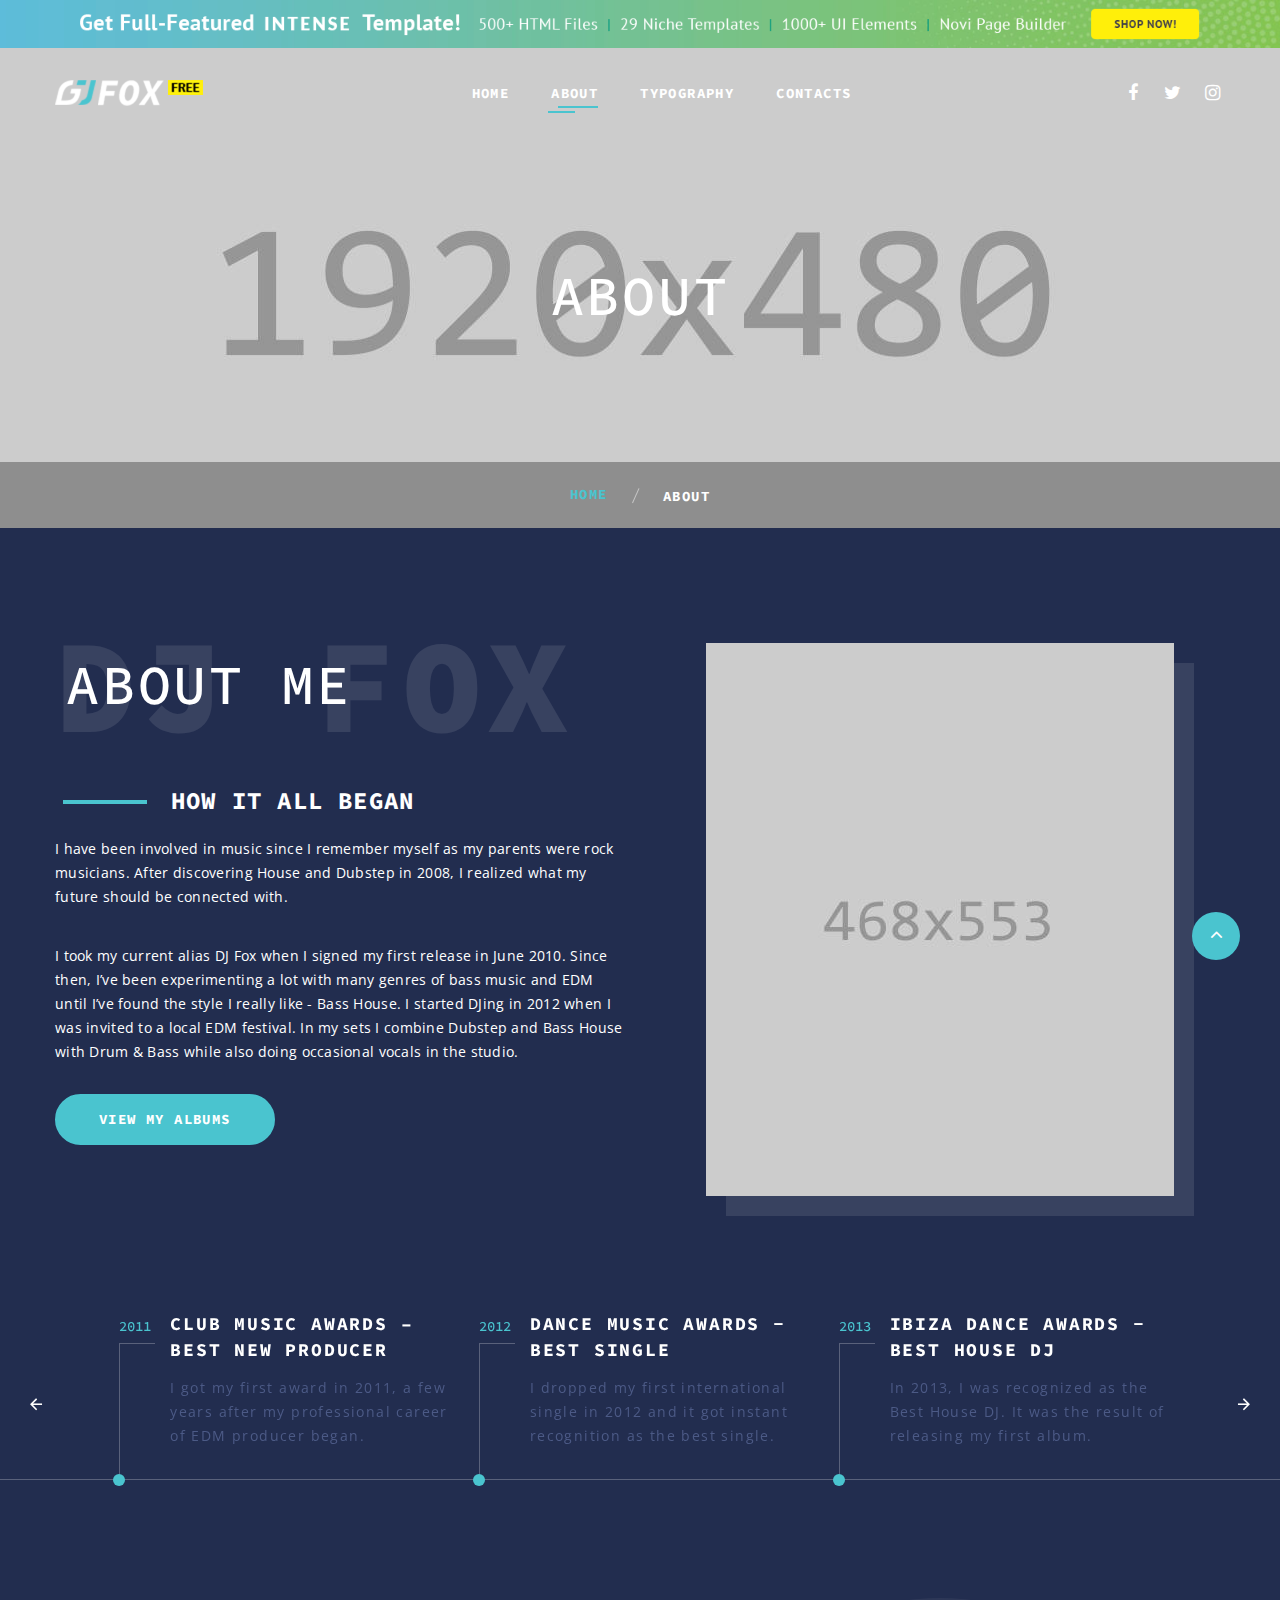
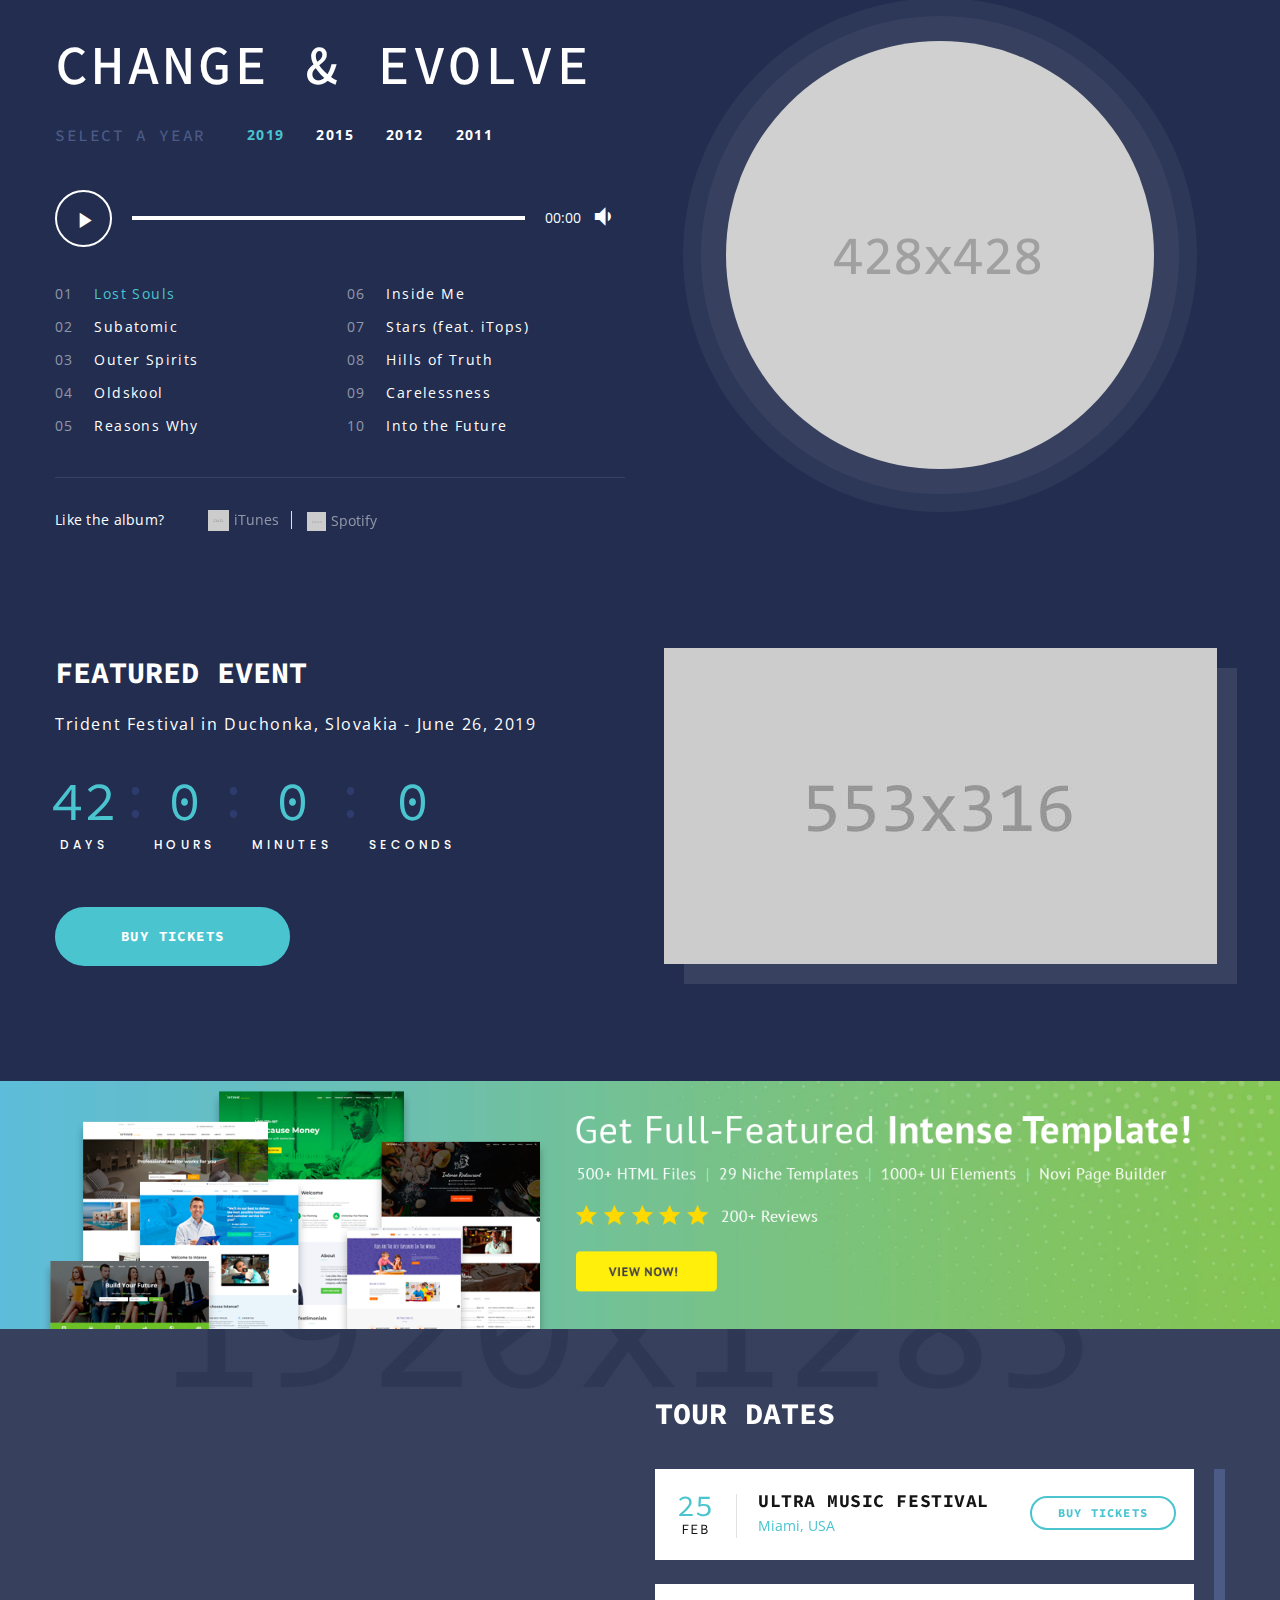
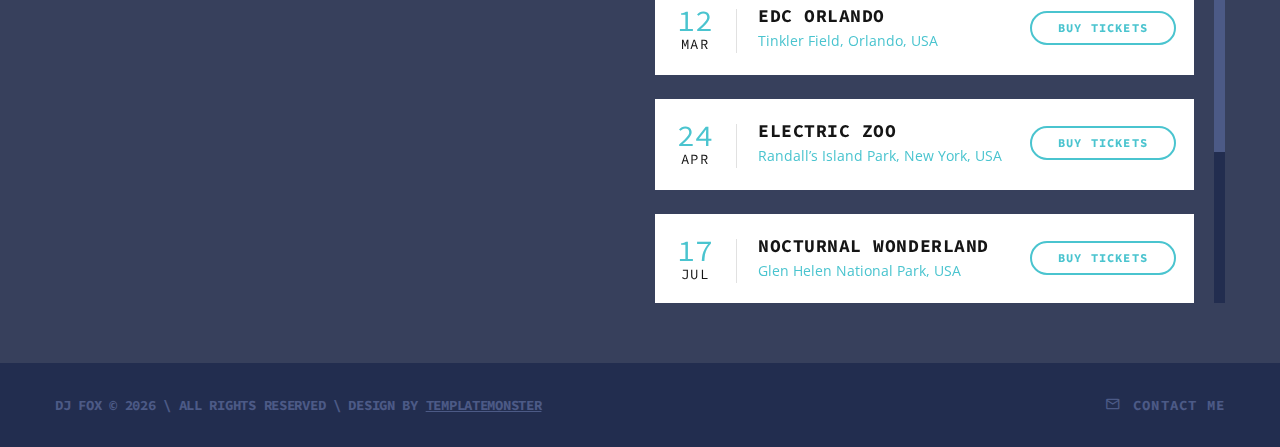
<file: about.html>
<!DOCTYPE html>
<html class="wide wow-animation" lang="en">
  <head>
    <title>About</title>
    <meta charset="utf-8">
    <meta name="viewport" content="width=device-width, height=device-height, initial-scale=1.0">
    <meta http-equiv="X-UA-Compatible" content="IE=edge">
    <link rel="icon" href="images/favicon.ico" type="image/x-icon">
    <link rel="stylesheet" type="text/css" href="//fonts.googleapis.com/css?family=Lato:400,700%7COpen+Sans:400,600,700%7CSource+Code+Pro:300,400,500,600,700,900%7CNothing+You+Could+Do%7CPoppins:400,500">
    <link rel="stylesheet" href="css/bootstrap.css">
    <link rel="stylesheet" href="css/fonts.css">
    <link rel="stylesheet" href="css/style.css">
    <style>.ie-panel{display: none;background: #212121;padding: 10px 0;box-shadow: 3px 3px 5px 0 rgba(0,0,0,.3);clear: both;text-align:center;position: relative;z-index: 1;} html.ie-10 .ie-panel, html.lt-ie-10 .ie-panel {display: block;}</style>
  </head>
  <body>
    <div class="ie-panel"><a href="http://windows.microsoft.com/en-US/internet-explorer/"><img src="images/ie8-panel/warning_bar_0000_us.jpg" height="42" width="820" alt="You are using an outdated browser. For a faster, safer browsing experience, upgrade for free today."></a></div>
    <div class="preloader">
      <div class="preloader-body">
        <div class="cssload-container">
          <div class="cssload-speeding-wheel"></div>
        </div>
      </div>
    </div>
    <div class="page">
      <!-- Banner 1--><a class="section section-banner d-none d-xl-block section-banner-top" href="https://www.templatemonster.com/intense-multipurpose-html-template.html" target="blank" style="background-image: url(images/banner/background-02-1920x60.jpg); background-image: -webkit-image-set( url(images/banner/background-02-1920x60.jpg) 1x, url(images/banner/background-02-3840x120.jpg) 2x )"><img src="images/banner/foreground-02-1600x60.png" srcset="images/banner/foreground-02-1600x60.png 1x, images/banner/foreground-02-3200x120.png 2x" alt="" width="1600" height="310"></a>
      <header class="section page-header">
        <!--RD Navbar-->
        <div class="rd-navbar-wrap" style="position: absolute">
          <nav class="rd-navbar rd-navbar-classic" data-layout="rd-navbar-fixed" data-sm-layout="rd-navbar-fixed" data-md-layout="rd-navbar-fixed" data-md-device-layout="rd-navbar-fixed" data-lg-layout="rd-navbar-fixed" data-lg-device-layout="rd-navbar-fixed" data-xl-layout="rd-navbar-static" data-xl-device-layout="rd-navbar-static" data-xxl-layout="rd-navbar-static" data-xxl-device-layout="rd-navbar-static" data-lg-stick-up-offset="46px" data-xl-stick-up-offset="46px" data-xxl-stick-up-offset="46px" data-lg-stick-up="true" data-xl-stick-up="true" data-xxl-stick-up="true">
            <div class="rd-navbar-collapse-toggle rd-navbar-fixed-element-1" data-rd-navbar-toggle=".rd-navbar-collapse"><span></span></div>
            <div class="rd-navbar-main-outer">
              <div class="rd-navbar-main">
                <!--RD Navbar Panel-->
                <div class="rd-navbar-panel">
                  <!--RD Navbar Toggle-->
                  <button class="rd-navbar-toggle" data-rd-navbar-toggle=".rd-navbar-nav-wrap"><span></span></button>
                  <!--RD Navbar Brand-->
                  <div class="rd-navbar-brand">
                    <!--Brand--><a class="brand" href="index.html"><img src="images/logo-default-296x52.png" alt="" width="148" height="26"/></a>
                  </div>
                </div>
                <div class="rd-navbar-main-element">
                  <div class="rd-navbar-nav-wrap">
                    <ul class="rd-navbar-nav">
                      <li class="rd-nav-item"><a class="rd-nav-link" href="index.html">Home</a>
                      </li>
                      <li class="rd-nav-item active"><a class="rd-nav-link" href="about.html">About</a>
                      </li>
                      <li class="rd-nav-item"><a class="rd-nav-link" href="typography.html">Typography</a>
                      </li>
                      <li class="rd-nav-item"><a class="rd-nav-link" href="contacts.html">Contacts</a>
                      </li>
                    </ul>
                  </div>
                </div>
                <div class="rd-navbar-collapse">
                  <ul class="socialite-list">
                    <li><a class="icon novi-icon socialite fa-facebook" href="#"></a></li>
                    <li><a class="icon novi-icon socialite fa-twitter" href="#"></a></li>
                    <li><a class="icon novi-icon socialite fa-instagram" href="#"></a></li>
                  </ul>
                </div>
              </div>
            </div>
          </nav>
        </div>
      </header>
      <!-- Breadcrumbs-->
      <section class="breadcrumbs-custom bg-image context-dark" style="background-image: url(images/bg-breadcrumbs-02-1920x480.jpg);">
        <div class="container">
          <h2 class="breadcrumbs-custom-title">About</h2>
        </div>
        <ul class="breadcrumbs-custom-path">
          <li><a href="index.html">Home</a></li>
          <li class="active">About</li>
        </ul>
      </section>
      <section class="section section-lg bg-default">
        <div class="container">
          <div class="row row-50 flex-md-row-reverse">
            <div class="col-md-6 text-center">
              <div class="box-image-1"><img src="images/bio-01-468x553.jpg" alt="" width="468" height="276"/>
              </div>
            </div>
            <div class="col-md-6">
              <div class="box-about">
                <div class="box-about-title-wrap">
                  <h2 class="box-about-mega-title">dj fox</h2>
                  <h2 class="box-about-title">about me</h2>
                </div>
                <h4 class="box-about-post-title">How it All Began</h4>
                <p>I have been involved in music since I remember myself as my parents were rock musicians. After discovering House and Dubstep in 2008, I realized what my future should be connected with.</p>
                <p>I took my current alias DJ Fox when I signed my first release in June 2010. Since then, I’ve been experimenting a lot with many genres of bass music and EDM until I’ve found the style I really like - Bass House. I started DJing in 2012 when I was invited to a local EDM festival. In my sets I combine Dubstep and Bass House with Drum & Bass while also doing occasional vocals in the studio.</p><a class="button button-primary" href="#">View My Albums</a>
              </div>
            </div>
          </div>
        </div>
      </section>
      <section class="section section-lg-3 bg-default">
        <!-- Owl Carousel-->
        <div class="owl-carousel owl-carousel-bio" data-items="1" data-sm-items="1" data-md-items="2" data-lg-items="2" data-xl-items="3" data-xxl-items="4" data-autoplay="false" data-nav="true" data-dots="true" data-loop="true" data-mouse-drag="false" data-stage-padding="0" data-margin="0" data-nav-text="[&quot;prev&quot;,&quot;next&quot;]">
          <div class="box-bio">
            <div class="box-bio-year">2011</div>
            <div class="box-bio-body">
              <h5 class="box-bio-title">Club Music Awards – Best New Producer</h5>
              <p class="box-bio-text">I got my first award in 2011, a few years after my professional career of EDM producer began.</p>
            </div>
          </div>
          <div class="box-bio">
            <div class="box-bio-year">2012</div>
            <div class="box-bio-body">
              <h5 class="box-bio-title">DANCE Music Awards - best single</h5>
              <p class="box-bio-text">I dropped my first international single in 2012 and it got instant recognition as the best single.</p>
            </div>
          </div>
          <div class="box-bio">
            <div class="box-bio-year">2013</div>
            <div class="box-bio-body">
              <h5 class="box-bio-title">Ibiza Dance Awards - best House DJ</h5>
              <p class="box-bio-text">In 2013, I was recognized as the Best House DJ. It was the result of releasing my first album.</p>
            </div>
          </div>
          <div class="box-bio">
            <div class="box-bio-year">2015</div>
            <div class="box-bio-body">
              <h5 class="box-bio-title">DJ Awards – Best female producer</h5>
              <p class="box-bio-text">2015 was a breakthrough year for me as I became officially known as the Best Female EDM Producer.</p>
            </div>
          </div>
          <div class="box-bio">
            <div class="box-bio-year">2019</div>
            <div class="box-bio-body">
              <h5 class="box-bio-title">International EDM Awards - best album</h5>
              <p class="box-bio-text">My second album, on which I worked for a long time, was awarded “Best Album 2019” title.</p>
            </div>
          </div>
        </div>
      </section>
      <section class="section section-lg bg-default">
        <div class="container">
          <div class="row row-75 flex-lg-row-reverse">
            <div class="col-lg-6 text-center">
              <div class="box-image-2"><img src="images/single-album-01-428x428.png" alt="" width="428" height="214"/>
              </div>
            </div>
            <div class="col-lg-6">
              <h2>Change & Evolve</h2>
              <!--Bootstrap tabs-->
              <div class="tabs-albums" id="tabs-1">
                <!--Nav tabs-->
                <div class="tabs-albums-select">
                  <h6 class="text-gray-600">Select a Year</h6>
                  <ul class="nav nav-tabs">
                    <li class="nav-item" role="presentation"><a class="nav-link active" href="#tabs-1-1" data-toggle="tab">2019</a></li>
                    <li class="nav-item" role="presentation"><a class="nav-link" href="#tabs-1-2" data-toggle="tab">2015</a></li>
                    <li class="nav-item" role="presentation"><a class="nav-link" href="#tabs-1-3" data-toggle="tab">2012</a></li>
                    <li class="nav-item" role="presentation"><a class="nav-link" href="#tabs-1-4" data-toggle="tab">2011</a></li>
                  </ul>
                </div>
                <!--Tab panes-->
                <div class="tab-content">
                  <div class="tab-pane fade show active" id="tabs-1-1">
                    <div class="jp-modern jp-player-init">
                      <div class="jp-jplayer"></div>
                      <div class="jp-audio jp-audio-0" role="application" aria-label="media player">
                        <ul class="jp-player-list">
                          <li class="jp-player-list-item" data-jp-title="Lost Souls" data-jp-mp3="http://www.jplayer.org/audio/mp3/TSP-01-Cro_magnon_man.mp3"></li>
                          <li class="jp-player-list-item" data-jp-title="Subatomic" data-jp-mp3="http://www.jplayer.org/audio/mp3/Miaow-03-Lentement.mp3"></li>
                          <li class="jp-player-list-item" data-jp-title="Outer Spirits" data-jp-mp3="http://www.jplayer.org/audio/mp3/TSP-05-Your_face.mp3"></li>
                          <li class="jp-player-list-item" data-jp-title="Oldskool" data-jp-mp3="http://www.jplayer.org/audio/mp3/TSP-01-Cro_magnon_man.mp3"></li>
                          <li class="jp-player-list-item" data-jp-title="Reasons Why" data-jp-mp3="http://www.jplayer.org/audio/mp3/Miaow-03-Lentement.mp3"></li>
                          <li class="jp-player-list-item" data-jp-title="Inside Me" data-jp-mp3="http://www.jplayer.org/audio/mp3/TSP-05-Your_face.mp3"></li>
                          <li class="jp-player-list-item" data-jp-title="Stars (feat. iTops)" data-jp-mp3="http://www.jplayer.org/audio/mp3/TSP-01-Cro_magnon_man.mp3"></li>
                          <li class="jp-player-list-item" data-jp-title="Hills of Truth" data-jp-mp3="http://www.jplayer.org/audio/mp3/Miaow-03-Lentement.mp3"></li>
                          <li class="jp-player-list-item" data-jp-title="Carelessness" data-jp-mp3="http://www.jplayer.org/audio/mp3/TSP-05-Your_face.mp3"></li>
                          <li class="jp-player-list-item" data-jp-title="Into the Future" data-jp-mp3="http://www.jplayer.org/audio/mp3/TSP-01-Cro_magnon_man.mp3"></li>
                        </ul>
                        <div class="jp-modern-interface">
                          <div class="jp-button jp-playpaus-button">
                            <button class="jp-btn jp-play" tabindex="0"></button>
                          </div>
                          <div class="jp-time-rail">
                            <div class="jp-progress">
                              <div class="jp-seek-bar">
                                <div class="jp-play-bar"></div>
                              </div>
                            </div>
                          </div>
                          <div class="jp-current-time"></div>
                          <div class="jp-button jp-volume-button">
                            <button class="jp-btn jp-mute" tabindex="0">max volume</button>
                          </div>
                        </div>
                        <div class="jp-playlist">
                          <ul class="jp-playlist-inner">
                            <li></li>
                          </ul>
                        </div>
                        <div class="jp-modern-footer">
                          <p>Like the album?</p>
                          <ul class="jp-modern-linklist">
                            <li><a href="#"><img src="images/itunes-21x21.png" alt="" width="21" height="10"/><span>iTunes</span></a></li>
                            <li><a href="#"><img src="images/spotify-19x19.png" alt="" width="19" height="9"/><span>Spotify</span></a></li>
                          </ul>
                        </div>
                      </div>
                    </div>
                  </div>
                  <div class="tab-pane fade" id="tabs-1-2">
                    <div class="jp-modern jp-player-init">
                      <div class="jp-jplayer"></div>
                      <div class="jp-audio jp-audio-1" role="application" aria-label="media player">
                        <ul class="jp-player-list">
                          <li class="jp-player-list-item" data-jp-title="Inside Me" data-jp-mp3="http://www.jplayer.org/audio/mp3/TSP-05-Your_face.mp3"></li>
                          <li class="jp-player-list-item" data-jp-title="Stars (feat. iTops)" data-jp-mp3="http://www.jplayer.org/audio/mp3/TSP-01-Cro_magnon_man.mp3"></li>
                          <li class="jp-player-list-item" data-jp-title="Hills of Truth" data-jp-mp3="http://www.jplayer.org/audio/mp3/Miaow-03-Lentement.mp3"></li>
                          <li class="jp-player-list-item" data-jp-title="Carelessness" data-jp-mp3="http://www.jplayer.org/audio/mp3/TSP-05-Your_face.mp3"></li>
                          <li class="jp-player-list-item" data-jp-title="Into the Future" data-jp-mp3="http://www.jplayer.org/audio/mp3/TSP-01-Cro_magnon_man.mp3"></li>
                          <li class="jp-player-list-item" data-jp-title="Lost Souls" data-jp-mp3="http://www.jplayer.org/audio/mp3/TSP-01-Cro_magnon_man.mp3"></li>
                          <li class="jp-player-list-item" data-jp-title="Subatomic" data-jp-mp3="http://www.jplayer.org/audio/mp3/Miaow-03-Lentement.mp3"></li>
                          <li class="jp-player-list-item" data-jp-title="Subatomic" data-jp-mp3="http://www.jplayer.org/audio/mp3/TSP-05-Your_face.mp3"></li>
                          <li class="jp-player-list-item" data-jp-title="Oldskool" data-jp-mp3="http://www.jplayer.org/audio/mp3/TSP-01-Cro_magnon_man.mp3"></li>
                          <li class="jp-player-list-item" data-jp-title="Reasons Why" data-jp-mp3="http://www.jplayer.org/audio/mp3/Miaow-03-Lentement.mp3"></li>
                        </ul>
                        <div class="jp-modern-interface">
                          <div class="jp-button jp-playpaus-button">
                            <button class="jp-btn jp-play" tabindex="0"></button>
                          </div>
                          <div class="jp-time-rail">
                            <div class="jp-progress">
                              <div class="jp-seek-bar">
                                <div class="jp-play-bar"></div>
                              </div>
                            </div>
                          </div>
                          <div class="jp-current-time"></div>
                          <div class="jp-button jp-volume-button">
                            <button class="jp-btn jp-mute" tabindex="0">max volume</button>
                          </div>
                        </div>
                        <div class="jp-playlist">
                          <ul class="jp-playlist-inner">
                            <li></li>
                          </ul>
                        </div>
                        <div class="jp-modern-footer">
                          <p>Like the album?</p>
                          <ul class="jp-modern-linklist">
                            <li><a href="#"><img src="images/itunes-21x21.png" alt="" width="21" height="10"/><span>iTunes</span></a></li>
                            <li><a href="#"><img src="images/spotify-19x19.png" alt="" width="19" height="9"/><span>Spotify</span></a></li>
                          </ul>
                        </div>
                      </div>
                    </div>
                  </div>
                  <div class="tab-pane fade" id="tabs-1-3">
                    <div class="jp-modern jp-player-init">
                      <div class="jp-jplayer"></div>
                      <div class="jp-audio jp-audio-2" role="application" aria-label="media player">
                        <ul class="jp-player-list">
                          <li class="jp-player-list-item" data-jp-title="Lost Souls" data-jp-mp3="http://www.jplayer.org/audio/mp3/TSP-01-Cro_magnon_man.mp3"></li>
                          <li class="jp-player-list-item" data-jp-title="Subatomic" data-jp-mp3="http://www.jplayer.org/audio/mp3/Miaow-03-Lentement.mp3"></li>
                          <li class="jp-player-list-item" data-jp-title="Subatomic" data-jp-mp3="http://www.jplayer.org/audio/mp3/TSP-05-Your_face.mp3"></li>
                          <li class="jp-player-list-item" data-jp-title="Oldskool" data-jp-mp3="http://www.jplayer.org/audio/mp3/TSP-01-Cro_magnon_man.mp3"></li>
                          <li class="jp-player-list-item" data-jp-title="Reasons Why" data-jp-mp3="http://www.jplayer.org/audio/mp3/Miaow-03-Lentement.mp3"></li>
                          <li class="jp-player-list-item" data-jp-title="Inside Me" data-jp-mp3="http://www.jplayer.org/audio/mp3/TSP-05-Your_face.mp3"></li>
                          <li class="jp-player-list-item" data-jp-title="Stars (feat. iTops)" data-jp-mp3="http://www.jplayer.org/audio/mp3/TSP-01-Cro_magnon_man.mp3"></li>
                          <li class="jp-player-list-item" data-jp-title="Hills of Truth" data-jp-mp3="http://www.jplayer.org/audio/mp3/Miaow-03-Lentement.mp3"></li>
                          <li class="jp-player-list-item" data-jp-title="Carelessness" data-jp-mp3="http://www.jplayer.org/audio/mp3/TSP-05-Your_face.mp3"></li>
                          <li class="jp-player-list-item" data-jp-title="Into the Future" data-jp-mp3="http://www.jplayer.org/audio/mp3/TSP-01-Cro_magnon_man.mp3"></li>
                        </ul>
                        <div class="jp-modern-interface">
                          <div class="jp-button jp-playpaus-button">
                            <button class="jp-btn jp-play" tabindex="0"></button>
                          </div>
                          <div class="jp-time-rail">
                            <div class="jp-progress">
                              <div class="jp-seek-bar">
                                <div class="jp-play-bar"></div>
                              </div>
                            </div>
                          </div>
                          <div class="jp-current-time"></div>
                          <div class="jp-button jp-volume-button">
                            <button class="jp-btn jp-mute" tabindex="0">max volume</button>
                          </div>
                        </div>
                        <div class="jp-playlist">
                          <ul class="jp-playlist-inner">
                            <li></li>
                          </ul>
                        </div>
                        <div class="jp-modern-footer">
                          <p>Like the album?</p>
                          <ul class="jp-modern-linklist">
                            <li><a href="#"><img src="images/itunes-21x21.png" alt="" width="21" height="10"/><span>iTunes</span></a></li>
                            <li><a href="#"><img src="images/spotify-19x19.png" alt="" width="19" height="9"/><span>Spotify</span></a></li>
                          </ul>
                        </div>
                      </div>
                    </div>
                  </div>
                  <div class="tab-pane fade" id="tabs-1-4">
                    <div class="jp-modern jp-player-init">
                      <div class="jp-jplayer"></div>
                      <div class="jp-audio jp-audio-3" role="application" aria-label="media player">
                        <ul class="jp-player-list">
                          <li class="jp-player-list-item" data-jp-title="Inside Me" data-jp-mp3="http://www.jplayer.org/audio/mp3/TSP-05-Your_face.mp3"></li>
                          <li class="jp-player-list-item" data-jp-title="Stars (feat. iTops)" data-jp-mp3="http://www.jplayer.org/audio/mp3/TSP-01-Cro_magnon_man.mp3"></li>
                          <li class="jp-player-list-item" data-jp-title="Hills of Truth" data-jp-mp3="http://www.jplayer.org/audio/mp3/Miaow-03-Lentement.mp3"></li>
                          <li class="jp-player-list-item" data-jp-title="Carelessness" data-jp-mp3="http://www.jplayer.org/audio/mp3/TSP-05-Your_face.mp3"></li>
                          <li class="jp-player-list-item" data-jp-title="Into the Future" data-jp-mp3="http://www.jplayer.org/audio/mp3/TSP-01-Cro_magnon_man.mp3"></li>
                          <li class="jp-player-list-item" data-jp-title="Lost Souls" data-jp-mp3="http://www.jplayer.org/audio/mp3/TSP-01-Cro_magnon_man.mp3"></li>
                          <li class="jp-player-list-item" data-jp-title="Subatomic" data-jp-mp3="http://www.jplayer.org/audio/mp3/Miaow-03-Lentement.mp3"></li>
                          <li class="jp-player-list-item" data-jp-title="Subatomic" data-jp-mp3="http://www.jplayer.org/audio/mp3/TSP-05-Your_face.mp3"></li>
                          <li class="jp-player-list-item" data-jp-title="Oldskool" data-jp-mp3="http://www.jplayer.org/audio/mp3/TSP-01-Cro_magnon_man.mp3"></li>
                          <li class="jp-player-list-item" data-jp-title="Reasons Why" data-jp-mp3="http://www.jplayer.org/audio/mp3/Miaow-03-Lentement.mp3"></li>
                        </ul>
                        <div class="jp-modern-interface">
                          <div class="jp-button jp-playpaus-button">
                            <button class="jp-btn jp-play" tabindex="0"></button>
                          </div>
                          <div class="jp-time-rail">
                            <div class="jp-progress">
                              <div class="jp-seek-bar">
                                <div class="jp-play-bar"></div>
                              </div>
                            </div>
                          </div>
                          <div class="jp-current-time"></div>
                          <div class="jp-button jp-volume-button">
                            <button class="jp-btn jp-mute" tabindex="0">max volume</button>
                          </div>
                        </div>
                        <div class="jp-playlist">
                          <ul class="jp-playlist-inner">
                            <li></li>
                          </ul>
                        </div>
                        <div class="jp-modern-footer">
                          <p>Like the album?</p>
                          <ul class="jp-modern-linklist">
                            <li><a href="#"><img src="images/itunes-21x21.png" alt="" width="21" height="10"/><span>iTunes</span></a></li>
                            <li><a href="#"><img src="images/spotify-19x19.png" alt="" width="19" height="9"/><span>Spotify
</span></a></li>
                          </ul>
                        </div>
                      </div>
                    </div>
                  </div>
                </div>
              </div>
            </div>
          </div>
        </div>
      </section>
      <section class="section section-lg bg-default">
        <div class="container">
          <div class="row row-50 flex-lg-row-reverse">
            <div class="col-lg-6 text-lg-center">
              <div class="box-image-1"><img src="images/events-01-553x316.jpg" alt="" width="553" height="158"/>
              </div>
            </div>
            <div class="col-lg-6">
              <h3>featured event</h3>
              <p class="text-decoration-custom">Trident Festival in Duchonka, Slovakia - June 26, 2019</p>
              <div class="countdown" data-type="until" data-time="17 Sep 2019 00:00"></div><a class="button button-primary button-lg" href="#">buy tickets</a>
            </div>
          </div>
        </div>
      </section>
      <!-- Banner 2--><a class="section section-banner" href="https://www.templatemonster.com/intense-multipurpose-html-template.html" target="blank" style="background-image: url(images/banner/background-01-1920x310.jpg); background-image: -webkit-image-set( url(images/banner/background-01-1920x310.jpg) 1x, url(images/banner/background-01-3840x620.jpg) 2x )"><img src="images/banner/foreground-01-1600x310.png" srcset="images/banner/foreground-01-1600x310.png 1x, images/banner/foreground-01-3200x620.png 2x" alt="" width="1600" height="310"></a>
      <section class="parallax-container parallax-overlay-01" data-parallax-img="images/bg-footer-1920x1285.jpg">
        <div class="parallax-content">
          <div class="section-sm prefooter-custom">
            <div class="container">
              <div class="row row-30">
                <div class="col-lg-6">
                  <div class="google-map-container google-map-container-custom-1" data-center="new york, USA" data-zoom="5" data-styles="[{&quot;featureType&quot;:&quot;administrative&quot;,&quot;elementType&quot;:&quot;labels.text.fill&quot;,&quot;stylers&quot;:[{&quot;color&quot;:&quot;#444444&quot;}]},{&quot;featureType&quot;:&quot;landscape&quot;,&quot;elementType&quot;:&quot;all&quot;,&quot;stylers&quot;:[{&quot;color&quot;:&quot;#f2f2f2&quot;}]},{&quot;featureType&quot;:&quot;poi&quot;,&quot;elementType&quot;:&quot;all&quot;,&quot;stylers&quot;:[{&quot;visibility&quot;:&quot;off&quot;}]},{&quot;featureType&quot;:&quot;road&quot;,&quot;elementType&quot;:&quot;all&quot;,&quot;stylers&quot;:[{&quot;saturation&quot;:-100},{&quot;lightness&quot;:45}]},{&quot;featureType&quot;:&quot;road.highway&quot;,&quot;elementType&quot;:&quot;all&quot;,&quot;stylers&quot;:[{&quot;visibility&quot;:&quot;simplified&quot;}]},{&quot;featureType&quot;:&quot;road.arterial&quot;,&quot;elementType&quot;:&quot;labels.icon&quot;,&quot;stylers&quot;:[{&quot;visibility&quot;:&quot;off&quot;}]},{&quot;featureType&quot;:&quot;transit&quot;,&quot;elementType&quot;:&quot;all&quot;,&quot;stylers&quot;:[{&quot;visibility&quot;:&quot;off&quot;}]},{&quot;featureType&quot;:&quot;water&quot;,&quot;elementType&quot;:&quot;all&quot;,&quot;stylers&quot;:[{&quot;color&quot;:&quot;#46bcec&quot;},{&quot;visibility&quot;:&quot;on&quot;}]}]">
                    <div class="google-map"></div>
                    <ul class="google-map-markers">
                      <li data-location="Bayfront Park, Miami, USA" data-description="ULTRA MUSIC FESTIVAL" data-icon="images/gmap_marker-1.png" data-icon-active="images/gmap_marker-1.png"></li>
                      <li data-location="Brooklyn, New York, United States" data-description="CLUB CULTURAL" data-icon="images/gmap_marker-2.png" data-icon-active="images/gmap_marker-2.png"></li>
                      <li data-location="Hamilton Township Pennsylvania, United States" data-description="A summer story" data-icon="images/gmap_marker-3.png" data-icon-active="images/gmap_marker-3.png"></li>
                      <li data-location="Montgomery Veterans Park / Arboretum, Harlingen Road, United States" data-description="EXPO CENTER TRENciN" data-icon="images/gmap_marker-4.png" data-icon-active="images/gmap_marker-4.png"></li>
                      <li data-location="West Milford New Jersey, USA" data-description="WKND FESTIVAL BALTICS" data-icon="images/gmap_marker-5.png" data-icon-active="images/gmap_marker-5.png"></li>
                    </ul>
                  </div>
                </div>
                <div class="col-lg-6">
                  <h3>tour dates</h3>
                  <div class="box-event-wrap scroll-wrap">
                          <div class="box-event novi-bg">
                            <div class="box-event-date-wrap">
                              <h3 class="box-event-date-day">25</h3>
                              <p class="box-event-date-month">feb</p>
                            </div>
                            <div class="box-event-text-wrap">
                              <h5 class="box-event-text-title"><a href="#">ULTRA MUSIC FESTIVAL</a></h5>
                              <ul class="box-event-text-location">
                                <li>Miami</li>
                                <li>USA</li>
                              </ul>
                            </div>
                            <div class="box-event-button-wrap"><a class="button button-outline button-sm" href="#">buy tickets</a></div>
                          </div>
                          <div class="box-event novi-bg">
                            <div class="box-event-date-wrap">
                              <h3 class="box-event-date-day">12</h3>
                              <p class="box-event-date-month">mar</p>
                            </div>
                            <div class="box-event-text-wrap">
                              <h5 class="box-event-text-title"><a href="#">edc orlando</a></h5>
                              <ul class="box-event-text-location">
                                <li>Tinkler Field</li>
                                <li>Orlando</li>
                                <li>USA</li>
                              </ul>
                            </div>
                            <div class="box-event-button-wrap"><a class="button button-outline button-sm" href="#">buy tickets</a></div>
                          </div>
                          <div class="box-event novi-bg">
                            <div class="box-event-date-wrap">
                              <h3 class="box-event-date-day">24</h3>
                              <p class="box-event-date-month">apr</p>
                            </div>
                            <div class="box-event-text-wrap">
                              <h5 class="box-event-text-title"><a href="#">Electric zoo</a></h5>
                              <ul class="box-event-text-location">
                                <li>Randall’s Island Park</li>
                                <li>New York</li>
                                <li>USA</li>
                              </ul>
                            </div>
                            <div class="box-event-button-wrap"><a class="button button-outline button-sm" href="#">buy tickets</a></div>
                          </div>
                          <div class="box-event novi-bg">
                            <div class="box-event-date-wrap">
                              <h3 class="box-event-date-day">17</h3>
                              <p class="box-event-date-month">jul</p>
                            </div>
                            <div class="box-event-text-wrap">
                              <h5 class="box-event-text-title"><a href="#">Nocturnal Wonderland</a></h5>
                              <ul class="box-event-text-location">
                                <li>Glen Helen National Park</li>
                                <li>USA</li>
                              </ul>
                            </div>
                            <div class="box-event-button-wrap"><a class="button button-outline button-sm" href="#">buy tickets</a></div>
                          </div>
                          <div class="box-event novi-bg">
                            <div class="box-event-date-wrap">
                              <h3 class="box-event-date-day">18</h3>
                              <p class="box-event-date-month">aug</p>
                            </div>
                            <div class="box-event-text-wrap">
                              <h5 class="box-event-text-title"><a href="#">Coachella</a></h5>
                              <ul class="box-event-text-location">
                                <li>Empire Polo Club</li>
                                <li>Indio</li>
                                <li>USA</li>
                              </ul>
                            </div>
                            <div class="box-event-button-wrap"><a class="button button-outline button-sm" href="#">buy tickets</a></div>
                          </div>
                          <div class="box-event novi-bg">
                            <div class="box-event-date-wrap">
                              <h3 class="box-event-date-day">12</h3>
                              <p class="box-event-date-month">OCT</p>
                            </div>
                            <div class="box-event-text-wrap">
                              <h5 class="box-event-text-title"><a href="#">Let It Roll</a></h5>
                              <ul class="box-event-text-location">
                                <li>Milovice</li>
                                <li>Czech Republic</li>
                              </ul>
                            </div>
                            <div class="box-event-button-wrap"><a class="button button-outline button-sm" href="#">buy tickets</a></div>
                          </div>
                  </div>
                </div>
              </div>
            </div>
          </div>
        </div>
      </section>
      <footer class="section footer-classic bg-default">
        <div class="container">
          <div class="row row-15">
            <div class="col-sm-6">
              <p class="rights"><span>DJ Fox</span><span>&nbsp;</span><span>&copy;&nbsp;</span><span class="copyright-year"></span><span>&nbsp;</span><span>\&nbsp;</span>All Rights Reserved
                \ Design by <a href="https://www.templatemonster.com/">TemplateMonster</a>
              </p>
            </div>
            <div class="col-sm-6">
              <div class="footer-contact"><a href="contacts.html">
                  <div class="icon novi-icon mdi mdi-email-outline"></div>Contact Me</a></div>
            </div>
          </div>
        </div>
      </footer>
    </div>
    <div class="snackbars" id="form-output-global"></div>
    <script src="js/core.min.js"></script>
    <script src="js/script.js"></script>
  </body>
</html>
</file>
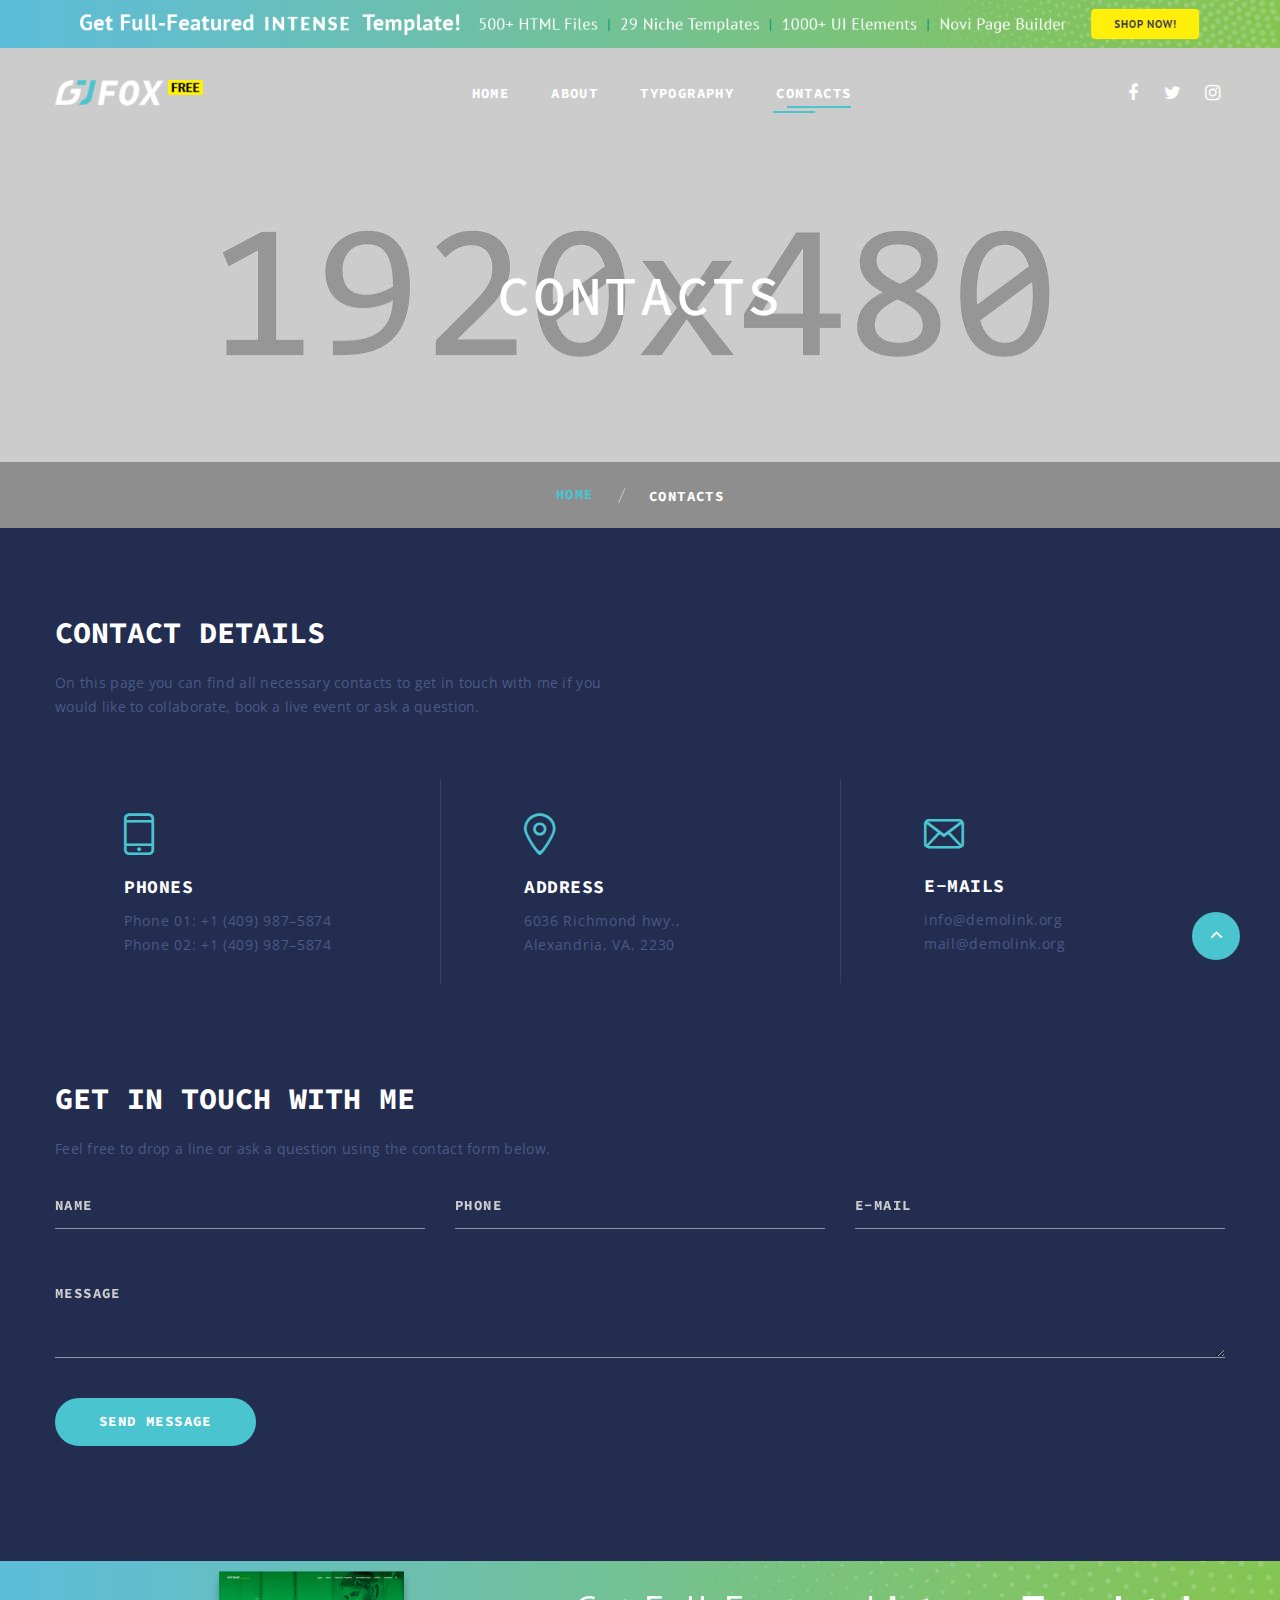
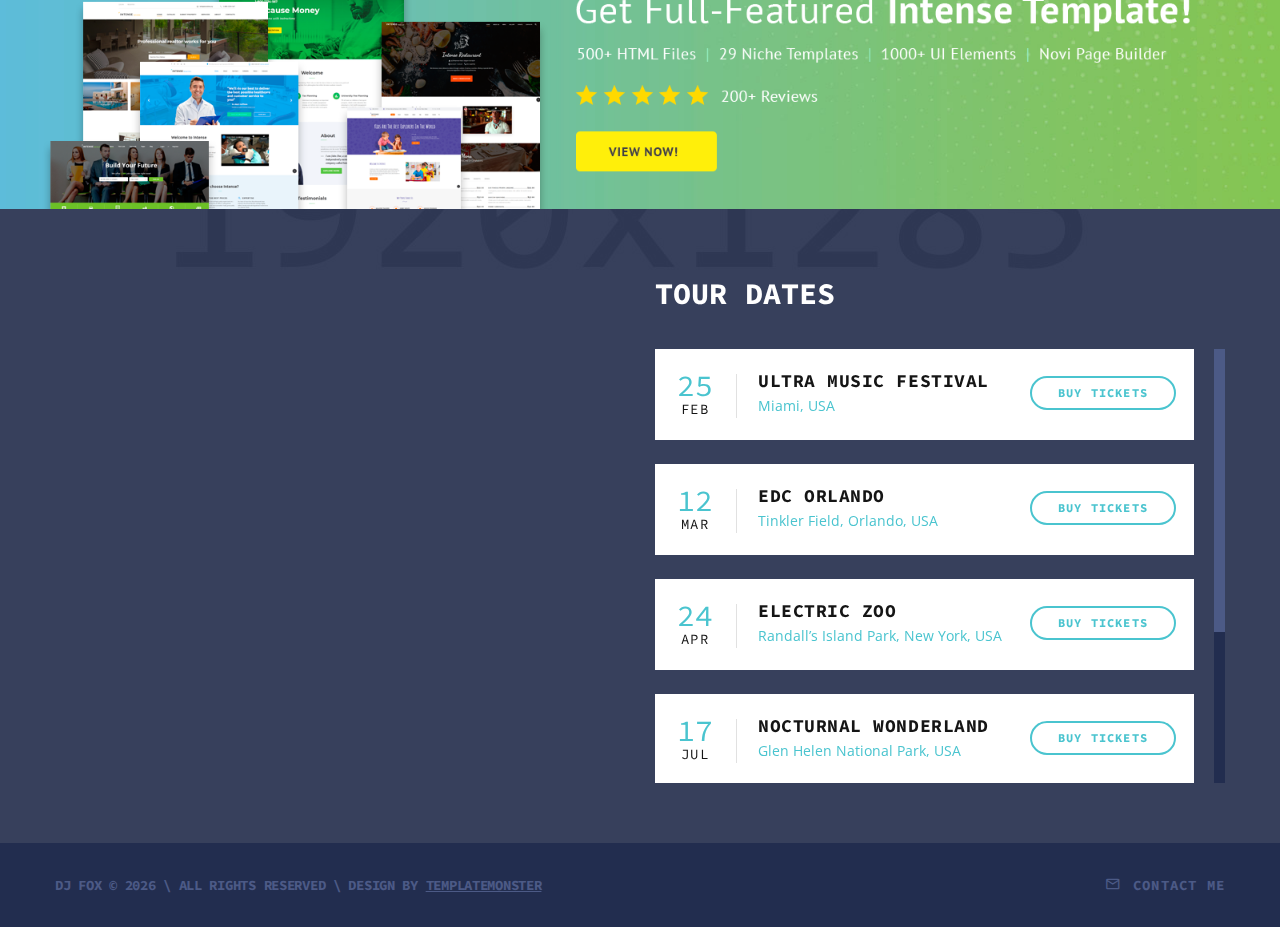
<file: contacts.html>
<!DOCTYPE html>
<html class="wide wow-animation" lang="en">
  <head>
    <title>Contacts</title>
    <meta charset="utf-8">
    <meta name="viewport" content="width=device-width, height=device-height, initial-scale=1.0">
    <meta http-equiv="X-UA-Compatible" content="IE=edge">
    <link rel="icon" href="images/favicon.ico" type="image/x-icon">
    <link rel="stylesheet" type="text/css" href="//fonts.googleapis.com/css?family=Lato:400,700%7COpen+Sans:400,600,700%7CSource+Code+Pro:300,400,500,600,700,900%7CNothing+You+Could+Do%7CPoppins:400,500">
    <link rel="stylesheet" href="css/bootstrap.css">
    <link rel="stylesheet" href="css/fonts.css">
    <link rel="stylesheet" href="css/style.css">
    <style>.ie-panel{display: none;background: #212121;padding: 10px 0;box-shadow: 3px 3px 5px 0 rgba(0,0,0,.3);clear: both;text-align:center;position: relative;z-index: 1;} html.ie-10 .ie-panel, html.lt-ie-10 .ie-panel {display: block;}</style>
  </head>
  <body>
    <div class="ie-panel"><a href="http://windows.microsoft.com/en-US/internet-explorer/"><img src="images/ie8-panel/warning_bar_0000_us.jpg" height="42" width="820" alt="You are using an outdated browser. For a faster, safer browsing experience, upgrade for free today."></a></div>
    <div class="preloader">
      <div class="preloader-body">
        <div class="cssload-container">
          <div class="cssload-speeding-wheel"></div>
        </div>
      </div>
    </div>
    <div class="page">
      <!-- Banner 1--><a class="section section-banner d-none d-xl-block section-banner-top" href="https://www.templatemonster.com/intense-multipurpose-html-template.html" target="blank" style="background-image: url(images/banner/background-02-1920x60.jpg); background-image: -webkit-image-set( url(images/banner/background-02-1920x60.jpg) 1x, url(images/banner/background-02-3840x120.jpg) 2x )"><img src="images/banner/foreground-02-1600x60.png" srcset="images/banner/foreground-02-1600x60.png 1x, images/banner/foreground-02-3200x120.png 2x" alt="" width="1600" height="310"></a>
      <header class="section page-header">
        <!--RD Navbar-->
        <div class="rd-navbar-wrap" style="position: absolute">
          <nav class="rd-navbar rd-navbar-classic" data-layout="rd-navbar-fixed" data-sm-layout="rd-navbar-fixed" data-md-layout="rd-navbar-fixed" data-md-device-layout="rd-navbar-fixed" data-lg-layout="rd-navbar-fixed" data-lg-device-layout="rd-navbar-fixed" data-xl-layout="rd-navbar-static" data-xl-device-layout="rd-navbar-static" data-xxl-layout="rd-navbar-static" data-xxl-device-layout="rd-navbar-static" data-lg-stick-up-offset="46px" data-xl-stick-up-offset="46px" data-xxl-stick-up-offset="46px" data-lg-stick-up="true" data-xl-stick-up="true" data-xxl-stick-up="true">
            <div class="rd-navbar-collapse-toggle rd-navbar-fixed-element-1" data-rd-navbar-toggle=".rd-navbar-collapse"><span></span></div>
            <div class="rd-navbar-main-outer">
              <div class="rd-navbar-main">
                <!--RD Navbar Panel-->
                <div class="rd-navbar-panel">
                  <!--RD Navbar Toggle-->
                  <button class="rd-navbar-toggle" data-rd-navbar-toggle=".rd-navbar-nav-wrap"><span></span></button>
                  <!--RD Navbar Brand-->
                  <div class="rd-navbar-brand">
                    <!--Brand--><a class="brand" href="index.html"><img src="images/logo-default-296x52.png" alt="" width="148" height="26"/></a>
                  </div>
                </div>
                <div class="rd-navbar-main-element">
                  <div class="rd-navbar-nav-wrap">
                    <ul class="rd-navbar-nav">
                      <li class="rd-nav-item"><a class="rd-nav-link" href="index.html">Home</a>
                      </li>
                      <li class="rd-nav-item"><a class="rd-nav-link" href="about.html">About</a>
                      </li>
                      <li class="rd-nav-item"><a class="rd-nav-link" href="typography.html">Typography</a>
                      </li>
                      <li class="rd-nav-item active"><a class="rd-nav-link" href="contacts.html">Contacts</a>
                      </li>
                    </ul>
                  </div>
                </div>
                <div class="rd-navbar-collapse">
                  <ul class="socialite-list">
                    <li><a class="icon novi-icon socialite fa-facebook" href="#"></a></li>
                    <li><a class="icon novi-icon socialite fa-twitter" href="#"></a></li>
                    <li><a class="icon novi-icon socialite fa-instagram" href="#"></a></li>
                  </ul>
                </div>
              </div>
            </div>
          </nav>
        </div>
      </header>
      <!-- Breadcrumbs-->
      <section class="breadcrumbs-custom bg-image context-dark" style="background-image: url(images/bg-breadcrumbs-01-1920x480.jpg);">
        <div class="container">
          <h2 class="breadcrumbs-custom-title">Contacts</h2>
        </div>
        <ul class="breadcrumbs-custom-path">
          <li><a href="index.html">Home</a></li>
          <li class="active">Contacts</li>
        </ul>
      </section>
      <section class="section section-md bg-default">
        <div class="container">
          <div class="row">
            <div class="col-lg-6 col-md-8 col-sm-10">
              <h3>Contact details</h3>
              <p class="text-gray-600">On this page you can find all necessary contacts to get in touch with me if you would like to collaborate, book a live event or ask a question.</p>
            </div>
          </div>
          <div class="row row-50 justify-lg-content-center row-custom-border">
            <div class="col-lg-4 col-md-6">
              <div class="box-icon-classic">
                <div class="icon novi-icon icon-primary icon-lg fl-bigmug-line-cellphone55"></div>
                <h5 class="box-icon-classic-title">Phones</h5>
                <ul class="box-icon-classic-list">
                  <li><a href="tel:#">Phone 01: +1 (409) 987–5874</a></li>
                  <li><a href="tel:#">Phone 02: +1 (409) 987–5874</a></li>
                </ul>
              </div>
            </div>
            <div class="col-lg-4 col-md-6">
              <div class="box-icon-classic">
                <div class="icon novi-icon icon-primary icon-lg fl-bigmug-line-big104"></div>
                <h5 class="box-icon-classic-title">address</h5>
                <ul class="box-icon-classic-list">
                  <li><a href="#">6036 Richmond hwy., <br> Alexandria,  VA, 2230</a></li>
                </ul>
              </div>
            </div>
            <div class="col-lg-4 col-md-6">
              <div class="box-icon-classic">
                <div class="icon novi-icon icon-primary icon-md fl-bigmug-line-email64"></div>
                <h5 class="box-icon-classic-title">e-mails</h5>
                <ul class="box-icon-classic-list">
                  <li><a href="mailto:#">info@demolink.org</a></li>
                  <li><a href="mailto:#">mail@demolink.org</a></li>
                </ul>
              </div>
            </div>
          </div>
        </div>
      </section>

      <!--Mailform-->
      <section class="section section-lg bg-default">
        <div class="container">
          <div class="row">
            <div class="col-lg-6 col-md-8 col-sm-10">
              <h3>Get in touch with me</h3>
              <p class="text-gray-600">Feel free to drop a line or ask a question using the contact form below.</p>
            </div>
          </div>
          <!--RD Mailform-->
          <form class="rd-form rd-mailform text-left" data-form-output="form-output-global" data-form-type="contact" method="post" action="bat/rd-mailform.php">
            <div class="row row-40">
              <div class="col-lg-4">
                <div class="form-wrap">
                  <label class="form-label" for="contact-name">Name</label>
                  <input class="form-input" id="contact-name" type="text" name="name" data-constraints="@Required">
                </div>
              </div>
              <div class="col-lg-4">
                <div class="form-wrap">
                  <label class="form-label" for="contact-phone">Phone</label>
                  <input class="form-input" id="contact-phone" type="text" name="phone" data-constraints="@Required @PhoneNumber">
                </div>
              </div>
              <div class="col-lg-4">
                <div class="form-wrap">
                  <label class="form-label" for="contact-email">E-Mail</label>
                  <input class="form-input" id="contact-email" type="email" name="email" data-constraints="@Required @Email">
                </div>
              </div>
              <div class="col-lg-12">
                <div class="form-wrap">
                  <label class="form-label" for="contact-message">Message</label>
                  <textarea class="form-input" id="contact-message" name="message" data-constraints="@Required"></textarea>
                </div>
              </div>
              <div class="col-lg-12">
                <div class="form-wrap">
                  <button class="button button-primary" type="submit">send message</button>
                </div>
              </div>
            </div>
          </form>
        </div>
      </section>

      <!-- Banner 2--><a class="section section-banner" href="https://www.templatemonster.com/intense-multipurpose-html-template.html" target="blank" style="background-image: url(images/banner/background-01-1920x310.jpg); background-image: -webkit-image-set( url(images/banner/background-01-1920x310.jpg) 1x, url(images/banner/background-01-3840x620.jpg) 2x )"><img src="images/banner/foreground-01-1600x310.png" srcset="images/banner/foreground-01-1600x310.png 1x, images/banner/foreground-01-3200x620.png 2x" alt="" width="1600" height="310"></a>
      <section class="parallax-container parallax-overlay-01" data-parallax-img="images/bg-footer-1920x1285.jpg">
        <div class="parallax-content">
          <div class="section-sm prefooter-custom">
            <div class="container">
              <div class="row row-30">
                <div class="col-lg-6">
                  <div class="google-map-container google-map-container-custom-1" data-center="new york, USA" data-zoom="5" data-styles="[{&quot;featureType&quot;:&quot;administrative&quot;,&quot;elementType&quot;:&quot;labels.text.fill&quot;,&quot;stylers&quot;:[{&quot;color&quot;:&quot;#444444&quot;}]},{&quot;featureType&quot;:&quot;landscape&quot;,&quot;elementType&quot;:&quot;all&quot;,&quot;stylers&quot;:[{&quot;color&quot;:&quot;#f2f2f2&quot;}]},{&quot;featureType&quot;:&quot;poi&quot;,&quot;elementType&quot;:&quot;all&quot;,&quot;stylers&quot;:[{&quot;visibility&quot;:&quot;off&quot;}]},{&quot;featureType&quot;:&quot;road&quot;,&quot;elementType&quot;:&quot;all&quot;,&quot;stylers&quot;:[{&quot;saturation&quot;:-100},{&quot;lightness&quot;:45}]},{&quot;featureType&quot;:&quot;road.highway&quot;,&quot;elementType&quot;:&quot;all&quot;,&quot;stylers&quot;:[{&quot;visibility&quot;:&quot;simplified&quot;}]},{&quot;featureType&quot;:&quot;road.arterial&quot;,&quot;elementType&quot;:&quot;labels.icon&quot;,&quot;stylers&quot;:[{&quot;visibility&quot;:&quot;off&quot;}]},{&quot;featureType&quot;:&quot;transit&quot;,&quot;elementType&quot;:&quot;all&quot;,&quot;stylers&quot;:[{&quot;visibility&quot;:&quot;off&quot;}]},{&quot;featureType&quot;:&quot;water&quot;,&quot;elementType&quot;:&quot;all&quot;,&quot;stylers&quot;:[{&quot;color&quot;:&quot;#46bcec&quot;},{&quot;visibility&quot;:&quot;on&quot;}]}]">
                    <div class="google-map"></div>
                    <ul class="google-map-markers">
                      <li data-location="Bayfront Park, Miami, USA" data-description="ULTRA MUSIC FESTIVAL" data-icon="images/gmap_marker-1.png" data-icon-active="images/gmap_marker-1.png"></li>
                      <li data-location="Brooklyn, New York, United States" data-description="CLUB CULTURAL" data-icon="images/gmap_marker-2.png" data-icon-active="images/gmap_marker-2.png"></li>
                      <li data-location="Hamilton Township Pennsylvania, United States" data-description="A summer story" data-icon="images/gmap_marker-3.png" data-icon-active="images/gmap_marker-3.png"></li>
                      <li data-location="Montgomery Veterans Park / Arboretum, Harlingen Road, United States" data-description="EXPO CENTER TRENciN" data-icon="images/gmap_marker-4.png" data-icon-active="images/gmap_marker-4.png"></li>
                      <li data-location="West Milford New Jersey, USA" data-description="WKND FESTIVAL BALTICS" data-icon="images/gmap_marker-5.png" data-icon-active="images/gmap_marker-5.png"></li>
                    </ul>
                  </div>
                </div>
                <div class="col-lg-6">
                  <h3>tour dates</h3>
                  <div class="box-event-wrap scroll-wrap">
                          <div class="box-event novi-bg">
                            <div class="box-event-date-wrap">
                              <h3 class="box-event-date-day">25</h3>
                              <p class="box-event-date-month">feb</p>
                            </div>
                            <div class="box-event-text-wrap">
                              <h5 class="box-event-text-title"><a href="#">ULTRA MUSIC FESTIVAL</a></h5>
                              <ul class="box-event-text-location">
                                <li>Miami</li>
                                <li>USA</li>
                              </ul>
                            </div>
                            <div class="box-event-button-wrap"><a class="button button-outline button-sm" href="#">buy tickets</a></div>
                          </div>
                          <div class="box-event novi-bg">
                            <div class="box-event-date-wrap">
                              <h3 class="box-event-date-day">12</h3>
                              <p class="box-event-date-month">mar</p>
                            </div>
                            <div class="box-event-text-wrap">
                              <h5 class="box-event-text-title"><a href="#">edc orlando</a></h5>
                              <ul class="box-event-text-location">
                                <li>Tinkler Field</li>
                                <li>Orlando</li>
                                <li>USA</li>
                              </ul>
                            </div>
                            <div class="box-event-button-wrap"><a class="button button-outline button-sm" href="#">buy tickets</a></div>
                          </div>
                          <div class="box-event novi-bg">
                            <div class="box-event-date-wrap">
                              <h3 class="box-event-date-day">24</h3>
                              <p class="box-event-date-month">apr</p>
                            </div>
                            <div class="box-event-text-wrap">
                              <h5 class="box-event-text-title"><a href="#">Electric zoo</a></h5>
                              <ul class="box-event-text-location">
                                <li>Randall’s Island Park</li>
                                <li>New York</li>
                                <li>USA</li>
                              </ul>
                            </div>
                            <div class="box-event-button-wrap"><a class="button button-outline button-sm" href="#">buy tickets</a></div>
                          </div>
                          <div class="box-event novi-bg">
                            <div class="box-event-date-wrap">
                              <h3 class="box-event-date-day">17</h3>
                              <p class="box-event-date-month">jul</p>
                            </div>
                            <div class="box-event-text-wrap">
                              <h5 class="box-event-text-title"><a href="#">Nocturnal Wonderland</a></h5>
                              <ul class="box-event-text-location">
                                <li>Glen Helen National Park</li>
                                <li>USA</li>
                              </ul>
                            </div>
                            <div class="box-event-button-wrap"><a class="button button-outline button-sm" href="#">buy tickets</a></div>
                          </div>
                          <div class="box-event novi-bg">
                            <div class="box-event-date-wrap">
                              <h3 class="box-event-date-day">18</h3>
                              <p class="box-event-date-month">aug</p>
                            </div>
                            <div class="box-event-text-wrap">
                              <h5 class="box-event-text-title"><a href="#">Coachella</a></h5>
                              <ul class="box-event-text-location">
                                <li>Empire Polo Club</li>
                                <li>Indio</li>
                                <li>USA</li>
                              </ul>
                            </div>
                            <div class="box-event-button-wrap"><a class="button button-outline button-sm" href="#">buy tickets</a></div>
                          </div>
                          <div class="box-event novi-bg">
                            <div class="box-event-date-wrap">
                              <h3 class="box-event-date-day">12</h3>
                              <p class="box-event-date-month">OCT</p>
                            </div>
                            <div class="box-event-text-wrap">
                              <h5 class="box-event-text-title"><a href="#">Let It Roll</a></h5>
                              <ul class="box-event-text-location">
                                <li>Milovice</li>
                                <li>Czech Republic</li>
                              </ul>
                            </div>
                            <div class="box-event-button-wrap"><a class="button button-outline button-sm" href="#">buy tickets</a></div>
                          </div>
                  </div>
                </div>
              </div>
            </div>
          </div>
        </div>
      </section>
      <footer class="section footer-classic bg-default">
        <div class="container">
          <div class="row row-15">
            <div class="col-sm-6">
              <p class="rights"><span>DJ Fox</span><span>&nbsp;</span><span>&copy;&nbsp;</span><span class="copyright-year"></span><span>&nbsp;</span><span>\&nbsp;</span>All Rights Reserved
                \ Design by <a href="https://www.templatemonster.com/">TemplateMonster</a>
              </p>
            </div>
            <div class="col-sm-6">
              <div class="footer-contact"><a href="contacts.html">
                  <div class="icon novi-icon mdi mdi-email-outline"></div>Contact Me</a></div>
            </div>
          </div>
        </div>
      </footer>
    </div>
    <div class="snackbars" id="form-output-global"></div>
    <script src="js/core.min.js"></script>
    <script src="js/script.js"></script>
  </body>
</html>
</file>
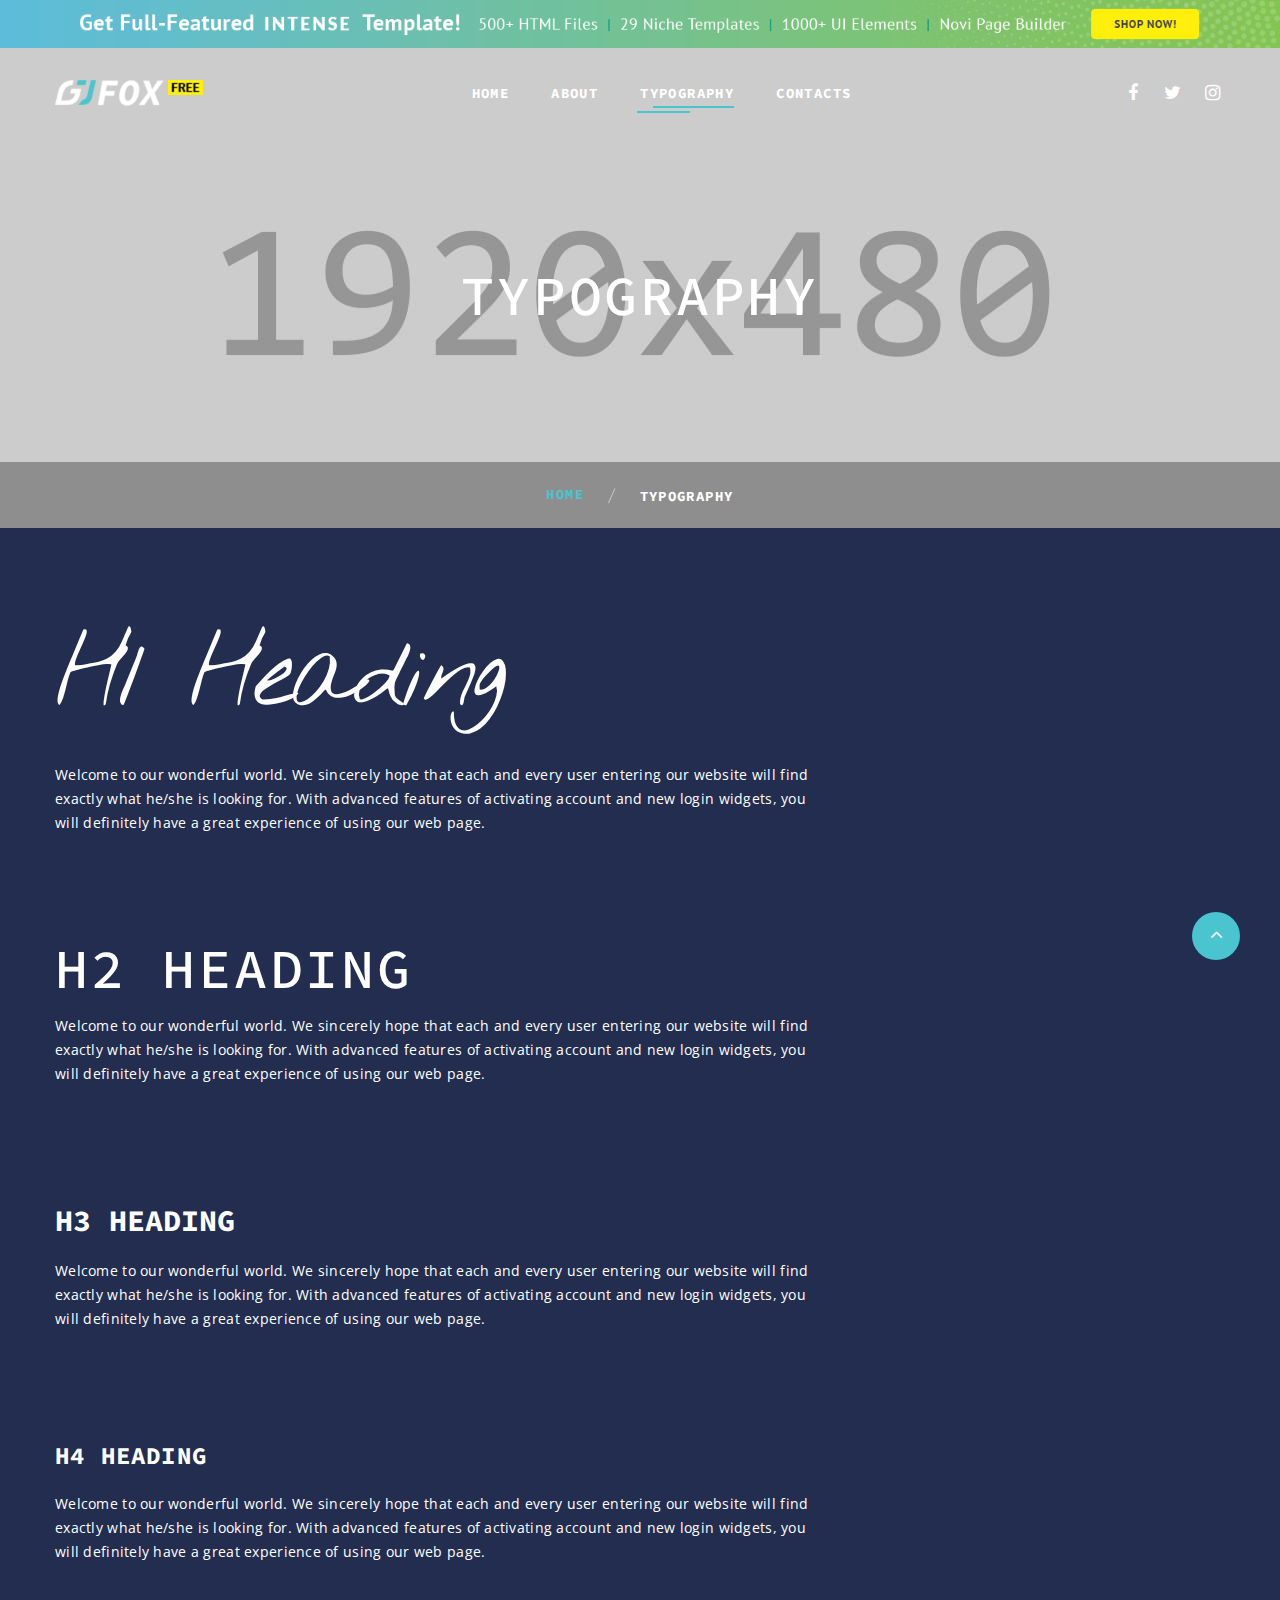
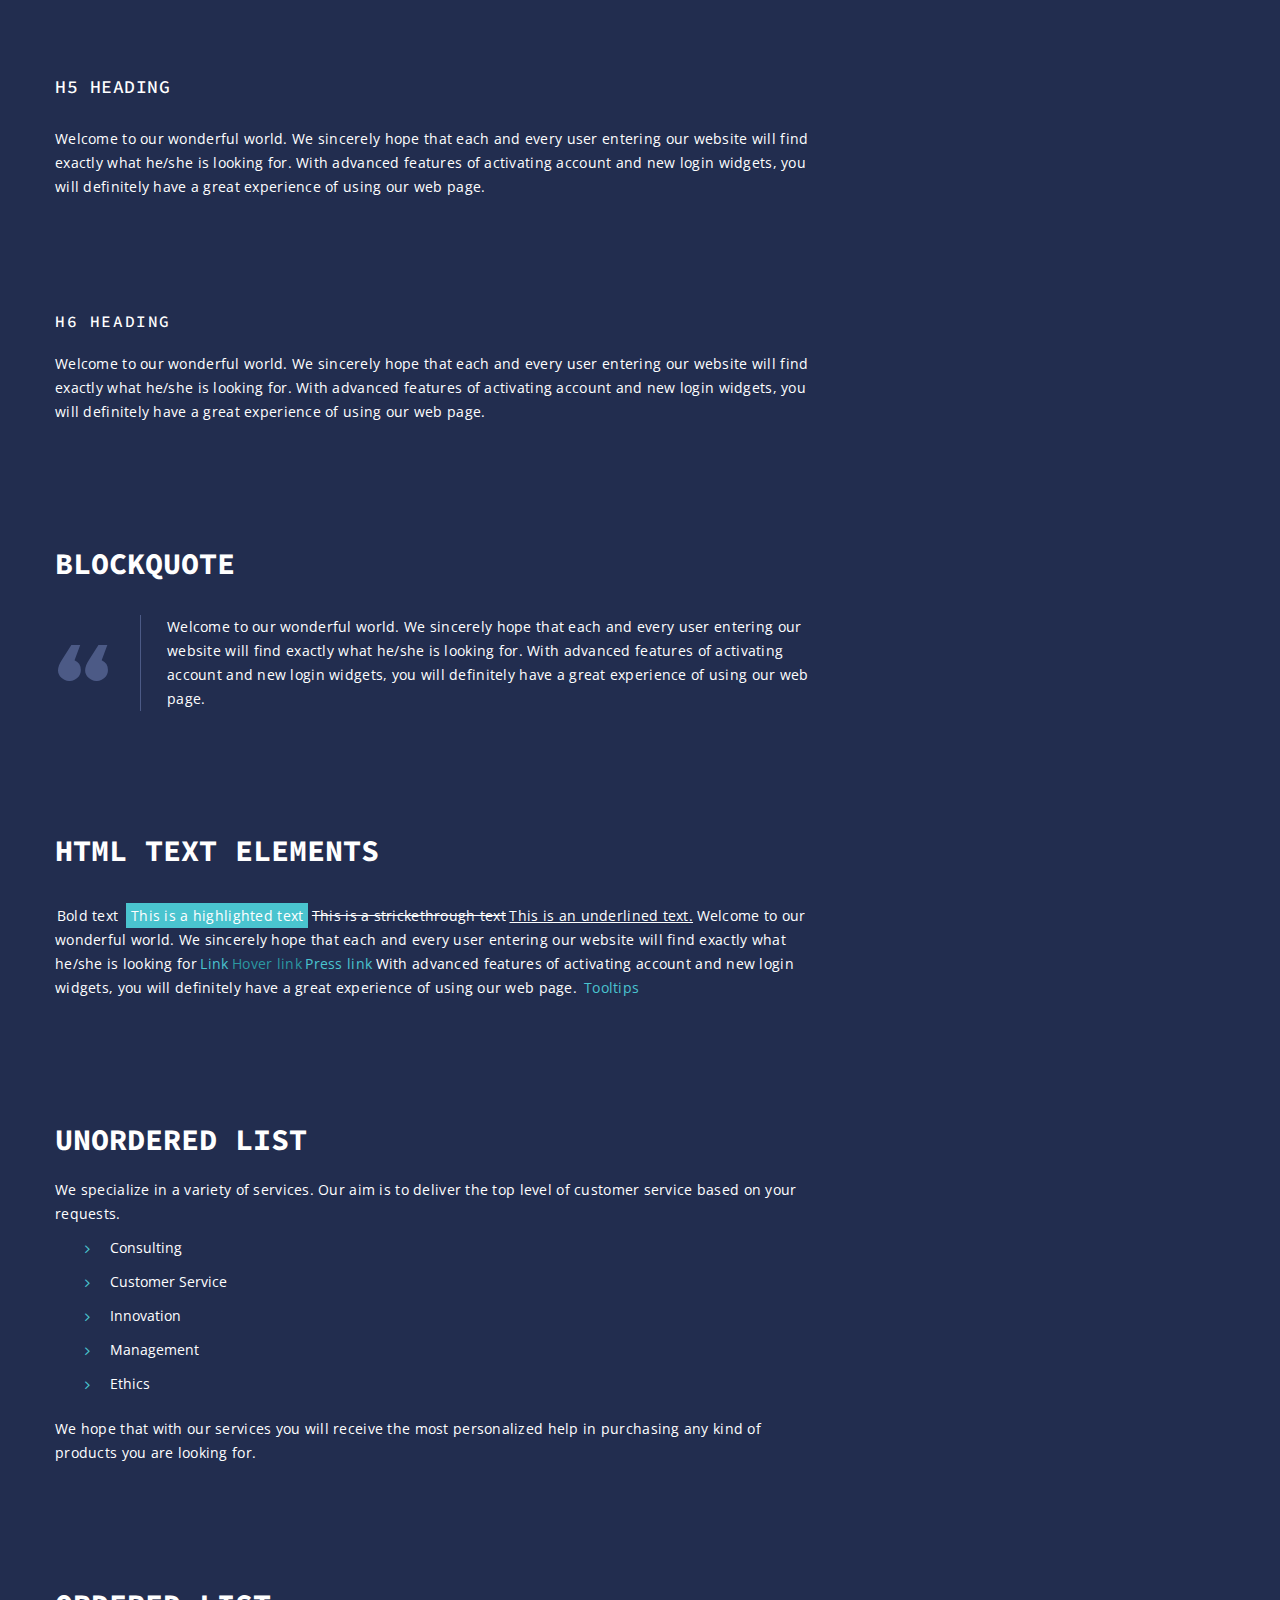
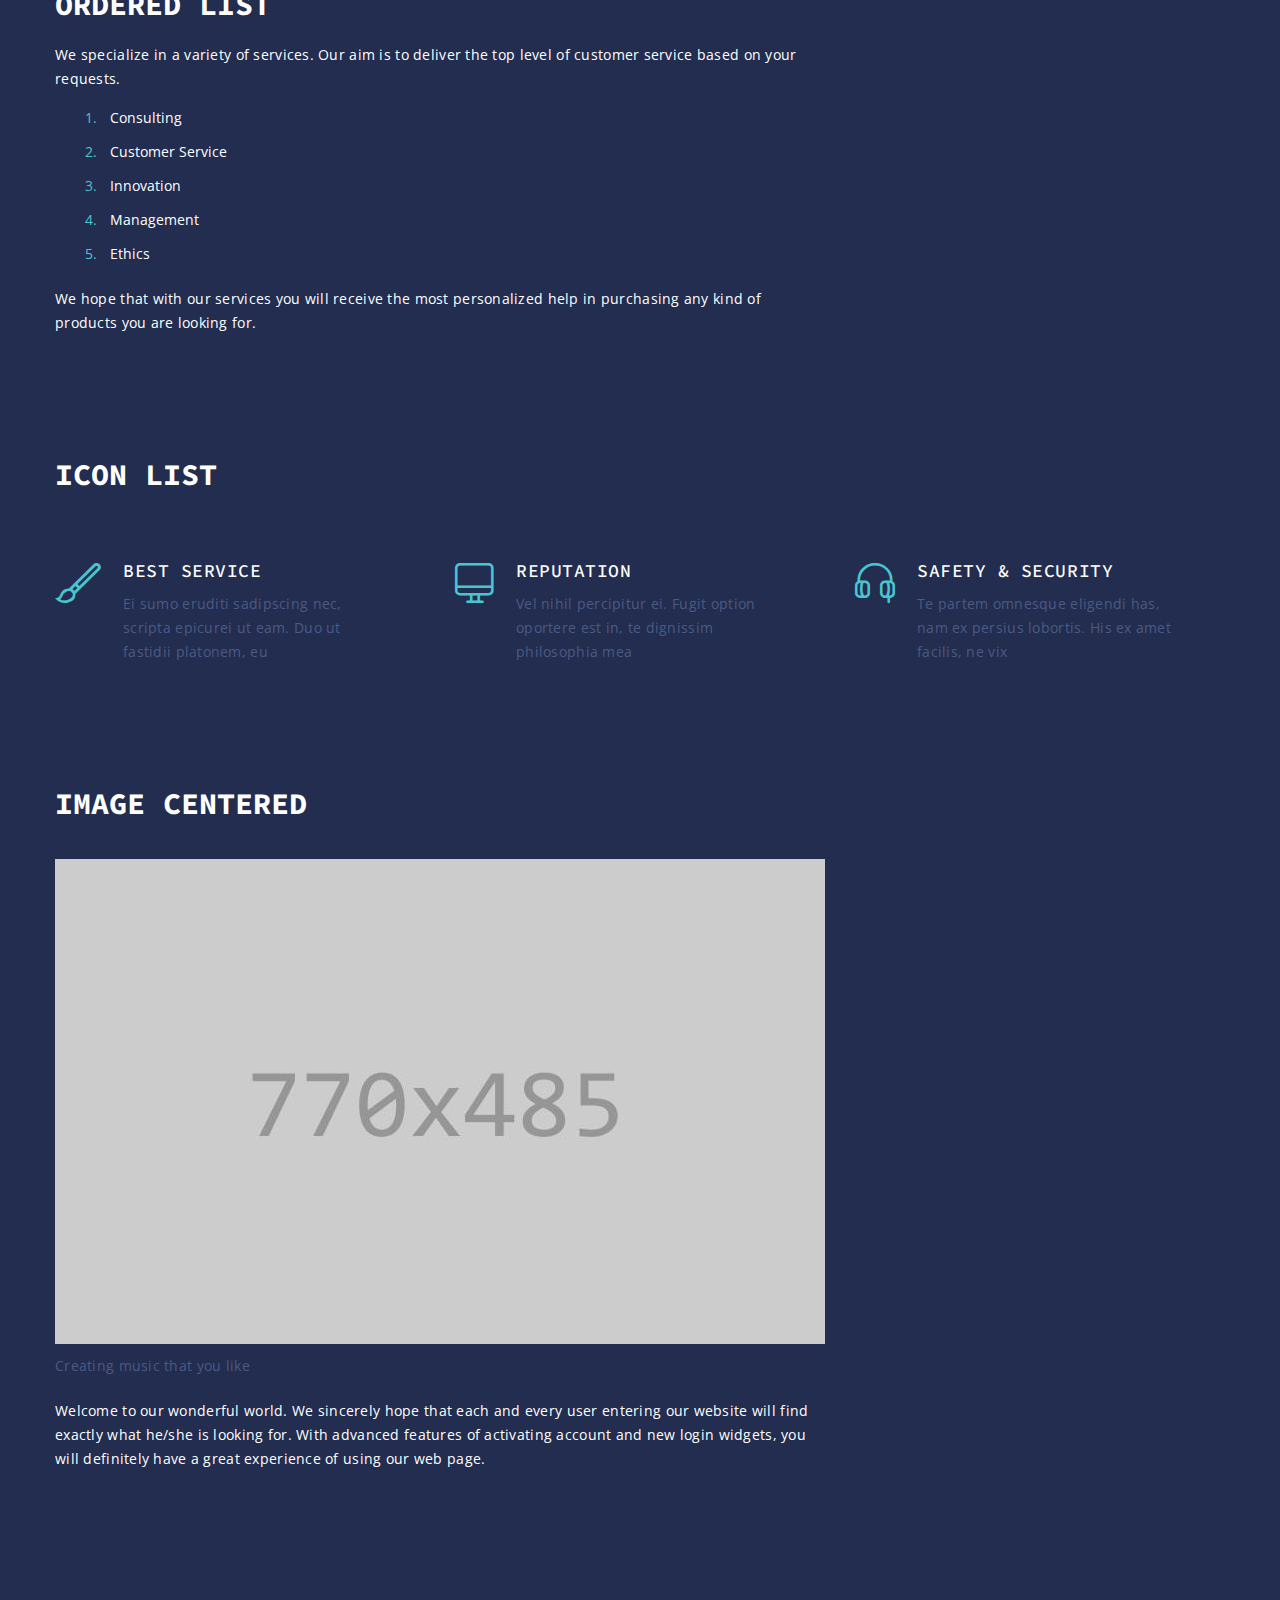
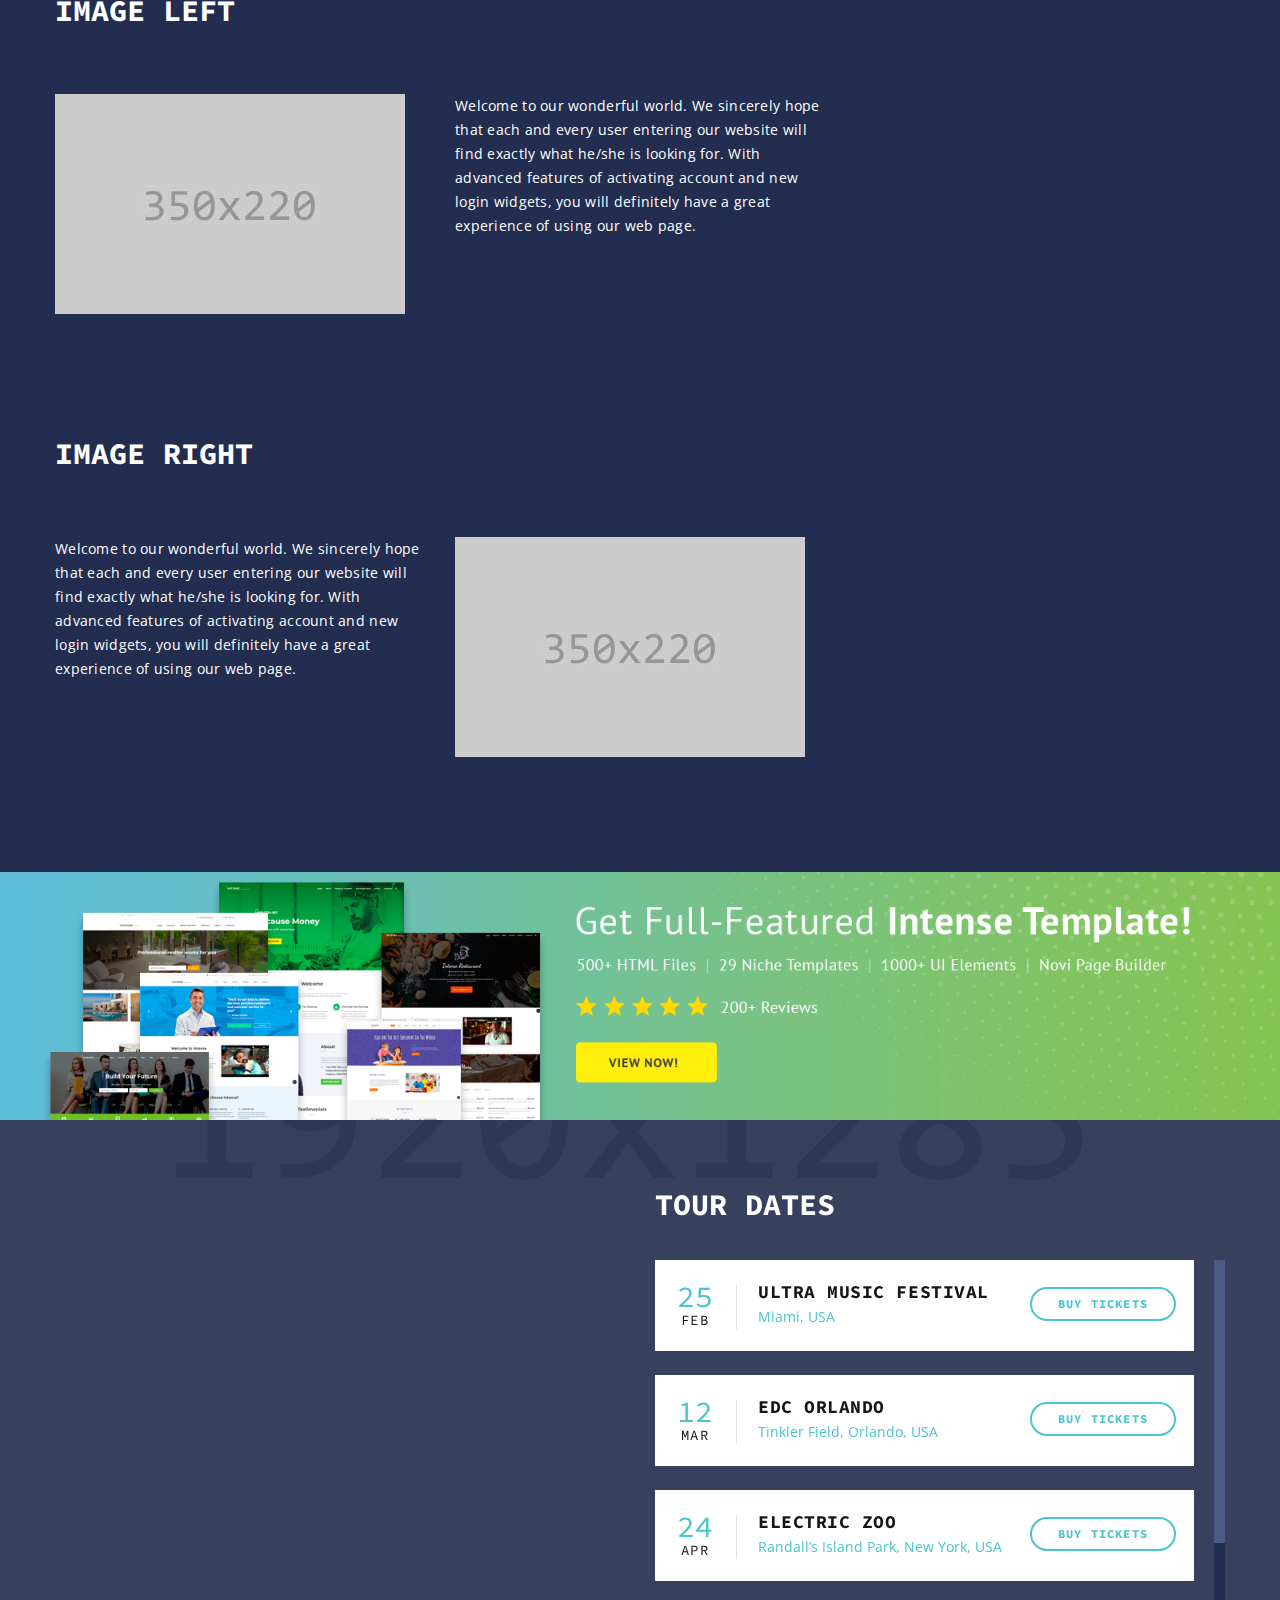
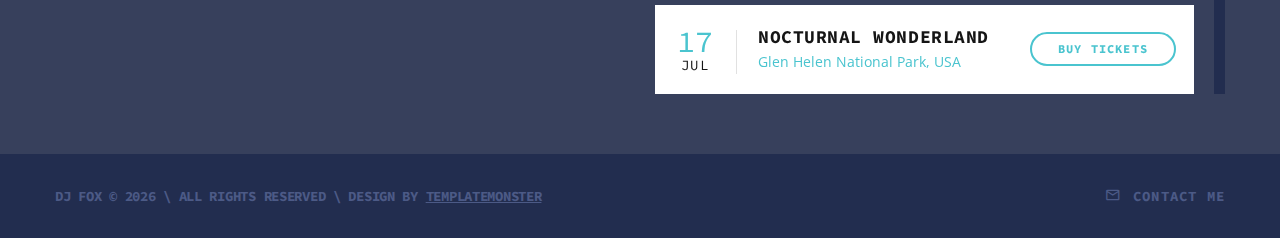
<file: typography.html>
<!DOCTYPE html>
<html class="wide wow-animation" lang="en">
  <head>
    <title>Typography</title>
    <meta charset="utf-8">
    <meta name="viewport" content="width=device-width, height=device-height, initial-scale=1.0">
    <meta http-equiv="X-UA-Compatible" content="IE=edge">
    <link rel="icon" href="images/favicon.ico" type="image/x-icon">
    <link rel="stylesheet" type="text/css" href="//fonts.googleapis.com/css?family=Lato:400,700%7COpen+Sans:400,600,700%7CSource+Code+Pro:300,400,500,600,700,900%7CNothing+You+Could+Do%7CPoppins:400,500">
    <link rel="stylesheet" href="css/bootstrap.css">
    <link rel="stylesheet" href="css/fonts.css">
    <link rel="stylesheet" href="css/style.css">
    <style>.ie-panel{display: none;background: #212121;padding: 10px 0;box-shadow: 3px 3px 5px 0 rgba(0,0,0,.3);clear: both;text-align:center;position: relative;z-index: 1;} html.ie-10 .ie-panel, html.lt-ie-10 .ie-panel {display: block;}</style>
  </head>
  <body>
    <div class="ie-panel"><a href="http://windows.microsoft.com/en-US/internet-explorer/"><img src="images/ie8-panel/warning_bar_0000_us.jpg" height="42" width="820" alt="You are using an outdated browser. For a faster, safer browsing experience, upgrade for free today."></a></div>
    <div class="preloader">
      <div class="preloader-body">
        <div class="cssload-container">
          <div class="cssload-speeding-wheel"></div>
        </div>
      </div>
    </div>
    <div class="page">
      <!-- Banner 1--><a class="section section-banner d-none d-xl-block section-banner-top" href="https://www.templatemonster.com/intense-multipurpose-html-template.html" target="blank" style="background-image: url(images/banner/background-02-1920x60.jpg); background-image: -webkit-image-set( url(images/banner/background-02-1920x60.jpg) 1x, url(images/banner/background-02-3840x120.jpg) 2x )"><img src="images/banner/foreground-02-1600x60.png" srcset="images/banner/foreground-02-1600x60.png 1x, images/banner/foreground-02-3200x120.png 2x" alt="" width="1600" height="310"></a>
      <header class="section page-header">
        <!--RD Navbar-->
        <div class="rd-navbar-wrap" style="position: absolute">
          <nav class="rd-navbar rd-navbar-classic" data-layout="rd-navbar-fixed" data-sm-layout="rd-navbar-fixed" data-md-layout="rd-navbar-fixed" data-md-device-layout="rd-navbar-fixed" data-lg-layout="rd-navbar-fixed" data-lg-device-layout="rd-navbar-fixed" data-xl-layout="rd-navbar-static" data-xl-device-layout="rd-navbar-static" data-xxl-layout="rd-navbar-static" data-xxl-device-layout="rd-navbar-static" data-lg-stick-up-offset="46px" data-xl-stick-up-offset="46px" data-xxl-stick-up-offset="46px" data-lg-stick-up="true" data-xl-stick-up="true" data-xxl-stick-up="true">
            <div class="rd-navbar-collapse-toggle rd-navbar-fixed-element-1" data-rd-navbar-toggle=".rd-navbar-collapse"><span></span></div>
            <div class="rd-navbar-main-outer">
              <div class="rd-navbar-main">
                <!--RD Navbar Panel-->
                <div class="rd-navbar-panel">
                  <!--RD Navbar Toggle-->
                  <button class="rd-navbar-toggle" data-rd-navbar-toggle=".rd-navbar-nav-wrap"><span></span></button>
                  <!--RD Navbar Brand-->
                  <div class="rd-navbar-brand">
                    <!--Brand--><a class="brand" href="index.html"><img src="images/logo-default-296x52.png" alt="" width="148" height="26"/></a>
                  </div>
                </div>
                <div class="rd-navbar-main-element">
                  <div class="rd-navbar-nav-wrap">
                    <ul class="rd-navbar-nav">
                      <li class="rd-nav-item"><a class="rd-nav-link" href="index.html">Home</a>
                      </li>
                      <li class="rd-nav-item"><a class="rd-nav-link" href="about.html">About</a>
                      </li>
                      <li class="rd-nav-item active"><a class="rd-nav-link" href="typography.html">Typography</a>
                      </li>
                      <li class="rd-nav-item"><a class="rd-nav-link" href="contacts.html">Contacts</a>
                      </li>
                    </ul>
                  </div>
                </div>
                <div class="rd-navbar-collapse">
                  <ul class="socialite-list">
                    <li><a class="icon novi-icon socialite fa-facebook" href="#"></a></li>
                    <li><a class="icon novi-icon socialite fa-twitter" href="#"></a></li>
                    <li><a class="icon novi-icon socialite fa-instagram" href="#"></a></li>
                  </ul>
                </div>
              </div>
            </div>
          </nav>
        </div>
      </header>
      <!-- Breadcrumbs-->
      <section class="breadcrumbs-custom bg-image context-dark" style="background-image: url(images/bg-breadcrumbs-01-1920x480.jpg);">
        <div class="container">
          <h2 class="breadcrumbs-custom-title">Typography</h2>
        </div>
        <ul class="breadcrumbs-custom-path">
          <li><a href="index.html">Home</a></li>
          <li class="active">Typography</li>
        </ul>
      </section>
      <section class="section section-lg bg-default">
        <div class="container">
          <div class="row">
            <div class="col-xl-8">
              <ul class="list-xl">
                <li>
                  <h1>H1 Heading</h1>
                  <p>Welcome to our wonderful world. We sincerely hope that each and every user entering our website will find exactly what he/she is looking for. With advanced features of activating account and new login widgets, you will definitely have a great experience of using our web page.</p>
                </li>
                <li>
                  <h2>H2 Heading</h2>
                  <p>Welcome to our wonderful world. We sincerely hope that each and every user entering our website will find exactly what he/she is looking for. With advanced features of activating account and new login widgets, you will definitely have a great experience of using our web page.</p>
                </li>
                <li>
                  <h3>H3 Heading</h3>
                  <p>Welcome to our wonderful world. We sincerely hope that each and every user entering our website will find exactly what he/she is looking for. With advanced features of activating account and new login widgets, you will definitely have a great experience of using our web page.</p>
                </li>
                <li>
                  <h4>H4 Heading</h4>
                  <p>Welcome to our wonderful world. We sincerely hope that each and every user entering our website will find exactly what he/she is looking for. With advanced features of activating account and new login widgets, you will definitely have a great experience of using our web page.</p>
                </li>
                <li>
                  <h5>H5 Heading</h5>
                  <p>Welcome to our wonderful world. We sincerely hope that each and every user entering our website will find exactly what he/she is looking for. With advanced features of activating account and new login widgets, you will definitely have a great experience of using our web page.</p>
                </li>
                <li>
                  <h6>H6 Heading</h6>
                  <p>Welcome to our wonderful world. We sincerely hope that each and every user entering our website will find exactly what he/she is looking for. With advanced features of activating account and new login widgets, you will definitely have a great experience of using our web page.</p>
                </li>
              </ul>
            </div>
          </div>
        </div>
      </section>
      <!--Blockquote-->
      <section class="section section-lg bg-default">
        <div class="container">
          <div class="row row-50">
            <div class="col-lg-10 col-xl-8">
              <h3>Blockquote</h3>
              <!--Quote Primary-->
              <article class="quote-primary">
                <div class="quote-primary-body">
                  <svg class="quote-primary-mark" version="1.1" xmlns="http://www.w3.org/2000/svg" x="0px" y="0px" width="21px" height="15px" viewbox="0 0 21 15" overflow="scroll" xml:space="preserve" preserveAspectRatio="none">
                    <path d="M9.597,10.412c0,1.306-0.473,2.399-1.418,3.277c-0.944,0.876-2.06,1.316-3.349,1.316 c-1.287,0-2.414-0.44-3.382-1.316C0.482,12.811,0,11.758,0,10.535c0-1.226,0.58-2.716,1.739-4.473L5.603,0H9.34L6.956,6.37 C8.716,7.145,9.597,8.493,9.597,10.412z M20.987,10.412c0,1.306-0.473,2.399-1.418,3.277c-0.944,0.876-2.06,1.316-3.35,1.316 c-1.288,0-2.415-0.44-3.381-1.316c-0.966-0.879-1.45-1.931-1.45-3.154c0-1.226,0.582-2.716,1.74-4.473L16.994,0h3.734l-2.382,6.37 C20.106,7.145,20.987,8.493,20.987,10.412z"></path>
                  </svg>
                  <div class="quote-primary-text">
                    <p class="q">Welcome to our wonderful world. We sincerely hope that each and every user entering our website will find exactly what he/she is looking for. With advanced features of activating account and new login widgets, you will definitely have a great experience of using our web page.</p>
                  </div>
                </div>
              </article>
            </div>
          </div>
        </div>
      </section>
      <!--HTML Text Elements-->
      <section class="section section-lg bg-default">
        <div class="container">
          <div class="row">
            <div class="col-lg-10 col-xl-8">
              <h3>HTML Text Elements</h3>
              <p class="text-block"><span class="text-bold">Bold text</span>
                <mark>This is a highlighted text</mark><span class="text-strike">This is a strickethrough text</span><span class="text-underline">This is an underlined text.</span><span>Welcome to our wonderful world. We sincerely hope that each and every user entering our website will find exactly what he/she is looking for</span><a href="#">Link</a><a class="link-hover" href="#">Hover link</a><a class="link-active" href="#">Press link</a><span>With advanced features of activating account and new login widgets, you will definitely have a great experience of using our web page.</span><span class="tooltip-custom" data-toggle="tooltip" data-placement="top" title="Tooltips">Tooltips</span>
              </p>
            </div>
          </div>
        </div>
      </section>
      <!--Unordered List-->
      <section class="section section-lg bg-default">
        <div class="container">
          <div class="row row-50">
            <div class="col-xl-8">
              <h3>Unordered List</h3>
              <p>We specialize in a variety of services. Our aim is to deliver the top level of customer service based on your requests.</p>
              <ul class="list-marked">
                <li>Consulting</li>
                <li>Customer Service</li>
                <li>Innovation</li>
                <li>Management</li>
                <li>Ethics</li>
              </ul>
              <p>We hope that with our services you will receive the most personalized help in purchasing any kind of products you are looking for.</p>
            </div>
          </div>
        </div>
      </section>
      <!--Ordered List-->
      <section class="section section-lg bg-default">
        <div class="container">
          <div class="row row-50">
            <div class="col-xl-8">
              <h3>Ordered List</h3>
              <p>We specialize in a variety of services. Our aim is to deliver the top level of customer service based on your requests.</p>
              <ol class="list-ordered">
                <li>Consulting</li>
                <li>Customer Service</li>
                <li>Innovation</li>
                <li>Management</li>
                <li>Ethics</li>
              </ol>
              <p>We hope that with our services you will receive the most personalized help in purchasing any kind of products you are looking for.</p>
            </div>
          </div>
        </div>
      </section>
      <!--Icon List-->
      <section class="section section-lg bg-default">
        <div class="container">
          <h3>Icon List</h3>
          <div class="row row-30">
            <div class="cell-xs-10 col-md-6 col-lg-4">
              <article class="box-minimal">
                <div class="box-minimal-icon fl-bigmug-line-paintbrush9"></div>
                <div class="box-minimal-text">
                  <h5 class="box-minimal-title">Best Service</h5>
                  <p>Ei sumo eruditi sadipscing nec, scripta epicurei ut eam. Duo ut fastidii platonem, eu</p>
                </div>
              </article>
            </div>
            <div class="cell-xs-10 col-md-6 col-lg-4">
              <article class="box-minimal">
                <div class="box-minimal-icon fl-bigmug-line-monitor74"></div>
                <div class="box-minimal-text">
                  <h5 class="box-minimal-title">Reputation</h5>
                  <p>Vel nihil percipitur ei. Fugit option oportere est in, te dignissim philosophia mea</p>
                </div>
              </article>
            </div>
            <div class="cell-xs-10 col-md-6 col-lg-4">
              <article class="box-minimal">
                <div class="box-minimal-icon fl-bigmug-line-headphones32"></div>
                <div class="box-minimal-text">
                  <h5 class="box-minimal-title">Safety & Security</h5>
                  <p>Te partem omnesque eligendi has, nam ex persius lobortis. His ex amet facilis, ne vix</p>
                </div>
              </article>
            </div>
          </div>
        </div>
      </section>
      <!--Image Centered-->
      <section class="section section-lg bg-default">
        <div class="container">
          <div class="row">
            <div class="col-lg-10 col-xl-8">
              <h3>Image Centered</h3>
              <figure class="figure-light"><img class="img-centered" src="images/typography-01-770x485.jpg" alt="" width="770" height="242"/>
                <figcaption>
                  <p class="text-gray-600">Creating music that you like</p>
                </figcaption>
              </figure>
              <p>Welcome to our wonderful world. We sincerely hope that each and every user entering our website will find exactly what he/she is looking for. With advanced features of activating account and new login widgets, you will definitely have a great experience of using our web page.</p>
            </div>
          </div>
        </div>
      </section>
      <!--Image Left-->
      <section class="section section-lg bg-default">
        <div class="container">
          <div class="row">
            <div class="col-lg-10 col-xl-8">
              <h3>Image Left</h3>
              <div class="row row-30">
                <div class="col-md-6"><img src="images/typography-02-350x220.jpg" alt="" width="350" height="110"/>
                </div>
                <div class="col-md-6">
                  <p>Welcome to our wonderful world. We sincerely hope that each and every user entering our website will find exactly what he/she is looking for. With advanced features of activating account and new login widgets, you will definitely have a great experience of using our web page.</p>
                </div>
              </div>
            </div>
          </div>
        </div>
      </section>
      <!--Image Right-->
      <section class="section section-lg bg-default">
        <div class="container">
          <div class="row">
            <div class="col-lg-10 col-xl-8">
              <h3>Image Right</h3>
              <div class="row row-30 flex-md-row-reverse">
                <div class="col-md-6"><img src="images/typography-02-350x220.jpg" alt="" width="350" height="110"/>
                </div>
                <div class="col-md-6">
                  <p>Welcome to our wonderful world. We sincerely hope that each and every user entering our website will find exactly what he/she is looking for. With advanced features of activating account and new login widgets, you will definitely have a great experience of using our web page.</p>
                </div>
              </div>
            </div>
          </div>
        </div>
      </section>
      <!-- Banner 2--><a class="section section-banner" href="https://www.templatemonster.com/intense-multipurpose-html-template.html" target="blank" style="background-image: url(images/banner/background-01-1920x310.jpg); background-image: -webkit-image-set( url(images/banner/background-01-1920x310.jpg) 1x, url(images/banner/background-01-3840x620.jpg) 2x )"><img src="images/banner/foreground-01-1600x310.png" srcset="images/banner/foreground-01-1600x310.png 1x, images/banner/foreground-01-3200x620.png 2x" alt="" width="1600" height="310"></a>
      <section class="parallax-container parallax-overlay-01" data-parallax-img="images/bg-footer-1920x1285.jpg">
        <div class="parallax-content">
          <div class="section-sm prefooter-custom">
            <div class="container">
              <div class="row row-30">
                <div class="col-lg-6">
                  <div class="google-map-container google-map-container-custom-1" data-center="new york, USA" data-zoom="5" data-styles="[{&quot;featureType&quot;:&quot;administrative&quot;,&quot;elementType&quot;:&quot;labels.text.fill&quot;,&quot;stylers&quot;:[{&quot;color&quot;:&quot;#444444&quot;}]},{&quot;featureType&quot;:&quot;landscape&quot;,&quot;elementType&quot;:&quot;all&quot;,&quot;stylers&quot;:[{&quot;color&quot;:&quot;#f2f2f2&quot;}]},{&quot;featureType&quot;:&quot;poi&quot;,&quot;elementType&quot;:&quot;all&quot;,&quot;stylers&quot;:[{&quot;visibility&quot;:&quot;off&quot;}]},{&quot;featureType&quot;:&quot;road&quot;,&quot;elementType&quot;:&quot;all&quot;,&quot;stylers&quot;:[{&quot;saturation&quot;:-100},{&quot;lightness&quot;:45}]},{&quot;featureType&quot;:&quot;road.highway&quot;,&quot;elementType&quot;:&quot;all&quot;,&quot;stylers&quot;:[{&quot;visibility&quot;:&quot;simplified&quot;}]},{&quot;featureType&quot;:&quot;road.arterial&quot;,&quot;elementType&quot;:&quot;labels.icon&quot;,&quot;stylers&quot;:[{&quot;visibility&quot;:&quot;off&quot;}]},{&quot;featureType&quot;:&quot;transit&quot;,&quot;elementType&quot;:&quot;all&quot;,&quot;stylers&quot;:[{&quot;visibility&quot;:&quot;off&quot;}]},{&quot;featureType&quot;:&quot;water&quot;,&quot;elementType&quot;:&quot;all&quot;,&quot;stylers&quot;:[{&quot;color&quot;:&quot;#46bcec&quot;},{&quot;visibility&quot;:&quot;on&quot;}]}]">
                    <div class="google-map"></div>
                    <ul class="google-map-markers">
                      <li data-location="Bayfront Park, Miami, USA" data-description="ULTRA MUSIC FESTIVAL" data-icon="images/gmap_marker-1.png" data-icon-active="images/gmap_marker-1.png"></li>
                      <li data-location="Brooklyn, New York, United States" data-description="CLUB CULTURAL" data-icon="images/gmap_marker-2.png" data-icon-active="images/gmap_marker-2.png"></li>
                      <li data-location="Hamilton Township Pennsylvania, United States" data-description="A summer story" data-icon="images/gmap_marker-3.png" data-icon-active="images/gmap_marker-3.png"></li>
                      <li data-location="Montgomery Veterans Park / Arboretum, Harlingen Road, United States" data-description="EXPO CENTER TRENciN" data-icon="images/gmap_marker-4.png" data-icon-active="images/gmap_marker-4.png"></li>
                      <li data-location="West Milford New Jersey, USA" data-description="WKND FESTIVAL BALTICS" data-icon="images/gmap_marker-5.png" data-icon-active="images/gmap_marker-5.png"></li>
                    </ul>
                  </div>
                </div>
                <div class="col-lg-6">
                  <h3>tour dates</h3>
                  <div class="box-event-wrap scroll-wrap">
                          <div class="box-event novi-bg">
                            <div class="box-event-date-wrap">
                              <h3 class="box-event-date-day">25</h3>
                              <p class="box-event-date-month">feb</p>
                            </div>
                            <div class="box-event-text-wrap">
                              <h5 class="box-event-text-title"><a href="#">ULTRA MUSIC FESTIVAL</a></h5>
                              <ul class="box-event-text-location">
                                <li>Miami</li>
                                <li>USA</li>
                              </ul>
                            </div>
                            <div class="box-event-button-wrap"><a class="button button-outline button-sm" href="#">buy tickets</a></div>
                          </div>
                          <div class="box-event novi-bg">
                            <div class="box-event-date-wrap">
                              <h3 class="box-event-date-day">12</h3>
                              <p class="box-event-date-month">mar</p>
                            </div>
                            <div class="box-event-text-wrap">
                              <h5 class="box-event-text-title"><a href="#">edc orlando</a></h5>
                              <ul class="box-event-text-location">
                                <li>Tinkler Field</li>
                                <li>Orlando</li>
                                <li>USA</li>
                              </ul>
                            </div>
                            <div class="box-event-button-wrap"><a class="button button-outline button-sm" href="#">buy tickets</a></div>
                          </div>
                          <div class="box-event novi-bg">
                            <div class="box-event-date-wrap">
                              <h3 class="box-event-date-day">24</h3>
                              <p class="box-event-date-month">apr</p>
                            </div>
                            <div class="box-event-text-wrap">
                              <h5 class="box-event-text-title"><a href="#">Electric zoo</a></h5>
                              <ul class="box-event-text-location">
                                <li>Randall’s Island Park</li>
                                <li>New York</li>
                                <li>USA</li>
                              </ul>
                            </div>
                            <div class="box-event-button-wrap"><a class="button button-outline button-sm" href="#">buy tickets</a></div>
                          </div>
                          <div class="box-event novi-bg">
                            <div class="box-event-date-wrap">
                              <h3 class="box-event-date-day">17</h3>
                              <p class="box-event-date-month">jul</p>
                            </div>
                            <div class="box-event-text-wrap">
                              <h5 class="box-event-text-title"><a href="#">Nocturnal Wonderland</a></h5>
                              <ul class="box-event-text-location">
                                <li>Glen Helen National Park</li>
                                <li>USA</li>
                              </ul>
                            </div>
                            <div class="box-event-button-wrap"><a class="button button-outline button-sm" href="#">buy tickets</a></div>
                          </div>
                          <div class="box-event novi-bg">
                            <div class="box-event-date-wrap">
                              <h3 class="box-event-date-day">18</h3>
                              <p class="box-event-date-month">aug</p>
                            </div>
                            <div class="box-event-text-wrap">
                              <h5 class="box-event-text-title"><a href="#">Coachella</a></h5>
                              <ul class="box-event-text-location">
                                <li>Empire Polo Club</li>
                                <li>Indio</li>
                                <li>USA</li>
                              </ul>
                            </div>
                            <div class="box-event-button-wrap"><a class="button button-outline button-sm" href="#">buy tickets</a></div>
                          </div>
                          <div class="box-event novi-bg">
                            <div class="box-event-date-wrap">
                              <h3 class="box-event-date-day">12</h3>
                              <p class="box-event-date-month">OCT</p>
                            </div>
                            <div class="box-event-text-wrap">
                              <h5 class="box-event-text-title"><a href="#">Let It Roll</a></h5>
                              <ul class="box-event-text-location">
                                <li>Milovice</li>
                                <li>Czech Republic</li>
                              </ul>
                            </div>
                            <div class="box-event-button-wrap"><a class="button button-outline button-sm" href="#">buy tickets</a></div>
                          </div>
                  </div>
                </div>
              </div>
            </div>
          </div>
        </div>
      </section>
      <footer class="section footer-classic bg-default">
        <div class="container">
          <div class="row row-15">
            <div class="col-sm-6">
              <p class="rights"><span>DJ Fox</span><span>&nbsp;</span><span>&copy;&nbsp;</span><span class="copyright-year"></span><span>&nbsp;</span><span>\&nbsp;</span>All Rights Reserved
                \ Design by <a href="https://www.templatemonster.com/">TemplateMonster</a>
              </p>
            </div>
            <div class="col-sm-6">
              <div class="footer-contact"><a href="contacts.html">
                  <div class="icon novi-icon mdi mdi-email-outline"></div>Contact Me</a></div>
            </div>
          </div>
        </div>
      </footer>
    </div>
    <div class="snackbars" id="form-output-global"></div>
    <script src="js/core.min.js"></script>
    <script src="js/script.js"></script>
  </body>
</html>
</file>
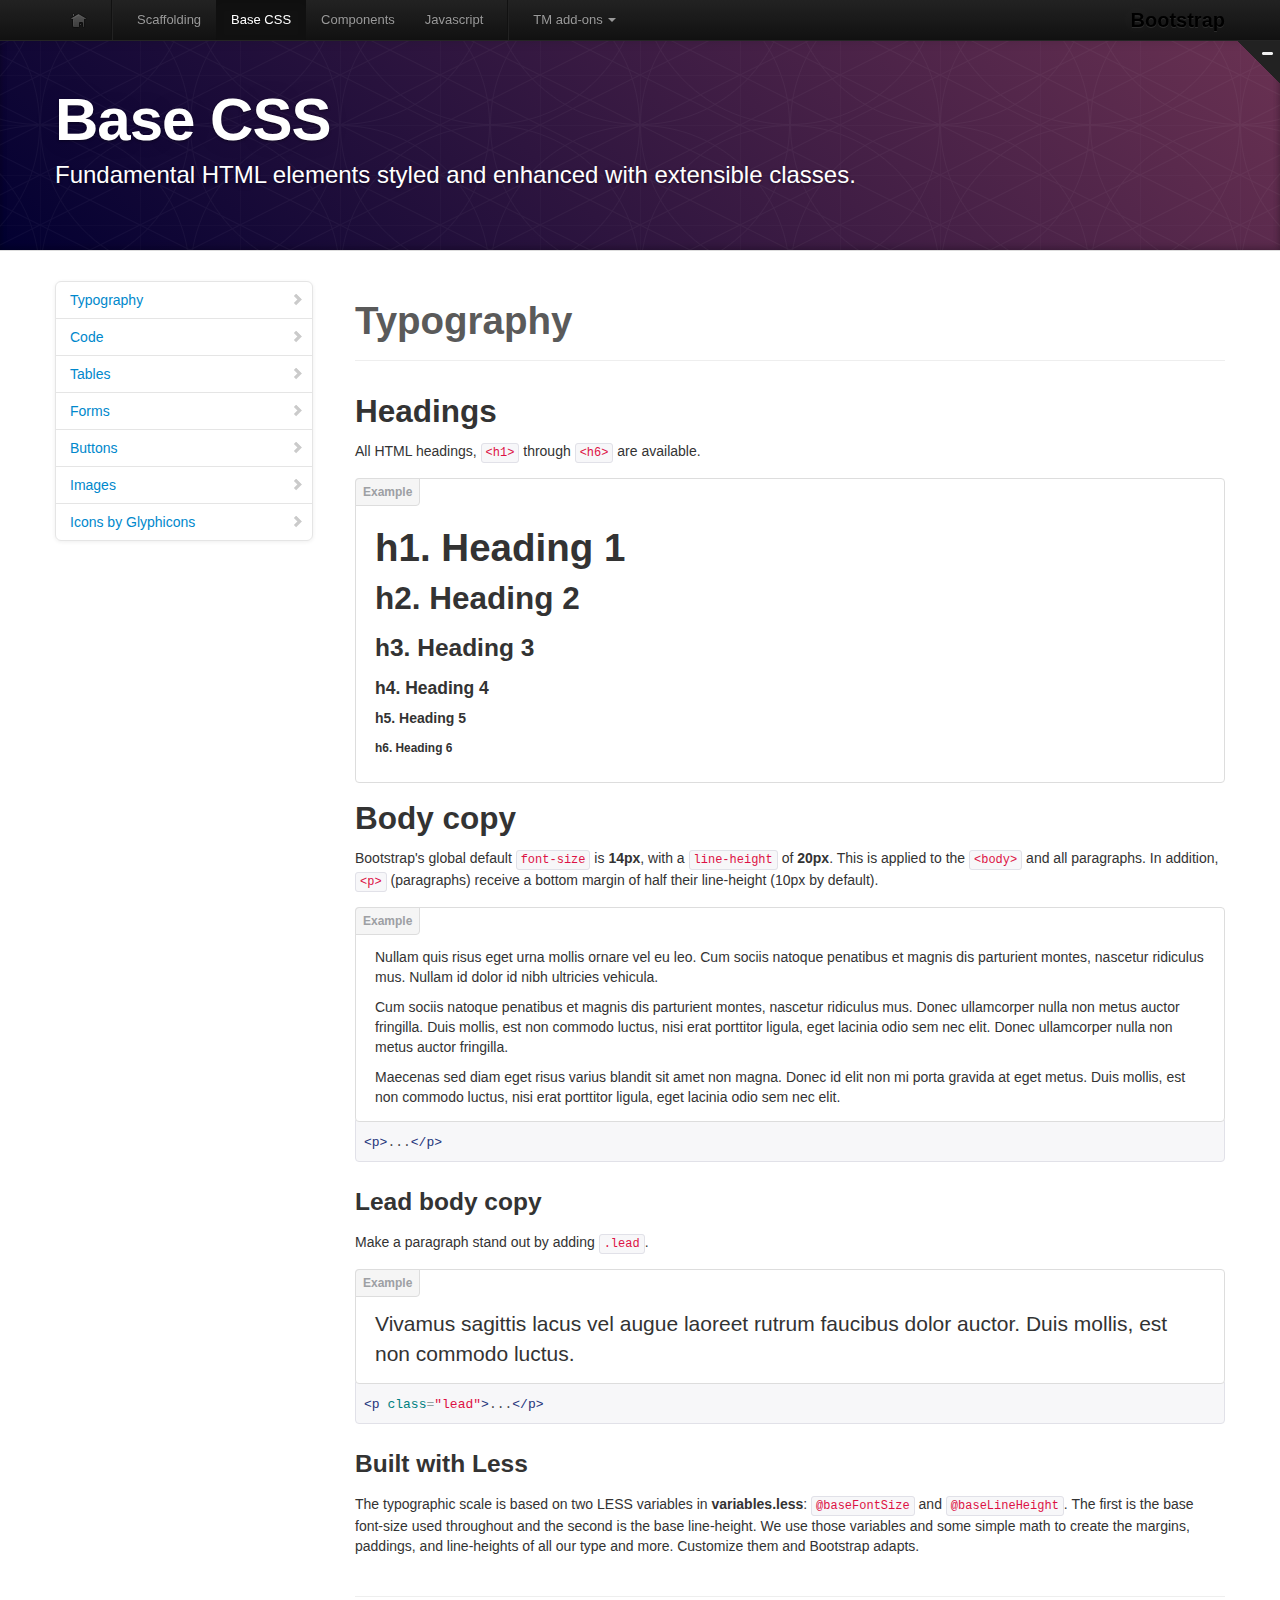
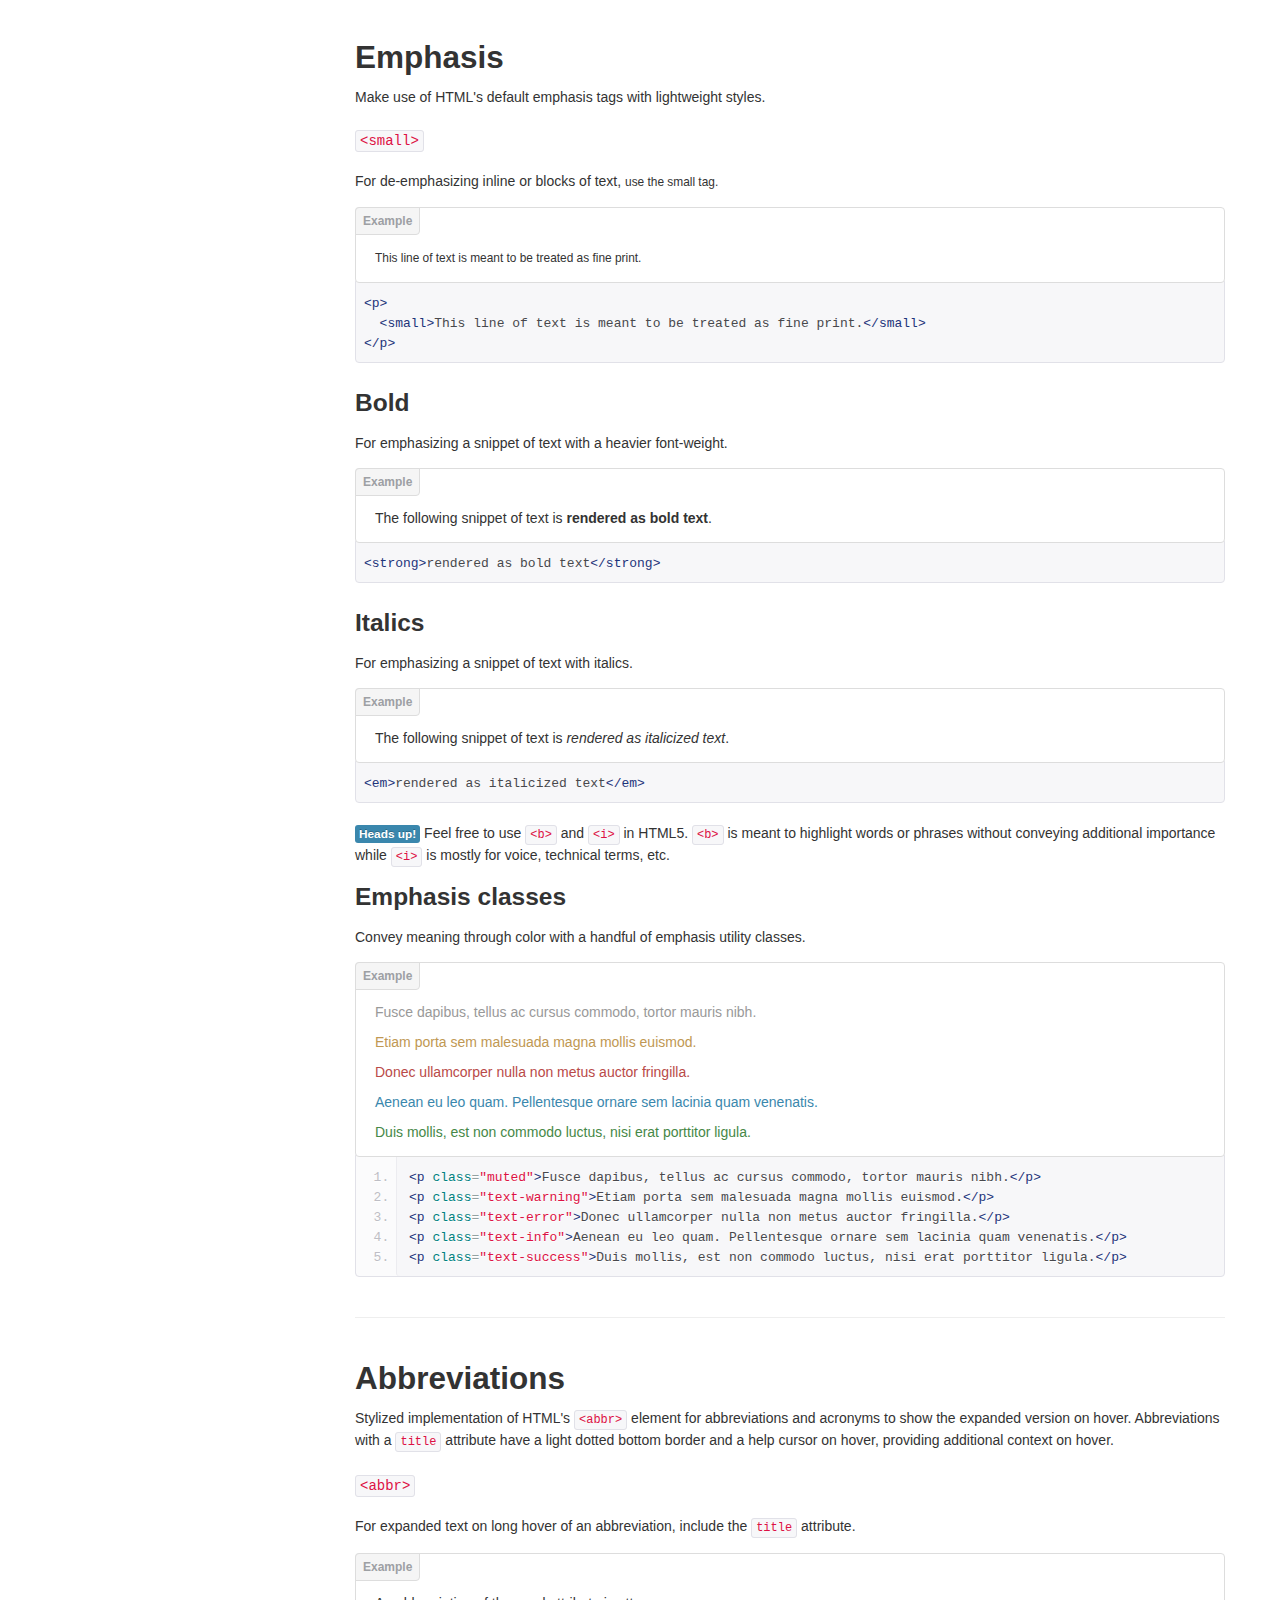
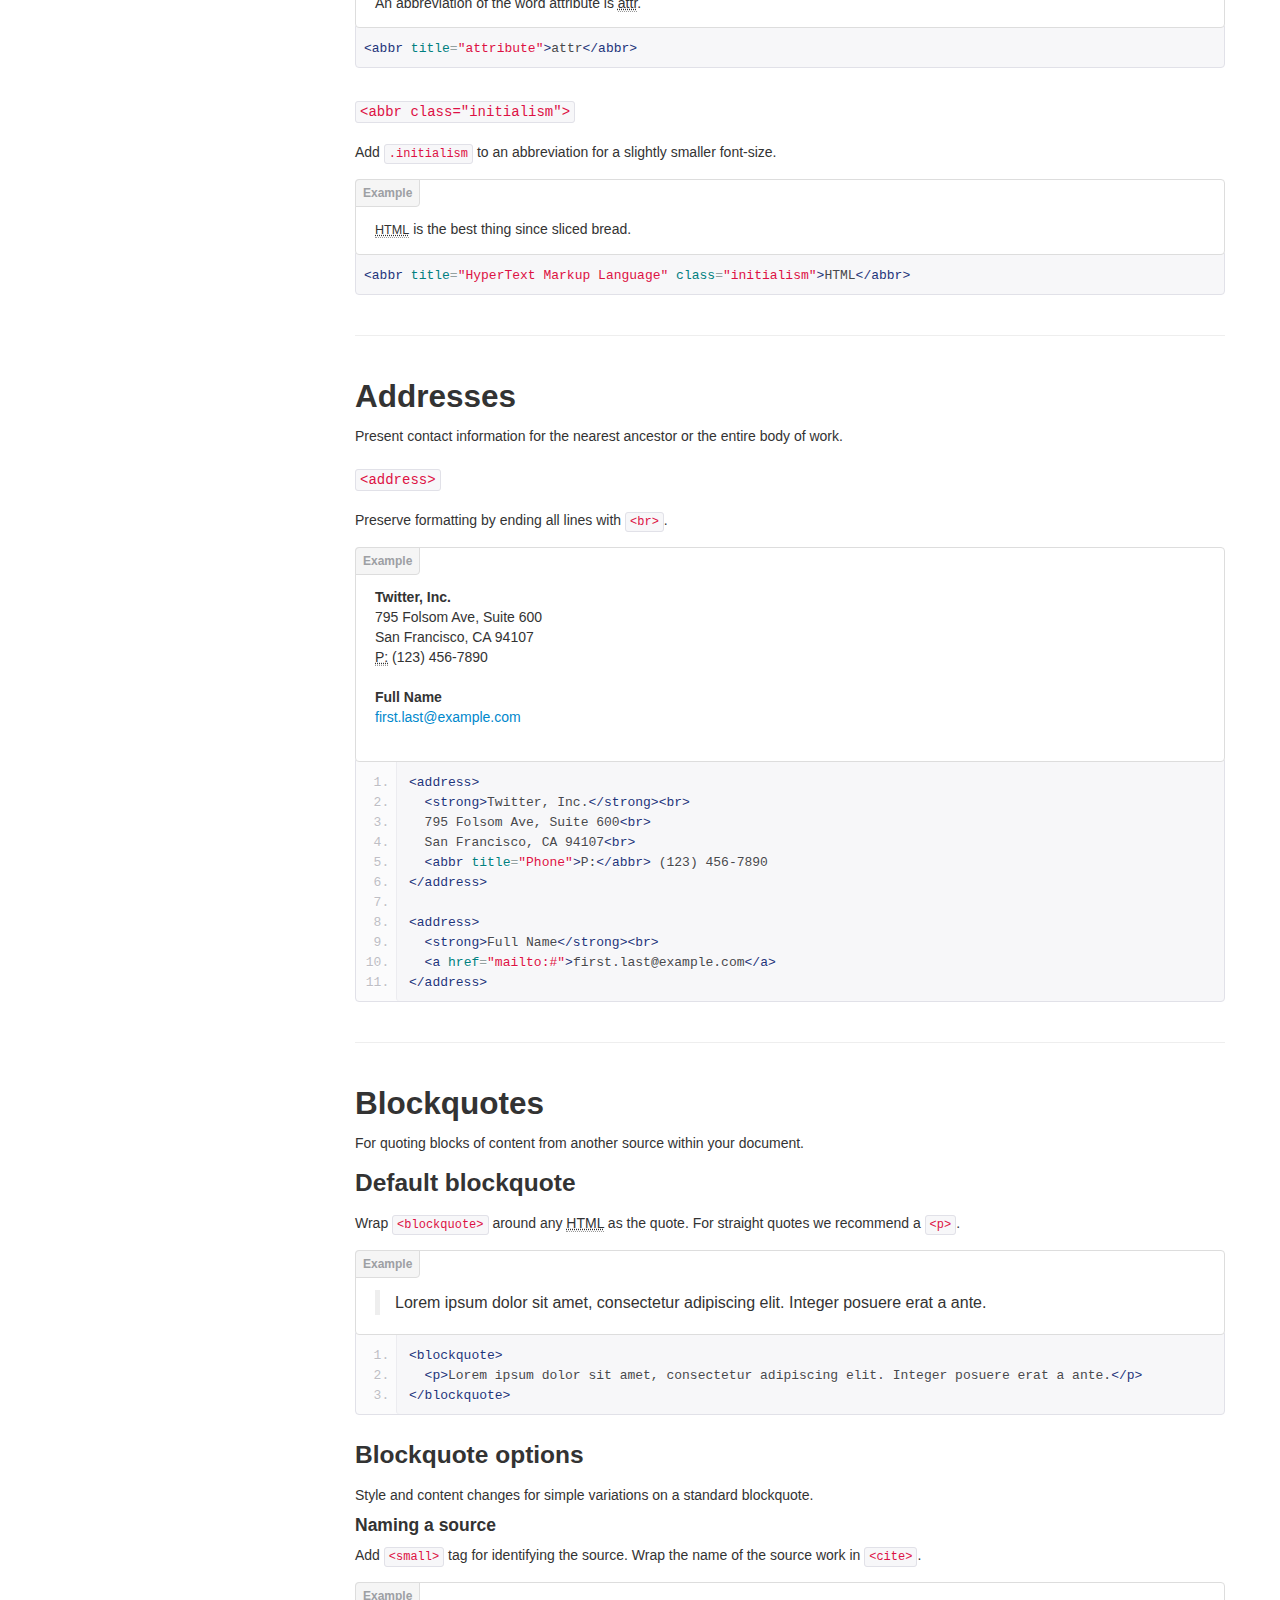
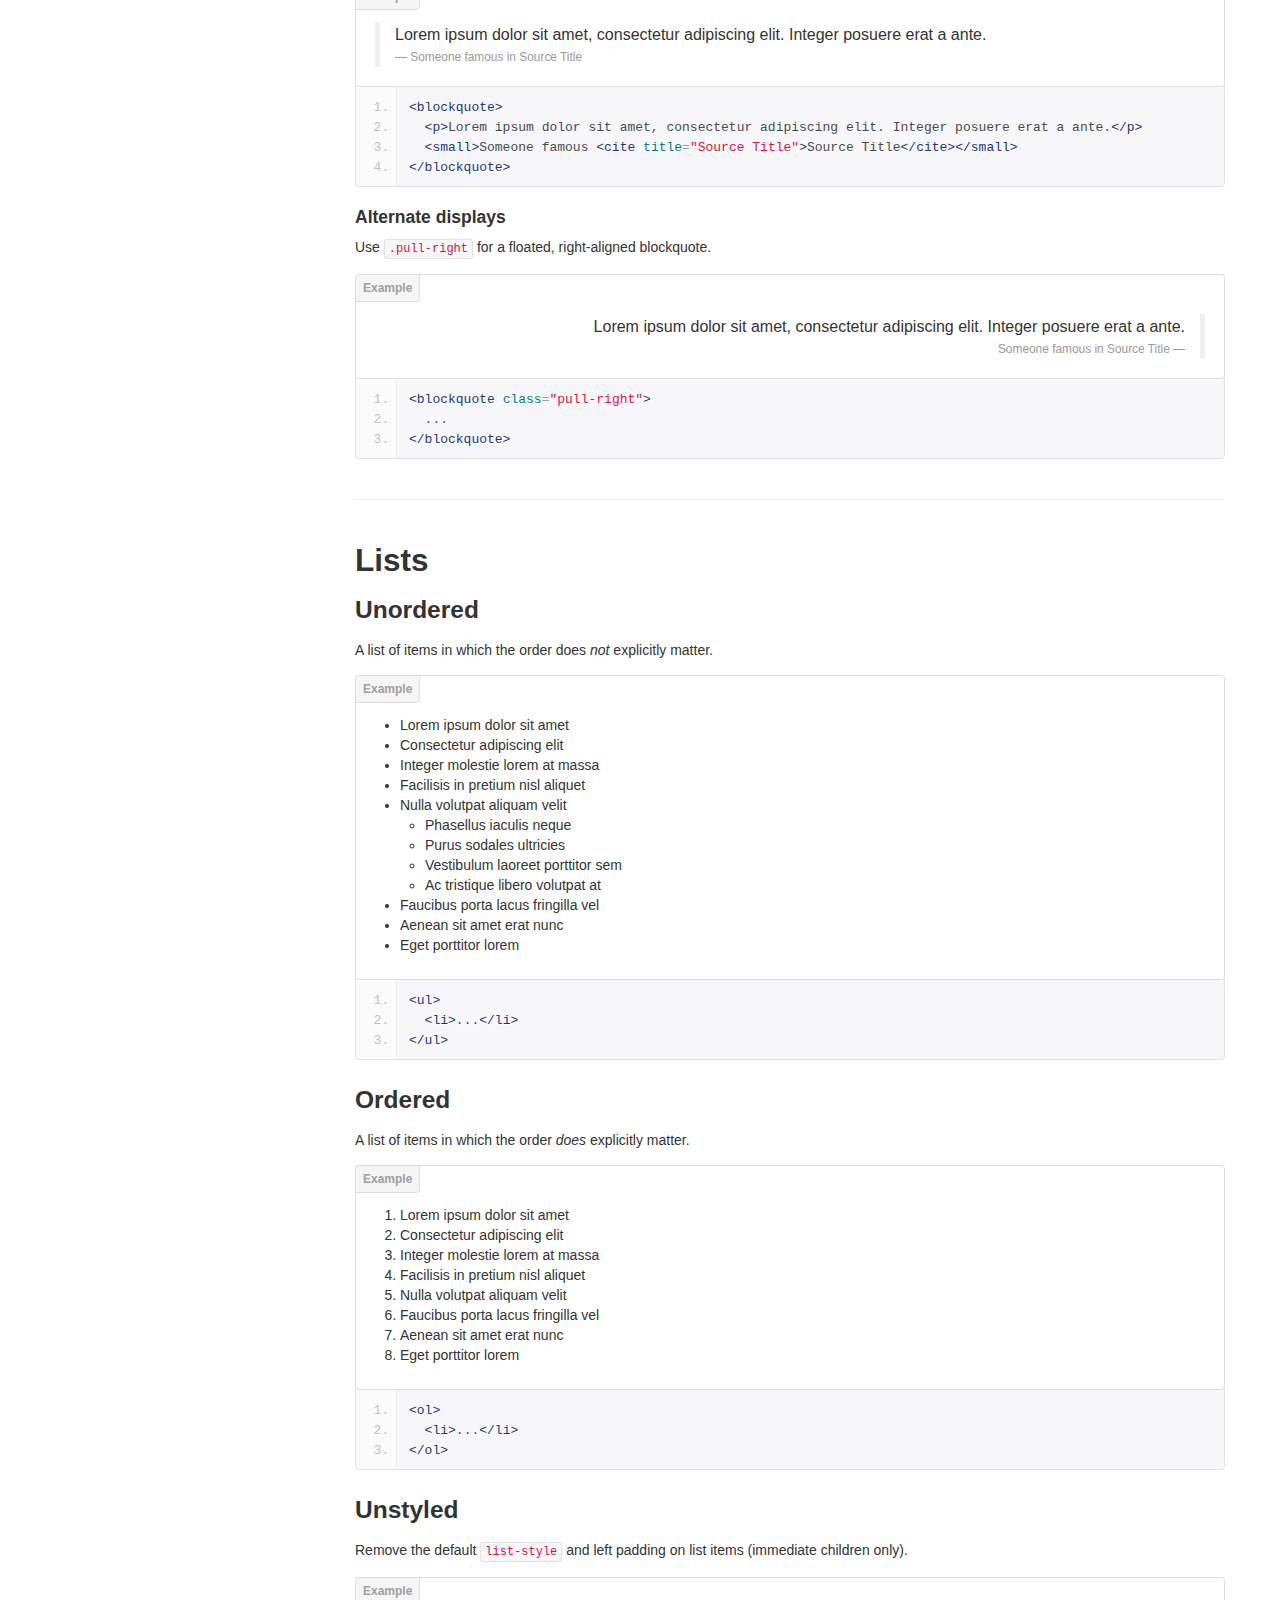
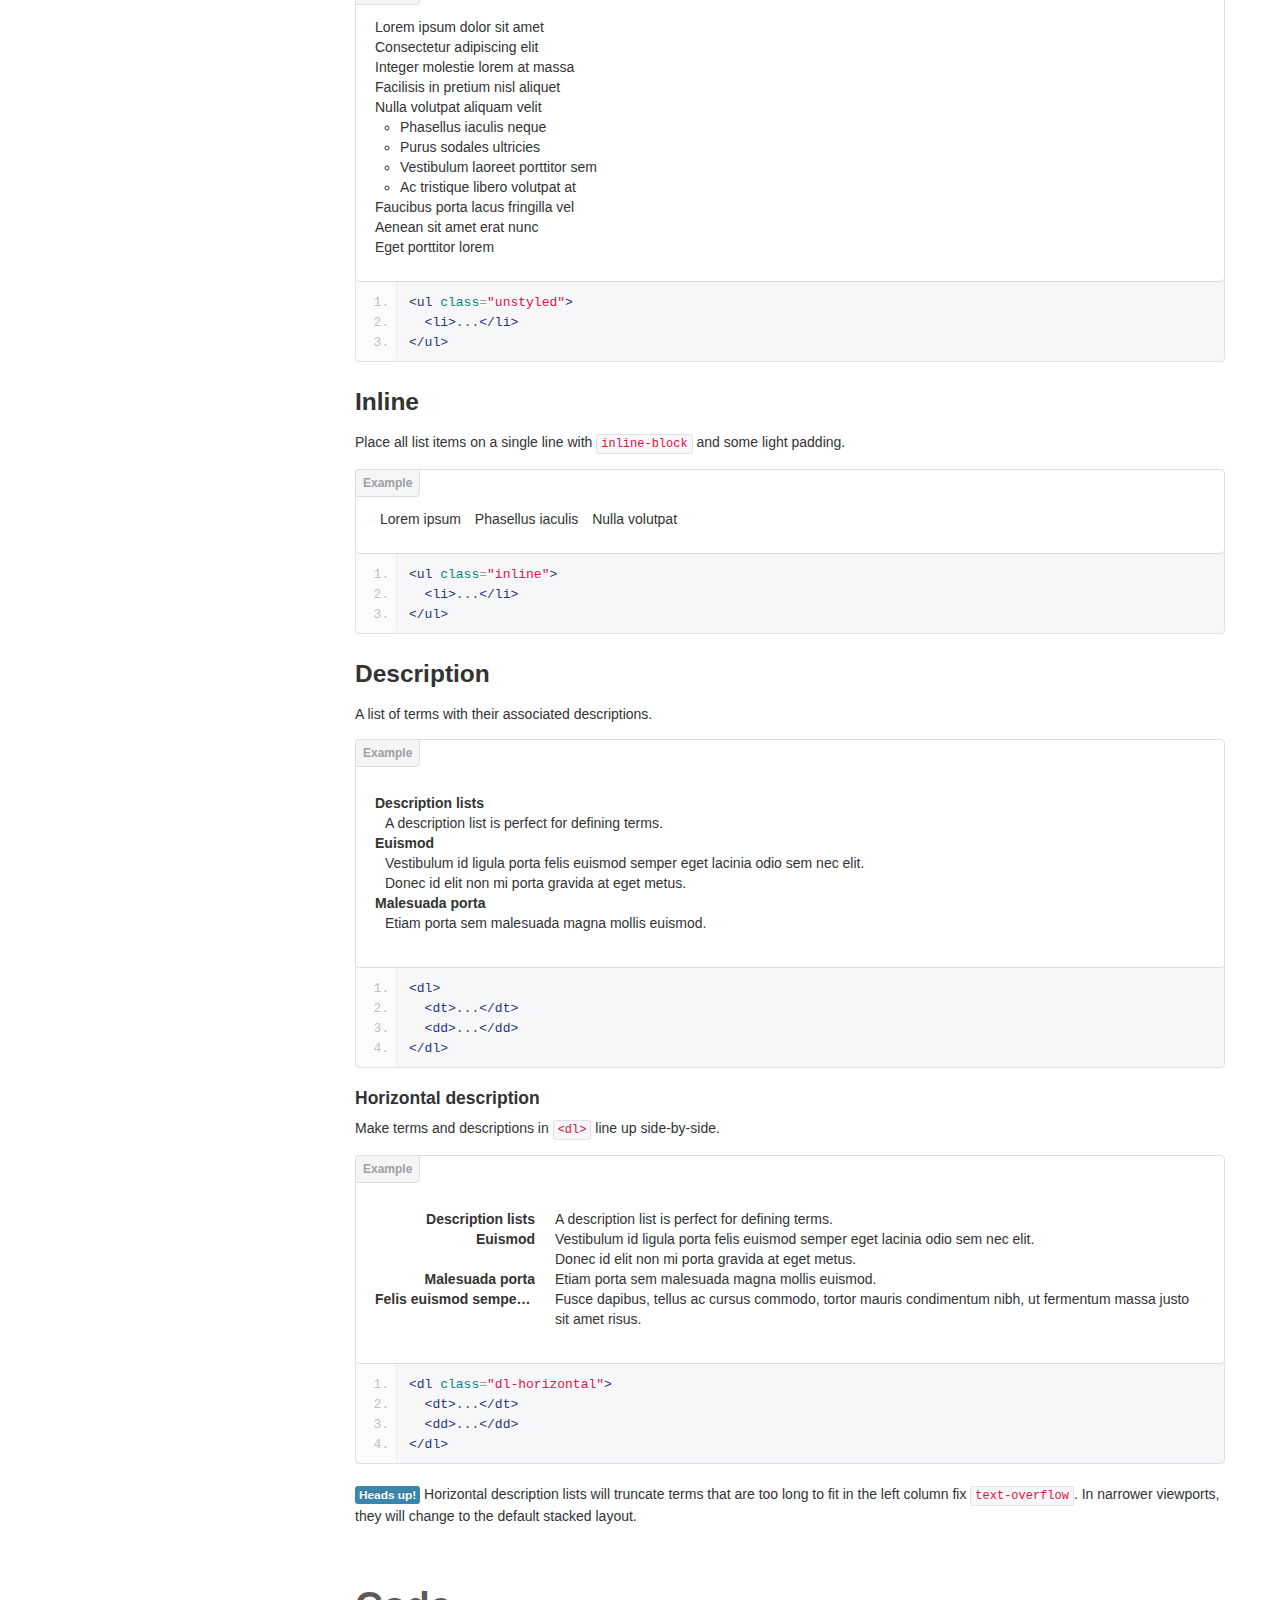
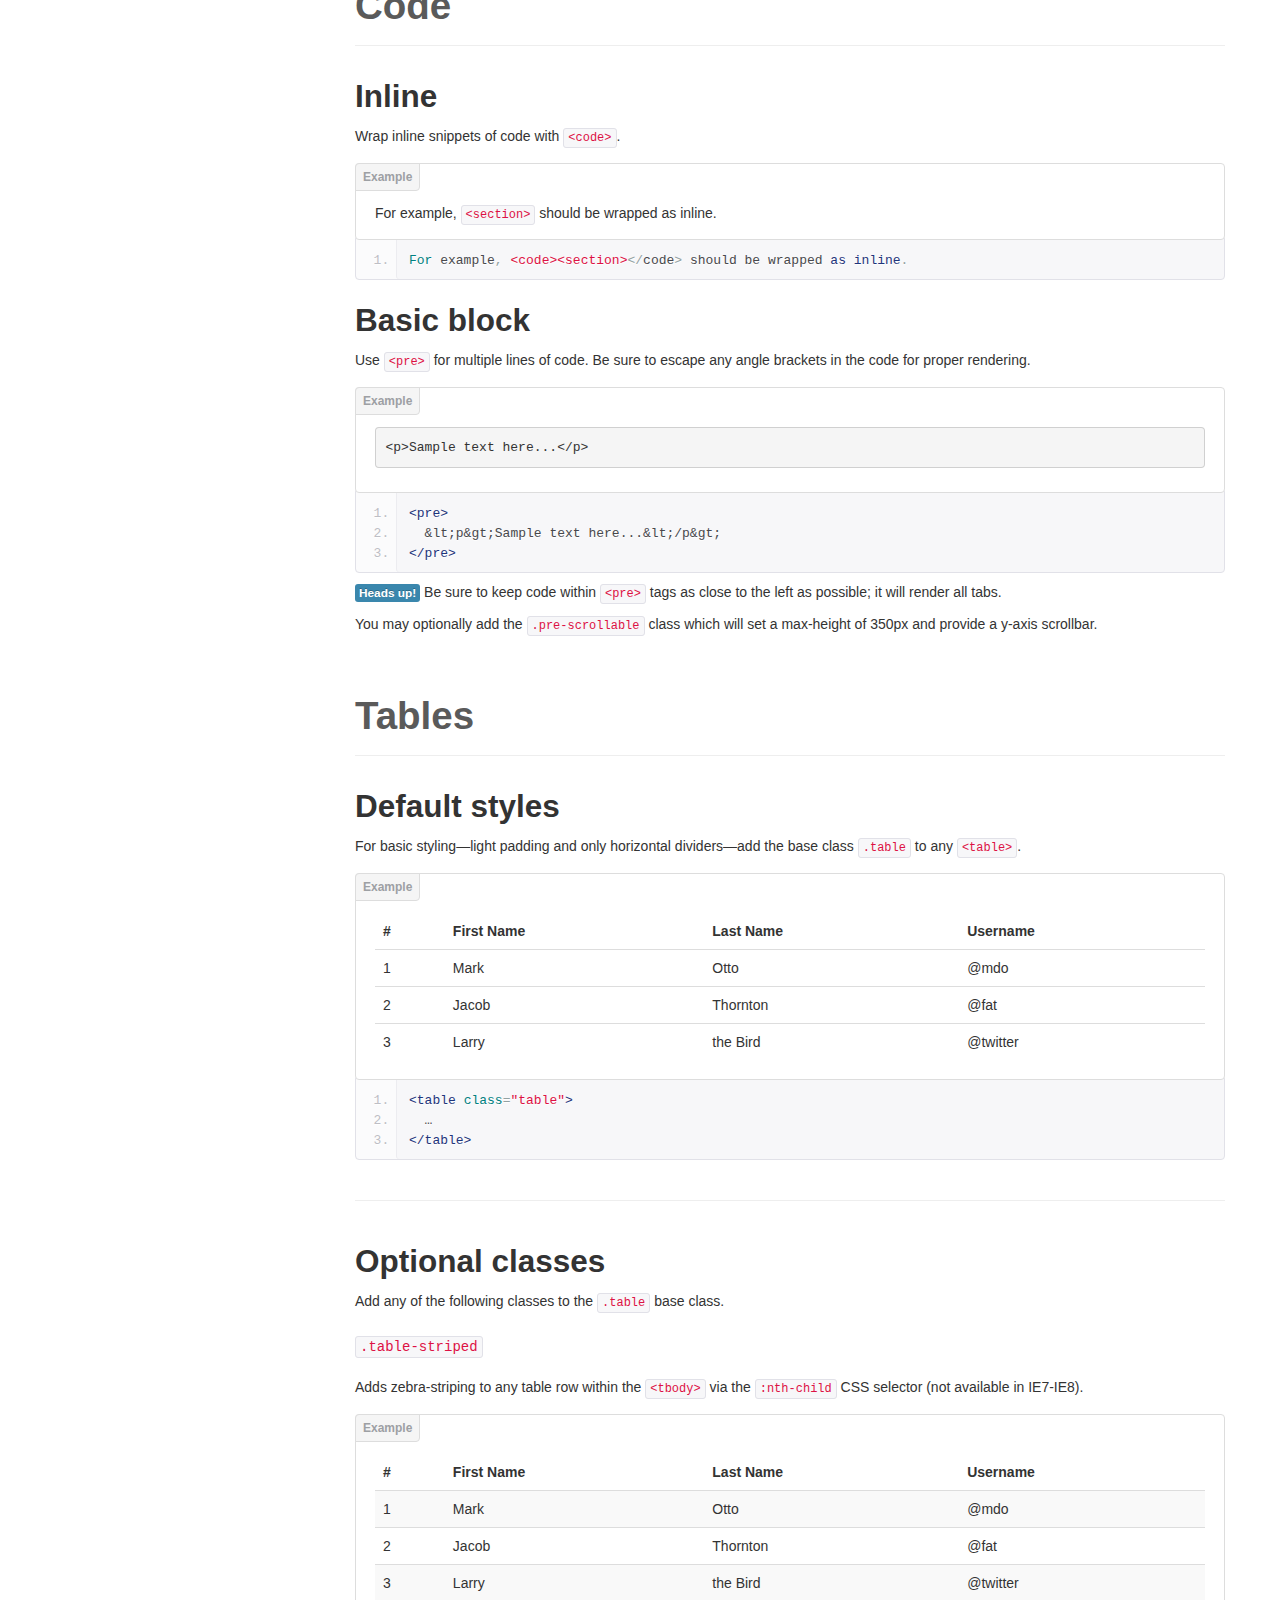
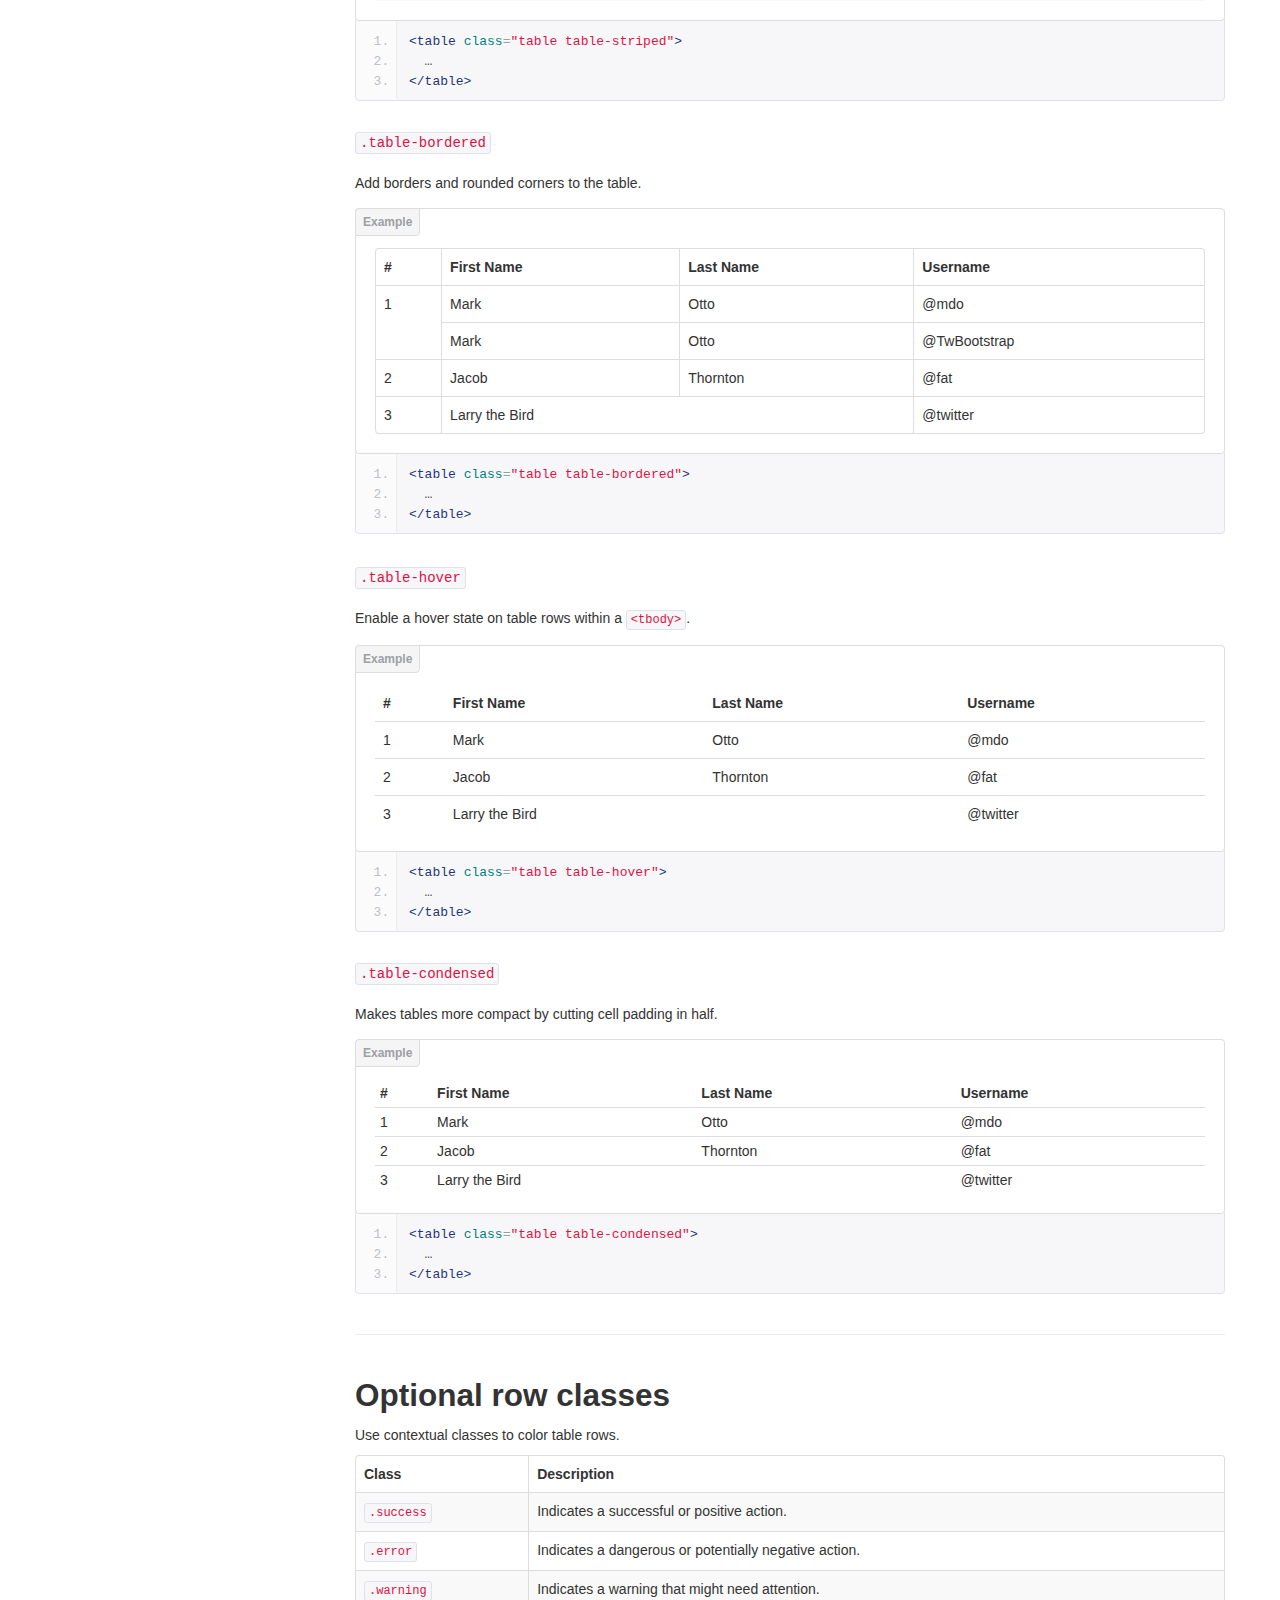
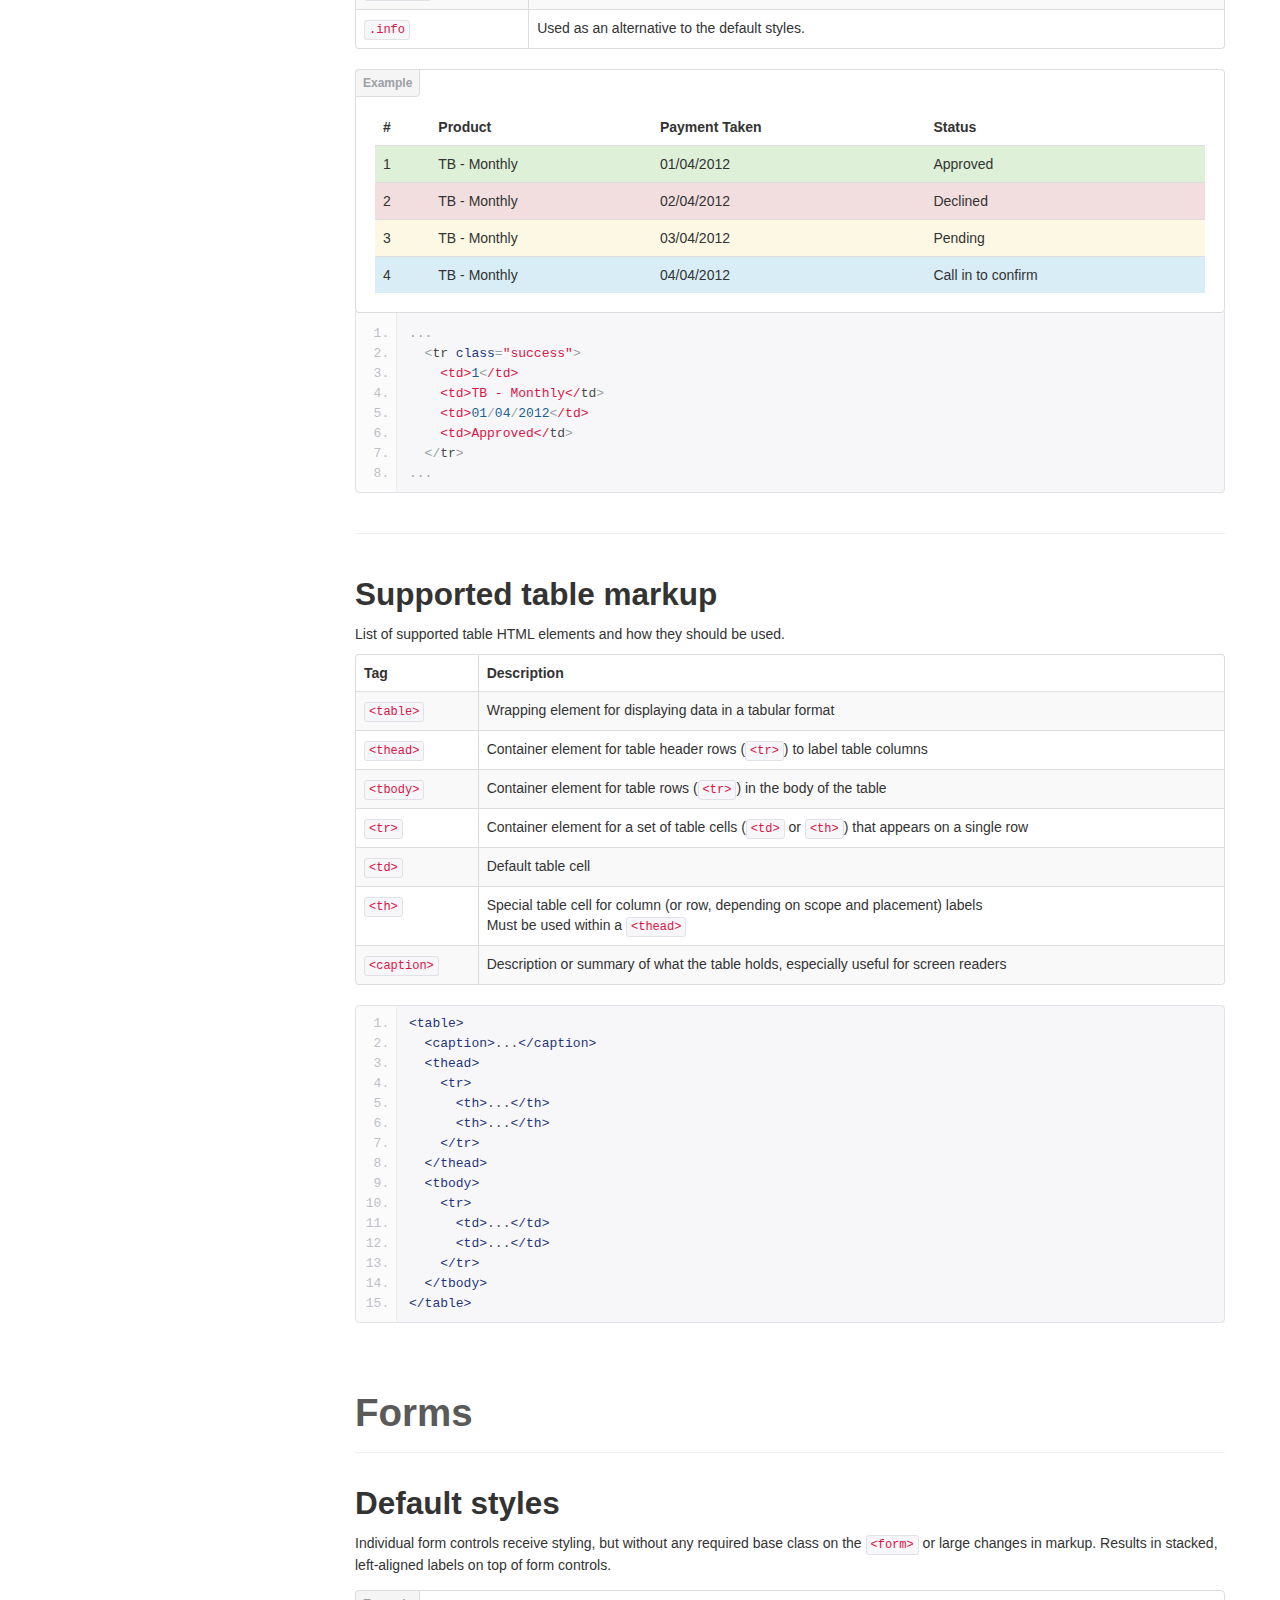
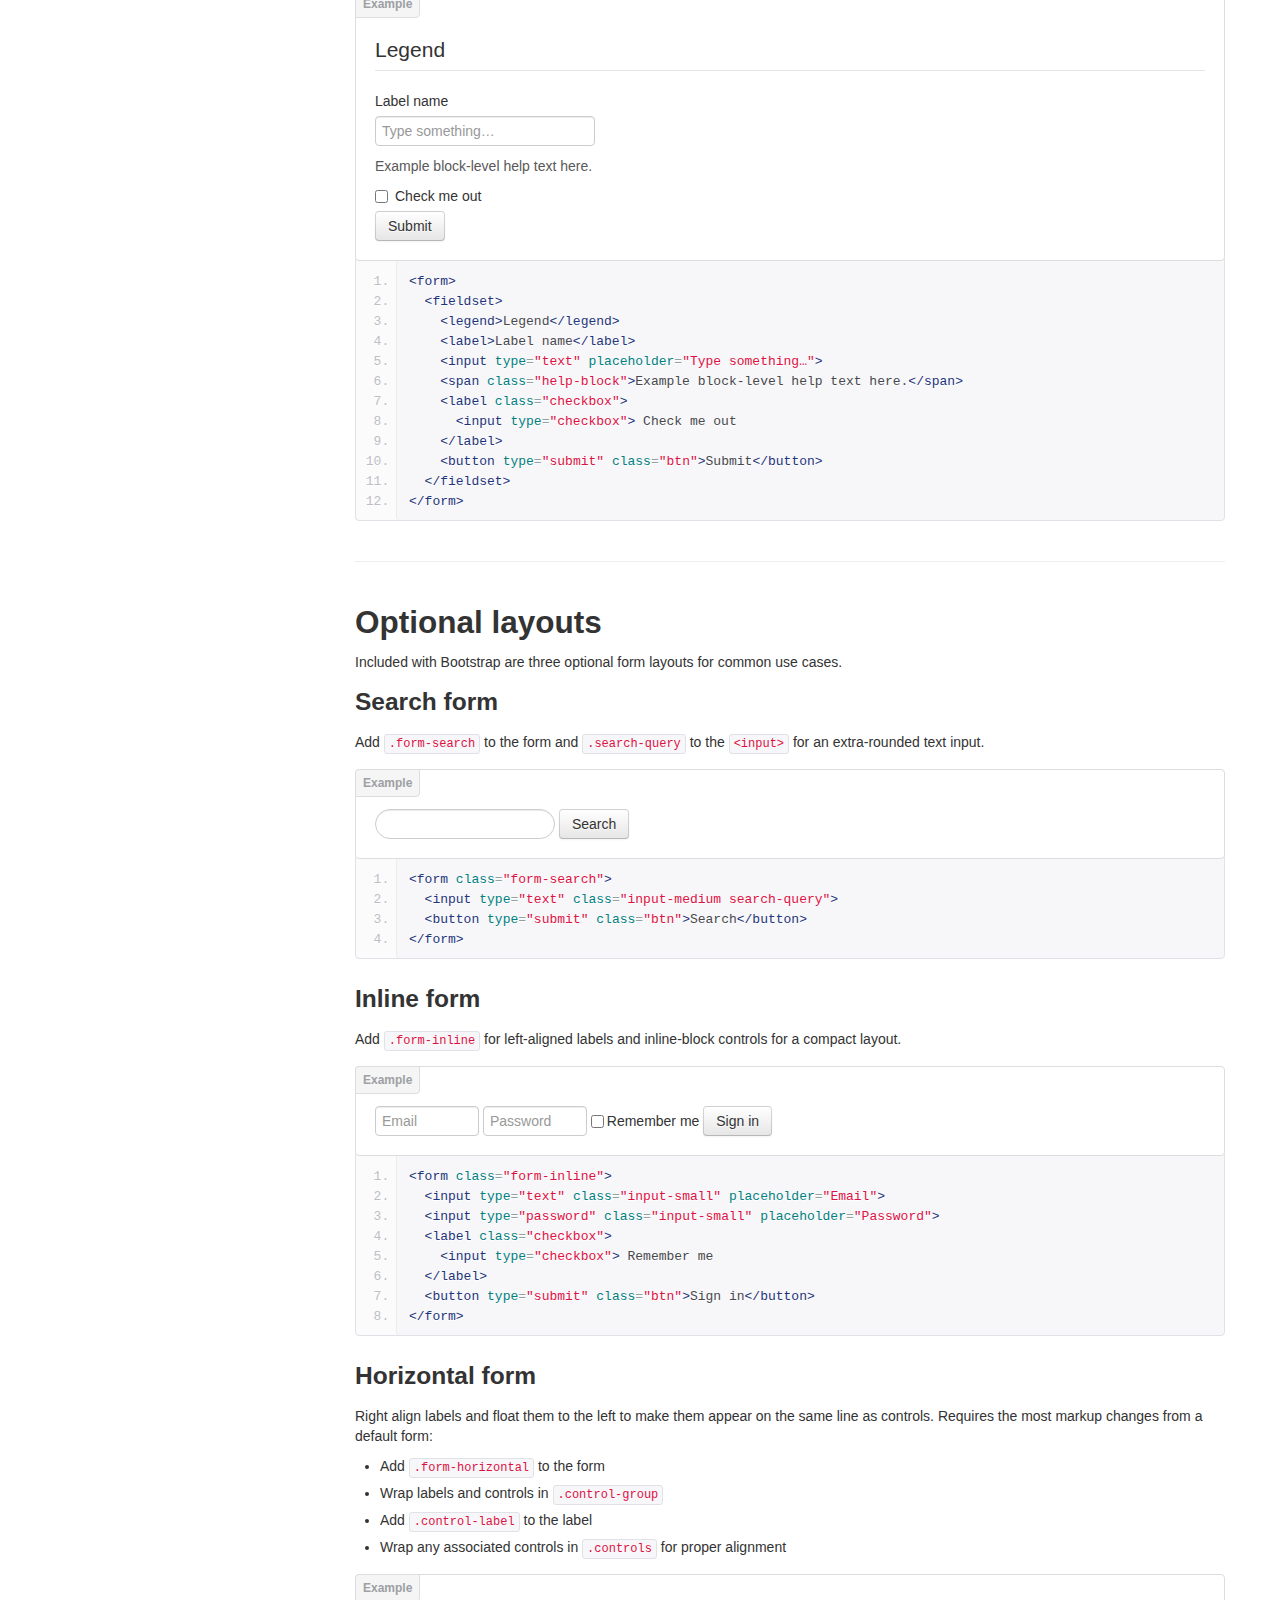
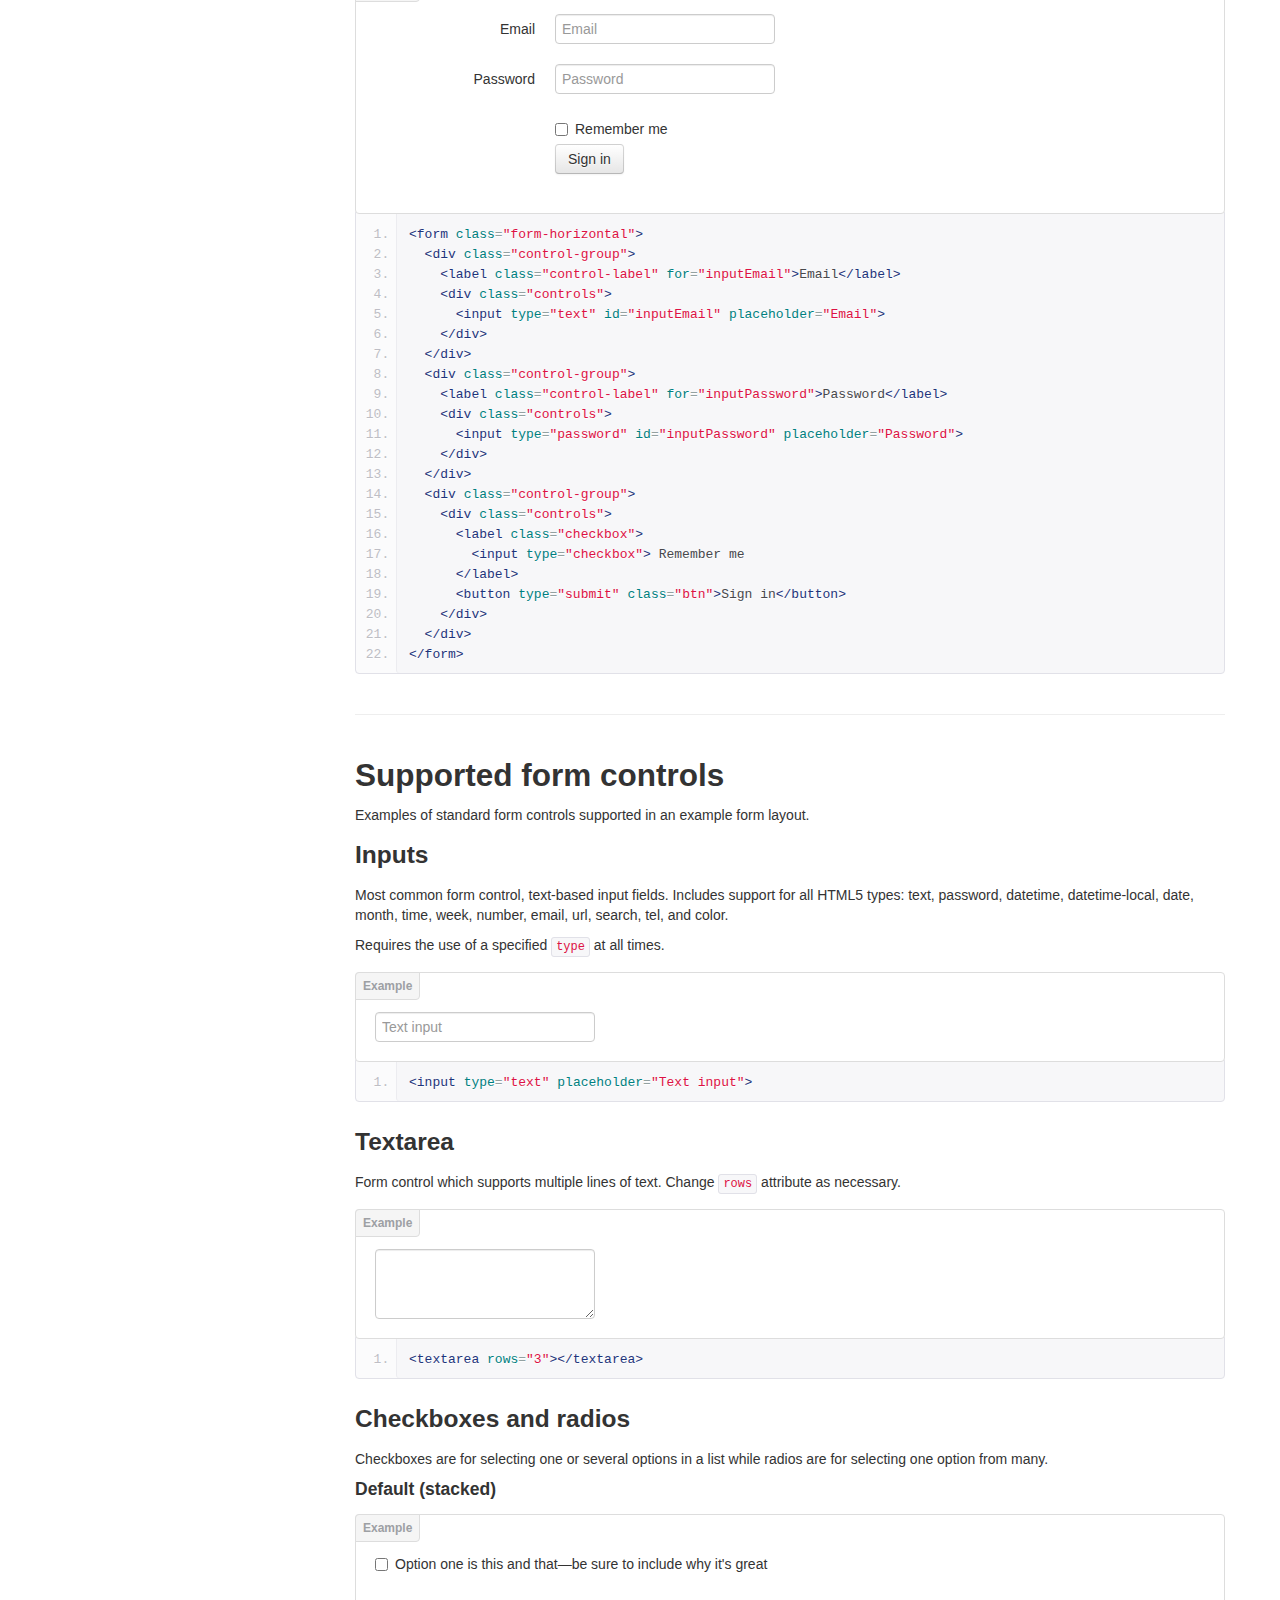
<file: site/assets/base-css.html>
<!DOCTYPE html>
<html lang="en">
  <head>
    <meta charset="utf-8">
    <title>Base - Twitter Bootstrap</title>
    <meta name="viewport" content="width=device-width, initial-scale=1.0">
    <meta name="description" content="">
    <meta name="author" content="">

    <!-- Le styles -->
    <link href="css/bootstrap.css" rel="stylesheet">
    <link href="css/bootstrap-responsive.css" rel="stylesheet">
    <link href="css/docs.css" rel="stylesheet">
    <link href="css/tm_docs.css" rel="stylesheet">
    <link href="css/prettify.css" rel="stylesheet">

    <!-- Le HTML5 shim, for IE6-8 support of HTML5 elements -->
    <!--[if lt IE 9]>
    <link href="css/ie.css" rel="stylesheet">
      <script src="http://html5shim.googlecode.com/svn/trunk/html5.js"></script>
    <![endif]-->

  </head>

  <body data-spy="scroll" data-target=".bs-docs-sidebar">

    <!-- Navbar
    ================================================== -->
    <div class="navbar navbar-inverse navbar-fixed-top" id="advanced">
      <span class="trigger"><strong></strong><em></em></span>
      <div class="navbar-inner">
        <div class="container">
          <button type="button" class="btn btn-navbar" data-toggle="collapse" data-target=".nav-collapse">
            <span class="icon-bar"></span>
            <span class="icon-bar"></span>
            <span class="icon-bar"></span>
          </button>
          <a class="brand" href="scaffolding.html">Bootstrap</a>
          <div class="nav-collapse collapse">
            <ul class="nav">
              <li class="home">
                <a href="../index.html"><img src="img/tm/tm_home.png" alt=""></a>
              </li>
              <li class="divider-vertical"></li>
              <li class="">
                <a href="scaffolding.html">Scaffolding</a>
              </li>
              <li class="active">
                <a href="base-css.html">Base CSS</a>
              </li>
              <li class="">
                <a href="components.html">Components</a>
              </li>
              <li class="">
                <a href="javascript.html">Javascript</a>
              </li>
              <li class="divider-vertical"></li>
              <li class="dropdown">
                <a href="#" class="dropdown-toggle" data-toggle="dropdown">TM add-ons <b class="caret"></b></a>
                <ul class="dropdown-menu">
                  <li><a href="../404.html">Pages</a>
                    <ul>  
                      <li><a href="under_construction.html">Under Construction</a></li>
                      <li><a href="intro.html">Intro Page</a></li>
                      <li><a href="../404.html">404 page</a></li>
                    </ul>
                  </li>
                  <li><a href="portfolio.html">Portfolio</a></li>
                  <li><a href="slider.html">Slider</a></li>
                  <li><a href="social_media.html">Social and Media<br> Sharing</a></li>
                  <li><a href="css3.html">CSS3 Tricks</a></li>
                </ul>
              </li>
            </ul>
          </div>
        </div>
      </div>
    </div>

<!-- Subhead
================================================== -->
<header class="jumbotron subhead" id="overview">
  <div class="container">
    <h1>Base CSS</h1>
    <p class="lead">Fundamental HTML elements styled and enhanced with extensible classes.</p>
  </div>
</header>


  <div class="container">

    <!-- Docs nav
    ================================================== -->
    <div class="row">
      <div class="span3 bs-docs-sidebar">
        <ul class="nav nav-list bs-docs-sidenav">
          <li><a href="#typography"><i class="icon-chevron-right"></i> Typography</a></li>
          <li><a href="#code"><i class="icon-chevron-right"></i> Code</a></li>
          <li><a href="#tables"><i class="icon-chevron-right"></i> Tables</a></li>
          <li><a href="#forms"><i class="icon-chevron-right"></i> Forms</a></li>
          <li><a href="#buttons"><i class="icon-chevron-right"></i> Buttons</a></li>
          <li><a href="#images"><i class="icon-chevron-right"></i> Images</a></li>
          <li><a href="#icons"><i class="icon-chevron-right"></i> Icons by Glyphicons</a></li>
        </ul>
      </div>
      <div class="span9">



        <!-- Typography
        ================================================== -->
        <section id="typography">
          <div class="page-header">
            <h1>Typography</h1>
          </div>

          <h2 id="headings">Headings</h2>
          <p>All HTML headings, <code>&lt;h1&gt;</code> through <code>&lt;h6&gt;</code> are available.</p>
          <div class="bs-docs-example">
            <h1>h1. Heading 1</h1>
            <h2>h2. Heading 2</h2>
            <h3>h3. Heading 3</h3>
            <h4>h4. Heading 4</h4>
            <h5>h5. Heading 5</h5>
            <h6>h6. Heading 6</h6>
          </div>

          <h2 id="body-copy">Body copy</h2>
          <p>Bootstrap's global default <code>font-size</code> is <strong>14px</strong>, with a <code>line-height</code> of <strong>20px</strong>. This is applied to the <code>&lt;body&gt;</code> and all paragraphs. In addition, <code>&lt;p&gt;</code> (paragraphs) receive a bottom margin of half their line-height (10px by default).</p>
          <div class="bs-docs-example">
            <p>Nullam quis risus eget urna mollis ornare vel eu leo. Cum sociis natoque penatibus et magnis dis parturient montes, nascetur ridiculus mus. Nullam id dolor id nibh ultricies vehicula.</p>
            <p>Cum sociis natoque penatibus et magnis dis parturient montes, nascetur ridiculus mus. Donec ullamcorper nulla non metus auctor fringilla. Duis mollis, est non commodo luctus, nisi erat porttitor ligula, eget lacinia odio sem nec elit. Donec ullamcorper nulla non metus auctor fringilla.</p>
            <p>Maecenas sed diam eget risus varius blandit sit amet non magna. Donec id elit non mi porta gravida at eget metus. Duis mollis, est non commodo luctus, nisi erat porttitor ligula, eget lacinia odio sem nec elit.</p>
          </div>
          <pre class="prettyprint">&lt;p&gt;...&lt;/p&gt;</pre>

          <h3>Lead body copy</h3>
          <p>Make a paragraph stand out by adding <code>.lead</code>.</p>
          <div class="bs-docs-example">
            <p class="lead">Vivamus sagittis lacus vel augue laoreet rutrum faucibus dolor auctor. Duis mollis, est non commodo luctus.</p>
          </div>
          <pre class="prettyprint">&lt;p class="lead"&gt;...&lt;/p&gt;</pre>

          <h3>Built with Less</h3>
          <p>The typographic scale is based on two LESS variables in <strong>variables.less</strong>: <code>@baseFontSize</code> and <code>@baseLineHeight</code>. The first is the base font-size used throughout and the second is the base line-height. We use those variables and some simple math to create the margins, paddings, and line-heights of all our type and more. Customize them and Bootstrap adapts.</p>


          <hr class="bs-docs-separator">


          <h2 id="emphasis">Emphasis</h2>
          <p>Make use of HTML's default emphasis tags with lightweight styles.</p>

          <h3><code>&lt;small&gt;</code></h3>
          <p>For de-emphasizing inline or blocks of text, <small>use the small tag.</small></p>
          <div class="bs-docs-example">
            <p><small>This line of text is meant to be treated as fine print.</small></p>
          </div>
<pre class="prettyprint">
&lt;p&gt;
  &lt;small&gt;This line of text is meant to be treated as fine print.&lt;/small&gt;
&lt;/p&gt;
</pre>

          <h3>Bold</h3>
          <p>For emphasizing a snippet of text with a heavier font-weight.</p>
          <div class="bs-docs-example">
            <p>The following snippet of text is <strong>rendered as bold text</strong>.</p>
          </div>
          <pre class="prettyprint">&lt;strong&gt;rendered as bold text&lt;/strong&gt;</pre>

          <h3>Italics</h3>
          <p>For emphasizing a snippet of text with italics.</p>
          <div class="bs-docs-example">
            <p>The following snippet of text is <em>rendered as italicized text</em>.</p>
          </div>
          <pre class="prettyprint">&lt;em&gt;rendered as italicized text&lt;/em&gt;</pre>

          <p><span class="label label-info">Heads up!</span> Feel free to use <code>&lt;b&gt;</code> and <code>&lt;i&gt;</code> in HTML5. <code>&lt;b&gt;</code> is meant to highlight words or phrases without conveying additional importance while <code>&lt;i&gt;</code> is mostly for voice, technical terms, etc.</p>

          <h3>Emphasis classes</h3>
          <p>Convey meaning through color with a handful of emphasis utility classes.</p>
          <div class="bs-docs-example">
            <p class="muted">Fusce dapibus, tellus ac cursus commodo, tortor mauris nibh.</p>
            <p class="text-warning">Etiam porta sem malesuada magna mollis euismod.</p>
            <p class="text-error">Donec ullamcorper nulla non metus auctor fringilla.</p>
            <p class="text-info">Aenean eu leo quam. Pellentesque ornare sem lacinia quam venenatis.</p>
            <p class="text-success">Duis mollis, est non commodo luctus, nisi erat porttitor ligula.</p>
          </div>
<pre class="prettyprint linenums">
&lt;p class="muted"&gt;Fusce dapibus, tellus ac cursus commodo, tortor mauris nibh.&lt;/p&gt;
&lt;p class="text-warning"&gt;Etiam porta sem malesuada magna mollis euismod.&lt;/p&gt;
&lt;p class="text-error"&gt;Donec ullamcorper nulla non metus auctor fringilla.&lt;/p&gt;
&lt;p class="text-info"&gt;Aenean eu leo quam. Pellentesque ornare sem lacinia quam venenatis.&lt;/p&gt;
&lt;p class="text-success"&gt;Duis mollis, est non commodo luctus, nisi erat porttitor ligula.&lt;/p&gt;
</pre>


          <hr class="bs-docs-separator">


          <h2 id="abbreviations">Abbreviations</h2>
          <p>Stylized implementation of HTML's <code>&lt;abbr&gt;</code> element for abbreviations and acronyms to show the expanded version on hover. Abbreviations with a <code>title</code> attribute have a light dotted bottom border and a help cursor on hover, providing additional context on hover.</p>

          <h3><code>&lt;abbr&gt;</code></h3>
          <p>For expanded text on long hover of an abbreviation, include the <code>title</code> attribute.</p>
          <div class="bs-docs-example">
            <p>An abbreviation of the word attribute is <abbr title="attribute">attr</abbr>.</p>
          </div>
          <pre class="prettyprint">&lt;abbr title="attribute"&gt;attr&lt;/abbr&gt;</pre>

          <h3><code>&lt;abbr class="initialism"&gt;</code></h3>
          <p>Add <code>.initialism</code> to an abbreviation for a slightly smaller font-size.</p>
          <div class="bs-docs-example">
            <p><abbr title="HyperText Markup Language" class="initialism">HTML</abbr> is the best thing since sliced bread.</p>
          </div>
          <pre class="prettyprint">&lt;abbr title="HyperText Markup Language" class="initialism"&gt;HTML&lt;/abbr&gt;</pre>


          <hr class="bs-docs-separator">


          <h2 id="addresses">Addresses</h2>
          <p>Present contact information for the nearest ancestor or the entire body of work.</p>

          <h3><code>&lt;address&gt;</code></h3>
          <p>Preserve formatting by ending all lines with <code>&lt;br&gt;</code>.</p>
          <div class="bs-docs-example">
            <address>
              <strong>Twitter, Inc.</strong><br>
              795 Folsom Ave, Suite 600<br>
              San Francisco, CA 94107<br>
              <abbr title="Phone">P:</abbr> (123) 456-7890
            </address>
            <address>
              <strong>Full Name</strong><br>
              <a href="mailto:#">first.last@example.com</a>
            </address>
          </div>
<pre class="prettyprint linenums">
&lt;address&gt;
  &lt;strong&gt;Twitter, Inc.&lt;/strong&gt;&lt;br&gt;
  795 Folsom Ave, Suite 600&lt;br&gt;
  San Francisco, CA 94107&lt;br&gt;
  &lt;abbr title="Phone"&gt;P:&lt;/abbr&gt; (123) 456-7890
&lt;/address&gt;

&lt;address&gt;
  &lt;strong&gt;Full Name&lt;/strong&gt;&lt;br&gt;
  &lt;a href="mailto:#"&gt;first.last@example.com&lt;/a&gt;
&lt;/address&gt;
</pre>


          <hr class="bs-docs-separator">


          <h2 id="blockquotes">Blockquotes</h2>
          <p>For quoting blocks of content from another source within your document.</p>

          <h3>Default blockquote</h3>
          <p>Wrap <code>&lt;blockquote&gt;</code> around any <abbr title="HyperText Markup Language">HTML</abbr> as the quote. For straight quotes we recommend a <code>&lt;p&gt;</code>.</p>
          <div class="bs-docs-example">
            <blockquote>
              <p>Lorem ipsum dolor sit amet, consectetur adipiscing elit. Integer posuere erat a ante.</p>
            </blockquote>
          </div>
<pre class="prettyprint linenums">
&lt;blockquote&gt;
  &lt;p&gt;Lorem ipsum dolor sit amet, consectetur adipiscing elit. Integer posuere erat a ante.&lt;/p&gt;
&lt;/blockquote&gt;
</pre>

          <h3>Blockquote options</h3>
          <p>Style and content changes for simple variations on a standard blockquote.</p>

          <h4>Naming a source</h4>
          <p>Add <code>&lt;small&gt;</code> tag for identifying the source. Wrap the name of the source work in <code>&lt;cite&gt;</code>.</p>
          <div class="bs-docs-example">
            <blockquote>
              <p>Lorem ipsum dolor sit amet, consectetur adipiscing elit. Integer posuere erat a ante.</p>
              <small>Someone famous in <cite title="Source Title">Source Title</cite></small>
            </blockquote>
          </div>
<pre class="prettyprint linenums">
&lt;blockquote&gt;
  &lt;p&gt;Lorem ipsum dolor sit amet, consectetur adipiscing elit. Integer posuere erat a ante.&lt;/p&gt;
  &lt;small&gt;Someone famous &lt;cite title="Source Title"&gt;Source Title&lt;/cite&gt;&lt;/small&gt;
&lt;/blockquote&gt;
</pre>

          <h4>Alternate displays</h4>
          <p>Use <code>.pull-right</code> for a floated, right-aligned blockquote.</p>
          <div class="bs-docs-example" style="overflow: hidden;">
            <blockquote class="pull-right">
              <p>Lorem ipsum dolor sit amet, consectetur adipiscing elit. Integer posuere erat a ante.</p>
              <small>Someone famous in <cite title="Source Title">Source Title</cite></small>
            </blockquote>
          </div>
<pre class="prettyprint linenums">
&lt;blockquote class="pull-right"&gt;
  ...
&lt;/blockquote&gt;
</pre>


          <hr class="bs-docs-separator">


          <!-- Lists -->
          <h2 id="lists">Lists</h2>

          <h3>Unordered</h3>
          <p>A list of items in which the order does <em>not</em> explicitly matter.</p>
          <div class="bs-docs-example">
            <ul>
              <li>Lorem ipsum dolor sit amet</li>
              <li>Consectetur adipiscing elit</li>
              <li>Integer molestie lorem at massa</li>
              <li>Facilisis in pretium nisl aliquet</li>
              <li>Nulla volutpat aliquam velit
                <ul>
                  <li>Phasellus iaculis neque</li>
                  <li>Purus sodales ultricies</li>
                  <li>Vestibulum laoreet porttitor sem</li>
                  <li>Ac tristique libero volutpat at</li>
                </ul>
              </li>
              <li>Faucibus porta lacus fringilla vel</li>
              <li>Aenean sit amet erat nunc</li>
              <li>Eget porttitor lorem</li>
            </ul>
          </div>
<pre class="prettyprint linenums">
&lt;ul&gt;
  &lt;li&gt;...&lt;/li&gt;
&lt;/ul&gt;
</pre>

          <h3>Ordered</h3>
          <p>A list of items in which the order <em>does</em> explicitly matter.</p>
          <div class="bs-docs-example">
            <ol>
              <li>Lorem ipsum dolor sit amet</li>
              <li>Consectetur adipiscing elit</li>
              <li>Integer molestie lorem at massa</li>
              <li>Facilisis in pretium nisl aliquet</li>
              <li>Nulla volutpat aliquam velit</li>
              <li>Faucibus porta lacus fringilla vel</li>
              <li>Aenean sit amet erat nunc</li>
              <li>Eget porttitor lorem</li>
            </ol>
          </div>
<pre class="prettyprint linenums">
&lt;ol&gt;
  &lt;li&gt;...&lt;/li&gt;
&lt;/ol&gt;
</pre>

        <h3>Unstyled</h3>
        <p>Remove the default <code>list-style</code> and left padding on list items (immediate children only).</p>
        <div class="bs-docs-example">
          <ul class="unstyled">
            <li>Lorem ipsum dolor sit amet</li>
            <li>Consectetur adipiscing elit</li>
            <li>Integer molestie lorem at massa</li>
            <li>Facilisis in pretium nisl aliquet</li>
            <li>Nulla volutpat aliquam velit
              <ul>
                <li>Phasellus iaculis neque</li>
                <li>Purus sodales ultricies</li>
                <li>Vestibulum laoreet porttitor sem</li>
                <li>Ac tristique libero volutpat at</li>
              </ul>
            </li>
            <li>Faucibus porta lacus fringilla vel</li>
            <li>Aenean sit amet erat nunc</li>
            <li>Eget porttitor lorem</li>
          </ul>
        </div>
<pre class="prettyprint linenums">
&lt;ul class="unstyled"&gt;
  &lt;li&gt;...&lt;/li&gt;
&lt;/ul&gt;
</pre>

        <h3>Inline</h3>
        <p>Place all list items on a single line with <code>inline-block</code> and some light padding.</p>
        <div class="bs-docs-example">
          <ul class="inline">
            <li>Lorem ipsum</li>
            <li>Phasellus iaculis</li>
            <li>Nulla volutpat</li>
          </ul>
        </div>
<pre class="prettyprint linenums">
&lt;ul class="inline"&gt;
  &lt;li&gt;...&lt;/li&gt;
&lt;/ul&gt;
</pre>

        <h3>Description</h3>
        <p>A list of terms with their associated descriptions.</p>
        <div class="bs-docs-example">
          <dl>
            <dt>Description lists</dt>
            <dd>A description list is perfect for defining terms.</dd>
            <dt>Euismod</dt>
            <dd>Vestibulum id ligula porta felis euismod semper eget lacinia odio sem nec elit.</dd>
            <dd>Donec id elit non mi porta gravida at eget metus.</dd>
            <dt>Malesuada porta</dt>
            <dd>Etiam porta sem malesuada magna mollis euismod.</dd>
          </dl>
        </div>
<pre class="prettyprint linenums">
&lt;dl&gt;
  &lt;dt&gt;...&lt;/dt&gt;
  &lt;dd&gt;...&lt;/dd&gt;
&lt;/dl&gt;
</pre>

        <h4>Horizontal description</h4>
        <p>Make terms and descriptions in <code>&lt;dl&gt;</code> line up side-by-side.</p>
        <div class="bs-docs-example">
          <dl class="dl-horizontal">
            <dt>Description lists</dt>
            <dd>A description list is perfect for defining terms.</dd>
            <dt>Euismod</dt>
            <dd>Vestibulum id ligula porta felis euismod semper eget lacinia odio sem nec elit.</dd>
            <dd>Donec id elit non mi porta gravida at eget metus.</dd>
            <dt>Malesuada porta</dt>
            <dd>Etiam porta sem malesuada magna mollis euismod.</dd>
            <dt>Felis euismod semper eget lacinia</dt>
            <dd>Fusce dapibus, tellus ac cursus commodo, tortor mauris condimentum nibh, ut fermentum massa justo sit amet risus.</dd>
          </dl>
        </div>
<pre class="prettyprint linenums">
&lt;dl class="dl-horizontal"&gt;
  &lt;dt&gt;...&lt;/dt&gt;
  &lt;dd&gt;...&lt;/dd&gt;
&lt;/dl&gt;
</pre>
        <p>
          <span class="label label-info">Heads up!</span>
          Horizontal description lists will truncate terms that are too long to fit in the left column fix <code>text-overflow</code>. In narrower viewports, they will change to the default stacked layout.
        </p>
      </section>



        <!-- Code
        ================================================== -->
        <section id="code">
          <div class="page-header">
            <h1>Code</h1>
          </div>

          <h2>Inline</h2>
          <p>Wrap inline snippets of code with <code>&lt;code&gt;</code>.</p>
<div class="bs-docs-example">
  For example, <code>&lt;section&gt;</code> should be wrapped as inline.
</div>
<pre class="prettyprint linenums">
For example, &lt;code&gt;&lt;section&gt;&lt;/code&gt; should be wrapped as inline.
</pre>

          <h2>Basic block</h2>
          <p>Use <code>&lt;pre&gt;</code> for multiple lines of code. Be sure to escape any angle brackets in the code for proper rendering.</p>
<div class="bs-docs-example">
  <pre>&lt;p&gt;Sample text here...&lt;/p&gt;</pre>
</div>
<pre class="prettyprint linenums" style="margin-bottom: 9px;">
&lt;pre&gt;
  &amp;lt;p&amp;gt;Sample text here...&amp;lt;/p&amp;gt;
&lt;/pre&gt;
</pre>
          <p><span class="label label-info">Heads up!</span> Be sure to keep code within <code>&lt;pre&gt;</code> tags as close to the left as possible; it will render all tabs.</p>
          <p>You may optionally add the <code>.pre-scrollable</code> class which will set a max-height of 350px and provide a y-axis scrollbar.</p>
        </section>



        <!-- Tables
        ================================================== -->
        <section id="tables">
          <div class="page-header">
            <h1>Tables</h1>
          </div>

          <h2>Default styles</h2>
          <p>For basic styling&mdash;light padding and only horizontal dividers&mdash;add the base class <code>.table</code> to any <code>&lt;table&gt;</code>.</p>
          <div class="bs-docs-example">
            <table class="table">
              <thead>
                <tr>
                  <th>#</th>
                  <th>First Name</th>
                  <th>Last Name</th>
                  <th>Username</th>
                </tr>
              </thead>
              <tbody>
                <tr>
                  <td>1</td>
                  <td>Mark</td>
                  <td>Otto</td>
                  <td>@mdo</td>
                </tr>
                <tr>
                  <td>2</td>
                  <td>Jacob</td>
                  <td>Thornton</td>
                  <td>@fat</td>
                </tr>
                <tr>
                  <td>3</td>
                  <td>Larry</td>
                  <td>the Bird</td>
                  <td>@twitter</td>
                </tr>
              </tbody>
            </table>
          </div>
<pre class="prettyprint linenums">
&lt;table class="table"&gt;
  …
&lt;/table&gt;
</pre>


          <hr class="bs-docs-separator">


          <h2>Optional classes</h2>
          <p>Add any of the following classes to the <code>.table</code> base class.</p>

          <h3><code>.table-striped</code></h3>
          <p>Adds zebra-striping to any table row within the <code>&lt;tbody&gt;</code> via the <code>:nth-child</code> CSS selector (not available in IE7-IE8).</p>
          <div class="bs-docs-example">
            <table class="table table-striped">
              <thead>
                <tr>
                  <th>#</th>
                  <th>First Name</th>
                  <th>Last Name</th>
                  <th>Username</th>
                </tr>
              </thead>
              <tbody>
                <tr>
                  <td>1</td>
                  <td>Mark</td>
                  <td>Otto</td>
                  <td>@mdo</td>
                </tr>
                <tr>
                  <td>2</td>
                  <td>Jacob</td>
                  <td>Thornton</td>
                  <td>@fat</td>
                </tr>
                <tr>
                  <td>3</td>
                  <td>Larry</td>
                  <td>the Bird</td>
                  <td>@twitter</td>
                </tr>
              </tbody>
            </table>
          </div>
<pre class="prettyprint linenums" style="margin-bottom: 18px;">
&lt;table class="table table-striped"&gt;
  …
&lt;/table&gt;
</pre>

          <h3><code>.table-bordered</code></h3>
          <p>Add borders and rounded corners to the table.</p>
          <div class="bs-docs-example">
            <table class="table table-bordered">
              <thead>
                <tr>
                  <th>#</th>
                  <th>First Name</th>
                  <th>Last Name</th>
                  <th>Username</th>
                </tr>
              </thead>
              <tbody>
                <tr>
                  <td rowspan="2">1</td>
                  <td>Mark</td>
                  <td>Otto</td>
                  <td>@mdo</td>
                </tr>
                <tr>
                  <td>Mark</td>
                  <td>Otto</td>
                  <td>@TwBootstrap</td>
                </tr>
                <tr>
                  <td>2</td>
                  <td>Jacob</td>
                  <td>Thornton</td>
                  <td>@fat</td>
                </tr>
                <tr>
                  <td>3</td>
                  <td colspan="2">Larry the Bird</td>
                  <td>@twitter</td>
                </tr>
              </tbody>
            </table>
          </div>
<pre class="prettyprint linenums">
&lt;table class="table table-bordered"&gt;
  …
&lt;/table&gt;
</pre>

          <h3><code>.table-hover</code></h3>
          <p>Enable a hover state on table rows within a <code>&lt;tbody&gt;</code>.</p>
          <div class="bs-docs-example">
            <table class="table table-hover">
              <thead>
                <tr>
                  <th>#</th>
                  <th>First Name</th>
                  <th>Last Name</th>
                  <th>Username</th>
                </tr>
              </thead>
              <tbody>
                <tr>
                  <td>1</td>
                  <td>Mark</td>
                  <td>Otto</td>
                  <td>@mdo</td>
                </tr>
                <tr>
                  <td>2</td>
                  <td>Jacob</td>
                  <td>Thornton</td>
                  <td>@fat</td>
                </tr>
                <tr>
                  <td>3</td>
                  <td colspan="2">Larry the Bird</td>
                  <td>@twitter</td>
                </tr>
              </tbody>
            </table>
          </div>
<pre class="prettyprint linenums" style="margin-bottom: 18px;">
&lt;table class="table table-hover"&gt;
  …
&lt;/table&gt;
</pre>

          <h3><code>.table-condensed</code></h3>
          <p>Makes tables more compact by cutting cell padding in half.</p>
          <div class="bs-docs-example">
            <table class="table table-condensed">
              <thead>
                <tr>
                  <th>#</th>
                  <th>First Name</th>
                  <th>Last Name</th>
                  <th>Username</th>
                </tr>
              </thead>
              <tbody>
                <tr>
                  <td>1</td>
                  <td>Mark</td>
                  <td>Otto</td>
                  <td>@mdo</td>
                </tr>
                <tr>
                  <td>2</td>
                  <td>Jacob</td>
                  <td>Thornton</td>
                  <td>@fat</td>
                </tr>
                <tr>
                  <td>3</td>
                  <td colspan="2">Larry the Bird</td>
                  <td>@twitter</td>
                </tr>
              </tbody>
            </table>
          </div>
<pre class="prettyprint linenums" style="margin-bottom: 18px;">
&lt;table class="table table-condensed"&gt;
  …
&lt;/table&gt;
</pre>


          <hr class="bs-docs-separator">


          <h2>Optional row classes</h2>
          <p>Use contextual classes to color table rows.</p>
          <table class="table table-bordered table-striped">
            <colgroup>
              <col class="span1">
              <col class="span7">
            </colgroup>
            <thead>
              <tr>
                <th>Class</th>
                <th>Description</th>
              </tr>
            </thead>
            <tbody>
              <tr>
                <td>
                  <code>.success</code>
                </td>
                <td>Indicates a successful or positive action.</td>
              </tr>
              <tr>
                <td>
                  <code>.error</code>
                </td>
                <td>Indicates a dangerous or potentially negative action.</td>
              </tr>
              <tr>
                <td>
                  <code>.warning</code>
                </td>
                <td>Indicates a warning that might need attention.</td>
              </tr>
              <tr>
                <td>
                  <code>.info</code>
                </td>
                <td>Used as an alternative to the default styles.</td>
              </tr>
            </tbody>
          </table>
          <div class="bs-docs-example">
            <table class="table">
              <thead>
                <tr>
                  <th>#</th>
                  <th>Product</th>
                  <th>Payment Taken</th>
                  <th>Status</th>
                </tr>
              </thead>
              <tbody>
                <tr class="success">
                  <td>1</td>
                  <td>TB - Monthly</td>
                  <td>01/04/2012</td>
                  <td>Approved</td>
                </tr>
                <tr class="error">
                  <td>2</td>
                  <td>TB - Monthly</td>
                  <td>02/04/2012</td>
                  <td>Declined</td>
                </tr>
                <tr class="warning">
                  <td>3</td>
                  <td>TB - Monthly</td>
                  <td>03/04/2012</td>
                  <td>Pending</td>
                </tr>
                <tr class="info">
                  <td>4</td>
                  <td>TB - Monthly</td>
                  <td>04/04/2012</td>
                  <td>Call in to confirm</td>
                </tr>
              </tbody>
            </table>
          </div>
<pre class="prettyprint linenums">
...
  &lt;tr class="success"&gt;
    &lt;td&gt;1&lt;/td&gt;
    &lt;td&gt;TB - Monthly&lt;/td&gt;
    &lt;td&gt;01/04/2012&lt;/td&gt;
    &lt;td&gt;Approved&lt;/td&gt;
  &lt;/tr&gt;
...
</pre>


          <hr class="bs-docs-separator">


          <h2>Supported table markup</h2>
          <p>List of supported table HTML elements and how they should be used.</p>
          <table class="table table-bordered table-striped">
            <colgroup>
              <col class="span1">
              <col class="span7">
            </colgroup>
            <thead>
              <tr>
                <th>Tag</th>
                <th>Description</th>
              </tr>
            </thead>
            <tbody>
              <tr>
                <td>
                  <code>&lt;table&gt;</code>
                </td>
                <td>
                  Wrapping element for displaying data in a tabular format
                </td>
              </tr>
              <tr>
                <td>
                  <code>&lt;thead&gt;</code>
                </td>
                <td>
                  Container element for table header rows (<code>&lt;tr&gt;</code>) to label table columns
                </td>
              </tr>
              <tr>
                <td>
                  <code>&lt;tbody&gt;</code>
                </td>
                <td>
                  Container element for table rows (<code>&lt;tr&gt;</code>) in the body of the table
                </td>
              </tr>
              <tr>
                <td>
                  <code>&lt;tr&gt;</code>
                </td>
                <td>
                  Container element for a set of table cells (<code>&lt;td&gt;</code> or <code>&lt;th&gt;</code>) that appears on a single row
                </td>
              </tr>
              <tr>
                <td>
                  <code>&lt;td&gt;</code>
                </td>
                <td>
                  Default table cell
                </td>
              </tr>
              <tr>
                <td>
                  <code>&lt;th&gt;</code>
                </td>
                <td>
                  Special table cell for column (or row, depending on scope and placement) labels<br>
                  Must be used within a <code>&lt;thead&gt;</code>
                </td>
              </tr>
              <tr>
                <td>
                  <code>&lt;caption&gt;</code>
                </td>
                <td>
                  Description or summary of what the table holds, especially useful for screen readers
                </td>
              </tr>
            </tbody>
          </table>
<pre class="prettyprint linenums">
&lt;table&gt;
  &lt;caption&gt;...&lt;/caption&gt;
  &lt;thead&gt;
    &lt;tr&gt;
      &lt;th&gt;...&lt;/th&gt;
      &lt;th&gt;...&lt;/th&gt;
    &lt;/tr&gt;
  &lt;/thead&gt;
  &lt;tbody&gt;
    &lt;tr&gt;
      &lt;td&gt;...&lt;/td&gt;
      &lt;td&gt;...&lt;/td&gt;
    &lt;/tr&gt;
  &lt;/tbody&gt;
&lt;/table&gt;
</pre>

        </section>



        <!-- Forms
        ================================================== -->
        <section id="forms">
          <div class="page-header">
            <h1>Forms</h1>
          </div>

          <h2>Default styles</h2>
          <p>Individual form controls receive styling, but without any required base class on the <code>&lt;form&gt;</code> or large changes in markup. Results in stacked, left-aligned labels on top of form controls.</p>
          <form class="bs-docs-example">
            <fieldset>
              <legend>Legend</legend>
              <label>Label name</label>
              <input type="text" placeholder="Type something…">
              <span class="help-block">Example block-level help text here.</span>
              <label class="checkbox">
                <input type="checkbox"> Check me out
              </label>
              <button type="submit" class="btn">Submit</button>
            </fieldset>
          </form>
<pre class="prettyprint linenums">
&lt;form&gt;
  &lt;fieldset&gt;
    &lt;legend&gt;Legend&lt;/legend&gt;
    &lt;label&gt;Label name&lt;/label&gt;
    &lt;input type="text" placeholder="Type something…"&gt;
    &lt;span class="help-block"&gt;Example block-level help text here.&lt;/span&gt;
    &lt;label class="checkbox"&gt;
      &lt;input type="checkbox"&gt; Check me out
    &lt;/label&gt;
    &lt;button type="submit" class="btn"&gt;Submit&lt;/button&gt;
  &lt;/fieldset&gt;
&lt;/form&gt;
</pre>


          <hr class="bs-docs-separator">


          <h2>Optional layouts</h2>
          <p>Included with Bootstrap are three optional form layouts for common use cases.</p>

          <h3>Search form</h3>
          <p>Add <code>.form-search</code> to the form and <code>.search-query</code> to the <code>&lt;input&gt;</code> for an extra-rounded text input.</p>
          <form class="bs-docs-example form-search">
            <input type="text" class="input-medium search-query">
            <button type="submit" class="btn">Search</button>
          </form>
<pre class="prettyprint linenums">
&lt;form class="form-search"&gt;
  &lt;input type="text" class="input-medium search-query"&gt;
  &lt;button type="submit" class="btn"&gt;Search&lt;/button&gt;
&lt;/form&gt;
</pre>

          <h3>Inline form</h3>
          <p>Add <code>.form-inline</code> for left-aligned labels and inline-block controls for a compact layout.</p>
          <form class="bs-docs-example form-inline">
            <input type="text" class="input-small" placeholder="Email">
            <input type="password" class="input-small" placeholder="Password">
            <label class="checkbox">
              <input type="checkbox"> Remember me
            </label>
            <button type="submit" class="btn">Sign in</button>
          </form>
<pre class="prettyprint linenums">
&lt;form class="form-inline"&gt;
  &lt;input type="text" class="input-small" placeholder="Email"&gt;
  &lt;input type="password" class="input-small" placeholder="Password"&gt;
  &lt;label class="checkbox"&gt;
    &lt;input type="checkbox"&gt; Remember me
  &lt;/label&gt;
  &lt;button type="submit" class="btn"&gt;Sign in&lt;/button&gt;
&lt;/form&gt;
</pre>

          <h3>Horizontal form</h3>
          <p>Right align labels and float them to the left to make them appear on the same line as controls. Requires the most markup changes from a default form:</p>
          <ul>
            <li>Add <code>.form-horizontal</code> to the form</li>
            <li>Wrap labels and controls in <code>.control-group</code></li>
            <li>Add <code>.control-label</code> to the label</li>
            <li>Wrap any associated controls in <code>.controls</code> for proper alignment</li>
          </ul>
          <form class="bs-docs-example form-horizontal">
            <div class="control-group">
              <label class="control-label" for="inputEmail">Email</label>
              <div class="controls">
                <input type="text" id="inputEmail" placeholder="Email">
              </div>
            </div>
            <div class="control-group">
              <label class="control-label" for="inputPassword">Password</label>
              <div class="controls">
                <input type="password" id="inputPassword" placeholder="Password">
              </div>
            </div>
            <div class="control-group">
              <div class="controls">
                <label class="checkbox">
                  <input type="checkbox"> Remember me
                </label>
                <button type="submit" class="btn">Sign in</button>
              </div>
            </div>
          </form>
<pre class="prettyprint linenums">
&lt;form class="form-horizontal"&gt;
  &lt;div class="control-group"&gt;
    &lt;label class="control-label" for="inputEmail"&gt;Email&lt;/label&gt;
    &lt;div class="controls"&gt;
      &lt;input type="text" id="inputEmail" placeholder="Email"&gt;
    &lt;/div&gt;
  &lt;/div&gt;
  &lt;div class="control-group"&gt;
    &lt;label class="control-label" for="inputPassword"&gt;Password&lt;/label&gt;
    &lt;div class="controls"&gt;
      &lt;input type="password" id="inputPassword" placeholder="Password"&gt;
    &lt;/div&gt;
  &lt;/div&gt;
  &lt;div class="control-group"&gt;
    &lt;div class="controls"&gt;
      &lt;label class="checkbox"&gt;
        &lt;input type="checkbox"&gt; Remember me
      &lt;/label&gt;
      &lt;button type="submit" class="btn"&gt;Sign in&lt;/button&gt;
    &lt;/div&gt;
  &lt;/div&gt;
&lt;/form&gt;
</pre>


          <hr class="bs-docs-separator">


          <h2>Supported form controls</h2>
          <p>Examples of standard form controls supported in an example form layout.</p>

          <h3>Inputs</h3>
          <p>Most common form control, text-based input fields. Includes support for all HTML5 types: text, password, datetime, datetime-local, date, month, time, week, number, email, url, search, tel, and color.</p>
          <p>Requires the use of a specified <code>type</code> at all times.</p>
          <form class="bs-docs-example form-inline">
            <input type="text" placeholder="Text input">
          </form>
<pre class="prettyprint linenums">
&lt;input type="text" placeholder="Text input"&gt;
</pre>

          <h3>Textarea</h3>
          <p>Form control which supports multiple lines of text. Change <code>rows</code> attribute as necessary.</p>
          <form class="bs-docs-example form-inline">
            <textarea rows="3"></textarea>
          </form>
<pre class="prettyprint linenums">
&lt;textarea rows="3"&gt;&lt;/textarea&gt;
</pre>

          <h3>Checkboxes and radios</h3>
          <p>Checkboxes are for selecting one or several options in a list while radios are for selecting one option from many.</p>
          <h4>Default (stacked)</h4>
          <form class="bs-docs-example">
            <label class="checkbox">
              <input type="checkbox" value="">
              Option one is this and that&mdash;be sure to include why it's great
            </label>
            <br>
            <label class="radio">
              <input type="radio" name="optionsRadios" id="optionsRadios1" value="option1" checked>
              Option one is this and that&mdash;be sure to include why it's great
            </label>
            <label class="radio">
              <input type="radio" name="optionsRadios" id="optionsRadios2" value="option2">
              Option two can be something else and selecting it will deselect option one
            </label>
          </form>
<pre class="prettyprint linenums">
&lt;label class="checkbox"&gt;
  &lt;input type="checkbox" value=""&gt;
  Option one is this and that&mdash;be sure to include why it's great
&lt;/label&gt;

&lt;label class="radio"&gt;
  &lt;input type="radio" name="optionsRadios" id="optionsRadios1" value="option1" checked&gt;
  Option one is this and that&mdash;be sure to include why it's great
&lt;/label&gt;
&lt;label class="radio"&gt;
  &lt;input type="radio" name="optionsRadios" id="optionsRadios2" value="option2"&gt;
  Option two can be something else and selecting it will deselect option one
&lt;/label&gt;
</pre>

          <h4>Inline checkboxes</h4>
          <p>Add the <code>.inline</code> class to a series of checkboxes or radios for controls appear on the same line.</p>
          <form class="bs-docs-example">
            <label class="checkbox inline">
              <input type="checkbox" id="inlineCheckbox1" value="option1"> 1
            </label>
            <label class="checkbox inline">
              <input type="checkbox" id="inlineCheckbox2" value="option2"> 2
            </label>
            <label class="checkbox inline">
              <input type="checkbox" id="inlineCheckbox3" value="option3"> 3
            </label>
          </form>
<pre class="prettyprint linenums">
&lt;label class="checkbox inline"&gt;
  &lt;input type="checkbox" id="inlineCheckbox1" value="option1"&gt; 1
&lt;/label&gt;
&lt;label class="checkbox inline"&gt;
  &lt;input type="checkbox" id="inlineCheckbox2" value="option2"&gt; 2
&lt;/label&gt;
&lt;label class="checkbox inline"&gt;
  &lt;input type="checkbox" id="inlineCheckbox3" value="option3"&gt; 3
&lt;/label&gt;
</pre>

          <h3>Selects</h3>
          <p>Use the default option or specify a <code>multiple="multiple"</code> to show multiple options at once.</p>
          <form class="bs-docs-example">
            <select>
              <option>1</option>
              <option>2</option>
              <option>3</option>
              <option>4</option>
              <option>5</option>
            </select>
            <br>
            <select multiple="multiple">
              <option>1</option>
              <option>2</option>
              <option>3</option>
              <option>4</option>
              <option>5</option>
            </select>
          </form>
<pre class="prettyprint linenums">
&lt;select&gt;
  &lt;option&gt;1&lt;/option&gt;
  &lt;option&gt;2&lt;/option&gt;
  &lt;option&gt;3&lt;/option&gt;
  &lt;option&gt;4&lt;/option&gt;
  &lt;option&gt;5&lt;/option&gt;
&lt;/select&gt;

&lt;select multiple="multiple"&gt;
  &lt;option&gt;1&lt;/option&gt;
  &lt;option&gt;2&lt;/option&gt;
  &lt;option&gt;3&lt;/option&gt;
  &lt;option&gt;4&lt;/option&gt;
  &lt;option&gt;5&lt;/option&gt;
&lt;/select&gt;
</pre>


          <hr class="bs-docs-separator">


          <h2>Extending form controls</h2>
          <p>Adding on top of existing browser controls, Bootstrap includes other useful form components.</p>

          <h3>Prepended and appended inputs</h3>
          <p>Add text or buttons before or after any text-based input. Do note that <code>select</code> elements are not supported here.</p>

          <h4>Default options</h4>
          <p>Wrap an <code>.add-on</code> and an <code>input</code> with one of two classes to prepend or append text to an input.</p>
          <form class="bs-docs-example">
            <div class="input-prepend">
              <span class="add-on">@</span>
              <input class="span2" id="prependedInput" type="text" placeholder="Username">
            </div>
            <br>
            <div class="input-append">
              <input class="span2" id="appendedInput" type="text">
              <span class="add-on">.00</span>
            </div>
          </form>
<pre class="prettyprint linenums">
&lt;div class="input-prepend"&gt;
  &lt;span class="add-on"&gt;@&lt;/span&gt;
  &lt;input class="span2" id="prependedInput" type="text" placeholder="Username"&gt;
&lt;/div&gt;
&lt;div class="input-append"&gt;
  &lt;input class="span2" id="appendedInput" type="text"&gt;
  &lt;span class="add-on"&gt;.00&lt;/span&gt;
&lt;/div&gt;
</pre>

          <h4>Combined</h4>
          <p>Use both classes and two instances of <code>.add-on</code> to prepend and append an input.</p>
          <form class="bs-docs-example form-inline">
            <div class="input-prepend input-append">
              <span class="add-on">$</span>
              <input class="span2" id="appendedPrependedInput" type="text">
              <span class="add-on">.00</span>
            </div>
          </form>
<pre class="prettyprint linenums">
&lt;div class="input-prepend input-append"&gt;
  &lt;span class="add-on"&gt;$&lt;/span&gt;
  &lt;input class="span2" id="appendedPrependedInput" type="text"&gt;
  &lt;span class="add-on"&gt;.00&lt;/span&gt;
&lt;/div&gt;
</pre>

          <h4>Buttons instead of text</h4>
          <p>Instead of a <code>&lt;span&gt;</code> with text, use a <code>.btn</code> to attach a button (or two) to an input.</p>
          <form class="bs-docs-example">
            <div class="input-append">
              <input class="span2" id="appendedInputButton" type="text">
              <button class="btn" type="button">Go!</button>
            </div>
          </form>
<pre class="prettyprint linenums">
&lt;div class="input-append"&gt;
  &lt;input class="span2" id="appendedInputButton" type="text"&gt;
  &lt;button class="btn" type="button"&gt;Go!&lt;/button&gt;
&lt;/div&gt;
</pre>
          <form class="bs-docs-example">
            <div class="input-append">
              <input class="span2" id="appendedInputButtons" type="text">
              <button class="btn" type="button">Search</button>
              <button class="btn" type="button">Options</button>
            </div>
          </form>
<pre class="prettyprint linenums">
&lt;div class="input-append"&gt;
  &lt;input class="span2" id="appendedInputButtons" type="text"&gt;
  &lt;button class="btn" type="button"&gt;Search&lt;/button&gt;
  &lt;button class="btn" type="button"&gt;Options&lt;/button&gt;
&lt;/div&gt;
</pre>

          <h4>Button dropdowns</h4>
          <p></p>
          <form class="bs-docs-example">
            <div class="input-append">
              <input class="span2" id="appendedDropdownButton" type="text">
              <div class="btn-group">
                <button class="btn dropdown-toggle" data-toggle="dropdown">Action <span class="caret"></span></button>
                <ul class="dropdown-menu">
                  <li><a href="#">Action</a></li>
                  <li><a href="#">Another action</a></li>
                  <li><a href="#">Something else here</a></li>
                  <li class="divider"></li>
                  <li><a href="#">Separated link</a></li>
                </ul>
              </div><!-- /btn-group -->
            </div><!-- /input-append -->
          </form>
<pre class="prettyprint linenums">
&lt;div class="input-append"&gt;
  &lt;input class="span2" id="appendedDropdownButton" type="text"&gt;
  &lt;div class="btn-group"&gt;
    &lt;button class="btn dropdown-toggle" data-toggle="dropdown"&gt;
      Action
      &lt;span class="caret"&gt;&lt;/span&gt;
    &lt;/button&gt;
    &lt;ul class="dropdown-menu"&gt;
      ...
    &lt;/ul&gt;
  &lt;/div&gt;
&lt;/div&gt;
</pre>

          <form class="bs-docs-example">
            <div class="input-prepend">
              <div class="btn-group">
                <button class="btn dropdown-toggle" data-toggle="dropdown">Action <span class="caret"></span></button>
                <ul class="dropdown-menu">
                  <li><a href="#">Action</a></li>
                  <li><a href="#">Another action</a></li>
                  <li><a href="#">Something else here</a></li>
                  <li class="divider"></li>
                  <li><a href="#">Separated link</a></li>
                </ul>
              </div><!-- /btn-group -->
              <input class="span2" id="prependedDropdownButton" type="text">
            </div><!-- /input-prepend -->
          </form>
<pre class="prettyprint linenums">
&lt;div class="input-prepend"&gt;
  &lt;div class="btn-group"&gt;
    &lt;button class="btn dropdown-toggle" data-toggle="dropdown"&gt;
      Action
      &lt;span class="caret"&gt;&lt;/span&gt;
    &lt;/button&gt;
    &lt;ul class="dropdown-menu"&gt;
      ...
    &lt;/ul&gt;
  &lt;/div&gt;
  &lt;input class="span2" id="prependedDropdownButton" type="text"&gt;
&lt;/div&gt;
</pre>

          <form class="bs-docs-example">
            <div class="input-prepend input-append">
              <div class="btn-group">
                <button class="btn dropdown-toggle" data-toggle="dropdown">Action <span class="caret"></span></button>
                <ul class="dropdown-menu">
                  <li><a href="#">Action</a></li>
                  <li><a href="#">Another action</a></li>
                  <li><a href="#">Something else here</a></li>
                  <li class="divider"></li>
                  <li><a href="#">Separated link</a></li>
                </ul>
              </div><!-- /btn-group -->
              <input class="span2" id="appendedPrependedDropdownButton" type="text">
              <div class="btn-group">
                <button class="btn dropdown-toggle" data-toggle="dropdown">Action <span class="caret"></span></button>
                <ul class="dropdown-menu">
                  <li><a href="#">Action</a></li>
                  <li><a href="#">Another action</a></li>
                  <li><a href="#">Something else here</a></li>
                  <li class="divider"></li>
                  <li><a href="#">Separated link</a></li>
                </ul>
              </div><!-- /btn-group -->
            </div><!-- /input-prepend input-append -->
          </form>
<pre class="prettyprint linenums">
&lt;div class="input-prepend input-append"&gt;
  &lt;div class="btn-group"&gt;
    &lt;button class="btn dropdown-toggle" data-toggle="dropdown"&gt;
      Action
      &lt;span class="caret"&gt;&lt;/span&gt;
    &lt;/button&gt;
    &lt;ul class="dropdown-menu"&gt;
      ...
    &lt;/ul&gt;
  &lt;/div&gt;
  &lt;input class="span2" id="appendedPrependedDropdownButton" type="text"&gt;
  &lt;div class="btn-group"&gt;
    &lt;button class="btn dropdown-toggle" data-toggle="dropdown"&gt;
      Action
      &lt;span class="caret"&gt;&lt;/span&gt;
    &lt;/button&gt;
    &lt;ul class="dropdown-menu"&gt;
      ...
    &lt;/ul&gt;
  &lt;/div&gt;
&lt;/div&gt;
</pre>

          <h4>Segmented dropdown groups</h4>
          <form class="bs-docs-example">
            <div class="input-prepend">
              <div class="btn-group">
                <button class="btn" tabindex="-1">Action</button>
                <button class="btn dropdown-toggle" data-toggle="dropdown" tabindex="-1">
                  <span class="caret"></span>
                </button>
                <ul class="dropdown-menu">
                  <li><a href="#">Action</a></li>
                  <li><a href="#">Another action</a></li>
                  <li><a href="#">Something else here</a></li>
                  <li class="divider"></li>
                  <li><a href="#">Separated link</a></li>
                </ul>
              </div>
              <input type="text">
            </div>
            <div class="input-append">
              <input type="text">
              <div class="btn-group">
                <button class="btn" tabindex="-1">Action</button>
                <button class="btn dropdown-toggle" data-toggle="dropdown" tabindex="-1">
                  <span class="caret"></span>
                </button>
                <ul class="dropdown-menu">
                  <li><a href="#">Action</a></li>
                  <li><a href="#">Another action</a></li>
                  <li><a href="#">Something else here</a></li>
                  <li class="divider"></li>
                  <li><a href="#">Separated link</a></li>
                </ul>
              </div>
            </div>
          </form>
<pre class="prettyprint linenums">
&lt;form&gt;
  &lt;div class="input-prepend"&gt;
    &lt;div class="btn-group"&gt;...&lt;/div&gt;
    &lt;input type="text"&gt;
  &lt;/div&gt;
  &lt;div class="input-append"&gt;
    &lt;input type="text"&gt;
    &lt;div class="btn-group"&gt;...&lt;/div&gt;
  &lt;/div&gt;
&lt;/form&gt;
</pre>

          <h4>Search form</h4>
          <form class="bs-docs-example form-search">
            <div class="input-append">
              <input type="text" class="span2 search-query">
              <button type="submit" class="btn">Search</button>
            </div>
            <div class="input-prepend">
              <button type="submit" class="btn">Search</button>
              <input type="text" class="span2 search-query">
            </div>
          </form>
<pre class="prettyprint linenums">
&lt;form class="form-search"&gt;
  &lt;div class="input-append"&gt;
    &lt;input type="text" class="span2 search-query"&gt;
    &lt;button type="submit" class="btn"&gt;Search&lt;/button&gt;
  &lt;/div&gt;
  &lt;div class="input-prepend"&gt;
    &lt;button type="submit" class="btn"&gt;Search&lt;/button&gt;
    &lt;input type="text" class="span2 search-query"&gt;
  &lt;/div&gt;
&lt;/form&gt;
</pre>

          <h3>Control sizing</h3>
          <p>Use relative sizing classes like <code>.input-large</code> or match your inputs to the grid column sizes using <code>.span*</code> classes.</p>

          <h4>Block level inputs</h4>
          <p>Make any <code>&lt;input&gt;</code> or <code>&lt;textarea&gt;</code> element behave like a block level element.</p>
          <form class="bs-docs-example" style="padding-bottom: 15px;">
            <div class="controls">
              <input class="input-block-level" type="text" placeholder=".input-block-level">
            </div>
          </form>
<pre class="prettyprint linenums">
&lt;input class="input-block-level" type="text" placeholder=".input-block-level"&gt;
</pre>

          <h4>Relative sizing</h4>
          <form class="bs-docs-example" style="padding-bottom: 15px;">
            <div class="controls docs-input-sizes">
              <input class="input-mini" type="text" placeholder=".input-mini">
              <input class="input-small" type="text" placeholder=".input-small">
              <input class="input-medium" type="text" placeholder=".input-medium">
              <input class="input-large" type="text" placeholder=".input-large">
              <input class="input-xlarge" type="text" placeholder=".input-xlarge">
              <input class="input-xxlarge" type="text" placeholder=".input-xxlarge">
            </div>
          </form>
<pre class="prettyprint linenums">
&lt;input class="input-mini" type="text" placeholder=".input-mini"&gt;
&lt;input class="input-small" type="text" placeholder=".input-small"&gt;
&lt;input class="input-medium" type="text" placeholder=".input-medium"&gt;
&lt;input class="input-large" type="text" placeholder=".input-large"&gt;
&lt;input class="input-xlarge" type="text" placeholder=".input-xlarge"&gt;
&lt;input class="input-xxlarge" type="text" placeholder=".input-xxlarge"&gt;
</pre>
          <p>
            <span class="label label-info">Heads up!</span> In future versions, we'll be altering the use of these relative input classes to match our button sizes. For example, <code>.input-large</code> will increase the padding and font-size of an input.
          </p>

          <h4>Grid sizing</h4>
          <p>Use <code>.span1</code> to <code>.span12</code> for inputs that match the same sizes of the grid columns.</p>
          <form class="bs-docs-example" style="padding-bottom: 15px;">
            <div class="controls docs-input-sizes">
              <input class="span1" type="text" placeholder=".span1">
              <input class="span2" type="text" placeholder=".span2">
              <input class="span3" type="text" placeholder=".span3">
              <select class="span1">
                <option>1</option>
                <option>2</option>
                <option>3</option>
                <option>4</option>
                <option>5</option>
              </select>
              <select class="span2">
                <option>1</option>
                <option>2</option>
                <option>3</option>
                <option>4</option>
                <option>5</option>
              </select>
              <select class="span3">
                <option>1</option>
                <option>2</option>
                <option>3</option>
                <option>4</option>
                <option>5</option>
              </select>
            </div>
          </form>
<pre class="prettyprint linenums">
&lt;input class="span1" type="text" placeholder=".span1"&gt;
&lt;input class="span2" type="text" placeholder=".span2"&gt;
&lt;input class="span3" type="text" placeholder=".span3"&gt;
&lt;select class="span1"&gt;
  ...
&lt;/select&gt;
&lt;select class="span2"&gt;
  ...
&lt;/select&gt;
&lt;select class="span3"&gt;
  ...
&lt;/select&gt;
</pre>

          <p>For multiple grid inputs per line, <strong>use the <code>.controls-row</code> modifier class for proper spacing</strong>. It floats the inputs to collapse white-space, sets the proper margins, and clears the float.</p>
          <form class="bs-docs-example" style="padding-bottom: 15px;">
            <div class="controls">
              <input class="span5" type="text" placeholder=".span5">
            </div>
            <div class="controls controls-row">
              <input class="span4" type="text" placeholder=".span4">
              <input class="span1" type="text" placeholder=".span1">
            </div>
            <div class="controls controls-row">
              <input class="span3" type="text" placeholder=".span3">
              <input class="span2" type="text" placeholder=".span2">
            </div>
            <div class="controls controls-row">
              <input class="span2" type="text" placeholder=".span2">
              <input class="span3" type="text" placeholder=".span3">
            </div>
            <div class="controls controls-row">
              <input class="span1" type="text" placeholder=".span1">
              <input class="span4" type="text" placeholder=".span4">
            </div>
          </form>
<pre class="prettyprint linenums">
&lt;div class="controls"&gt;
  &lt;input class="span5" type="text" placeholder=".span5"&gt;
&lt;/div&gt;
&lt;div class="controls controls-row"&gt;
  &lt;input class="span4" type="text" placeholder=".span4"&gt;
  &lt;input class="span1" type="text" placeholder=".span1"&gt;
&lt;/div&gt;
...
</pre>

          <h3>Uneditable inputs</h3>
          <p>Present data in a form that's not editable without using actual form markup.</p>
          <form class="bs-docs-example">
            <span class="input-xlarge uneditable-input">Some value here</span>
          </form>
<pre class="prettyprint linenums">
&lt;span class="input-xlarge uneditable-input"&gt;Some value here&lt;/span&gt;
</pre>

          <h3>Form actions</h3>
          <p>End a form with a group of actions (buttons). When placed within a <code>.form-horizontal</code>, the buttons will automatically indent to line up with the form controls.</p>
          <form class="bs-docs-example">
            <div class="form-actions">
              <button type="submit" class="btn btn-primary">Save changes</button>
              <button type="button" class="btn">Cancel</button>
            </div>
          </form>
<pre class="prettyprint linenums">
&lt;div class="form-actions"&gt;
  &lt;button type="submit" class="btn btn-primary"&gt;Save changes&lt;/button&gt;
  &lt;button type="button" class="btn"&gt;Cancel&lt;/button&gt;
&lt;/div&gt;
</pre>

          <h3>Help text</h3>
          <p>Inline and block level support for help text that appears around form controls.</p>
          <h4>Inline help</h4>
          <form class="bs-docs-example form-inline">
            <input type="text"> <span class="help-inline">Inline help text</span>
          </form>
<pre class="prettyprint linenums">
&lt;input type="text"&gt;&lt;span class="help-inline"&gt;Inline help text&lt;/span&gt;
</pre>

          <h4>Block help</h4>
          <form class="bs-docs-example form-inline">
            <input type="text">
            <span class="help-block">A longer block of help text that breaks onto a new line and may extend beyond one line.</span>
          </form>
<pre class="prettyprint linenums">
&lt;input type="text"&gt;&lt;span class="help-block"&gt;A longer block of help text that breaks onto a new line and may extend beyond one line.&lt;/span&gt;
</pre>


          <hr class="bs-docs-separator">


          <h2>Form control states</h2>
          <p>Provide feedback to users or visitors with basic feedback states on form controls and labels.</p>

          <h3>Input focus</h3>
          <p>We remove the default <code>outline</code> styles on some form controls and apply a <code>box-shadow</code> in its place for <code>:focus</code>.</p>
          <form class="bs-docs-example form-inline">
            <input class="input-xlarge focused" id="focusedInput" type="text" value="This is focused...">
          </form>
<pre class="prettyprint linenums">
&lt;input class="input-xlarge" id="focusedInput" type="text" value="This is focused..."&gt;
</pre>

          <h3>Invalid inputs</h3>
          <p>Style inputs via default browser functionality with <code>:invalid</code>. Specify a <code>type</code> and add the <code>required</code> attribute.</p>
          <form class="bs-docs-example form-inline">
            <input class="span3" type="email" placeholder="test@example.com" required>
          </form>
<pre class="prettyprint linenums">
&lt;input class="span3" type="email" required&gt;
</pre>

          <h3>Disabled inputs</h3>
          <p>Add the <code>disabled</code> attribute on an input to prevent user input and trigger a slightly different look.</p>
          <form class="bs-docs-example form-inline">
            <input class="input-xlarge" id="disabledInput" type="text" placeholder="Disabled input here…" disabled>
          </form>
<pre class="prettyprint linenums">
&lt;input class="input-xlarge" id="disabledInput" type="text" placeholder="Disabled input here..." disabled&gt;
</pre>

          <h3>Validation states</h3>
          <p>Bootstrap includes validation styles for error, warning, info, and success messages. To use, add the appropriate class to the surrounding <code>.control-group</code>.</p>

          <form class="bs-docs-example form-horizontal">
            <div class="control-group warning">
              <label class="control-label" for="inputWarning">Input with warning</label>
              <div class="controls">
                <input type="text" id="inputWarning">
                <span class="help-inline">Something may have gone wrong</span>
              </div>
            </div>
            <div class="control-group error">
              <label class="control-label" for="inputError">Input with error</label>
              <div class="controls">
                <input type="text" id="inputError">
                <span class="help-inline">Please correct the error</span>
              </div>
            </div>
            <div class="control-group info">
              <label class="control-label" for="inputInfo">Input with info</label>
              <div class="controls">
                <input type="text" id="inputInfo">
                <span class="help-inline">Username is taken</span>
              </div>
            </div>
            <div class="control-group success">
              <label class="control-label" for="inputSuccess">Input with success</label>
              <div class="controls">
                <input type="text" id="inputSuccess">
                <span class="help-inline">Woohoo!</span>
              </div>
            </div>
          </form>
<pre class="prettyprint linenums">
&lt;div class="control-group warning"&gt;
  &lt;label class="control-label" for="inputWarning"&gt;Input with warning&lt;/label&gt;
  &lt;div class="controls"&gt;
    &lt;input type="text" id="inputWarning"&gt;
    &lt;span class="help-inline"&gt;Something may have gone wrong&lt;/span&gt;
  &lt;/div&gt;
&lt;/div&gt;
&lt;div class="control-group error"&gt;
  &lt;label class="control-label" for="inputError"&gt;Input with error&lt;/label&gt;
  &lt;div class="controls"&gt;
    &lt;input type="text" id="inputError"&gt;
    &lt;span class="help-inline"&gt;Please correct the error&lt;/span&gt;
  &lt;/div&gt;
&lt;/div&gt;
&lt;div class="control-group success"&gt;
  &lt;label class="control-label" for="inputSuccess"&gt;Input with success&lt;/label&gt;
  &lt;div class="controls"&gt;
    &lt;input type="text" id="inputSuccess"&gt;
    &lt;span class="help-inline"&gt;Woohoo!&lt;/span&gt;
  &lt;/div&gt;
&lt;/div&gt;
</pre>

        </section>



        <!-- Buttons
        ================================================== -->
        <section id="buttons">
          <div class="page-header">
            <h1>Buttons</h1>
          </div>

          <h2>Default buttons</h2>
          <p>Button styles can be applied to anything with the <code>.btn</code> class applied. However, typically you'll want to apply these to only <code>&lt;a&gt;</code> and <code>&lt;button&gt;</code> elements for the best rendering.</p>
          <table class="table table-bordered table-striped">
            <thead>
              <tr>
                <th>Button</th>
                <th>class=""</th>
                <th>Description</th>
              </tr>
            </thead>
            <tbody>
              <tr>
                <td><button type="button" class="btn">Default</button></td>
                <td><code>btn</code></td>
                <td>Standard gray button with gradient</td>
              </tr>
              <tr>
                <td><button type="button" class="btn btn-primary">Primary</button></td>
                <td><code>btn btn-primary</code></td>
                <td>Provides extra visual weight and identifies the primary action in a set of buttons</td>
              </tr>
              <tr>
                <td><button type="button" class="btn btn-info">Info</button></td>
                <td><code>btn btn-info</code></td>
                <td>Used as an alternative to the default styles</td>
              </tr>
              <tr>
                <td><button type="button" class="btn btn-success">Success</button></td>
                <td><code>btn btn-success</code></td>
                <td>Indicates a successful or positive action</td>
              </tr>
              <tr>
                <td><button type="button" class="btn btn-warning">Warning</button></td>
                <td><code>btn btn-warning</code></td>
                <td>Indicates caution should be taken with this action</td>
              </tr>
              <tr>
                <td><button type="button" class="btn btn-danger">Danger</button></td>
                <td><code>btn btn-danger</code></td>
                <td>Indicates a dangerous or potentially negative action</td>
              </tr>
              <tr>
                <td><button type="button" class="btn btn-inverse">Inverse</button></td>
                <td><code>btn btn-inverse</code></td>
                <td>Alternate dark gray button, not tied to a semantic action or use</td>
              </tr>
              <tr>
                <td><button type="button" class="btn btn-link">Link</button></td>
                <td><code>btn btn-link</code></td>
                <td>Deemphasize a button by making it look like a link while maintaining button behavior</td>
              </tr>
            </tbody>
          </table>

          <h4>Cross browser compatibility</h4>
          <p>IE9 doesn't crop background gradients on rounded corners, so we remove it. Related, IE9 jankifies disabled <code>button</code> elements, rendering text gray with a nasty text-shadow that we cannot fix.</p>


          <h2>Button sizes</h2>
          <p>Fancy larger or smaller buttons? Add <code>.btn-large</code>, <code>.btn-small</code>, or <code>.btn-mini</code> for additional sizes.</p>
          <div class="bs-docs-example">
            <p>
              <button type="button" class="btn btn-large btn-primary">Large button</button>
              <button type="button" class="btn btn-large">Large button</button>
            </p>
            <p>
              <button type="button" class="btn btn-primary">Default button</button>
              <button type="button" class="btn">Default button</button>
            </p>
            <p>
              <button type="button" class="btn btn-small btn-primary">Small button</button>
              <button type="button" class="btn btn-small">Small button</button>
            </p>
            <p>
              <button type="button" class="btn btn-mini btn-primary">Mini button</button>
              <button type="button" class="btn btn-mini">Mini button</button>
            </p>
          </div>
<pre class="prettyprint linenums">
&lt;p&gt;
  &lt;button class="btn btn-large btn-primary" type="button"&gt;Large button&lt;/button&gt;
  &lt;button class="btn btn-large" type="button"&gt;Large button&lt;/button&gt;
&lt;/p&gt;
&lt;p&gt;
  &lt;button class="btn btn-primary" type="button"&gt;Default button&lt;/button&gt;
  &lt;button class="btn" type="button"&gt;Default button&lt;/button&gt;
&lt;/p&gt;
&lt;p&gt;
  &lt;button class="btn btn-small btn-primary" type="button"&gt;Small button&lt;/button&gt;
  &lt;button class="btn btn-small" type="button"&gt;Small button&lt;/button&gt;
&lt;/p&gt;
&lt;p&gt;
  &lt;button class="btn btn-mini btn-primary" type="button"&gt;Mini button&lt;/button&gt;
  &lt;button class="btn btn-mini" type="button"&gt;Mini button&lt;/button&gt;
&lt;/p&gt;
</pre>
          <p>Create block level buttons&mdash;those that span the full width of a parent&mdash; by adding <code>.btn-block</code>.</p>
          <div class="bs-docs-example">
            <div class="well" style="max-width: 400px; margin: 0 auto 10px;">
              <button type="button" class="btn btn-large btn-block btn-primary">Block level button</button>
              <button type="button" class="btn btn-large btn-block">Block level button</button>
            </div>
          </div>
<pre class="prettyprint linenums">
&lt;button class="btn btn-large btn-block btn-primary" type="button"&gt;Block level button&lt;/button&gt;
&lt;button class="btn btn-large btn-block" type="button"&gt;Block level button&lt;/button&gt;
</pre>


          <h2>Disabled state</h2>
          <p>Make buttons look unclickable by fading them back 50%.</p>

          <h3>Anchor element</h3>
          <p>Add the <code>.disabled</code> class to <code>&lt;a&gt;</code> buttons.</p>
          <p class="bs-docs-example">
            <a href="#" class="btn btn-large btn-primary disabled">Primary link</a>
            <a href="#" class="btn btn-large disabled">Link</a>
          </p>
<pre class="prettyprint linenums">
&lt;a href="#" class="btn btn-large btn-primary disabled"&gt;Primary link&lt;/a&gt;
&lt;a href="#" class="btn btn-large disabled"&gt;Link&lt;/a&gt;
</pre>
          <p>
            <span class="label label-info">Heads up!</span>
            We use <code>.disabled</code> as a utility class here, similar to the common <code>.active</code> class, so no prefix is required. Also, this class is only for aesthetic; you must use custom JavaScript to disable links here.
          </p>

          <h3>Button element</h3>
          <p>Add the <code>disabled</code> attribute to <code>&lt;button&gt;</code> buttons.</p>
          <p class="bs-docs-example">
            <button type="button" class="btn btn-large btn-primary disabled" disabled="disabled">Primary button</button>
            <button type="button" class="btn btn-large" disabled>Button</button>
          </p>
<pre class="prettyprint linenums">
&lt;button type="button" class="btn btn-large btn-primary disabled" disabled="disabled"&gt;Primary button&lt;/button&gt;
&lt;button type="button" class="btn btn-large" disabled&gt;Button&lt;/button&gt;
</pre>


          <h2>One class, multiple tags</h2>
          <p>Use the <code>.btn</code> class on an <code>&lt;a&gt;</code>, <code>&lt;button&gt;</code>, or <code>&lt;input&gt;</code> element.</p>
          <form class="bs-docs-example">
            <a class="btn" href="">Link</a>
            <button class="btn" type="submit">Button</button>
            <input class="btn" type="button" value="Input">
            <input class="btn" type="submit" value="Submit">
          </form>
<pre class="prettyprint linenums">
&lt;a class="btn" href=""&gt;Link&lt;/a&gt;
&lt;button class="btn" type="submit"&gt;Button&lt;/button&gt;
&lt;input class="btn" type="button" value="Input"&gt;
&lt;input class="btn" type="submit" value="Submit"&gt;
</pre>
          <p>As a best practice, try to match the element for your context to ensure matching cross-browser rendering. If you have an <code>input</code>, use an <code>&lt;input type="submit"&gt;</code> for your button.</p>

        </section>



        <!-- Images
        ================================================== -->
        <section id="images">
          <div class="page-header">
            <h1>Images</h1>
          </div>

          <p>Add classes to an <code>&lt;img&gt;</code> element to easily style images in any project.</p>
          <div class="bs-docs-example bs-docs-example-images">
            <img data-src="holder.js/140x140" class="img-rounded">
            <img data-src="holder.js/140x140" class="img-circle">
            <img data-src="holder.js/140x140" class="img-polaroid">
          </div>
<pre class="prettyprint linenums">
&lt;img src="..." class="img-rounded"&gt;
&lt;img src="..." class="img-circle"&gt;
&lt;img src="..." class="img-polaroid"&gt;
</pre>
          <p><span class="label label-info">Heads up!</span> <code>.img-rounded</code> and <code>.img-circle</code> do not work in IE7-8 due to lack of <code>border-radius</code> support.</p>


        </section>



        <!-- Icons
        ================================================== -->
        <section id="icons">
          <div class="page-header">
            <h1>Icons <small>by <a href="http://glyphicons.com" target="_blank">Glyphicons</a></small></h1>
          </div>

          <h2>Icon glyphs</h2>
          <p>140 icons in sprite form, available in dark gray (default) and white, provided by <a href="http://glyphicons.com" target="_blank">Glyphicons</a>.</p>
          <ul class="the-icons clearfix">
            <li><i class="icon-glass"></i> icon-glass</li>
            <li><i class="icon-music"></i> icon-music</li>
            <li><i class="icon-search"></i> icon-search</li>
            <li><i class="icon-envelope"></i> icon-envelope</li>
            <li><i class="icon-heart"></i> icon-heart</li>
            <li><i class="icon-star"></i> icon-star</li>
            <li><i class="icon-star-empty"></i> icon-star-empty</li>
            <li><i class="icon-user"></i> icon-user</li>
            <li><i class="icon-film"></i> icon-film</li>
            <li><i class="icon-th-large"></i> icon-th-large</li>
            <li><i class="icon-th"></i> icon-th</li>
            <li><i class="icon-th-list"></i> icon-th-list</li>
            <li><i class="icon-ok"></i> icon-ok</li>
            <li><i class="icon-remove"></i> icon-remove</li>
            <li><i class="icon-zoom-in"></i> icon-zoom-in</li>
            <li><i class="icon-zoom-out"></i> icon-zoom-out</li>
            <li><i class="icon-off"></i> icon-off</li>
            <li><i class="icon-signal"></i> icon-signal</li>
            <li><i class="icon-cog"></i> icon-cog</li>
            <li><i class="icon-trash"></i> icon-trash</li>
            <li><i class="icon-home"></i> icon-home</li>
            <li><i class="icon-file"></i> icon-file</li>
            <li><i class="icon-time"></i> icon-time</li>
            <li><i class="icon-road"></i> icon-road</li>
            <li><i class="icon-download-alt"></i> icon-download-alt</li>
            <li><i class="icon-download"></i> icon-download</li>
            <li><i class="icon-upload"></i> icon-upload</li>
            <li><i class="icon-inbox"></i> icon-inbox</li>

            <li><i class="icon-play-circle"></i> icon-play-circle</li>
            <li><i class="icon-repeat"></i> icon-repeat</li>
            <li><i class="icon-refresh"></i> icon-refresh</li>
            <li><i class="icon-list-alt"></i> icon-list-alt</li>
            <li><i class="icon-lock"></i> icon-lock</li>
            <li><i class="icon-flag"></i> icon-flag</li>
            <li><i class="icon-headphones"></i> icon-headphones</li>
            <li><i class="icon-volume-off"></i> icon-volume-off</li>
            <li><i class="icon-volume-down"></i> icon-volume-down</li>
            <li><i class="icon-volume-up"></i> icon-volume-up</li>
            <li><i class="icon-qrcode"></i> icon-qrcode</li>
            <li><i class="icon-barcode"></i> icon-barcode</li>
            <li><i class="icon-tag"></i> icon-tag</li>
            <li><i class="icon-tags"></i> icon-tags</li>
            <li><i class="icon-book"></i> icon-book</li>
            <li><i class="icon-bookmark"></i> icon-bookmark</li>
            <li><i class="icon-print"></i> icon-print</li>
            <li><i class="icon-camera"></i> icon-camera</li>
            <li><i class="icon-font"></i> icon-font</li>
            <li><i class="icon-bold"></i> icon-bold</li>
            <li><i class="icon-italic"></i> icon-italic</li>
            <li><i class="icon-text-height"></i> icon-text-height</li>
            <li><i class="icon-text-width"></i> icon-text-width</li>
            <li><i class="icon-align-left"></i> icon-align-left</li>
            <li><i class="icon-align-center"></i> icon-align-center</li>
            <li><i class="icon-align-right"></i> icon-align-right</li>
            <li><i class="icon-align-justify"></i> icon-align-justify</li>
            <li><i class="icon-list"></i> icon-list</li>

            <li><i class="icon-indent-left"></i> icon-indent-left</li>
            <li><i class="icon-indent-right"></i> icon-indent-right</li>
            <li><i class="icon-facetime-video"></i> icon-facetime-video</li>
            <li><i class="icon-picture"></i> icon-picture</li>
            <li><i class="icon-pencil"></i> icon-pencil</li>
            <li><i class="icon-map-marker"></i> icon-map-marker</li>
            <li><i class="icon-adjust"></i> icon-adjust</li>
            <li><i class="icon-tint"></i> icon-tint</li>
            <li><i class="icon-edit"></i> icon-edit</li>
            <li><i class="icon-share"></i> icon-share</li>
            <li><i class="icon-check"></i> icon-check</li>
            <li><i class="icon-move"></i> icon-move</li>
            <li><i class="icon-step-backward"></i> icon-step-backward</li>
            <li><i class="icon-fast-backward"></i> icon-fast-backward</li>
            <li><i class="icon-backward"></i> icon-backward</li>
            <li><i class="icon-play"></i> icon-play</li>
            <li><i class="icon-pause"></i> icon-pause</li>
            <li><i class="icon-stop"></i> icon-stop</li>
            <li><i class="icon-forward"></i> icon-forward</li>
            <li><i class="icon-fast-forward"></i> icon-fast-forward</li>
            <li><i class="icon-step-forward"></i> icon-step-forward</li>
            <li><i class="icon-eject"></i> icon-eject</li>
            <li><i class="icon-chevron-left"></i> icon-chevron-left</li>
            <li><i class="icon-chevron-right"></i> icon-chevron-right</li>
            <li><i class="icon-plus-sign"></i> icon-plus-sign</li>
            <li><i class="icon-minus-sign"></i> icon-minus-sign</li>
            <li><i class="icon-remove-sign"></i> icon-remove-sign</li>
            <li><i class="icon-ok-sign"></i> icon-ok-sign</li>

            <li><i class="icon-question-sign"></i> icon-question-sign</li>
            <li><i class="icon-info-sign"></i> icon-info-sign</li>
            <li><i class="icon-screenshot"></i> icon-screenshot</li>
            <li><i class="icon-remove-circle"></i> icon-remove-circle</li>
            <li><i class="icon-ok-circle"></i> icon-ok-circle</li>
            <li><i class="icon-ban-circle"></i> icon-ban-circle</li>
            <li><i class="icon-arrow-left"></i> icon-arrow-left</li>
            <li><i class="icon-arrow-right"></i> icon-arrow-right</li>
            <li><i class="icon-arrow-up"></i> icon-arrow-up</li>
            <li><i class="icon-arrow-down"></i> icon-arrow-down</li>
            <li><i class="icon-share-alt"></i> icon-share-alt</li>
            <li><i class="icon-resize-full"></i> icon-resize-full</li>
            <li><i class="icon-resize-small"></i> icon-resize-small</li>
            <li><i class="icon-plus"></i> icon-plus</li>
            <li><i class="icon-minus"></i> icon-minus</li>
            <li><i class="icon-asterisk"></i> icon-asterisk</li>
            <li><i class="icon-exclamation-sign"></i> icon-exclamation-sign</li>
            <li><i class="icon-gift"></i> icon-gift</li>
            <li><i class="icon-leaf"></i> icon-leaf</li>
            <li><i class="icon-fire"></i> icon-fire</li>
            <li><i class="icon-eye-open"></i> icon-eye-open</li>
            <li><i class="icon-eye-close"></i> icon-eye-close</li>
            <li><i class="icon-warning-sign"></i> icon-warning-sign</li>
            <li><i class="icon-plane"></i> icon-plane</li>
            <li><i class="icon-calendar"></i> icon-calendar</li>
            <li><i class="icon-random"></i> icon-random</li>
            <li><i class="icon-comment"></i> icon-comment</li>
            <li><i class="icon-magnet"></i> icon-magnet</li>

            <li><i class="icon-chevron-up"></i> icon-chevron-up</li>
            <li><i class="icon-chevron-down"></i> icon-chevron-down</li>
            <li><i class="icon-retweet"></i> icon-retweet</li>
            <li><i class="icon-shopping-cart"></i> icon-shopping-cart</li>
            <li><i class="icon-folder-close"></i> icon-folder-close</li>
            <li><i class="icon-folder-open"></i> icon-folder-open</li>
            <li><i class="icon-resize-vertical"></i> icon-resize-vertical</li>
            <li><i class="icon-resize-horizontal"></i> icon-resize-horizontal</li>
            <li><i class="icon-hdd"></i> icon-hdd</li>
            <li><i class="icon-bullhorn"></i> icon-bullhorn</li>
            <li><i class="icon-bell"></i> icon-bell</li>
            <li><i class="icon-certificate"></i> icon-certificate</li>
            <li><i class="icon-thumbs-up"></i> icon-thumbs-up</li>
            <li><i class="icon-thumbs-down"></i> icon-thumbs-down</li>
            <li><i class="icon-hand-right"></i> icon-hand-right</li>
            <li><i class="icon-hand-left"></i> icon-hand-left</li>
            <li><i class="icon-hand-up"></i> icon-hand-up</li>
            <li><i class="icon-hand-down"></i> icon-hand-down</li>
            <li><i class="icon-circle-arrow-right"></i> icon-circle-arrow-right</li>
            <li><i class="icon-circle-arrow-left"></i> icon-circle-arrow-left</li>
            <li><i class="icon-circle-arrow-up"></i> icon-circle-arrow-up</li>
            <li><i class="icon-circle-arrow-down"></i> icon-circle-arrow-down</li>
            <li><i class="icon-globe"></i> icon-globe</li>
            <li><i class="icon-wrench"></i> icon-wrench</li>
            <li><i class="icon-tasks"></i> icon-tasks</li>
            <li><i class="icon-filter"></i> icon-filter</li>
            <li><i class="icon-briefcase"></i> icon-briefcase</li>
            <li><i class="icon-fullscreen"></i> icon-fullscreen</li>
          </ul>

          <h3>Glyphicons attribution</h3>
          <p><a href="http://glyphicons.com/">Glyphicons</a> Halflings are normally not available for free, but an arrangement between Bootstrap and the Glyphicons creators have made this possible at no cost to you as developers. As a thank you, we ask you to include an optional link back to <a href="http://glyphicons.com/">Glyphicons</a> whenever practical.</p>


          <hr class="bs-docs-separator">


          <h2>How to use</h2>
          <p>All icons require an <code>&lt;i&gt;</code> tag with a unique class, prefixed with <code>icon-</code>. To use, place the following code just about anywhere:</p>
<pre class="prettyprint linenums">
&lt;i class="icon-search"&gt;&lt;/i&gt;
</pre>
          <p>There are also styles available for inverted (white) icons, made ready with one extra class. We will specifically enforce this class on hover and active states for nav and dropdown links.</p>
<pre class="prettyprint linenums">
&lt;i class="icon-search icon-white"&gt;&lt;/i&gt;
</pre>
          <p>
            <span class="label label-info">Heads up!</span>
            When using beside strings of text, as in buttons or nav links, be sure to leave a space after the <code>&lt;i&gt;</code> tag for proper spacing.
          </p>


          <hr class="bs-docs-separator">


          <h2>Icon examples</h2>
          <p>Use them in buttons, button groups for a toolbar, navigation, or prepended form inputs.</p>

          <h4>Buttons</h4>

          <h5>Button group in a button toolbar</h5>
          <div class="bs-docs-example">
            <div class="btn-toolbar">
              <div class="btn-group">
                <a class="btn" href="#"><i class="icon-align-left"></i></a>
                <a class="btn" href="#"><i class="icon-align-center"></i></a>
                <a class="btn" href="#"><i class="icon-align-right"></i></a>
                <a class="btn" href="#"><i class="icon-align-justify"></i></a>
              </div>
            </div>
          </div>
<pre class="prettyprint linenums">
&lt;div class="btn-toolbar"&gt;
  &lt;div class="btn-group"&gt;

    &lt;a class="btn" href="#"&gt;&lt;i class="icon-align-left"&gt;&lt;/i&gt;&lt;/a&gt;
    &lt;a class="btn" href="#"&gt;&lt;i class="icon-align-center"&gt;&lt;/i&gt;&lt;/a&gt;
    &lt;a class="btn" href="#"&gt;&lt;i class="icon-align-right"&gt;&lt;/i&gt;&lt;/a&gt;
    &lt;a class="btn" href="#"&gt;&lt;i class="icon-align-justify"&gt;&lt;/i&gt;&lt;/a&gt;
  &lt;/div&gt;
&lt;/div&gt;
</pre>

          <h5>Dropdown in a button group</h5>
          <div class="bs-docs-example">
            <div class="btn-group">
              <a class="btn btn-primary" href="#"><i class="icon-user icon-white"></i> User</a>
              <a class="btn btn-primary dropdown-toggle" data-toggle="dropdown" href="#"><span class="caret"></span></a>
              <ul class="dropdown-menu">
                <li><a href="#"><i class="icon-pencil"></i> Edit</a></li>
                <li><a href="#"><i class="icon-trash"></i> Delete</a></li>
                <li><a href="#"><i class="icon-ban-circle"></i> Ban</a></li>
                <li class="divider"></li>
                <li><a href="#"><i class="i"></i> Make admin</a></li>
              </ul>
            </div>
          </div>
<pre class="prettyprint linenums">
&lt;div class="btn-group"&gt;
  &lt;a class="btn btn-primary" href="#"&gt;&lt;i class="icon-user icon-white"&gt;&lt;/i&gt; User&lt;/a&gt;
  &lt;a class="btn btn-primary dropdown-toggle" data-toggle="dropdown" href="#"&gt;&lt;span class="caret"&gt;&lt;/span&gt;&lt;/a&gt;
  &lt;ul class="dropdown-menu"&gt;
    &lt;li&gt;&lt;a href="#"&gt;&lt;i class="icon-pencil"&gt;&lt;/i&gt; Edit&lt;/a&gt;&lt;/li&gt;
    &lt;li&gt;&lt;a href="#"&gt;&lt;i class="icon-trash"&gt;&lt;/i&gt; Delete&lt;/a&gt;&lt;/li&gt;
    &lt;li&gt;&lt;a href="#"&gt;&lt;i class="icon-ban-circle"&gt;&lt;/i&gt; Ban&lt;/a&gt;&lt;/li&gt;
    &lt;li class="divider"&gt;&lt;/li&gt;
    &lt;li&gt;&lt;a href="#"&gt;&lt;i class="i"&gt;&lt;/i&gt; Make admin&lt;/a&gt;&lt;/li&gt;
  &lt;/ul&gt;
&lt;/div&gt;
</pre>

          <h5>Button sizes</h5>
          <div class="bs-docs-example">
            <a class="btn btn-large" href="#"><i class="icon-star"></i> Star</a>
            <a class="btn btn-small" href="#"><i class="icon-star"></i> Star</a>
            <a class="btn btn-mini" href="#"><i class="icon-star"></i> Star</a>
          </div>
<pre class="prettyprint linenums">
&lt;a class="btn btn-large" href="#"&gt;&lt;i class="icon-star"&gt;&lt;/i&gt; Star&lt;/a&gt;
&lt;a class="btn btn-small" href="#"&gt;&lt;i class="icon-star"&gt;&lt;/i&gt; Star&lt;/a&gt;
&lt;a class="btn btn-mini" href="#"&gt;&lt;i class="icon-star"&gt;&lt;/i&gt; Star&lt;/a&gt;
</pre>

          <h4>Navigation</h4>
          <div class="bs-docs-example">
            <div class="well" style="padding: 8px 0; margin-bottom: 0;">
              <ul class="nav nav-list">
                <li class="active"><a href="#"><i class="icon-home icon-white"></i> Home</a></li>
                <li><a href="#"><i class="icon-book"></i> Library</a></li>
                <li><a href="#"><i class="icon-pencil"></i> Applications</a></li>
                <li><a href="#"><i class="i"></i> Misc</a></li>
              </ul>
            </div>
          </div>
<pre class="prettyprint linenums">
&lt;ul class="nav nav-list"&gt;
  &lt;li class="active"&gt;&lt;a href="#"&gt;&lt;i class="icon-home icon-white"&gt;&lt;/i&gt; Home&lt;/a&gt;&lt;/li&gt;
  &lt;li&gt;&lt;a href="#"&gt;&lt;i class="icon-book"&gt;&lt;/i&gt; Library&lt;/a&gt;&lt;/li&gt;
  &lt;li&gt;&lt;a href="#"&gt;&lt;i class="icon-pencil"&gt;&lt;/i&gt; Applications&lt;/a&gt;&lt;/li&gt;
  &lt;li&gt;&lt;a href="#"&gt;&lt;i class="i"&gt;&lt;/i&gt; Misc&lt;/a&gt;&lt;/li&gt;
&lt;/ul&gt;
</pre>

          <h4>Form fields</h4>
          <form class="bs-docs-example form-horizontal">
            <div class="control-group">
              <label class="control-label" for="inputIcon">Email address</label>
              <div class="controls">
                <div class="input-prepend">
                  <span class="add-on"><i class="icon-envelope"></i></span><input class="span2" id="inputIcon" type="text">
                </div>
              </div>
            </div>
          </form>
<pre class="prettyprint linenums">
&lt;div class="control-group"&gt;
  &lt;label class="control-label" for="inputIcon"&gt;Email address&lt;/label&gt;
  &lt;div class="controls"&gt;
    &lt;div class="input-prepend"&gt;
      &lt;span class="add-on"&gt;&lt;i class="icon-envelope"&gt;&lt;/i&gt;&lt;/span&gt;
      &lt;input class="span2" id="inputIcon" type="text"&gt;
    &lt;/div&gt;
  &lt;/div&gt;
&lt;/div&gt;
</pre>

        </section>



      </div>
    </div>

  </div>



    <!-- Footer
    ================================================== -->
    <footer class="footer">
      <div class="container">
        <p class="pull-right"><a href="#">Back to top</a></p>
        <p>Designed and built with all the love in the world by <a href="http://twitter.com/mdo" target="_blank">@mdo</a> and <a href="http://twitter.com/fat" target="_blank">@fat</a>.</p>
        <p>Code licensed under <a href="http://www.apache.org/licenses/LICENSE-2.0" target="_blank">Apache License v2.0</a>, documentation under <a href="http://creativecommons.org/licenses/by/3.0/">CC BY 3.0</a>.</p>
        <p><a href="http://glyphicons.com">Glyphicons Free</a> licensed under <a href="http://creativecommons.org/licenses/by/3.0/">CC BY 3.0</a>.</p>
        <ul class="footer-links">
          <li><a href="http://blog.getbootstrap.com">Blog</a></li>
          <li class="muted">&middot;</li>
          <li><a href="https://github.com/twitter/bootstrap/issues?state=open">Issues</a></li>
          <li class="muted">&middot;</li>
          <li><a href="https://github.com/twitter/bootstrap/wiki">Roadmap and changelog</a></li>
        </ul>
      </div>
    </footer>



    <!-- Le javascript
    ================================================== -->
    <!-- Placed at the end of the document so the pages load faster -->
    <script type="text/javascript" src="http://platform.twitter.com/widgets.js"></script>
    <script src="js/jquery.js"></script>
    <script src="js/prettify.js"></script>
    <script src="js/bootstrap-transition.js"></script>
    <script src="js/bootstrap-alert.js"></script>
    <script src="js/bootstrap-modal.js"></script>
    <script src="js/bootstrap-dropdown.js"></script>
    <script src="js/bootstrap-scrollspy.js"></script>
    <script src="js/bootstrap-tab.js"></script>
    <script src="js/bootstrap-tooltip.js"></script>
    <script src="js/bootstrap-popover.js"></script>
    <script src="js/bootstrap-button.js"></script>
    <script src="js/bootstrap-collapse.js"></script>
    <script src="js/bootstrap-carousel.js"></script>
    <script src="js/bootstrap-typeahead.js"></script>
    <script src="js/bootstrap-affix.js"></script>
    <script src="js/holder.js"></script>
    <script src="js/application.js"></script>
    <script src="js/jquery.cookie.js"></script>


  </body>
</html>
</file>
<file: site/assets/css/tm_docs.css>
/*-----------------------------------
Template Monster`s Framework Styles
-----------------------------------*/
#advanced span.trigger{display:block;position:absolute; background:url(../img/tm/pro_button.png) 0 0 no-repeat; width:42px; height:42px; right:0; bottom:-42px; cursor:pointer;}
#advanced span.trigger strong{display:block; background: url(../img/tm/plus-minus.png) 0 0 no-repeat; width:11px; height:11px; position:absolute; right:7px; bottom:24px; opacity:0;}
#advanced.closed span.trigger strong{opacity:1;}
#advanced span.trigger em{display:block; background: url(../img/tm/plus-minus.png) -11px 0 no-repeat; width:11px; height:11px; position:absolute; right:7px; bottom:24px;}

/*--------------------------------- Portfolio -----------------------------------*/
.thumb-pad{ padding-bottom:1em;}
.tm_small-image .grid_5 .tm_pad_port .lightbox-image img{ width:270px !important; height:auto;}
.tm_image-grid {width: 940px;}
.tm_image-grid:after {
  content: "";
  display: block;
  height: 0;
  overflow: hidden;
  clear: both;}
.tm_image-grid li {
  width:220px;
  margin:0 5px;
  float: left;
  height:260px;
  overflow: hidden;}
.tm_image-grid li img,
.tm_image-grid li strong {display: block;}
.tm_splitter{ position:relative; overflow:hidden; padding:10px 0;}
  .tm_splitter>li{ font-weight:bold; overflow:hidden;}
  .tm_splitter li ul{ overflow:hidden;}
  .tm_splitter li li{ float:left;}
  .tm_splitter li li{ box-shadow:none; border-radius:0;}
  .tm_splitter li li a{ text-decoration:none !important;color: #666;}
  .tm_splitter li li.selected-1,
  .tm_splitter li li.selected-2,
  .tm_splitter li li.selected-0{
   border: 1px solid #AAA;
   border-bottom-color: #CCC;
   border-top-color: #999;
   box-shadow:inset 0 1px 2px #aaa;
   /* IE9 SVG, needs conditional override of 'filter' to 'none' */
  background: url([data-uri]);
  filter:none;
   background: -webkit-linear-gradient(top, #E6E6E6, gainsboro);
   background:    -moz-linear-gradient(top, #E6E6E6, gainsboro);
   background:     -ms-linear-gradient(top, #E6E6E6, gainsboro);
   background:      -o-linear-gradient(top, #E6E6E6, gainsboro);
   background:      linear-gradient(top, #E6E6E6, gainsboro);
   -pie-background:      linear-gradient(top, #E6E6E6, gainsboro);}
  .tm_splitter li li.last{ border-radius:0 3px 3px 0;}
  .tm_splitter li li.segment-1{ border-radius:3px 0 0 3px;}

.tm_pad_port .thumbnail{
  margin-bottom: 15px;
}
.pagination li {
  display: inline;
}

.pagination a,
.pagination span {
  float: left;
  padding: 0 14px;
  line-height: 38px;
  text-decoration: none;
  background-color: #ffffff;
  border: 1px solid #dddddd;
  border-left-width: 0;
}

.pagination a:hover,
.pagination .active a,
.pagination .active span {
  background-color: #f5f5f5;
}

.pagination .active a,
.pagination .active span {
  color: #999999;
  cursor: default;
}

.pagination .disabled span,
.pagination .disabled a,
.pagination .disabled a:hover {
  color: #999999;
  cursor: default;
  background-color: transparent;
}

.pagination li:first-child a,
.pagination li:first-child span {
  border-left-width: 1px;
  -webkit-border-radius: 3px 0 0 3px;
     -moz-border-radius: 3px 0 0 3px;
          border-radius: 3px 0 0 3px;
}

.pagination li:last-child a,
.pagination li:last-child span {
  -webkit-border-radius: 0 3px 3px 0;
     -moz-border-radius: 0 3px 3px 0;
          border-radius: 0 3px 3px 0;
}

.pagination-centered {
  text-align: center;
}

.pagination-right {
  text-align: right;
}
.nav_portfolio li a{
  display:block; 
  position:relative; 
  overflow: hidden;
}
.nav_portfolio li a span{ 
  display:block; 
  width:35px; 
  height:20px;
  float: left;
  background-position: center  5px;
  background-repeat:no-repeat;
}
  .nav_portfolio li a small{
    display: none;
    padding-top: 3px;
  }
  .tm_portfolio1 a span{ background-image:url(../img/tm/portfolio-1col.png);}
  .tm_portfolio2 a span{ background-image:url(../img/tm/portfolio-2col.png);}
  .tm_portfolio2_capt a span{ background-image:url(../img/tm/portfolio-2col+capt.png);}
  .tm_portfolio3 a span{ background-image:url(../img/tm/portfolio-3col.png);}
  .tm_portfolio3_capt a span{ background-image:url(../img/tm/portfolio-3col+capt.png);}
  .tm_portfolio4 a span{ background-image:url(../img/tm/portfolio-4col.png);}
  .tm_portfolio4_capt a span{ background-image:url(../img/tm/portfolio-4col+capt.png);}

  /* hovers */
.tm_view {width: 100%;height: auto;margin:0  0 15px 0;position: relative;text-align: center;cursor: default;background: #fff;overflow:hidden; font-size:12px; line-height:15px;}
.tm_view .tm_mask, .tm_view .tm_content {width: 100%;height: 100%;position: absolute;overflow: hidden;top: 0;left: 0; right: 0; bottom: 0;}
.tm_view img {display: block;position: relative;}
.tm_view h2 {text-transform: uppercase;color: #fff;text-align: center;position: relative;font-size: 17px;padding: 10px;background: rgba(0, 0, 0, 0.8);margin: 10% 0 0 0}
.tm_view p {font-family: Georgia, serif;font-style: italic;font-size: 12px;position: relative;color: #fff;padding: 10px 20px 20px;text-align: center; margin: 0;}
.tm_view a.btn {display: inline-block;text-decoration: none;padding: 7px 14px;background: #000;color: #fff;text-transform: uppercase;box-shadow: 0 0 1px #000; border:none; border-radius:0; text-shadow:none;-webkit-transition:all 0.5s ease;-moz-transition:all 0.5s ease;-o-transition:all 0.5s ease;transition:all 0.5s ease;}
.tm_view a.btn:hover { background:#fff; color:#000;}
/* first hover */
.tm_view_first img {-moz-transition: all 0.2s linear;-webkit-transition: all 0.2s linear;-o-transition: all 0.2s linear;transition: all 0.2s linear;}
.tm_view_first .tm_mask {opacity: 0;background-color: rgba(219,127,8, 0.7);-moz-transition: all 0.4s ease-in-out;-webkit-transition: all 0.4s ease-in-out;-o-transition: all 0.4s ease-in-out;transition: all 0.4s ease-in-out;}
.tm_view_first h2 {opacity: 0;
   -moz-transform: translateY(-100px); -webkit-transform: translateY(-100px); -o-transform: translateY(-100px);transform: translateY(-100px);
   -moz-transition: all 0.2s ease-in-out;-webkit-transition: all 0.2s ease-in-out;-o-transition: all 0.2s ease-in-out;transition: all 0.2s ease-in-out;}
.tm_view_first p {opacity: 0;
    -moz-transform: translateY(100px);-webkit-transform: translateY(100px);-o-transform: translateY(100px);transform: translateY(100px);
  -moz-transition: all 0.2s linear;-webkit-transition: all 0.2s linear;-o-transition: all 0.2s linear;transition: all 0.2s linear;}
.tm_view_first a.btn{opacity: 0;-moz-transition: all 0.2s ease-in-out;-webkit-transition: all 0.2s ease-in-out;-o-transition: all 0.2s ease-in-out;transition: all 0.2s ease-in-out;}
.tm_view_first:hover img {-moz-transform: scale(1.1);-webkit-transform: scale(1.1);-o-transform: scale(1.1);transform: scale(1.1);}
.tm_view_first:hover .tm_mask {opacity: 1;}
.tm_view_first:hover h2,
.tm_view_first:hover p,
.tm_view_first:hover a.btn {opacity: 1;-moz-transform: translateY(0px); -webkit-transform: translateY(0px); -o-transform: translateY(0px);transform: translateY(0px);}
.tm_view_first:hover p {-moz-transition-delay: 0.1s;-webkit-transition-delay: 0.1s;-o-transition-delay: 0.1s;transition-delay: 0.1s;}
.tm_view_first:hover a.btn {-moz-transition-delay: 0.2s;-webkit-transition-delay: 0.2s;-o-transition-delay: 0.2s;transition-delay: 0.2s;}
/* second hover */
.tm_view_second img {-moz-transition: all 0.2s ease-in;-webkit-transition: all 0.2s ease-in;-o-transition: all 0.2s ease-in;transition: all 0.2s ease-in;}
.tm_view_second .tm_mask {
  background-color: rgba(115,146,184, 0.7);
  width: 200%;
    padding: 60px;
  height: 210%;
  opacity: 0;
  -webkit-transform: translate(265px, 145px) rotate(45deg);-moz-transform: translate(265px, 145px) rotate(45deg);-o-transform: translate(265px, 145px) rotate(45deg);transform: translate(265px, 145px) rotate(45deg);
  -webkit-transition: all 0.2s ease-in-out;-moz-transition: all 0.2s ease-in-out;-o-transition: all 0.2s ease-in-out;transition: all 0.2s ease-in-out;}
.tm_view_second h2 {
    border-bottom: 1px solid rgba(0, 0, 0, 0.3);
    background: transparent;
    margin: 20px 40px 0px 40px;
    -webkit-transform: translate(200px, -200px);-moz-transform: translate(200px, -200px);-o-transform: translate(200px, -200px);transform: translate(200px, -200px);
  -webkit-transition: all 0.2s ease-in-out;-moz-transition: all 0.2s ease-in-out;-o-transition: all 0.2s ease-in-out;transition: all 0.2s ease-in-out;}
.tm_view_second p {
  -webkit-transform: translate(-200px, 200px);-moz-transform: translate(-200px, 200px);-o-transform: translate(-200px, 200px);transform: translate(-200px, 200px);
  -webkit-transition: all 0.2s ease-in-out;-moz-transition: all 0.2s ease-in-out;-o-transition: all 0.2s ease-in-out;transition: all 0.2s ease-in-out;}
.tm_view_second a.btn {
    -webkit-transform: translate(0px, 120px);-moz-transform: translate(0px, 120px);-o-transform: translate(0px, 120px);transform: translate(0px, 120px);
  -webkit-transition: all 0.2s 0.1s ease-in-out;-moz-transition: all 0.2s 0.1s ease-in-out;-o-transition: all 0.2s 0.1s ease-in-out;transition: all 0.2s 0.1s ease-in-out;}
.tm_view_second:hover .tm_mask {opacity:1;
  -webkit-transform: translate(-80px, -125px) rotate(45deg);-moz-transform: translate(-80px, -125px) rotate(45deg);-o-transform: translate(-80px, -125px) rotate(45deg);}
.tm_view_second:hover h2 {
  -webkit-transform: translate(0px,0px);-moz-transform: translate(0px,0px);-o-transform: translate(0px,0px);transform: translate(0px,0px);
  -webkit-transition-delay: 0.3s;-moz-transition-delay: 0.3s;-o-transition-delay: 0.3s;transition-delay: 0.3s;}
.tm_view_second:hover p {
    -webkit-transform: translate(0px,0px);-moz-transform: translate(0px,0px);-o-transform: translate(0px,0px);transform: translate(0px,0px);
  -webkit-transition-delay: 0.4s;-moz-transition-delay: 0.4s;-o-transition-delay: 0.4s;transition-delay: 0.4s;}
.tm_view_second:hover a.btn {
  -webkit-transform: translate(0px,0px);-moz-transform: translate(0px,0px);-o-transform: translate(0px,0px);transform: translate(0px,0px);
  -webkit-transition-delay: 0.5s;-moz-transition-delay: 0.5s;-o-transition-delay: 0.5s;transition-delay: 0.5s;}
/* third hover */
.tm_view_third img {-webkit-transition: all 0.2s ease-in;-moz-transition: all 0.2s ease-in;-o-transition: all 0.2s ease-in;transition: all 0.2s ease-in;}
.tm_view_third .tm_mask {background-color: rgba(0,0,0,0.6);opacity: 0;
  -webkit-transform: translate(460px, -100px) rotate(180deg);-moz-transform: translate(460px, -100px) rotate(180deg);-o-transform: translate(460px, -100px) rotate(180deg);transform: translate(460px, -100px) rotate(180deg);
  -webkit-transition: all 0.2s 0.4s ease-in-out;-moz-transition: all 0.2s 0.4s ease-in-out;-o-transition: all 0.2s 0.4s ease-in-out;transition: all 0.2s 0.4s ease-in-out;}
.tm_view_third h2{
  -webkit-transform: translateY(-110px);-moz-transform: translateY(-110px);-o-transform: translateY(-110px);transform: translateY(-110px);
  -webkit-transition: all 0.2s ease-in-out;-moz-transition: all 0.2s ease-in-out;-o-transition: all 0.2s ease-in-out;transition: all 0.2s ease-in-out;}
.tm_view_third p {
  -webkit-transform: translateX(300px) rotate(90deg);-moz-transform: translateX(300px) rotate(90deg);-o-transform: translateX(300px) rotate(90deg);transform: translateX(300px) rotate(90deg);
  -webkit-transition: all 0.2s ease-in-out;-moz-transition: all 0.2s ease-in-out;-o-transition: all 0.2s ease-in-out;transition: all 0.2s ease-in-out;}
.tm_view_third a.btn {
  -webkit-transform: translateY(-200px);-moz-transform: translateY(-200px);-o-transform: translateY(-200px);transform: translateY(-200px);
  -webkit-transition: all 0.2s ease-in-out;-moz-transition: all 0.2s ease-in-out;-o-transition: all 0.2s ease-in-out;transition: all 0.2s ease-in-out;}
.tm_view_third:hover .tm_mask {
  opacity:1;
  -webkit-transition-delay: 0s;-moz-transition-delay: 0s;-o-transition-delay: 0s;transition-delay: 0s;
  -webkit-transform: translate(0px, 0px);-moz-transform: translate(0px, 0px);-o-transform: translate(0px, 0px);transform: translate(0px, 0px);}
.tm_view_third:hover h2 {
  -webkit-transform: translateY(0px);-moz-transform: translateY(0px);-o-transform: translateY(0px);transform: translateY(0px);
  -webkit-transition-delay: 0.5s;-moz-transition-delay: 0.5s;-o-transition-delay: 0.5s;transition-delay: 0.5s;}
.tm_view_third:hover p {
    -webkit-transform: translateX(0px) rotate(0deg);-moz-transform: translateX(0px) rotate(0deg);-o-transform: translateX(0px) rotate(0deg);transform: translateX(0px) rotate(0deg);
  -webkit-transition-delay: 0.4s;-moz-transition-delay: 0.4s;-o-transition-delay: 0.4s;transition-delay: 0.4s;}
.tm_view_third:hover a.btn {
  -webkit-transform: translateY(0px);-moz-transform: translateY(0px);-o-transform: translateY(0px);transform: translateY(0px);
  -webkit-transition-delay: 0.3s;-moz-transition-delay: 0.3s;-o-transition-delay: 0.3s;transition-delay: 0.3s;}
/* fourth hover */
.tm_view_fourth img {   opacity: 1;
  -webkit-transition: all 0.4s ease-in-out 0.2s;-moz-transition: all 0.4s ease-in-out 0.2s;-o-transition: all 0.4s ease-in-out 0.2s;transition: all 0.4s ease-in-out 0.2s;}
.tm_view_fourth .tm_mask {
  background-color: rgba(0,0,0,0.8);
  opacity: 0;
  -webkit-transform: scale(0) rotate(-180deg);-moz-transform: scale(0) rotate(-180deg);-o-transform: scale(0) rotate(-180deg);transform: scale(0) rotate(-180deg);
  -webkit-transition: all 0.4s ease-in;-moz-transition: all 0.4s ease-in;-o-transition: all 0.4s ease-in;transition: all 0.4s ease-in;
    border-radius: 0px;}
.tm_view_fourth h2{
    opacity: 0;
    border-bottom: 1px solid rgba(0, 0, 0, 0.3);
    background: transparent;
    margin: 20px 40px 0px 40px;
  -webkit-transition: all 0.5s ease-in-out;-moz-transition: all 0.5s ease-in-out;-o-transition: all 0.5s ease-in-out;transition: all 0.5s ease-in-out;}
.tm_view_fourth p {opacity: 0;-webkit-transition: all 0.5s ease-in-out;-moz-transition: all 0.5s ease-in-out;-o-transition: all 0.5s ease-in-out;transition: all 0.5s ease-in-out;}
.tm_view_fourth a.tm_info {opacity: 0;-webkit-transition: all 0.5s ease-in-out;-moz-transition: all 0.5s ease-in-out;-o-transition: all 0.5s ease-in-out;transition: all 0.5s ease-in-out;}
.tm_view_fourth:hover .tm_mask {opacity: 1;
  -webkit-transform: scale(1) rotate(0deg);-moz-transform: scale(1) rotate(0deg);-o-transform: scale(1) rotate(0deg);transform: scale(1) rotate(0deg);
  -webkit-transition-delay: 0.2s;-moz-transition-delay: 0.2s;-o-transition-delay: 0.2s;transition-delay: 0.2s;}
.tm_view_fourth:hover img{ opacity: 0;
  -webkit-transform: scale(0);-moz-transform: scale(0);-o-transform: scale(0);transform: scale(0);
  -webkit-transition-delay: 0s;-moz-transition-delay: 0s;-o-transition-delay: 0s;transition-delay: 0s;}
.tm_view_fourth:hover h2,
.tm_view_fourth:hover p,
.tm_view_fourth:hover a.tm_info{opacity: 1;-webkit-transition-delay: 0.5s;-moz-transition-delay: 0.5s;-o-transition-delay: 0.5s;transition-delay: 0.5s;}
/* fifth hover */
.tm_view_fifth img {-webkit-transition: all 0.4s ease-in-out;-moz-transition: all 0.4s ease-in-out;-o-transition: all 0.4s ease-in-out;transition: all 0.4s ease-in-out;}
.tm_view_fifth .tm_mask {background-color: rgba(146,96,91,0.3);opacity: 1; overflow:hidden;
  -webkit-transform: translateX(-100%);-moz-transform: translateX(-100%);-o-transform: translateX(-100%);transform: translateX(-100%);
  -webkit-transition: all 0.4s ease-in-out;-moz-transition: all 0.4s ease-in-out;-o-transition: all 0.4s ease-in-out;transition: all 0.4s ease-in-out;}
.tm_view_fifth h2{background: rgba(255, 255, 255, 0.5);color: #000;box-shadow: 0px 1px 3px rgba(159, 141, 140, 0.5);}
.tm_view_fifth p{opacity: 0;color: #333;-webkit-transition: all 0.2s linear;-moz-transition: all 0.2s linear;-o-transition: all 0.2s linear;transition: all 0.2s linear;}
.tm_view_fifth:hover .tm_mask {-webkit-transform: translateX(0px);-moz-transform: translateX(0px);-o-transform: translateX(0px);transform: translateX(0px);}
.tm_view_fifth:hover img {
  -webkit-transform: translateX(100%);-moz-transform: translateX(100%);-o-transform: translateX(100%);transform: translateX(100%);
  -webkit-transition-delay: 0.1s;-moz-transition-delay: 0.1s;-o-transition-delay: 0.1s;transition-delay: 0.1s;
  -webkit-transition: all 0.4s ease-in-out;-moz-transition: all 0.4s ease-in-out;-o-transition: all 0.4s ease-in-out;transition: all 0.4s ease-in-out;}
.tm_view_fifth:hover p{opacity: 1;-webkit-transition-delay: 0.4s;-moz-transition-delay: 0.4s;-o-transition-delay: 0.4s;transition-delay: 0.4s;}
/*sixth hover */
.tm_view_sixth img {-webkit-transition: all 0.4s ease-in-out 0.5s;-moz-transition: all 0.4s ease-in-out 0.5s;-o-transition: all 0.4s ease-in-out 0.5s;transition: all 0.4s ease-in-out 0.5s;}
.tm_view_sixth .tm_mask{background-color: rgba(146,96,91,0.5);opacity:0;
  -webkit-transition: all 0.3s ease-in 0.4s;-moz-transition: all 0.3s ease-in 0.4s;-o-transition: all 0.3s ease-in 0.4s;transition: all 0.3s ease-in 0.4s;}
.tm_view_sixth h2{opacity:0;border-bottom: 1px solid rgba(0, 0, 0, 0.3);background: transparent;margin: 20px 40px 0px 40px;
    -webkit-transform: scale(10); -moz-transform: scale(10); -o-transform: scale(10); transform: scale(10);
    -webkit-transition: all 0.3s ease-in-out 0.1s;-moz-transition: all 0.3s ease-in-out 0.1s;-o-transition: all 0.3s ease-in-out 0.1s;transition: all 0.3s ease-in-out 0.1s;}
.tm_view_sixth p {opacity:0;
    -webkit-transform: scale(10);-moz-transform: scale(10);-o-transform: scale(10);transform: scale(10);
  -webkit-transition: all 0.3s ease-in-out 0.2s; -moz-transition: all 0.3s ease-in-out 0.2s;-o-transition: all 0.3s ease-in-out 0.2s;transition: all 0.3s ease-in-out 0.2s;}
.tm_view_sixth a.btn {opacity:0;
    -webkit-transform: translateY(100px); -moz-transform: translateY(100px); -o-transform: translateY(100px); transform: translateY(100px);
  -webkit-transition: all 0.3s ease-in-out 0.1s;-moz-transition: all 0.3s ease-in-out 0.1s;-o-transition: all 0.3s ease-in-out 0.1s;transition: all 0.3s ease-in-out 0.1s;}
.tm_view_sixth:hover .tm_mask {opacity:1;-webkit-transition-delay: 0s;-moz-transition-delay: 0s;-o-transition-delay: 0s;transition-delay: 0s;}
.tm_view_sixth:hover img {-webkit-transition-delay: 0s;-moz-transition-delay: 0s;-o-transition-delay: 0s;transition-delay: 0s;}
.tm_view_sixth:hover h2 {opacity: 1;
    -webkit-transform: scale(1);-moz-transform: scale(1);-o-transform: scale(1);transform: scale(1);
  -webkit-transition-delay: 0.1s;-moz-transition-delay: 0.1s;-o-transition-delay: 0.1s;transition-delay: 0.1s;}
.tm_view_sixth:hover p {opacity:1;
    -webkit-transform: scale(1);-moz-transform: scale(1);-o-transform: scale(1);transform: scale(1);
  -webkit-transition-delay: 0.2s;-moz-transition-delay: 0.2s;-o-transition-delay: 0.2s;transition-delay: 0.2s;}
.tm_view_sixth:hover a.btn {opacity:1;
    -webkit-transform: translateY(0px);-moz-transform: translateY(0px);-o-transform: translateY(0px);transform: translateY(0px);
  -webkit-transition-delay: 0.3s;-moz-transition-delay: 0.3s;-o-transition-delay: 0.3s;transition-delay: 0.3s;}
/* seventh hover */
.tm_view_seventh img{opacity: 1;-webkit-transition: all 0.5s ease-out;-moz-transition: all 0.5s ease-out;-o-transition: all 0.5s ease-out;transition: all 0.5s ease-out;}
.tm_view_seventh .tm_mask {background-color: rgba(77,44,35,0.5);opacity: 0;
  -webkit-transform: rotate(0deg) scale(1);-moz-transform: rotate(0deg) scale(1);-o-transform: rotate(0deg) scale(1);transform: rotate(0deg) scale(1);
  -webkit-transition: all 0.3s ease-out;-moz-transition: all 0.3s ease-out;-o-transition: all 0.3s ease-out;transition: all 0.3s ease-out;
  -webkit-transform: translateY(-200px) rotate(180deg);-moz-transform: translateY(-200px) rotate(180deg);-o-transform: translateY(-200px) rotate(180deg);transform: translateY(-200px) rotate(180deg);}
.tm_view_seventh h2{
  -webkit-transform: translateY(-200px);-moz-transform: translateY(-200px);-o-transform: translateY(0px);transform: translateY(-200px);
  -webkit-transition: all 0.2s ease-in-out;-moz-transition: all 0.2s ease-in-out;-o-transition: all 0.2s ease-in-out;transition: all 0.2s ease-in-out;}
.tm_view_seventh p {
  -webkit-transform: translateY(-200px);-moz-transform: translateY(-200px);-o-transform: translateY(0px);transform: translateY(-200px);
  -webkit-transition: all 0.2s ease-in-out;-moz-transition: all 0.2s ease-in-out;-o-transition: all 0.2s ease-in-out;transition: all 0.2s ease-in-out;}
.tm_view_seventh a.btn {
  -webkit-transform: translateY(-200px);-moz-transform: translateY(-200px);-o-transform: translateY(-200px);transform: translateY(0px);
  -webkit-transition:  all 0.2s ease-in-out;-moz-transition:  all 0.2s ease-in-out;-o-transition:  all 0.2s ease-in-out;transition:  all 0.2s ease-in-out;}
.tm_view_seventh:hover img{opacity: 0;
  -webkit-transform: rotate(720deg) scale(0);-moz-transform: rotate(720deg) scale(0);-o-transform: rotate(720deg) scale(0);transform: rotate(720deg) scale(0);}
.tm_view_seventh:hover .tm_mask {opacity: 1;
  -webkit-transform: translateY(0px) rotate(0deg);-moz-transform: translateY(0px) rotate(0deg);-o-transform: translateY(0px) rotate(0deg);transform: translateY(0px) rotate(0deg);
  -webkit-transition-delay: 0.4s;-moz-transition-delay: 0.4s;-o-transition-delay: 0.4s;transition-delay: 0.4s;}
.tm_view_seventh:hover h2 {
  -webkit-transform: translateY(0px);-moz-transform: translateY(0px);-o-transform: translateY(0px);transform: translateY(0px);
  -webkit-transition-delay: 0.7s;-moz-transition-delay: 0.7s;-o-transition-delay: 0.7s;transition-delay: 0.7s;}
.tm_view_seventh:hover p {
  -webkit-transform: translateY(0px);-moz-transform: translateY(0px);-o-transform: translateY(0px);transform: translateY(0px);
  -webkit-transition-delay: 0.6s;-moz-transition-delay: 0.6s;-o-transition-delay: 0.6s;transition-delay: 0.6s;}
.tm_view_seventh:hover a.btn {
  -webkit-transform: translateY(0px);-moz-transform: translateY(0px);-o-transform: translateY(0px);transform: translateY(0px);
  -webkit-transition-delay: 0.5s;-moz-transition-delay: 0.5s;-o-transition-delay: 0.5s;transition-delay: 0.5s;}
/* eighth hover */
.tm_view_eighth .tm_mask {
   background-color: rgba(255, 255, 255, 0.7);
   top: -200px;
   -ms-filter: "progid: DXImageTransform.Microsoft.Alpha(Opacity=0)";
   filter: alpha(opacity=0);
   opacity: 0;
   -webkit-transition: all 0.3s ease-out 0.5s;
   -moz-transition: all 0.3s ease-out 0.5s;
   -o-transition: all 0.3s ease-out 0.5s;
   -ms-transition: all 0.3s ease-out 0.5s;
   transition: all 0.3s ease-out 0.5s;}
.tm_view_eighth h2 {
   -webkit-transform: translateY(-200px);
   -moz-transform: translateY(-200px);
   -o-transform: translateY(-200px);
   -ms-transform: translateY(-200px);
   transform: translateY(-200px);
   -webkit-transition: all 0.2s ease-in-out 0.1s;
   -moz-transition: all 0.2s ease-in-out 0.1s;
   -o-transition: all 0.2s ease-in-out 0.1s;
   -ms-transition: all 0.2s ease-in-out 0.1s;
   transition: all 0.2s ease-in-out 0.1s;}
.tm_view_eighth p {
   color: #333;
   -webkit-transform: translateY(-200px);
   -moz-transform: translateY(-200px);
   -o-transform: translateY(-200px);
   -ms-transform: translateY(-200px);
   transform: translateY(-200px);
   -webkit-transition: all 0.2s ease-in-out 0.2s;
   -moz-transition: all 0.2s ease-in-out 0.2s;
   -o-transition: all 0.2s ease-in-out 0.2s;
   -ms-transition: all 0.2s ease-in-out 0.2s;
   transition: all 0.2s ease-in-out 0.2s;}
.tm_view_eighth a.btn {
   -webkit-transform: translateY(-200px);
   -moz-transform: translateY(-200px);
   -o-transform: translateY(-200px);
   -ms-transform: translateY(-200px);
   transform: translateY(-200px);
   -webkit-transition: all 0.2s ease-in-out 0.3s;
   -moz-transition: all 0.2s ease-in-out 0.3s;
   -o-transition: all 0.2s ease-in-out 0.3s;
   -ms-transition: all 0.2s ease-in-out 0.3s;
   transition: all 0.2s ease-in-out 0.3s;}
.tm_view_eighth:hover .tm_mask {
   -ms-filter: "progid: DXImageTransform.Microsoft.Alpha(Opacity=100)";
   filter: alpha(opacity=100);
   opacity: 1;
   top: 0px;
   -webkit-transition-delay: 0s;
   -moz-transition-delay: 0s;
   -o-transition-delay: 0s;
   -ms-transition-delay: 0s;
   transition-delay: 0s;
   -webkit-animation: bounceY 0.9s linear;
   -moz-animation: bounceY 0.9s linear;
   -ms-animation: bounceY 0.9s linear;
   animation: bounceY 0.9s linear;}
.tm_view_eighth:hover h2 {
   -webkit-transform: translateY(0px);
   -moz-transform: translateY(0px);
   -o-transform: translateY(0px);
   -ms-transform: translateY(0px);
   transform: translateY(0px);
   -webkit-transition-delay: 0.4s;
   -moz-transition-delay: 0.4s;
   -o-transition-delay: 0.4s;
   -ms-transition-delay: 0.4s;
   transition-delay: 0.4s;}
.tm_view_eighth:hover p {
   -webkit-transform: translateY(0px);
   -moz-transform: translateY(0px);
   -o-transform: translateY(0px);
   -ms-transform: translateY(0px);
   transform: translateY(0px);
   -webkit-transition-delay: 0.2s;
   -moz-transition-delay: 0.2s;
   -o-transition-delay: 0.2s;
   -ms-transition-delay: 0.2s;
   transition-delay: 0.2s;}
.tm_view_eighth:hover a.btn {
   -webkit-transform: translateY(0px);
   -moz-transform: translateY(0px);
   -o-transform: translateY(0px);
   -ms-transform: translateY(0px);
   transform: translateY(0px);
   -webkit-transition-delay: 0s;
   -moz-transition-delay: 0s;
   -o-transition-delay: 0s;
   -ms-transition-delay: 0s;
   transition-delay: 0s;}
@keyframes bounceY {
    0% { transform: translateY(-205px);}
    40% { transform: translateY(-100px);}
    65% { transform: translateY(-52px);}
    82% { transform: translateY(-25px);}
    92% { transform: translateY(-12px);}
    55%, 75%, 87%, 97%, 100% { transform: translateY(0px);}}
@-moz-keyframes bounceY {
    0% { -moz-transform: translateY(-205px);}
    40% { -moz-transform: translateY(-100px);}
    65% { -moz-transform: translateY(-52px);}
    82% { -moz-transform: translateY(-25px);}
    92% { -moz-transform: translateY(-12px);}
    55%, 75%, 87%, 97%, 100% { -moz-transform: translateY(0px);}}
@-webkit-keyframes bounceY {
    0% { -webkit-transform: translateY(-205px);}
    40% { -webkit-transform: translateY(-100px);}
    65% { -webkit-transform: translateY(-52px);}
    82% { -webkit-transform: translateY(-25px);}
    92% { -webkit-transform: translateY(-12px);}
    55%, 75%, 87%, 97%, 100% { -webkit-transform: translateY(0px);}}
 /* ninth hover */
.tm_view_ninth .tm_mask-1, .tm_view_ninth .tm_mask-2 {background-color: rgba(0, 0, 0, 0.5);height: 200%;width: 110%;background: rgba(119, 0, 36, 0.5);opacity: 1;
    -webkit-transition: all 0.3s ease-in-out 0.6s;
    -moz-transition: all 0.3s ease-in-out 0.6s;
    -o-transition: all 0.3s ease-in-out 0.6s;
    transition: all 0.3s ease-in-out 0.6s;}
.tm_view_ninth .tm_mask-1 {left: auto;right: 0;
    -webkit-transform: rotate(56.5deg) translateX(-50%);
    -moz-transform: rotate(56.5deg) translateX(-50%);
    -o-transform: rotate(56.5deg) translateX(-50%);
    -ms-transform: rotate(56.5deg) translateX(-50%);
    transform: rotate(56.5deg) translateX(-50%);
    -webkit-transform-origin: 100% 0%;
    -moz-transform-origin: 100% 0%;
    -o-transform-origin: 100% 0%;
    -ms-transform-origin: 100% 0%;
    transform-origin: 100% 0%;}
.tm_view_ninth .tm_mask-2 {
    top: auto;
    bottom: 0;
    -webkit-transform: rotate(56.5deg) translateX(50%);
    -moz-transform: rotate(56.5deg) translateX(50%);
    -o-transform: rotate(56.5deg) translateX(50%);
    -ms-transform: rotate(56.5deg) translateX(50%);
    transform: rotate(56.5deg) translateX(50%);
    -webkit-transform-origin: 0% 100%;
    -moz-transform-origin: 0% 100%;
    -o-transform-origin: 0% 100%;
    -ms-transform-origin: 0% 100%;
    transform-origin: 0% 100%;}
.tm_view_ninth .tm_content2 {background: rgba(0, 0, 0, 0.9);height: 0;width: 300px;overflow: hidden; position: absolute;
    opacity: 0.5;
    -webkit-transform: rotate(-33.5deg) translate(-112px, 166px);
    -moz-transform: rotate(-33.5deg) translate(-112px, 166px);
    -o-transform: rotate(-33.5deg) translate(-112px, 166px);
    -ms-transform: rotate(-33.5deg) translate(-112px, 166px);
    transform: rotate(-33.5deg) translate(-112px, 166px);
    -webkit-transform-origin: 0% 100%;
    -moz-transform-origin: 0% 100%;
    -o-transform-origin: 0% 100%;
    -ms-transform-origin: 0% 100%;
    transform-origin: 0% 100%;
    -webkit-transition: all 0.4s ease-in-out 0.3s;
    -moz-transition: all 0.4s ease-in-out 0.3s;
    -o-transition: all 0.4s ease-in-out 0.3s;
    transition: all 0.4s ease-in-out 0.3s;}
    .tm_view_ninth .tm_content2 p {padding: 10px 20px 10px;}
.tm_view_ninth h2 {background: transparent;margin:0; border-bottom: 1px solid rgba(255, 255, 255, 0.2);}
.tm_view_ninth a.btn {opacity: 0;}
.tm_view_ninth:hover .tm_content2 {height: 150px;width: 300px; top: 20%;left: 10%;
    opacity: 0.9;
    -webkit-transform: rotate(0deg) translate(0, 0);
    -moz-transform: rotate(0deg) translate(0, 0);
    -o-transform: rotate(0deg) translate(0, 0);
    -ms-transform: rotate(0deg) translate(0, 0);
    transform: rotate(0deg) translate(0, 0);}
.tm_view_ninth:hover .tm_mask-1, .tm_view_ninth:hover .tm_mask-2 {
    -webkit-transition-delay: 0s;
    -moz-transition-delay: 0s;
    -o-transition-delay: 0s;
    transition-delay: 0s;}
.tm_view_ninth:hover .tm_mask-1 {
    -webkit-transform: rotate(56.5deg) translateX(0);
    -moz-transform: rotate(56.5deg) translateX(0);
    -o-transform: rotate(56.5deg) translateX(0);
    -ms-transform: rotate(56.5deg) translateX(0);
    transform: rotate(56.5deg) translateX(0);}
.tm_view_ninth:hover .tm_mask-2 {
    -webkit-transform: rotate(56.5deg) translateX(0);
    -moz-transform: rotate(56.5deg) translateX(0);
    -o-transform: rotate(56.5deg) translateX(0);
    -ms-transform: rotate(56.5deg) translateX(0);
    transform: rotate(56.5deg) translateX(0);}
  .tm_view_ninth a.btn {opacity: 1;}
/*---------------------------------
  Social and Media Sharing
-----------------------------------*/
/* Flickr */
#flickr_badge_wrapper {padding:3px 0 29px;}
.flickr_badge_image {margin:0 5px 5px 0px; float:left;}
.flickr_badge_image a {
  display: block;
  padding: 4px;
  line-height: 1;
  border: 1px solid #DDD;
  -webkit-border-radius: 4px;
  -moz-border-radius: 4px;
  border-radius: 4px;
  -webkit-box-shadow: 0 1px 1px rgba(0, 0, 0, 0.075);
  -moz-box-shadow: 0 1px 1px rgba(0, 0, 0, 0.075);
  box-shadow: 0 1px 1px rgba(0, 0, 0, 0.075);
}
.flickr_badge_image a img{
  border-radius:3px;
  max-width: 100%;
  height: auto;
}
#flickr_badge_uber_wrapper a:hover,
#flickr_badge_uber_wrapper a:active{
  border-color: #0088cc;
  -webkit-box-shadow: 0 1px 4px rgba(0, 105, 214, 0.25);
     -moz-box-shadow: 0 1px 4px rgba(0, 105, 214, 0.25);
          box-shadow: 0 1px 4px rgba(0, 105, 214, 0.25);
}
#flickr_badge_wrapper { overflow:hidden;}
#flickr_www,#flickr_badge_source{ display:none;}
/* Twitter */
.tm_tweet .tweet_list{ background:url(../img/tm/twitter_bird_2.png) 0 0 no-repeat; padding:5px 0 0 45px; margin: 0 0 20px 0;}
  .tm_tweet .tweet_list li{ padding:5px; margin-bottom:5px;overflow:hidden; border-radius:3px;
  background:#E0E0E0;
   /* IE9 SVG, needs conditional override of 'filter' to 'none' */
  background: url([data-uri]);
  filter:none;
  background: -webkit-linear-gradient(top, white, #E0E0E0);
   background:    -moz-linear-gradient(top, white, #E0E0E0);
   background:     -ms-linear-gradient(top, white, #E0E0E0);
   background:      -o-linear-gradient(top, white, #E0E0E0);
   background:      linear-gradient(top, white, #E0E0E0);
   -pie-background:      linear-gradient(top, white, #E0E0E0);
   box-shadow: 0 1px 2px rgba(0,0,0,.3), inset 0 0 3px #fff;}
  .tm_tweet .tweet_list li a{ font-weight:bold; color:#666;}
.fw_pad-descr{
  padding: 17px 0 0 0;
}
.tm_flash-video{ position:relative; z-index:10;}
.tm_audio-player{ padding:0 0 0 2em;}
.fb-lb-pad{
  padding: 5px 0 33px 0;
}
.fw_video {
position: relative;
padding-bottom: 56.25%;
padding-top: 30px;
height: 0;
overflow: hidden;
}
.fw_video iframe, .fw_video object, .fw_video embed {
position: absolute;
top: 0;
left: 0;
width: 100%;
height: 100%;
}
.entry-content img, .entry-content iframe, .entry-content object, .entry-content embed {
max-width: 100%;
}
.fw_descr{
    color: #333333;
    font-family: Menlo,Monaco,Consolas,"Courier New",monospace;
    padding: 0 3px 2px;
    background-color: #F5F5F5;
    border: 1px solid rgba(0, 0, 0, 0.15);
    border-radius: 4px 4px 4px 4px;
    font-size: 12.025px;
    line-height: 18px;
    margin: 20px 0 9px;
    padding: 8.5px;
}
.fw_facebook{
  overflow: hidden; 
  border: 1px solid #d5d5d5;
}
/* Icons */
.tm_icons{ position:relative; overflow:hidden; padding:10px 0; list-style-type: none; margin: 0;}
  .tm_icons li{ float:left; margin-right:3px; list-style-type: none;}
  .tm_icons.tm_social li{ width:100px;float:left;}
/* Under Construction page =====*/
.tm_constuction-main{width:100%; position: relative; z-index: 3; padding: 100px 0 0 0;}
#tm_constuction-box{box-shadow:0 0 15px rgba(0,0,0,.6); border-radius:15px;width: 570px;min-height:390px; position: relative; margin: 0 auto;}
  #tm_constuction-box .tm_inside{background:#fff;border-radius:15px;border-color:#fff; float:left; width:100%;}
  #tm_constuction-box .tm_inside .tm_inner{padding:40px 48px 25px;}
  #tm_constuction-box .tm_inside .tm_inner h1{ padding-bottom:10px;font-weight:normal;}
  #tm_constuction-box .tm_inside .tm_inner h5{ padding-bottom:5px;}
.tm_cntSeparator {font-size: 50px;margin: 24px 0px;color: #000; font-family:Georgia, "Times New Roman", Times, serif;}
.tm_counter_desc{ position:relative; overflow:hidden; font-size:16px; font-weight:bold; line-height:1.2em; padding:5px 0 0 0; margin-bottom: 40px;}
.tm_counter_desc div{ width:104px; margin-left:18px; text-align:center;}
.tm_counter_desc div:first-child{ margin-left:0;}
.tm_counter_desc .fleft{ float: left;}
.tm_icons_social2{
  margin: 0;
  list-style-type: none;
}
.tm_icons_social2 li{ 
  width:100px;
  list-style-type: none;
  padding: 0;
  margin: 0;
  float:left;
}
.tm_icons_social2 li.last{width:90px;}
.under-constr-form{
  padding: 30px 0 0;
}
  .under-constr-form input{
    width: 335px;
  }
/* Intro page */
#tm_intro-box{width:100%;position:relative;padding: 100px 0 0 0;}
  #tm_intro-box .tm_inside{
    max-width: 570px;
    position:relative;
    margin: 0 auto 20px;
    border-radius:10px;
    box-shadow:0 0 5px rgba(0,0,0,.6);
  }
    #tm_intro-box .tm_inside2{
      padding:30px 30px 20px;
    }
    #tm_intro-box .alignright{ text-align: right; margin: 10px 0 0 0;}
.tm_intro-video{ position:absolute; top:60px; left:70px; overflow:hidden; height:264px; width:460px;}
.tm_intro-video iframe{height:264px; width:460px; position:relative;}
.tm_likebox_pad{ padding-bottom:20px !important;}
.tm_likebox_pad2{ padding-top:32px !important;}

/* buttons */
.tm_buttons_pad{ padding:15px 0 0 0;}
.tm_buttons_pad2{ padding:15px 0 5px 0;}
  .tm_buttons_pad2 pre{ margin: 6px 0 7px 0;}
/* ------ */
.tm_style_1 {
  display:inline-block;
    background-color:#E0E0E0;
    padding:10px;
    position:relative;
    font-family: 'Open Sans', sans-serif;
    font-size:12px;
    text-decoration:none;
    border: solid 1px #999;
    border-radius: 5px;
    margin-bottom: 15px;
  }
.tm_style_1:active {
    padding-bottom:9px;
    padding-left:10px;
    padding-right:10px;
    padding-top:11px;
    top:1px;}
.tm_style_1::before {
    background-color:#e1e3e6;
    content:"";
    display:block;
    position:absolute;
    width:100%;
    height:100%;
    padding:8px;
    left:-8px;
    top:-8px;
    z-index:-1;
    border-radius: 5px;
    box-shadow: inset 0px 1px 1px #909193, 0px 1px 0px #fff;}
.tm_style_1.btn-danger{border: solid 1px #bd362f;background-color:#bd362f;}
.tm_style_1.btn-success{border: solid 1px #51a351;background-color:#51a351;}
.tm_style_1.btn-info{border: solid 1px #2f96b4;background-color:#2f96b4;}
.tm_style_1.btn-warning{border: solid 1px #f89406;background-color:#f89406;}

.tm_style_2{
    padding:10px;
    position:relative;
    font-family: 'Open Sans', sans-serif;
    font-size:12px;
    text-decoration:none;
    box-shadow: inset 0px 1px 0px #fff, 0px 3px 0px #666;
    border-radius: 5px;
    margin-bottom: 15px;
  }
.tm_style_2:active {top:7px; box-shadow: inset 0px 1px 0px #fff, inset 0px -1px 0px #999;}
.tm_style_2::before {
    background-color:#525252;
    content:"";
    display:block;
    position:absolute;
    width:100%;
    height:100%;
    padding-left:2px;
    padding-right:2px;
    padding-bottom:4px;
    left:-2px;
    top:2px;
    z-index:-1;
    border-radius: 6px;
    box-shadow: 0px 1px 0px #fff;}
.tm_style_2:active::before {top:-2px;}
.tm_style_2.btn-success{box-shadow: inset 0px 1px 0px #b2f17f, 0px 3px 0px #3d6f0d;}
.tm_style_2.btn-success::before {background-color:#1a5611;}
.tm_style_2.btn-success:active {top:7px; box-shadow: inset 0px 1px 0px #b2f17f, inset 0px -1px 0px #3d6f0d;}
.tm_style_2.btn-warning{box-shadow: inset 0px 1px 0px #f5b951, 0px 3px 0px #bd6315;}
.tm_style_2.btn-warning::before {background-color:#99581f;}
.tm_style_2.btn-warning:active {top:7px; box-shadow: inset 0px 1px 0px #f5b951, inset 0px -1px 0px #99581f;}
.tm_style_2.btn-danger{box-shadow: inset 0px 1px 0px #ff9f9c, 0px 3px 0px #8f110d;}
.tm_style_2.btn-danger::before {background-color:#590e0c;}
.tm_style_2.btn-danger:active {top:7px; box-shadow: inset 0px 1px 0px #ff9f9c, inset 0px -1px 0px #8f110d;}
.tm_style_2.btn-info{box-shadow: inset 0px 1px 0px #91e7ff, 0px 3px 0px #0d6b85;}
.tm_style_2.btn-info::before {background-color:#034354;}
.tm_style_2.btn-info:active {top:7px; box-shadow: inset 0px 1px 0px #91e7ff, inset 0px -1px 0px #0d6b85;}

.tm_style_3{
  font-family: 'Open Sans', sans-serif;
  font-size:12px;
  line-height:15px;
  text-decoration:none;
  color:#666;
  position:relative;
  padding:9px 20px;
  border-left:solid 1px #4d4b4d;
  text-shadow:none;
  border-top-right-radius: 5px;
  border-bottom-right-radius: 5px;
   margin-left:35px;
    margin-bottom: 15px;
  box-shadow: inset 0px 1px 0px #fff, 0px 5px 0px 0px #212121, 0px 10px 5px #999;}
.tm_style_3:hover{ text-decoration:none;box-shadow: inset 0px 1px 0px #fff, 0px 5px 0px 0px #212121, 0px 10px 5px #999;}
.tm_style_3:active {top:3px;box-shadow: inset 0px 1px 0px #fff, 0px 2px 0px 0px #212121, 0px 5px 3px #999;}
.tm_style_3::before {
    content:"1";
  text-align:center;
    width:35px;
    max-height:24px;
    height:100%;
    position:absolute;
    display:block;
    padding-top:11px;
    top:-1px;
    left:-36px;
    font-size:16px;
    font-weight:bold;
    color:#fff;
    border-right:solid 1px #4d4b4d;
  background-color:#666;
    border-top-left-radius: 5px;
    border-bottom-left-radius: 5px;
    box-shadow:inset 0px 1px 0px #999, 0px 5px 0px 0px #212121, 0px 10px 5px #999 ;}
.tm_style_3:active::before{top:-4px;box-shadow:inset 0px 1px 0px #999, 0px 5px 0px 0px #212121, 1px 1px 0px 0px #454545, 2px 2px 0px 0px #454545, 2px 5px 0px 0px #212121, 6px 4px 2px rgba(0,0,0,.5), 0px 10px 5px #999 ;}
.tm_style_3.btn-info{border-left:solid 1px #2ab7ec;box-shadow: inset 0px 1px 0px #2ab7ec, 0px 5px 0px 0px #156785, 0px 10px 5px #999;}  
.tm_style_3.btn-info:active {box-shadow: inset 0px 1px 0px #2ab7ec, 0px 2px 0px 0px #156785, 0px 5px 3px #999;} 
.tm_style_3.btn-info::before {box-shadow:inset 0px 1px 0px #2ab7ec, 0px 5px 0px 0px #032b3a, 0px 10px 5px #999 ;
background-color:#07526e;
    border-right:solid 1px #07526e;
    color:#8fd1ea;
  /* IE9 SVG, needs conditional override of 'filter' to 'none' */
  background: url([data-uri]);
  filter:none;
  background-image: -webkit-linear-gradient(bottom, rgb(10,94,125) 0%, rgb(14,139,184) 100%);
    background-image: -moz-linear-gradient(bottom, rgb(10,94,125) 0%, rgb(14,139,184) 100%);
    background-image: -ms-linear-gradient(bottom, rgb(10,94,125) 0%, rgb(14,139,184) 100%);
    background-image: -o-linear-gradient(bottom, rgb(10,94,125) 0%, rgb(14,139,184) 100%);
    background-image: linear-gradient(bottom, rgb(10,94,125) 0%, rgb(14,139,184) 100%);}
.tm_style_3.btn-info:active::before{box-shadow:inset 0px 1px 0px #2ab7ec, 0px 5px 0px 0px #032b3a,1px 1px 0px 0px #044a64,2px 2px 0px 0px #044a64,2px 5px 0px 0px #044a64, 6px 4px 2px #0b698b, 0px 10px 5px #999 ;}
.tm_style_3.btn-danger{border-left:solid 1px #2ab7ec;box-shadow: inset 0px 1px 0px #ee5f5b, 0px 5px 0px 0px #570e0b, 0px 10px 5px #999;}  
.tm_style_3.btn-danger:active {box-shadow: inset 0px 1px 0px #ee5f5b, 0px 2px 0px 0px #570e0b, 0px 5px 3px #999; border-top:1px solid #ff7373;}  
.tm_style_3.btn-danger::before {box-shadow:inset 0px 1px 0px #ffa7a6, 0px 5px 0px 0px #570e0b, 0px 10px 5px #999 ;
    border-right:solid 1px #bd362f;
    color:#fac3c3;
  background-color: #DA4F49;
  /* IE9 SVG, needs conditional override of 'filter' to 'none' */
  background: url([data-uri]);
  filter:none;
  background-image: -moz-linear-gradient(top, #ee5f5b, #bd362f);
  background-image: -ms-linear-gradient(top, #ee5f5b, #bd362f);
  background-image: -webkit-gradient(linear, 0 0, 0 100%, from(#ee5f5b), to(#bd362f));
  background-image: -webkit-linear-gradient(top, #ee5f5b, #bd362f);
  background-image: -o-linear-gradient(top, #ee5f5b, #bd362f);
  background-image: linear-gradient(top, #ee5f5b, #bd362f);}
.tm_style_3.btn-danger:active::before{box-shadow:inset 0px 1px 0px #ffa7a6, 0px 5px 0px 0px #570e0b, 1px 1px 0px 0px #570e0b, 2px 2px 0px 0px #570e0b, 2px 5px 0px 0px #570e0b, 6px 4px 2px rgba(0,0,0,.5), 0px 10px 5px #999 ;}
.tm_style_3.btn-success{border-left:solid 1px #51a351;box-shadow: inset 0px 1px 0px #62c462, 0px 5px 0px 0px #125912, 0px 10px 5px #999;}  
.tm_style_3.btn-success:active {box-shadow: inset 0px 1px 0px #62c462, 0px 2px 0px 0px #125912, 0px 5px 3px #999; border-top:1px solid #62c462;} 
.tm_style_3.btn-success::before {box-shadow:inset 0px 1px 0px #89f589, 0px 5px 0px 0px #125912, 0px 10px 5px #999 ;
    border-right:solid 1px #51a351;
    color:#c7fcc7;
  background-color: #62c462;
  /* IE9 SVG, needs conditional override of 'filter' to 'none' */
  background: url([data-uri]);
  filter:none;
  background-image: -moz-linear-gradient(top, #62c462, #51a351);
  background-image: -ms-linear-gradient(top, #62c462, #51a351);
  background-image: -webkit-gradient(linear, 0 0, 0 100%, from(#62c462), to(#51a351));
  background-image: -webkit-linear-gradient(top, #62c462, #51a351);
  background-image: -o-linear-gradient(top, #62c462, #51a351);
  background-image: linear-gradient(top, #62c462, #51a351);}
.tm_style_3.btn-success:active::before{box-shadow:inset 0px 1px 0px #62c462, 0px 5px 0px 0px #125912, 1px 1px 0px 0px #125912,2px 2px 0px 0px #125912,2px 5px 0px 0px #125912,6px 4px 2px rgba(0,0,0,.5),0px 10px 5px #999 ;}
.tm_style_3.btn-warning{border-left:solid 1px #f89406;box-shadow: inset 0px 1px 0px #fbb450, 0px 5px 0px 0px #82510d, 0px 10px 5px #999;}  
.tm_style_3.btn-warning:active {box-shadow: inset 0px 1px 0px #fbb450, 0px 2px 0px 0px #82510d, 0px 5px 3px #999; border-top:1px solid #fbb450;} 
.tm_style_3.btn-warning::before {box-shadow:inset 0px 1px 0px #fbb450, 0px 5px 0px 0px #82510d, 0px 10px 5px #999 ;
    border-right:solid 1px #f89406;
    color:#ffeed6;
  background-color: #FAA732;
  /* IE9 SVG, needs conditional override of 'filter' to 'none' */
  background: url([data-uri]);
  filter:none;
  background-image: -moz-linear-gradient(top, #fbb450, #f89406);
  background-image: -ms-linear-gradient(top, #fbb450, #f89406);
  background-image: -webkit-gradient(linear, 0 0, 0 100%, from(#fbb450), to(#f89406));
  background-image: -webkit-linear-gradient(top, #fbb450, #f89406);
  background-image: -o-linear-gradient(top, #fbb450, #f89406);
  background-image: linear-gradient(top, #fbb450, #f89406);}
.tm_style_3.btn-warning:active::before{box-shadow:inset 0px 1px 0px #fbb450, 0px 5px 0px 0px #82510d, 1px 1px 0px 0px #82510d,2px 2px 0px 0px #82510d,2px 5px 0px 0px #82510d,6px 4px 2px rgba(0,0,0,.5),0px 10px 5px #999 ;}

#advanced .dropdown-menu li li a {
  display: inline-block\0/;
}
.tm_style_4 {
    background-color:#E0E0E0;
    font-family: 'Open Sans', sans-serif;
    font-size:12px;
    text-decoration:none;
  text-shadow:none;
    position:relative;
  padding:11px 20px 9px;
    padding-right:50px;
    border-radius: 5px;
  border:none;
    box-shadow: 0px 5px 0px 0px #212121, 0px 10px 5px #999;
  border-top:1px solid #eee;
    margin-bottom: 16px;
}
.tm_style_4:active {
    top:4px;
  padding-right:50px;
    box-shadow:0px 2px 0px 0px #212121, 0px 5px 3px #999;}
.tm_style_4::before {
    background-color:#666;
    background-image:url(../img/tm/right_arrow.png);
    background-repeat:no-repeat;
    background-position:center center;
    content:"";
    width:20px;
    height:20px;
    position:absolute;
    right:15px;
    top:50%;
    margin-top:-9px;
    border-radius: 50%;
    box-shadow: inset 0px 1px 0px #19120f, 0px 1px 0px #827066;}
.tm_style_4:hover{ text-decoration:none;box-shadow: 0px 5px 0px 0px #212121, 0px 10px 5px #999;}
.tm_style_4:active:hover{box-shadow: 0px 2px 0px 0px #212121, 0px 10px 5px #999;}
.tm_style_4:active::before {
    top:50%;
    margin-top:-12px;
    box-shadow:0px 3px 0px #19120f, 0px 6px 3px #382e29;}
.tm_style_4.btn-info{box-shadow: 0px 5px 0px 0px #1e4b57, 0px 10px 5px #999;}
.tm_style_4.btn-info:active {box-shadow:0px 2px 0px 0px #1e4b57, 0px 5px 3px #999;}
.tm_style_4.btn-info::before{background-color:#14748f;}
.tm_style_4.btn-info:active::before {box-shadow:0px 3px 0px #1e4b57, 0px 6px 3px #382e29;}
.tm_style_4.btn-info:active:hover{box-shadow: 0px 2px 0px 0px #1e4b57;}

.tm_style_4.btn-danger{box-shadow: 0px 5px 0px 0px #701714, 0px 10px 5px #999;}
.tm_style_4.btn-danger:active {box-shadow:0px 2px 0px 0px #701714, 0px 5px 3px #999;}
.tm_style_4.btn-danger::before{background-color:#bd362f;}
.tm_style_4.btn-danger:active:hover{box-shadow: 0px 2px 0px 0px #701714;}
.tm_style_4.btn-danger:active::before {box-shadow:0px 3px 0px #701714, 0px 6px 3px #382e29;}

.tm_style_4.btn-success{box-shadow: 0px 5px 0px 0px #1e661e, 0px 10px 5px #999;}
.tm_style_4.btn-success:active {box-shadow:0px 2px 0px 0px #1e661e, 0px 5px 3px #999;}
.tm_style_4.btn-success::before{background-color:#229422;}
.tm_style_4.btn-success:active:hover{box-shadow: 0px 2px 0px 0px #1e661e;}
.tm_style_4.btn-success:active::before {box-shadow:0px 3px 0px #1e661e, 0px 6px 3px #382e29;}

.tm_style_4.btn-warning{box-shadow: 0px 5px 0px 0px #8a6530, 0px 10px 5px #999;}
.tm_style_4.btn-warning:active {box-shadow:0px 2px 0px 0px #8a6530, 0px 5px 3px #999;}
.tm_style_4.btn-warning::before{background-color:#d18822;}
.tm_style_4.btn-warning:active:hover{box-shadow: 0px 2px 0px 0px #8a6530;}
.tm_style_4.btn-warning:active::before {box-shadow:0px 3px 0px #8a6530, 0px 6px 3px #382e29;}

.tm_style_1.btn-danger,.tm_style_1.btn-success,.tm_style_1.btn-info,.tm_style_1.btn-warning,
.tm_style_2.btn-danger,.tm_style_2.btn-success,.tm_style_2.btn-info,.tm_style_2.btn-warning,
.tm_style_3.btn-danger,.tm_style_3.btn-success,.tm_style_3.btn-info,.tm_style_3.btn-warning,
.tm_style_4.btn-danger,.tm_style_4.btn-success,.tm_style_4.btn-info,.tm_style_4.btn-warning{color:#fff;}
/* shadows */
.tm_text-shadow{ padding:1em; text-align:center; font-size:1.2em; line-height:1.4em; box-shadow:inset 0 0 20px rgba(0,0,0,.1)}
.tm_pad-shadow{ padding:5px 0 20px;}
.tm_pad-shadow div.tm_lifted{ border-radius:5px;}
.tm_lifted {position:relative;background:#fff;box-shadow:0 1px 4px rgba(0, 0, 0, 0.3);}
.tm_lifted:before,
.tm_lifted:after {
        content:"";
        position:absolute;
        z-index:-2;
        bottom:15px;
        left:10px;
        width:50%;
        height:20%;
    -webkit-box-shadow:0 15px 10px rgba(0, 0, 0, 0.7);
       -moz-box-shadow:0 15px 10px rgba(0, 0, 0, 0.7);
            box-shadow:0 15px 10px rgba(0, 0, 0, 0.7);
    -webkit-transform:rotate(-3deg);
       -moz-transform:rotate(-3deg);
        -ms-transform:rotate(-3deg);
         -o-transform:rotate(-3deg);
            transform:rotate(-3deg);}
.tm_lifted:after {
    right:10px;
    left:auto;
    -webkit-transform:rotate(3deg);
       -moz-transform:rotate(3deg);
        -ms-transform:rotate(3deg);
         -o-transform:rotate(3deg);
            transform:rotate(3deg);}
.tm_curled{position:relative;background:#fff;box-shadow:0 1px 4px rgba(0, 0, 0, 0.3);border-radius:0 0 120px 120px / 0 0 6px 6px;}
.tm_curled:before,
.tm_curled:after {
    content:"";
    position:absolute;
    z-index:-2;
    bottom:12px;
    left:10px;
    width:50%;
    height:55%;
    max-width:200px;
    -webkit-box-shadow:0 8px 12px rgba(0, 0, 0, 0.5);
       -moz-box-shadow:0 8px 12px rgba(0, 0, 0, 0.5);
            box-shadow:0 8px 12px rgba(0, 0, 0, 0.5);
     -webkit-transform:skew(-8deg) rotate(-3deg);
        -moz-transform:skew(-8deg) rotate(-3deg);
         -ms-transform:skew(-8deg) rotate(-3deg);
          -o-transform:skew(-8deg) rotate(-3deg);
             transform:skew(-8deg) rotate(-3deg);} 
.tm_curled:after {
    right:10px;
    left:auto;
    -webkit-transform:skew(8deg) rotate(3deg);
       -moz-transform:skew(8deg) rotate(3deg);
        -ms-transform:skew(8deg) rotate(3deg);
         -o-transform:skew(8deg) rotate(3deg);
            transform:skew(8deg) rotate(3deg);}
.tm_perspective {position:relative;background:#fff;box-shadow:0 1px 4px rgba(0, 0, 0, 0.3);}
.tm_perspective:before,
.tm_perspective:after {content:"";position:absolute;z-index:-2;}        
.tm_perspective:before {
    left:80px;
    bottom:5px;
    width:50%;
    height:35%;
    max-width:200px;
    box-shadow:-80px 0 8px rgba(0, 0, 0, 0.4);
    -webkit-transform:skew(50deg);
       -moz-transform:skew(50deg);
        -ms-transform:skew(50deg);
         -o-transform:skew(50deg);
            transform:skew(50deg);
    -webkit-transform-origin:0 100%;
       -moz-transform-origin:0 100%;
        -ms-transform-origin:0 100%;
         -o-transform-origin:0 100%;
            transform-origin:0 100%;}
.tm_perspective:after {display:none;}
.tm_raised { position:relative; background:#fff;box-shadow:0 1px 4px rgba(0, 0, 0, 0.3);box-shadow: 0 7px 5px -5px rgba(0, 0, 0, 0.3), 0 1px 4px rgba(0, 0, 0, 0.3);}        
.tm_raised:before,
.tm_raised:after {content:"";position:absolute; z-index:-2;}
.tm_curved-vt-2 {position:relative;background:#fff;box-shadow:0 1px 4px rgba(0, 0, 0, 0.3);}
.tm_curved-vt-2:before,
.tm_curved-vt-2:after {content:"";position:absolute;z-index:-2;}
.tm_curved-vt-2:before {
    top:10px;
    bottom:10px;
    left:0;
    right:0;
    box-shadow:0 0 8px rgba(0,0,0,0.6);
    border-radius:10px / 100px;}
.tm_curved-hz-2 {position:relative;background:#fff;box-shadow:0 1px 4px rgba(0, 0, 0, 0.3);}
.tm_curved-hz-2:before,
.tm_curved-hz-2:after {content:"";position:absolute;z-index:-2;} 
.tm_curved-hz-2:before {
    top:0px;
    bottom:0px;
    left:10px;
    right:10px;
  box-shadow:0 0 7px rgba(0,0,0,0.6);
  border-radius:100px / 10px;}
/* Images */
.tm_image_round{ display:block; border-radius:60px; background: url(../img/stock_images/120x120_1.jpg) 0 0 no-repeat; width:120px; height:120px;}
.tm_image_card{box-shadow: inset 0 0 1px rgba(0,0,0,.8), inset 0 2px 0 rgba(255,255,255,.5), inset 0 -1px 0 rgba(0,0,0,.4);border-radius: 20px;display:block;background: url(../img/stock_images/120x120_2.jpg) 0 0 no-repeat;width:120px; height:120px;}
.tm_image_embossed{box-shadow: inset 0 0 2px rgba(0,0,0,.8), inset 0 2px 0 rgba(255,255,255,.5), inset 0 -7px 0 rgba(0,0,0,.6), inset 0 -9px 0 rgba(255,255,255,.3);border-radius: 20px;display:block;background:  url(../img/stock_images/120x120_3.jpg) 0 0 no-repeat;width:120px; height:120px;}
.tm_image_soft-embossed{box-shadow: inset 0 0 4px rgba(0,0,0,1), inset 0 2px 1px rgba(255,255,255,.5), inset 0 -9px 2px rgba(0,0,0,.6), inset 0 -12px 2px rgba(255,255,255,.3);border-radius: 20px;display:block;background:  url(../img/stock_images/120x120_4.jpg) 0 0 no-repeat;width:120px; height:120px;}
.tm_image_cut_out{box-shadow: 0 1px 0 rgba(255,255,255,.2), inset 0 4px 5px rgba(0,0,0,.6), inset 0 1px 0 rgba(0,0,0,.6);  border-radius: 20px;display:block;background: url(../img/stock_images/120x120_5.jpg) 0 0 no-repeat;width:120px; height:120px;}
.tm_image_morphing_glowing{display:block;background: url(../img/stock_images/120x120_6.jpg) 0 0 no-repeat;width:120px; height:120px;border-radius: 20px;
  -webkit-transition: 1s;-moz-transition: 1s;transition: 1s;}
.tm_image_morphing_glowing:hover {
  box-shadow: 0 0 10px rgba(0,0,0,.6), inset 0 0 20px rgba(0,0,0,1);
  -webkit-border-radius: 60em;
  -moz-border-radius: 60em;
  border-radius: 60em;}
.tm_image_glossy{box-shadow: inset 0 -1px 0 rgba(0,0,0,.5);border-radius: 20px;display:block;width:120px; height:120px; position:relative;}
.tm_image_glossy span{display:block;background: url(../img/stock_images/120x120_7.jpg) 0 0 no-repeat;width:120px; height:120px;border-radius: 20px;}
.tm_image_glossy:after {
  position: absolute;
  content: ' ';
  width: 100%;
  height: 50%;
  top: 0;
  left: 0;
  border-radius: 20px;
  background: -moz-linear-gradient(top, rgba(255,255,255,0.7) 0%, rgba(255,255,255,.1) 100%);
  background: -o-linear-gradient(top, rgba(255,255,255,0.7) 0%, rgba(255,255,255,.1) 100%);
  background: -webkit-gradient(linear, left top, left bottom, color-stop(0%,rgba(255,255,255,0.7)), color-stop(100%,rgba(255,255,255,.1)));
  background: linear-gradient(top, rgba(255,255,255,0.7) 0%,rgba(255,255,255,.1) 100%);}
.tm_image_reflection{display:block;width:120px; height:120px; position:relative;}
.tm_image_reflection span{display:block;background: url(../img/stock_images/120x120_8.jpg) 0 0 no-repeat;width:120px; height:120px;border-radius: 20px;}
.tm_image_reflection:after {
  position: absolute;
  content: ' ';
  width: 100%;
  height: 30px;
  bottom: -31px;
  left: 0;
  border-top-left-radius: 20px;
  border-top-right-radius: 20px;
  background: -moz-linear-gradient(top, rgba(0,0,0,.3) 0%, rgba(255,255,255,0) 100%);
  background: -o-linear-gradient(top, rgba(0,0,0,.3) 0%, rgba(255,255,255,0) 100%);
  background: -webkit-gradient(linear, left top, left bottom, color-stop(0%,rgba(0,0,0,.3)), color-stop(100%,rgba(255,255,255,0)));
  background: linear-gradient(top, rgba(0,0,0,.3) 0%,rgba(255,255,255,0) 100%);
  -pie-background: linear-gradient(top, rgba(0,0,0,.3) 0%,rgba(255,255,255,0) 100%);}
.tm_pad-image{ padding:0 2px 20px; position:relative; overflow: hidden; float: left;}
/**** Isotope CSS3 transitions ****/

.isotope,
.isotope .isotope-item {
  -webkit-transition-duration: 0.8s;
     -moz-transition-duration: 0.8s;
      -ms-transition-duration: 0.8s;
       -o-transition-duration: 0.8s;
          transition-duration: 0.8s;
}

.isotope {
  -webkit-transition-property: height, width;
     -moz-transition-property: height, width;
      -ms-transition-property: height, width;
       -o-transition-property: height, width;
          transition-property: height, width;
}

.isotope .isotope-item {
  -webkit-transition-property: -webkit-transform, opacity;
     -moz-transition-property:    -moz-transform, opacity;
      -ms-transition-property:     -ms-transform, opacity;
       -o-transition-property:         top, left, opacity;
          transition-property:         transform, opacity;
}

/**** disabling Isotope CSS3 transitions ****/

.isotope.no-transition,
.isotope.no-transition .isotope-item,
.isotope .isotope-item.no-transition {
  -webkit-transition-duration: 0s;
     -moz-transition-duration: 0s;
      -ms-transition-duration: 0s;
       -o-transition-duration: 0s;
          transition-duration: 0s;
}

/* End: Recommended Isotope styles */



/* disable CSS transitions for containers with infinite scrolling*/
.isotope.infinite-scrolling {
  -webkit-transition: none;
     -moz-transition: none;
      -ms-transition: none;
       -o-transition: none;
          transition: none;
}

.element {
  width: 170px;
  height: 110px;
  margin:5px 10px 5px 0;
  float: left;
  overflow: hidden;
  position: relative;
  color: #222;
}
 #filters.pagination li a.selected{
    background: #DDDDDD;
    color: #555;
  }

.tm_pad{
  padding-top: 50px;
  padding-bottom: 30px;
}

/* Responsive Docs
-------------------------------------------------- */

@media (max-width: 767px) {  
  .under-constr-form input {
    width: 263px;
    float: left;
    margin-right: 5px;
  }
  .tm_constuction-main{position: relative; top:0; padding-bottom: 20px;}
  #tm_constuction-box{box-shadow:0 0 5px rgba(0,0,0,.6); border-radius:5px;width: 440px;min-height:215px; position: relative; margin: 0 auto;}
  #tm_constuction-box .tm_inside .tm_inner {
    padding: 20px 10px 25px;
  }
  #tm_constuction-box .tm_inside .tm_inner hgroup{
    padding: 5px 10px 0 ;
  }
  #tm_counter, .tm_counter_desc{ display: none;}
  .tm_icons_social2{
    padding: 0 10px;
  }
  .under-constr-form{padding: 0 10px 0;}
  .tm_icons_social2 li {
    width: 90px;
  }
  .tm_icons_social2 li.last {
      width: 75px;
  }
  .tm_icons_social2 li.fb-li{
    width: 51px;
  }
  #tm_intro-box .tm_inside{max-width: 440px;}

  .tm_view{ 
    width: 100%;
  }
  .tm_view h2 {margin: 10px 0 0 0}
  .tm_view p{ display: none;}
  .tm_view .btn{ margin-top: 15px;}
  .tm_view_ninth h2{ margin: 0; padding: 5px;}
  .tm_view_ninth .tm_content2, .tm_view_ninth:hover .tm_content2 {height: 110px;width: 150px; top: 11%;left: 17%;}

  .tm_views .span4{
    float: left;
    width: 31.9149%;
    margin: 0 5px 0 0;
  }

}

@media (min-width: 479px) and (max-width: 767px) {
  .tm_view h2 {margin:0; display: none;}
  .tm_view .btn{ margin-top: 25%;}
  .tm_view_ninth .tm_content2{
    background: none;
    width: 100%;
    height: 100%;
    top: 0;
    left: 0;
  }
}

@media (max-width: 479px) {
  .under-constr-form input {
    width: 165px;
    float: left;
    margin-right: 0;
    margin-bottom: 5px;
  }
  #tm_constuction-box h1{
    font-size: 30px;
    line-height: 1.2em;
  }
  #tm_constuction-box{box-shadow:0 0 1px rgba(0,0,0,.6); border-radius:5px;width: 258px;height:275px; position: relative; margin: 0 auto;}
  .tm_icons_social2 li {
    width: 80px;
    height: 30px;
  }
  .tm_icons_social2 li.last {
    width: 61px;
  }
  #tm_intro-box .tm_inside{max-width: 258px;}

  .tm_view{ width: 100%;}
  .tm_view h2 {margin: 5% 0 0 0}
  .tm_view p{ display: block; margin: 0;}
  .tm_view .btn{ margin-top: 0;}
  .tm_view_ninth .tm_content2, .tm_view_ninth:hover .tm_content2 {height: 165px;width: 260px; top: 20%;left: 20%;}
  .tm_view_ninth .tm_content2{
    opacity: 0;
  }
  .tm_view_ninth:hover .tm_content2{
    opacity: 1;
  }
    .tm_view{ 
    width: 100%;
  }
  .tm_views .span4{
    float: none;
    width: 100%;
    margin:0;
  }


}

@media (max-width: 360px) {
  .tm_view_ninth .tm_content2, .tm_view_ninth:hover .tm_content2 {top: 7%;left: 7%;}

}


@media (max-width: 768px) {
  .nportf, #options {
    background-color: #EEEEEE;
    background-image: -moz-linear-gradient(center top , #F5F5F5 0%, #EEEEEE 100%);
    background-repeat: repeat-x;
    border: 1px solid #E5E5E5;
    border-radius: 4px 4px 4px 4px;
    margin-bottom: 20px;
}
  .nav-tabs.nav_portfolio{
    border: none;
    margin: 0;
  }
  .nav-tabs.nav_portfolio li{
    float: none;
    margin: 0;
  }
  .nav-tabs.nav_portfolio > li > a, .nav-tabs.nav_portfolio > li > a:hover {
    border: none;
    border-top: 1px solid #e5e5e5;
    margin: 0;
    border-radius: 0;
  }
  .nav-tabs.nav_portfolio > li:first-child > a{
    border-top: none;
  }
  .nav-tabs.nav_portfolio > li:first-child > a,
  .nav-tabs.nav_portfolio > li:first-child > a:hover {
      -webkit-border-radius: 4px 4px 0 0;
         -moz-border-radius: 4px 4px 0 0;
              border-radius: 4px 4px 0 0;
  }
  .nav_portfolio li a span{
    margin-right: 10px;
  }
  .nav_portfolio li a small{
    display: inline-block;
  }
  .nav-tabs.nav_portfolio > li.active > a{
    border-radius: 0;
  }
  #filters.pagination{
    height: auto;
    margin:0;
  }
  #filters.pagination li{ 
    display: block;
  }
  #filters.pagination li a{
    display: block;
    float: none;
    border: none;
    border-top: 1px solid #e5e5e5;
  }
  #filters.pagination > li:first-child > a{
    border-top: none;
  }
  #filters.pagination li a.selected{
    background: #fff;
    color: #555555;
  }

}

@media (min-width: 768px) and (max-width: 980px) {
   #advanced span.trigger {
    display: none !important;
    visibility: hidden;
  }
  .tm_view h2 {margin: 10px 0 0 0}
  .tm_view p{ display: none;}
  .tm_view .btn{ margin-top: 15px;}
  .tm_view_ninth h2{ margin: 0; padding: 5px;}
  .tm_view_ninth .tm_content2, .tm_view_ninth:hover .tm_content2 {height: 110px;width: 150px; top: 11%;left: 17%;}
 
  .under-constr-form input{
    width: 335px;
  }

  /* Images */
  .tm_image_round,
  .tm_image_card,
  .tm_image_embossed,
  .tm_image_soft-embossed,
  .tm_image_cut_out,
  .tm_image_morphing_glowing,
  .tm_image_glossy,
  .tm_image_glossy span,
  .tm_image_reflection,
  .tm_image_reflection span{width:78px; height:100px;}

  .tm_pad-image{ padding:0 5px 20px 0;}

  .fw-text1{
    position: relative;
    top: -234px;
    width: 166px;
    height: 1px;
  }

}

@media (max-width: 1205px) and (min-width: 980px) {
  .tm_view h2 {margin: 10px 0 0 0}
  .tm_view_ninth h2{ margin: 0; padding: 5px;}
  .tm_view_ninth:hover .tm_content2 {height: 150px;width: 260px; top: 10%;left: 6%;}

  /* Images */
.tm_image_round,
.tm_image_card,
.tm_image_embossed,
.tm_image_soft-embossed,
.tm_image_cut_out,
.tm_image_morphing_glowing,
.tm_image_glossy,
.tm_image_glossy span,
.tm_image_reflection,
.tm_image_reflection span{width:105px; height:120px;}

.tm_pad-image{ padding:0 5px 20px 0;}

.fw-text1{
  position: relative;
  top: -160px;
  width: 220px;
  height: 1px;
}
}

/* panel */
#advanced{
}
#advanced span.trigger{
  display:block;
  position:absolute; 
  background:url(../img/tm/pro_button.png) 0 0 no-repeat; 
  width:42px; 
  height:42px; 
  right:0; 
  bottom:-42px; 
  cursor:pointer;
}
#advanced span.trigger strong{
  display:block; 
  background: url(../img/tm/plus-minus.png) 0 0 no-repeat; 
  width:11px; 
  height:11px; 
  position:absolute; 
  right:7px; 
  bottom:24px; 
  opacity:0;
}
#advanced.closed span.trigger strong{
  opacity:1;
}
#advanced span.trigger em{
  display:block; 
  background: url(../img/tm/plus-minus.png) -11px 0 no-repeat; 
  width:11px; 
  height:11px; 
  position:absolute; 
  right:7px; 
  bottom:24px;
}
@media (max-width: 767px) {
  #advanced span.trigger{
    display: none;
  }
}

@media (max-width: 979px) {
  #advanced .navbar-inner,
  #advanced .navbar-inner {
    padding:0 5px !important;
  }
}
</file>
<file: site/assets/css/prettify.css>
.com { color: #93a1a1; }
.lit { color: #195f91; }
.pun, .opn, .clo { color: #93a1a1; }
.fun { color: #dc322f; }
.str, .atv { color: #D14; }
.kwd, .prettyprint .tag { color: #1e347b; }
.typ, .atn, .dec, .var { color: teal; }
.pln { color: #48484c; }

.prettyprint {
  padding: 8px;
  background-color: #f7f7f9;
  border: 1px solid #e1e1e8;
}
.prettyprint.linenums {
  -webkit-box-shadow: inset 40px 0 0 #fbfbfc, inset 41px 0 0 #ececf0;
     -moz-box-shadow: inset 40px 0 0 #fbfbfc, inset 41px 0 0 #ececf0;
          box-shadow: inset 40px 0 0 #fbfbfc, inset 41px 0 0 #ececf0;
}

/* Specify class=linenums on a pre to get line numbering */
ol.linenums {
  margin: 0 0 0 33px; /* IE indents via margin-left */
}
ol.linenums li {
  padding-left: 12px;
  color: #bebec5;
  line-height: 20px;
  text-shadow: 0 1px 0 #fff;
}
</file>
<file: site/assets/css/ie.css>
body {
  	min-width: 950px;
  }
  #advanced span.trigger strong{filter:alpha(opacity=0);}
#advanced.closed span.trigger strong{filter:alpha(opacity=100);}

#advanced .dropdown-menu li li a {
  display: inline-block;
}
</file>
<file: css/fonts.css>
/*
* Fonts
*//*
* Font Awesome Icons 4.7.0
*/@font-face {	font-family: 'FontAwesome';	src: url("../fonts/fontawesome-webfont.eot?v=4.7.0");	src: url("../fonts/fontawesome-webfont.eot?#iefix&v=4.7.0") format("embedded-opentype"), url("../fonts/fontawesome-webfont.woff2?v=4.7.0") format("woff2"), url("../fonts/fontawesome-webfont.woff?v=4.7.0") format("woff"), url("../fonts/fontawesome-webfont.ttf?v=4.7.0") format("truetype"), url("../fonts/fontawesome-webfont.svg?v=4.7.0#fontawesomeregular") format("svg");	font-weight: normal;	font-style: normal;}.fa {	display: inline-block;	font-family: 'FontAwesome';	font-size: inherit;	text-rendering: auto;	-webkit-font-smoothing: antialiased;	-moz-osx-font-smoothing: grayscale;}[class*='fa-']:before {	font-weight: 400;	font-family: 'FontAwesome';}/* makes the font 33% larger relative to the icon container */.fa-lg {	font-size: 1.33333333em;	line-height: 0.75em;	vertical-align: -15%;}.fa-2x {	font-size: 2em;}.fa-3x {	font-size: 3em;}.fa-4x {	font-size: 4em;}.fa-5x {	font-size: 5em;}.fa-fw {	width: 1.28571429em;	text-align: center;}.fa-ul {	padding-left: 0;	margin-left: 2.14285714em;	list-style-type: none;}.fa-ul > li {	position: relative;}.fa-li {	position: absolute;	left: -2.14285714em;	width: 2.14285714em;	top: 0.14285714em;	text-align: center;}.fa-li.fa-lg {	left: -1.85714286em;}.fa-border {	padding: .2em .25em .15em;	border: solid 0.08em #eeeeee;	border-radius: .1em;}.fa-pull-left {	float: left;}.fa-pull-right {	float: right;}.fa.fa-pull-left {	margin-right: .3em;}.fa.fa-pull-right {	margin-left: .3em;}/* Deprecated as of 4.4.0 */.pull-right {	float: right;}.pull-left {	float: left;}.fa.pull-left {	margin-right: .3em;}.fa.pull-right {	margin-left: .3em;}.fa-spin {	-webkit-animation: fa-spin 2s infinite linear;	animation: fa-spin 2s infinite linear;}.fa-pulse {	-webkit-animation: fa-spin 1s infinite steps(8);	animation: fa-spin 1s infinite steps(8);}@-webkit-keyframes fa-spin {	0% {		-webkit-transform: rotate(0deg);		transform: rotate(0deg);	}	100% {		-webkit-transform: rotate(359deg);		transform: rotate(359deg);	}}@keyframes fa-spin {	0% {		-webkit-transform: rotate(0deg);		transform: rotate(0deg);	}	100% {		-webkit-transform: rotate(359deg);		transform: rotate(359deg);	}}.fa-rotate-90 {	-ms-filter: "progid:DXImageTransform.Microsoft.BasicImage(rotation=1)";	-webkit-transform: rotate(90deg);	-ms-transform: rotate(90deg);	transform: rotate(90deg);}.fa-rotate-180 {	-ms-filter: "progid:DXImageTransform.Microsoft.BasicImage(rotation=2)";	-webkit-transform: rotate(180deg);	-ms-transform: rotate(180deg);	transform: rotate(180deg);}.fa-rotate-270 {	-ms-filter: "progid:DXImageTransform.Microsoft.BasicImage(rotation=3)";	-webkit-transform: rotate(270deg);	-ms-transform: rotate(270deg);	transform: rotate(270deg);}.fa-flip-horizontal {	-ms-filter: "progid:DXImageTransform.Microsoft.BasicImage(rotation=0, mirror=1)";	-webkit-transform: scale(-1, 1);	-ms-transform: scale(-1, 1);	transform: scale(-1, 1);}.fa-flip-vertical {	-ms-filter: "progid:DXImageTransform.Microsoft.BasicImage(rotation=2, mirror=1)";	-webkit-transform: scale(1, -1);	-ms-transform: scale(1, -1);	transform: scale(1, -1);}:root .fa-rotate-90,:root .fa-rotate-180,:root .fa-rotate-270,:root .fa-flip-horizontal,:root .fa-flip-vertical {	filter: none;}.fa-stack {	position: relative;	display: inline-block;	width: 2em;	height: 2em;	line-height: 2em;	vertical-align: middle;}.fa-stack-1x,.fa-stack-2x {	position: absolute;	left: 0;	width: 100%;	text-align: center;}.fa-stack-1x {	line-height: inherit;}.fa-stack-2x {	font-size: 2em;}.fa-inverse {	color: #ffffff;}/* Font Awesome uses the Unicode Private Use Area (PUA) to ensure screen
   readers do not read off random characters that represent icons */.fa-glass:before {	content: "\f000";}.fa-music:before {	content: "\f001";}.fa-search:before {	content: "\f002";}.fa-envelope-o:before {	content: "\f003";}.fa-heart:before {	content: "\f004";}.fa-star:before {	content: "\f005";}.fa-star-o:before {	content: "\f006";}.fa-user:before {	content: "\f007";}.fa-film:before {	content: "\f008";}.fa-th-large:before {	content: "\f009";}.fa-th:before {	content: "\f00a";}.fa-th-list:before {	content: "\f00b";}.fa-check:before {	content: "\f00c";}.fa-remove:before,.fa-close:before,.fa-times:before {	content: "\f00d";}.fa-search-plus:before {	content: "\f00e";}.fa-search-minus:before {	content: "\f010";}.fa-power-off:before {	content: "\f011";}.fa-signal:before {	content: "\f012";}.fa-gear:before,.fa-cog:before {	content: "\f013";}.fa-trash-o:before {	content: "\f014";}.fa-home:before {	content: "\f015";}.fa-file-o:before {	content: "\f016";}.fa-clock-o:before {	content: "\f017";}.fa-road:before {	content: "\f018";}.fa-download:before {	content: "\f019";}.fa-arrow-circle-o-down:before {	content: "\f01a";}.fa-arrow-circle-o-up:before {	content: "\f01b";}.fa-inbox:before {	content: "\f01c";}.fa-play-circle-o:before {	content: "\f01d";}.fa-rotate-right:before,.fa-repeat:before {	content: "\f01e";}.fa-refresh:before {	content: "\f021";}.fa-list-alt:before {	content: "\f022";}.fa-lock:before {	content: "\f023";}.fa-flag:before {	content: "\f024";}.fa-headphones:before {	content: "\f025";}.fa-volume-off:before {	content: "\f026";}.fa-volume-down:before {	content: "\f027";}.fa-volume-up:before {	content: "\f028";}.fa-qrcode:before {	content: "\f029";}.fa-barcode:before {	content: "\f02a";}.fa-tag:before {	content: "\f02b";}.fa-tags:before {	content: "\f02c";}.fa-book:before {	content: "\f02d";}.fa-bookmark:before {	content: "\f02e";}.fa-print:before {	content: "\f02f";}.fa-camera:before {	content: "\f030";}.fa-font:before {	content: "\f031";}.fa-bold:before {	content: "\f032";}.fa-italic:before {	content: "\f033";}.fa-text-height:before {	content: "\f034";}.fa-text-width:before {	content: "\f035";}.fa-align-left:before {	content: "\f036";}.fa-align-center:before {	content: "\f037";}.fa-align-right:before {	content: "\f038";}.fa-align-justify:before {	content: "\f039";}.fa-list:before {	content: "\f03a";}.fa-dedent:before,.fa-outdent:before {	content: "\f03b";}.fa-indent:before {	content: "\f03c";}.fa-video-camera:before {	content: "\f03d";}.fa-photo:before,.fa-image:before,.fa-picture-o:before {	content: "\f03e";}.fa-pencil:before {	content: "\f040";}.fa-map-marker:before {	content: "\f041";}.fa-adjust:before {	content: "\f042";}.fa-tint:before {	content: "\f043";}.fa-edit:before,.fa-pencil-square-o:before {	content: "\f044";}.fa-share-square-o:before {	content: "\f045";}.fa-check-square-o:before {	content: "\f046";}.fa-arrows:before {	content: "\f047";}.fa-step-backward:before {	content: "\f048";}.fa-fast-backward:before {	content: "\f049";}.fa-backward:before {	content: "\f04a";}.fa-play:before {	content: "\f04b";}.fa-pause:before {	content: "\f04c";}.fa-stop:before {	content: "\f04d";}.fa-forward:before {	content: "\f04e";}.fa-fast-forward:before {	content: "\f050";}.fa-step-forward:before {	content: "\f051";}.fa-eject:before {	content: "\f052";}.fa-chevron-left:before {	content: "\f053";}.fa-chevron-right:before {	content: "\f054";}.fa-plus-circle:before {	content: "\f055";}.fa-minus-circle:before {	content: "\f056";}.fa-times-circle:before {	content: "\f057";}.fa-check-circle:before {	content: "\f058";}.fa-question-circle:before {	content: "\f059";}.fa-info-circle:before {	content: "\f05a";}.fa-crosshairs:before {	content: "\f05b";}.fa-times-circle-o:before {	content: "\f05c";}.fa-check-circle-o:before {	content: "\f05d";}.fa-ban:before {	content: "\f05e";}.fa-arrow-left:before {	content: "\f060";}.fa-arrow-right:before {	content: "\f061";}.fa-arrow-up:before {	content: "\f062";}.fa-arrow-down:before {	content: "\f063";}.fa-mail-forward:before,.fa-share:before {	content: "\f064";}.fa-expand:before {	content: "\f065";}.fa-compress:before {	content: "\f066";}.fa-plus:before {	content: "\f067";}.fa-minus:before {	content: "\f068";}.fa-asterisk:before {	content: "\f069";}.fa-exclamation-circle:before {	content: "\f06a";}.fa-gift:before {	content: "\f06b";}.fa-leaf:before {	content: "\f06c";}.fa-fire:before {	content: "\f06d";}.fa-eye:before {	content: "\f06e";}.fa-eye-slash:before {	content: "\f070";}.fa-warning:before,.fa-exclamation-triangle:before {	content: "\f071";}.fa-plane:before {	content: "\f072";}.fa-calendar:before {	content: "\f073";}.fa-random:before {	content: "\f074";}.fa-comment:before {	content: "\f075";}.fa-magnet:before {	content: "\f076";}.fa-chevron-up:before {	content: "\f077";}.fa-chevron-down:before {	content: "\f078";}.fa-retweet:before {	content: "\f079";}.fa-shopping-cart:before {	content: "\f07a";}.fa-folder:before {	content: "\f07b";}.fa-folder-open:before {	content: "\f07c";}.fa-arrows-v:before {	content: "\f07d";}.fa-arrows-h:before {	content: "\f07e";}.fa-bar-chart-o:before,.fa-bar-chart:before {	content: "\f080";}.fa-twitter-square:before {	content: "\f081";}.fa-facebook-square:before {	content: "\f082";}.fa-camera-retro:before {	content: "\f083";}.fa-key:before {	content: "\f084";}.fa-gears:before,.fa-cogs:before {	content: "\f085";}.fa-comments:before {	content: "\f086";}.fa-thumbs-o-up:before {	content: "\f087";}.fa-thumbs-o-down:before {	content: "\f088";}.fa-star-half:before {	content: "\f089";}.fa-heart-o:before {	content: "\f08a";}.fa-sign-out:before {	content: "\f08b";}.fa-linkedin-square:before {	content: "\f08c";}.fa-thumb-tack:before {	content: "\f08d";}.fa-external-link:before {	content: "\f08e";}.fa-sign-in:before {	content: "\f090";}.fa-trophy:before {	content: "\f091";}.fa-github-square:before {	content: "\f092";}.fa-upload:before {	content: "\f093";}.fa-lemon-o:before {	content: "\f094";}.fa-phone:before {	content: "\f095";}.fa-square-o:before {	content: "\f096";}.fa-bookmark-o:before {	content: "\f097";}.fa-phone-square:before {	content: "\f098";}.fa-twitter:before {	content: "\f099";}.fa-facebook-f:before,.fa-facebook:before {	content: "\f09a";}.fa-github:before {	content: "\f09b";}.fa-unlock:before {	content: "\f09c";}.fa-credit-card:before {	content: "\f09d";}.fa-feed:before,.fa-rss:before {	content: "\f09e";}.fa-hdd-o:before {	content: "\f0a0";}.fa-bullhorn:before {	content: "\f0a1";}.fa-bell:before {	content: "\f0f3";}.fa-certificate:before {	content: "\f0a3";}.fa-hand-o-right:before {	content: "\f0a4";}.fa-hand-o-left:before {	content: "\f0a5";}.fa-hand-o-up:before {	content: "\f0a6";}.fa-hand-o-down:before {	content: "\f0a7";}.fa-arrow-circle-left:before {	content: "\f0a8";}.fa-arrow-circle-right:before {	content: "\f0a9";}.fa-arrow-circle-up:before {	content: "\f0aa";}.fa-arrow-circle-down:before {	content: "\f0ab";}.fa-globe:before {	content: "\f0ac";}.fa-wrench:before {	content: "\f0ad";}.fa-tasks:before {	content: "\f0ae";}.fa-filter:before {	content: "\f0b0";}.fa-briefcase:before {	content: "\f0b1";}.fa-arrows-alt:before {	content: "\f0b2";}.fa-group:before,.fa-users:before {	content: "\f0c0";}.fa-chain:before,.fa-link:before {	content: "\f0c1";}.fa-cloud:before {	content: "\f0c2";}.fa-flask:before {	content: "\f0c3";}.fa-cut:before,.fa-scissors:before {	content: "\f0c4";}.fa-copy:before,.fa-files-o:before {	content: "\f0c5";}.fa-paperclip:before {	content: "\f0c6";}.fa-save:before,.fa-floppy-o:before {	content: "\f0c7";}.fa-square:before {	content: "\f0c8";}.fa-navicon:before,.fa-reorder:before,.fa-bars:before {	content: "\f0c9";}.fa-list-ul:before {	content: "\f0ca";}.fa-list-ol:before {	content: "\f0cb";}.fa-strikethrough:before {	content: "\f0cc";}.fa-underline:before {	content: "\f0cd";}.fa-table:before {	content: "\f0ce";}.fa-magic:before {	content: "\f0d0";}.fa-truck:before {	content: "\f0d1";}.fa-pinterest:before {	content: "\f0d2";}.fa-pinterest-square:before {	content: "\f0d3";}.fa-google-plus-square:before {	content: "\f0d4";}.fa-google-plus:before {	content: "\f0d5";}.fa-money:before {	content: "\f0d6";}.fa-caret-down:before {	content: "\f0d7";}.fa-caret-up:before {	content: "\f0d8";}.fa-caret-left:before {	content: "\f0d9";}.fa-caret-right:before {	content: "\f0da";}.fa-columns:before {	content: "\f0db";}.fa-unsorted:before,.fa-sort:before {	content: "\f0dc";}.fa-sort-down:before,.fa-sort-desc:before {	content: "\f0dd";}.fa-sort-up:before,.fa-sort-asc:before {	content: "\f0de";}.fa-envelope:before {	content: "\f0e0";}.fa-linkedin:before {	content: "\f0e1";}.fa-rotate-left:before,.fa-undo:before {	content: "\f0e2";}.fa-legal:before,.fa-gavel:before {	content: "\f0e3";}.fa-dashboard:before,.fa-tachometer:before {	content: "\f0e4";}.fa-comment-o:before {	content: "\f0e5";}.fa-comments-o:before {	content: "\f0e6";}.fa-flash:before,.fa-bolt:before {	content: "\f0e7";}.fa-sitemap:before {	content: "\f0e8";}.fa-umbrella:before {	content: "\f0e9";}.fa-paste:before,.fa-clipboard:before {	content: "\f0ea";}.fa-lightbulb-o:before {	content: "\f0eb";}.fa-exchange:before {	content: "\f0ec";}.fa-cloud-download:before {	content: "\f0ed";}.fa-cloud-upload:before {	content: "\f0ee";}.fa-user-md:before {	content: "\f0f0";}.fa-stethoscope:before {	content: "\f0f1";}.fa-suitcase:before {	content: "\f0f2";}.fa-bell-o:before {	content: "\f0a2";}.fa-coffee:before {	content: "\f0f4";}.fa-cutlery:before {	content: "\f0f5";}.fa-file-text-o:before {	content: "\f0f6";}.fa-building-o:before {	content: "\f0f7";}.fa-hospital-o:before {	content: "\f0f8";}.fa-ambulance:before {	content: "\f0f9";}.fa-medkit:before {	content: "\f0fa";}.fa-fighter-jet:before {	content: "\f0fb";}.fa-beer:before {	content: "\f0fc";}.fa-h-square:before {	content: "\f0fd";}.fa-plus-square:before {	content: "\f0fe";}.fa-angle-double-left:before {	content: "\f100";}.fa-angle-double-right:before {	content: "\f101";}.fa-angle-double-up:before {	content: "\f102";}.fa-angle-double-down:before {	content: "\f103";}.fa-angle-left:before {	content: "\f104";}.fa-angle-right:before {	content: "\f105";}.fa-angle-up:before {	content: "\f106";}.fa-angle-down:before {	content: "\f107";}.fa-desktop:before {	content: "\f108";}.fa-laptop:before {	content: "\f109";}.fa-tablet:before {	content: "\f10a";}.fa-mobile-phone:before,.fa-mobile:before {	content: "\f10b";}.fa-circle-o:before {	content: "\f10c";}.fa-quote-left:before {	content: "\f10d";}.fa-quote-right:before {	content: "\f10e";}.fa-spinner:before {	content: "\f110";}.fa-circle:before {	content: "\f111";}.fa-mail-reply:before,.fa-reply:before {	content: "\f112";}.fa-github-alt:before {	content: "\f113";}.fa-folder-o:before {	content: "\f114";}.fa-folder-open-o:before {	content: "\f115";}.fa-smile-o:before {	content: "\f118";}.fa-frown-o:before {	content: "\f119";}.fa-meh-o:before {	content: "\f11a";}.fa-gamepad:before {	content: "\f11b";}.fa-keyboard-o:before {	content: "\f11c";}.fa-flag-o:before {	content: "\f11d";}.fa-flag-checkered:before {	content: "\f11e";}.fa-terminal:before {	content: "\f120";}.fa-code:before {	content: "\f121";}.fa-mail-reply-all:before,.fa-reply-all:before {	content: "\f122";}.fa-star-half-empty:before,.fa-star-half-full:before,.fa-star-half-o:before {	content: "\f123";}.fa-location-arrow:before {	content: "\f124";}.fa-crop:before {	content: "\f125";}.fa-code-fork:before {	content: "\f126";}.fa-unlink:before,.fa-chain-broken:before {	content: "\f127";}.fa-question:before {	content: "\f128";}.fa-info:before {	content: "\f129";}.fa-exclamation:before {	content: "\f12a";}.fa-superscript:before {	content: "\f12b";}.fa-subscript:before {	content: "\f12c";}.fa-eraser:before {	content: "\f12d";}.fa-puzzle-piece:before {	content: "\f12e";}.fa-microphone:before {	content: "\f130";}.fa-microphone-slash:before {	content: "\f131";}.fa-shield:before {	content: "\f132";}.fa-calendar-o:before {	content: "\f133";}.fa-fire-extinguisher:before {	content: "\f134";}.fa-rocket:before {	content: "\f135";}.fa-maxcdn:before {	content: "\f136";}.fa-chevron-circle-left:before {	content: "\f137";}.fa-chevron-circle-right:before {	content: "\f138";}.fa-chevron-circle-up:before {	content: "\f139";}.fa-chevron-circle-down:before {	content: "\f13a";}.fa-html5:before {	content: "\f13b";}.fa-css3:before {	content: "\f13c";}.fa-anchor:before {	content: "\f13d";}.fa-unlock-alt:before {	content: "\f13e";}.fa-bullseye:before {	content: "\f140";}.fa-ellipsis-h:before {	content: "\f141";}.fa-ellipsis-v:before {	content: "\f142";}.fa-rss-square:before {	content: "\f143";}.fa-play-circle:before {	content: "\f144";}.fa-ticket:before {	content: "\f145";}.fa-minus-square:before {	content: "\f146";}.fa-minus-square-o:before {	content: "\f147";}.fa-level-up:before {	content: "\f148";}.fa-level-down:before {	content: "\f149";}.fa-check-square:before {	content: "\f14a";}.fa-pencil-square:before {	content: "\f14b";}.fa-external-link-square:before {	content: "\f14c";}.fa-share-square:before {	content: "\f14d";}.fa-compass:before {	content: "\f14e";}.fa-toggle-down:before,.fa-caret-square-o-down:before {	content: "\f150";}.fa-toggle-up:before,.fa-caret-square-o-up:before {	content: "\f151";}.fa-toggle-right:before,.fa-caret-square-o-right:before {	content: "\f152";}.fa-euro:before,.fa-eur:before {	content: "\f153";}.fa-gbp:before {	content: "\f154";}.fa-dollar:before,.fa-usd:before {	content: "\f155";}.fa-rupee:before,.fa-inr:before {	content: "\f156";}.fa-cny:before,.fa-rmb:before,.fa-yen:before,.fa-jpy:before {	content: "\f157";}.fa-ruble:before,.fa-rouble:before,.fa-rub:before {	content: "\f158";}.fa-won:before,.fa-krw:before {	content: "\f159";}.fa-bitcoin:before,.fa-btc:before {	content: "\f15a";}.fa-file:before {	content: "\f15b";}.fa-file-text:before {	content: "\f15c";}.fa-sort-alpha-asc:before {	content: "\f15d";}.fa-sort-alpha-desc:before {	content: "\f15e";}.fa-sort-amount-asc:before {	content: "\f160";}.fa-sort-amount-desc:before {	content: "\f161";}.fa-sort-numeric-asc:before {	content: "\f162";}.fa-sort-numeric-desc:before {	content: "\f163";}.fa-thumbs-up:before {	content: "\f164";}.fa-thumbs-down:before {	content: "\f165";}.fa-youtube-square:before {	content: "\f166";}.fa-youtube:before {	content: "\f167";}.fa-xing:before {	content: "\f168";}.fa-xing-square:before {	content: "\f169";}.fa-youtube-play:before {	content: "\f16a";}.fa-dropbox:before {	content: "\f16b";}.fa-stack-overflow:before {	content: "\f16c";}.fa-instagram:before {	content: "\f16d";}.fa-flickr:before {	content: "\f16e";}.fa-adn:before {	content: "\f170";}.fa-bitbucket:before {	content: "\f171";}.fa-bitbucket-square:before {	content: "\f172";}.fa-tumblr:before {	content: "\f173";}.fa-tumblr-square:before {	content: "\f174";}.fa-long-arrow-down:before {	content: "\f175";}.fa-long-arrow-up:before {	content: "\f176";}.fa-long-arrow-left:before {	content: "\f177";}.fa-long-arrow-right:before {	content: "\f178";}.fa-apple:before {	content: "\f179";}.fa-windows:before {	content: "\f17a";}.fa-android:before {	content: "\f17b";}.fa-linux:before {	content: "\f17c";}.fa-dribbble:before {	content: "\f17d";}.fa-skype:before {	content: "\f17e";}.fa-foursquare:before {	content: "\f180";}.fa-trello:before {	content: "\f181";}.fa-female:before {	content: "\f182";}.fa-male:before {	content: "\f183";}.fa-gittip:before,.fa-gratipay:before {	content: "\f184";}.fa-sun-o:before {	content: "\f185";}.fa-moon-o:before {	content: "\f186";}.fa-archive:before {	content: "\f187";}.fa-bug:before {	content: "\f188";}.fa-vk:before {	content: "\f189";}.fa-weibo:before {	content: "\f18a";}.fa-renren:before {	content: "\f18b";}.fa-pagelines:before {	content: "\f18c";}.fa-stack-exchange:before {	content: "\f18d";}.fa-arrow-circle-o-right:before {	content: "\f18e";}.fa-arrow-circle-o-left:before {	content: "\f190";}.fa-toggle-left:before,.fa-caret-square-o-left:before {	content: "\f191";}.fa-dot-circle-o:before {	content: "\f192";}.fa-wheelchair:before {	content: "\f193";}.fa-vimeo-square:before {	content: "\f194";}.fa-turkish-lira:before,.fa-try:before {	content: "\f195";}.fa-plus-square-o:before {	content: "\f196";}.fa-space-shuttle:before {	content: "\f197";}.fa-slack:before {	content: "\f198";}.fa-envelope-square:before {	content: "\f199";}.fa-wordpress:before {	content: "\f19a";}.fa-openid:before {	content: "\f19b";}.fa-institution:before,.fa-bank:before,.fa-university:before {	content: "\f19c";}.fa-mortar-board:before,.fa-graduation-cap:before {	content: "\f19d";}.fa-yahoo:before {	content: "\f19e";}.fa-google:before {	content: "\f1a0";}.fa-reddit:before {	content: "\f1a1";}.fa-reddit-square:before {	content: "\f1a2";}.fa-stumbleupon-circle:before {	content: "\f1a3";}.fa-stumbleupon:before {	content: "\f1a4";}.fa-delicious:before {	content: "\f1a5";}.fa-digg:before {	content: "\f1a6";}.fa-pied-piper-pp:before {	content: "\f1a7";}.fa-pied-piper-alt:before {	content: "\f1a8";}.fa-drupal:before {	content: "\f1a9";}.fa-joomla:before {	content: "\f1aa";}.fa-language:before {	content: "\f1ab";}.fa-fax:before {	content: "\f1ac";}.fa-building:before {	content: "\f1ad";}.fa-child:before {	content: "\f1ae";}.fa-paw:before {	content: "\f1b0";}.fa-spoon:before {	content: "\f1b1";}.fa-cube:before {	content: "\f1b2";}.fa-cubes:before {	content: "\f1b3";}.fa-behance:before {	content: "\f1b4";}.fa-behance-square:before {	content: "\f1b5";}.fa-steam:before {	content: "\f1b6";}.fa-steam-square:before {	content: "\f1b7";}.fa-recycle:before {	content: "\f1b8";}.fa-automobile:before,.fa-car:before {	content: "\f1b9";}.fa-cab:before,.fa-taxi:before {	content: "\f1ba";}.fa-tree:before {	content: "\f1bb";}.fa-spotify:before {	content: "\f1bc";}.fa-deviantart:before {	content: "\f1bd";}.fa-soundcloud:before {	content: "\f1be";}.fa-database:before {	content: "\f1c0";}.fa-file-pdf-o:before {	content: "\f1c1";}.fa-file-word-o:before {	content: "\f1c2";}.fa-file-excel-o:before {	content: "\f1c3";}.fa-file-powerpoint-o:before {	content: "\f1c4";}.fa-file-photo-o:before,.fa-file-picture-o:before,.fa-file-image-o:before {	content: "\f1c5";}.fa-file-zip-o:before,.fa-file-archive-o:before {	content: "\f1c6";}.fa-file-sound-o:before,.fa-file-audio-o:before {	content: "\f1c7";}.fa-file-movie-o:before,.fa-file-video-o:before {	content: "\f1c8";}.fa-file-code-o:before {	content: "\f1c9";}.fa-vine:before {	content: "\f1ca";}.fa-codepen:before {	content: "\f1cb";}.fa-jsfiddle:before {	content: "\f1cc";}.fa-life-bouy:before,.fa-life-buoy:before,.fa-life-saver:before,.fa-support:before,.fa-life-ring:before {	content: "\f1cd";}.fa-circle-o-notch:before {	content: "\f1ce";}.fa-ra:before,.fa-resistance:before,.fa-rebel:before {	content: "\f1d0";}.fa-ge:before,.fa-empire:before {	content: "\f1d1";}.fa-git-square:before {	content: "\f1d2";}.fa-git:before {	content: "\f1d3";}.fa-y-combinator-square:before,.fa-yc-square:before,.fa-hacker-news:before {	content: "\f1d4";}.fa-tencent-weibo:before {	content: "\f1d5";}.fa-qq:before {	content: "\f1d6";}.fa-wechat:before,.fa-weixin:before {	content: "\f1d7";}.fa-send:before,.fa-paper-plane:before {	content: "\f1d8";}.fa-send-o:before,.fa-paper-plane-o:before {	content: "\f1d9";}.fa-history:before {	content: "\f1da";}.fa-circle-thin:before {	content: "\f1db";}.fa-header:before {	content: "\f1dc";}.fa-paragraph:before {	content: "\f1dd";}.fa-sliders:before {	content: "\f1de";}.fa-share-alt:before {	content: "\f1e0";}.fa-share-alt-square:before {	content: "\f1e1";}.fa-bomb:before {	content: "\f1e2";}.fa-soccer-ball-o:before,.fa-futbol-o:before {	content: "\f1e3";}.fa-tty:before {	content: "\f1e4";}.fa-binoculars:before {	content: "\f1e5";}.fa-plug:before {	content: "\f1e6";}.fa-slideshare:before {	content: "\f1e7";}.fa-twitch:before {	content: "\f1e8";}.fa-yelp:before {	content: "\f1e9";}.fa-newspaper-o:before {	content: "\f1ea";}.fa-wifi:before {	content: "\f1eb";}.fa-calculator:before {	content: "\f1ec";}.fa-paypal:before {	content: "\f1ed";}.fa-google-wallet:before {	content: "\f1ee";}.fa-cc-visa:before {	content: "\f1f0";}.fa-cc-mastercard:before {	content: "\f1f1";}.fa-cc-discover:before {	content: "\f1f2";}.fa-cc-amex:before {	content: "\f1f3";}.fa-cc-paypal:before {	content: "\f1f4";}.fa-cc-stripe:before {	content: "\f1f5";}.fa-bell-slash:before {	content: "\f1f6";}.fa-bell-slash-o:before {	content: "\f1f7";}.fa-trash:before {	content: "\f1f8";}.fa-copyright:before {	content: "\f1f9";}.fa-at:before {	content: "\f1fa";}.fa-eyedropper:before {	content: "\f1fb";}.fa-paint-brush:before {	content: "\f1fc";}.fa-birthday-cake:before {	content: "\f1fd";}.fa-area-chart:before {	content: "\f1fe";}.fa-pie-chart:before {	content: "\f200";}.fa-line-chart:before {	content: "\f201";}.fa-lastfm:before {	content: "\f202";}.fa-lastfm-square:before {	content: "\f203";}.fa-toggle-off:before {	content: "\f204";}.fa-toggle-on:before {	content: "\f205";}.fa-bicycle:before {	content: "\f206";}.fa-bus:before {	content: "\f207";}.fa-ioxhost:before {	content: "\f208";}.fa-angellist:before {	content: "\f209";}.fa-cc:before {	content: "\f20a";}.fa-shekel:before,.fa-sheqel:before,.fa-ils:before {	content: "\f20b";}.fa-meanpath:before {	content: "\f20c";}.fa-buysellads:before {	content: "\f20d";}.fa-connectdevelop:before {	content: "\f20e";}.fa-dashcube:before {	content: "\f210";}.fa-forumbee:before {	content: "\f211";}.fa-leanpub:before {	content: "\f212";}.fa-sellsy:before {	content: "\f213";}.fa-shirtsinbulk:before {	content: "\f214";}.fa-simplybuilt:before {	content: "\f215";}.fa-skyatlas:before {	content: "\f216";}.fa-cart-plus:before {	content: "\f217";}.fa-cart-arrow-down:before {	content: "\f218";}.fa-diamond:before {	content: "\f219";}.fa-ship:before {	content: "\f21a";}.fa-user-secret:before {	content: "\f21b";}.fa-motorcycle:before {	content: "\f21c";}.fa-street-view:before {	content: "\f21d";}.fa-heartbeat:before {	content: "\f21e";}.fa-venus:before {	content: "\f221";}.fa-mars:before {	content: "\f222";}.fa-mercury:before {	content: "\f223";}.fa-intersex:before,.fa-transgender:before {	content: "\f224";}.fa-transgender-alt:before {	content: "\f225";}.fa-venus-double:before {	content: "\f226";}.fa-mars-double:before {	content: "\f227";}.fa-venus-mars:before {	content: "\f228";}.fa-mars-stroke:before {	content: "\f229";}.fa-mars-stroke-v:before {	content: "\f22a";}.fa-mars-stroke-h:before {	content: "\f22b";}.fa-neuter:before {	content: "\f22c";}.fa-genderless:before {	content: "\f22d";}.fa-facebook-official:before {	content: "\f230";}.fa-pinterest-p:before {	content: "\f231";}.fa-whatsapp:before {	content: "\f232";}.fa-server:before {	content: "\f233";}.fa-user-plus:before {	content: "\f234";}.fa-user-times:before {	content: "\f235";}.fa-hotel:before,.fa-bed:before {	content: "\f236";}.fa-viacoin:before {	content: "\f237";}.fa-train:before {	content: "\f238";}.fa-subway:before {	content: "\f239";}.fa-medium:before {	content: "\f23a";}.fa-yc:before,.fa-y-combinator:before {	content: "\f23b";}.fa-optin-monster:before {	content: "\f23c";}.fa-opencart:before {	content: "\f23d";}.fa-expeditedssl:before {	content: "\f23e";}.fa-battery-4:before,.fa-battery:before,.fa-battery-full:before {	content: "\f240";}.fa-battery-3:before,.fa-battery-three-quarters:before {	content: "\f241";}.fa-battery-2:before,.fa-battery-half:before {	content: "\f242";}.fa-battery-1:before,.fa-battery-quarter:before {	content: "\f243";}.fa-battery-0:before,.fa-battery-empty:before {	content: "\f244";}.fa-mouse-pointer:before {	content: "\f245";}.fa-i-cursor:before {	content: "\f246";}.fa-object-group:before {	content: "\f247";}.fa-object-ungroup:before {	content: "\f248";}.fa-sticky-note:before {	content: "\f249";}.fa-sticky-note-o:before {	content: "\f24a";}.fa-cc-jcb:before {	content: "\f24b";}.fa-cc-diners-club:before {	content: "\f24c";}.fa-clone:before {	content: "\f24d";}.fa-balance-scale:before {	content: "\f24e";}.fa-hourglass-o:before {	content: "\f250";}.fa-hourglass-1:before,.fa-hourglass-start:before {	content: "\f251";}.fa-hourglass-2:before,.fa-hourglass-half:before {	content: "\f252";}.fa-hourglass-3:before,.fa-hourglass-end:before {	content: "\f253";}.fa-hourglass:before {	content: "\f254";}.fa-hand-grab-o:before,.fa-hand-rock-o:before {	content: "\f255";}.fa-hand-stop-o:before,.fa-hand-paper-o:before {	content: "\f256";}.fa-hand-scissors-o:before {	content: "\f257";}.fa-hand-lizard-o:before {	content: "\f258";}.fa-hand-spock-o:before {	content: "\f259";}.fa-hand-pointer-o:before {	content: "\f25a";}.fa-hand-peace-o:before {	content: "\f25b";}.fa-trademark:before {	content: "\f25c";}.fa-registered:before {	content: "\f25d";}.fa-creative-commons:before {	content: "\f25e";}.fa-gg:before {	content: "\f260";}.fa-gg-circle:before {	content: "\f261";}.fa-tripadvisor:before {	content: "\f262";}.fa-odnoklassniki:before {	content: "\f263";}.fa-odnoklassniki-square:before {	content: "\f264";}.fa-get-pocket:before {	content: "\f265";}.fa-wikipedia-w:before {	content: "\f266";}.fa-safari:before {	content: "\f267";}.fa-chrome:before {	content: "\f268";}.fa-firefox:before {	content: "\f269";}.fa-opera:before {	content: "\f26a";}.fa-internet-explorer:before {	content: "\f26b";}.fa-tv:before,.fa-television:before {	content: "\f26c";}.fa-contao:before {	content: "\f26d";}.fa-500px:before {	content: "\f26e";}.fa-amazon:before {	content: "\f270";}.fa-calendar-plus-o:before {	content: "\f271";}.fa-calendar-minus-o:before {	content: "\f272";}.fa-calendar-times-o:before {	content: "\f273";}.fa-calendar-check-o:before {	content: "\f274";}.fa-industry:before {	content: "\f275";}.fa-map-pin:before {	content: "\f276";}.fa-map-signs:before {	content: "\f277";}.fa-map-o:before {	content: "\f278";}.fa-map:before {	content: "\f279";}.fa-commenting:before {	content: "\f27a";}.fa-commenting-o:before {	content: "\f27b";}.fa-houzz:before {	content: "\f27c";}.fa-vimeo:before {	content: "\f27d";}.fa-black-tie:before {	content: "\f27e";}.fa-fonticons:before {	content: "\f280";}.fa-reddit-alien:before {	content: "\f281";}.fa-edge:before {	content: "\f282";}.fa-credit-card-alt:before {	content: "\f283";}.fa-codiepie:before {	content: "\f284";}.fa-modx:before {	content: "\f285";}.fa-fort-awesome:before {	content: "\f286";}.fa-usb:before {	content: "\f287";}.fa-product-hunt:before {	content: "\f288";}.fa-mixcloud:before {	content: "\f289";}.fa-scribd:before {	content: "\f28a";}.fa-pause-circle:before {	content: "\f28b";}.fa-pause-circle-o:before {	content: "\f28c";}.fa-stop-circle:before {	content: "\f28d";}.fa-stop-circle-o:before {	content: "\f28e";}.fa-shopping-bag:before {	content: "\f290";}.fa-shopping-basket:before {	content: "\f291";}.fa-hashtag:before {	content: "\f292";}.fa-bluetooth:before {	content: "\f293";}.fa-bluetooth-b:before {	content: "\f294";}.fa-percent:before {	content: "\f295";}.fa-gitlab:before {	content: "\f296";}.fa-wpbeginner:before {	content: "\f297";}.fa-wpforms:before {	content: "\f298";}.fa-envira:before {	content: "\f299";}.fa-universal-access:before {	content: "\f29a";}.fa-wheelchair-alt:before {	content: "\f29b";}.fa-question-circle-o:before {	content: "\f29c";}.fa-blind:before {	content: "\f29d";}.fa-audio-description:before {	content: "\f29e";}.fa-volume-control-phone:before {	content: "\f2a0";}.fa-braille:before {	content: "\f2a1";}.fa-assistive-listening-systems:before {	content: "\f2a2";}.fa-asl-interpreting:before,.fa-american-sign-language-interpreting:before {	content: "\f2a3";}.fa-deafness:before,.fa-hard-of-hearing:before,.fa-deaf:before {	content: "\f2a4";}.fa-glide:before {	content: "\f2a5";}.fa-glide-g:before {	content: "\f2a6";}.fa-signing:before,.fa-sign-language:before {	content: "\f2a7";}.fa-low-vision:before {	content: "\f2a8";}.fa-viadeo:before {	content: "\f2a9";}.fa-viadeo-square:before {	content: "\f2aa";}.fa-snapchat:before {	content: "\f2ab";}.fa-snapchat-ghost:before {	content: "\f2ac";}.fa-snapchat-square:before {	content: "\f2ad";}.fa-pied-piper:before {	content: "\f2ae";}.fa-first-order:before {	content: "\f2b0";}.fa-yoast:before {	content: "\f2b1";}.fa-themeisle:before {	content: "\f2b2";}.fa-google-plus-circle:before,.fa-google-plus-official:before {	content: "\f2b3";}.fa-fa:before,.fa-font-awesome:before {	content: "\f2b4";}.fa-handshake-o:before {	content: "\f2b5";}.fa-envelope-open:before {	content: "\f2b6";}.fa-envelope-open-o:before {	content: "\f2b7";}.fa-linode:before {	content: "\f2b8";}.fa-address-book:before {	content: "\f2b9";}.fa-address-book-o:before {	content: "\f2ba";}.fa-vcard:before,.fa-address-card:before {	content: "\f2bb";}.fa-vcard-o:before,.fa-address-card-o:before {	content: "\f2bc";}.fa-user-circle:before {	content: "\f2bd";}.fa-user-circle-o:before {	content: "\f2be";}.fa-user-o:before {	content: "\f2c0";}.fa-id-badge:before {	content: "\f2c1";}.fa-drivers-license:before,.fa-id-card:before {	content: "\f2c2";}.fa-drivers-license-o:before,.fa-id-card-o:before {	content: "\f2c3";}.fa-quora:before {	content: "\f2c4";}.fa-free-code-camp:before {	content: "\f2c5";}.fa-telegram:before {	content: "\f2c6";}.fa-thermometer-4:before,.fa-thermometer:before,.fa-thermometer-full:before {	content: "\f2c7";}.fa-thermometer-3:before,.fa-thermometer-three-quarters:before {	content: "\f2c8";}.fa-thermometer-2:before,.fa-thermometer-half:before {	content: "\f2c9";}.fa-thermometer-1:before,.fa-thermometer-quarter:before {	content: "\f2ca";}.fa-thermometer-0:before,.fa-thermometer-empty:before {	content: "\f2cb";}.fa-shower:before {	content: "\f2cc";}.fa-bathtub:before,.fa-s15:before,.fa-bath:before {	content: "\f2cd";}.fa-podcast:before {	content: "\f2ce";}.fa-window-maximize:before {	content: "\f2d0";}.fa-window-minimize:before {	content: "\f2d1";}.fa-window-restore:before {	content: "\f2d2";}.fa-times-rectangle:before,.fa-window-close:before {	content: "\f2d3";}.fa-times-rectangle-o:before,.fa-window-close-o:before {	content: "\f2d4";}.fa-bandcamp:before {	content: "\f2d5";}.fa-grav:before {	content: "\f2d6";}.fa-etsy:before {	content: "\f2d7";}.fa-imdb:before {	content: "\f2d8";}.fa-ravelry:before {	content: "\f2d9";}.fa-eercast:before {	content: "\f2da";}.fa-microchip:before {	content: "\f2db";}.fa-snowflake-o:before {	content: "\f2dc";}.fa-superpowers:before {	content: "\f2dd";}.fa-wpexplorer:before {	content: "\f2de";}.fa-meetup:before {	content: "\f2e0";}.sr-only {	position: absolute;	width: 1px;	height: 1px;	padding: 0;	margin: -1px;	overflow: hidden;	clip: rect(0, 0, 0, 0);	border: 0;}.sr-only-focusable:active,.sr-only-focusable:focus {	position: static;	width: auto;	height: auto;	margin: 0;	overflow: visible;	clip: auto;}/*
* Material Design Icons
*/@font-face {	font-family: "Material Design Icons";	src: url("../fonts/materialdesignicons-webfont.eot?v=1.4.57");	src: url("../fonts/materialdesignicons-webfont.eot?#iefix&v=1.4.57") format("embedded-opentype"), url("../fonts/materialdesignicons-webfont.woff2?v=1.4.57") format("woff2"), url("../fonts/materialdesignicons-webfont.woff?v=1.4.57") format("woff"), url("../fonts/materialdesignicons-webfont.ttf?v=1.4.57") format("truetype"), url("../fonts/materialdesignicons-webfont.svg?v=1.4.57#materialdesigniconsregular") format("svg");	font-weight: normal;	font-style: normal;}.mdi {	display: inline-block;	font: normal normal normal 24px/1 "Material Design Icons";	font-size: inherit;	text-rendering: auto;	-webkit-font-smoothing: antialiased;	-moz-osx-font-smoothing: grayscale;	transform: translate(0, 0);}.mdi-access-point:before {	content: "\f101";}.mdi-access-point-network:before {	content: "\f102";}.mdi-account:before {	content: "\f103";}.mdi-account-alert:before {	content: "\f104";}.mdi-account-box:before {	content: "\f105";}.mdi-account-box-outline:before {	content: "\f106";}.mdi-account-check:before {	content: "\f107";}.mdi-account-circle:before {	content: "\f108";}.mdi-account-convert:before {	content: "\f109";}.mdi-account-key:before {	content: "\f10a";}.mdi-account-location:before {	content: "\f10b";}.mdi-account-minus:before {	content: "\f10c";}.mdi-account-multiple:before {	content: "\f10d";}.mdi-account-multiple-outline:before {	content: "\f10e";}.mdi-account-multiple-plus:before {	content: "\f10f";}.mdi-account-network:before {	content: "\f110";}.mdi-account-off:before {	content: "\f111";}.mdi-account-outline:before {	content: "\f112";}.mdi-account-plus:before {	content: "\f113";}.mdi-account-remove:before {	content: "\f114";}.mdi-account-search:before {	content: "\f115";}.mdi-account-star:before {	content: "\f116";}.mdi-account-star-variant:before {	content: "\f117";}.mdi-account-switch:before {	content: "\f118";}.mdi-adjust:before {	content: "\f119";}.mdi-air-conditioner:before {	content: "\f11a";}.mdi-airballoon:before {	content: "\f11b";}.mdi-airplane:before {	content: "\f11c";}.mdi-airplane-off:before {	content: "\f11d";}.mdi-airplay:before {	content: "\f11e";}.mdi-alarm:before {	content: "\f11f";}.mdi-alarm-check:before {	content: "\f120";}.mdi-alarm-multiple:before {	content: "\f121";}.mdi-alarm-off:before {	content: "\f122";}.mdi-alarm-plus:before {	content: "\f123";}.mdi-album:before {	content: "\f124";}.mdi-alert:before {	content: "\f125";}.mdi-alert-box:before {	content: "\f126";}.mdi-alert-circle:before {	content: "\f127";}.mdi-alert-octagon:before {	content: "\f128";}.mdi-alert-outline:before {	content: "\f129";}.mdi-alpha:before {	content: "\f12a";}.mdi-alphabetical:before {	content: "\f12b";}.mdi-amazon:before {	content: "\f12c";}.mdi-amazon-clouddrive:before {	content: "\f12d";}.mdi-ambulance:before {	content: "\f12e";}.mdi-anchor:before {	content: "\f12f";}.mdi-android:before {	content: "\f130";}.mdi-android-debug-bridge:before {	content: "\f131";}.mdi-android-studio:before {	content: "\f132";}.mdi-apple:before {	content: "\f133";}.mdi-apple-finder:before {	content: "\f134";}.mdi-apple-ios:before {	content: "\f135";}.mdi-apple-mobileme:before {	content: "\f136";}.mdi-apple-safari:before {	content: "\f137";}.mdi-appnet:before {	content: "\f138";}.mdi-apps:before {	content: "\f139";}.mdi-archive:before {	content: "\f13a";}.mdi-arrange-bring-forward:before {	content: "\f13b";}.mdi-arrange-bring-to-front:before {	content: "\f13c";}.mdi-arrange-send-backward:before {	content: "\f13d";}.mdi-arrange-send-to-back:before {	content: "\f13e";}.mdi-arrow-all:before {	content: "\f13f";}.mdi-arrow-bottom-drop-circle:before {	content: "\f140";}.mdi-arrow-bottom-left:before {	content: "\f141";}.mdi-arrow-bottom-right:before {	content: "\f142";}.mdi-arrow-collapse:before {	content: "\f143";}.mdi-arrow-down:before {	content: "\f144";}.mdi-arrow-down-bold:before {	content: "\f145";}.mdi-arrow-down-bold-circle:before {	content: "\f146";}.mdi-arrow-down-bold-circle-outline:before {	content: "\f147";}.mdi-arrow-down-bold-hexagon-outline:before {	content: "\f148";}.mdi-arrow-expand:before {	content: "\f149";}.mdi-arrow-left:before {	content: "\f14a";}.mdi-arrow-left-bold:before {	content: "\f14b";}.mdi-arrow-left-bold-circle:before {	content: "\f14c";}.mdi-arrow-left-bold-circle-outline:before {	content: "\f14d";}.mdi-arrow-left-bold-hexagon-outline:before {	content: "\f14e";}.mdi-arrow-right:before {	content: "\f14f";}.mdi-arrow-right-bold:before {	content: "\f150";}.mdi-arrow-right-bold-circle:before {	content: "\f151";}.mdi-arrow-right-bold-circle-outline:before {	content: "\f152";}.mdi-arrow-right-bold-hexagon-outline:before {	content: "\f153";}.mdi-arrow-top-left:before {	content: "\f154";}.mdi-arrow-top-right:before {	content: "\f155";}.mdi-arrow-up:before {	content: "\f156";}.mdi-arrow-up-bold:before {	content: "\f157";}.mdi-arrow-up-bold-circle:before {	content: "\f158";}.mdi-arrow-up-bold-circle-outline:before {	content: "\f159";}.mdi-arrow-up-bold-hexagon-outline:before {	content: "\f15a";}.mdi-assistant:before {	content: "\f15b";}.mdi-at:before {	content: "\f15c";}.mdi-attachment:before {	content: "\f15d";}.mdi-audiobook:before {	content: "\f15e";}.mdi-auto-fix:before {	content: "\f15f";}.mdi-auto-upload:before {	content: "\f160";}.mdi-autorenew:before {	content: "\f161";}.mdi-av-timer:before {	content: "\f162";}.mdi-baby:before {	content: "\f163";}.mdi-backburger:before {	content: "\f164";}.mdi-backspace:before {	content: "\f165";}.mdi-backup-restore:before {	content: "\f166";}.mdi-bank:before {	content: "\f167";}.mdi-barcode:before {	content: "\f168";}.mdi-barcode-scan:before {	content: "\f169";}.mdi-barley:before {	content: "\f16a";}.mdi-barrel:before {	content: "\f16b";}.mdi-basecamp:before {	content: "\f16c";}.mdi-basket:before {	content: "\f16d";}.mdi-basket-fill:before {	content: "\f16e";}.mdi-basket-unfill:before {	content: "\f16f";}.mdi-battery:before {	content: "\f170";}.mdi-battery-10:before {	content: "\f171";}.mdi-battery-20:before {	content: "\f172";}.mdi-battery-30:before {	content: "\f173";}.mdi-battery-40:before {	content: "\f174";}.mdi-battery-50:before {	content: "\f175";}.mdi-battery-60:before {	content: "\f176";}.mdi-battery-70:before {	content: "\f177";}.mdi-battery-80:before {	content: "\f178";}.mdi-battery-90:before {	content: "\f179";}.mdi-battery-alert:before {	content: "\f17a";}.mdi-battery-charging:before {	content: "\f17b";}.mdi-battery-charging-100:before {	content: "\f17c";}.mdi-battery-charging-20:before {	content: "\f17d";}.mdi-battery-charging-30:before {	content: "\f17e";}.mdi-battery-charging-40:before {	content: "\f17f";}.mdi-battery-charging-60:before {	content: "\f180";}.mdi-battery-charging-80:before {	content: "\f181";}.mdi-battery-charging-90:before {	content: "\f182";}.mdi-battery-minus:before {	content: "\f183";}.mdi-battery-negative:before {	content: "\f184";}.mdi-battery-outline:before {	content: "\f185";}.mdi-battery-plus:before {	content: "\f186";}.mdi-battery-positive:before {	content: "\f187";}.mdi-battery-unknown:before {	content: "\f188";}.mdi-beach:before {	content: "\f189";}.mdi-beaker:before {	content: "\f18a";}.mdi-beaker-empty:before {	content: "\f18b";}.mdi-beaker-empty-outline:before {	content: "\f18c";}.mdi-beaker-outline:before {	content: "\f18d";}.mdi-beats:before {	content: "\f18e";}.mdi-beer:before {	content: "\f18f";}.mdi-behance:before {	content: "\f190";}.mdi-bell:before {	content: "\f191";}.mdi-bell-off:before {	content: "\f192";}.mdi-bell-outline:before {	content: "\f193";}.mdi-bell-plus:before {	content: "\f194";}.mdi-bell-ring:before {	content: "\f195";}.mdi-bell-ring-outline:before {	content: "\f196";}.mdi-bell-sleep:before {	content: "\f197";}.mdi-beta:before {	content: "\f198";}.mdi-bike:before {	content: "\f199";}.mdi-bing:before {	content: "\f19a";}.mdi-binoculars:before {	content: "\f19b";}.mdi-bio:before {	content: "\f19c";}.mdi-biohazard:before {	content: "\f19d";}.mdi-bitbucket:before {	content: "\f19e";}.mdi-black-mesa:before {	content: "\f19f";}.mdi-blackberry:before {	content: "\f1a0";}.mdi-blender:before {	content: "\f1a1";}.mdi-blinds:before {	content: "\f1a2";}.mdi-block-helper:before {	content: "\f1a3";}.mdi-blogger:before {	content: "\f1a4";}.mdi-bluetooth:before {	content: "\f1a5";}.mdi-bluetooth-audio:before {	content: "\f1a6";}.mdi-bluetooth-connect:before {	content: "\f1a7";}.mdi-bluetooth-off:before {	content: "\f1a8";}.mdi-bluetooth-settings:before {	content: "\f1a9";}.mdi-bluetooth-transfer:before {	content: "\f1aa";}.mdi-blur:before {	content: "\f1ab";}.mdi-blur-linear:before {	content: "\f1ac";}.mdi-blur-off:before {	content: "\f1ad";}.mdi-blur-radial:before {	content: "\f1ae";}.mdi-bone:before {	content: "\f1af";}.mdi-book:before {	content: "\f1b0";}.mdi-book-multiple:before {	content: "\f1b1";}.mdi-book-multiple-variant:before {	content: "\f1b2";}.mdi-book-open:before {	content: "\f1b3";}.mdi-book-open-variant:before {	content: "\f1b4";}.mdi-book-variant:before {	content: "\f1b5";}.mdi-bookmark:before {	content: "\f1b6";}.mdi-bookmark-check:before {	content: "\f1b7";}.mdi-bookmark-music:before {	content: "\f1b8";}.mdi-bookmark-outline:before {	content: "\f1b9";}.mdi-bookmark-outline-plus:before {	content: "\f1ba";}.mdi-bookmark-plus:before {	content: "\f1bb";}.mdi-bookmark-remove:before {	content: "\f1bc";}.mdi-border-all:before {	content: "\f1bd";}.mdi-border-bottom:before {	content: "\f1be";}.mdi-border-color:before {	content: "\f1bf";}.mdi-border-horizontal:before {	content: "\f1c0";}.mdi-border-inside:before {	content: "\f1c1";}.mdi-border-left:before {	content: "\f1c2";}.mdi-border-none:before {	content: "\f1c3";}.mdi-border-outside:before {	content: "\f1c4";}.mdi-border-right:before {	content: "\f1c5";}.mdi-border-style:before {	content: "\f1c6";}.mdi-border-top:before {	content: "\f1c7";}.mdi-border-vertical:before {	content: "\f1c8";}.mdi-bowling:before {	content: "\f1c9";}.mdi-box:before {	content: "\f1ca";}.mdi-box-cutter:before {	content: "\f1cb";}.mdi-briefcase:before {	content: "\f1cc";}.mdi-briefcase-check:before {	content: "\f1cd";}.mdi-briefcase-download:before {	content: "\f1ce";}.mdi-briefcase-upload:before {	content: "\f1cf";}.mdi-brightness-1:before {	content: "\f1d0";}.mdi-brightness-2:before {	content: "\f1d1";}.mdi-brightness-3:before {	content: "\f1d2";}.mdi-brightness-4:before {	content: "\f1d3";}.mdi-brightness-5:before {	content: "\f1d4";}.mdi-brightness-6:before {	content: "\f1d5";}.mdi-brightness-7:before {	content: "\f1d6";}.mdi-brightness-auto:before {	content: "\f1d7";}.mdi-broom:before {	content: "\f1d8";}.mdi-brush:before {	content: "\f1d9";}.mdi-bug:before {	content: "\f1da";}.mdi-bulletin-board:before {	content: "\f1db";}.mdi-bullhorn:before {	content: "\f1dc";}.mdi-bus:before {	content: "\f1dd";}.mdi-cached:before {	content: "\f1de";}.mdi-cake:before {	content: "\f1df";}.mdi-cake-layered:before {	content: "\f1e0";}.mdi-cake-variant:before {	content: "\f1e1";}.mdi-calculator:before {	content: "\f1e2";}.mdi-calendar:before {	content: "\f1e3";}.mdi-calendar-blank:before {	content: "\f1e4";}.mdi-calendar-check:before {	content: "\f1e5";}.mdi-calendar-clock:before {	content: "\f1e6";}.mdi-calendar-multiple:before {	content: "\f1e7";}.mdi-calendar-multiple-check:before {	content: "\f1e8";}.mdi-calendar-plus:before {	content: "\f1e9";}.mdi-calendar-remove:before {	content: "\f1ea";}.mdi-calendar-text:before {	content: "\f1eb";}.mdi-calendar-today:before {	content: "\f1ec";}.mdi-call-made:before {	content: "\f1ed";}.mdi-call-merge:before {	content: "\f1ee";}.mdi-call-missed:before {	content: "\f1ef";}.mdi-call-received:before {	content: "\f1f0";}.mdi-call-split:before {	content: "\f1f1";}.mdi-camcorder:before {	content: "\f1f2";}.mdi-camcorder-box:before {	content: "\f1f3";}.mdi-camcorder-box-off:before {	content: "\f1f4";}.mdi-camcorder-off:before {	content: "\f1f5";}.mdi-camera:before {	content: "\f1f6";}.mdi-camera-enhance:before {	content: "\f1f7";}.mdi-camera-front:before {	content: "\f1f8";}.mdi-camera-front-variant:before {	content: "\f1f9";}.mdi-camera-iris:before {	content: "\f1fa";}.mdi-camera-party-mode:before {	content: "\f1fb";}.mdi-camera-rear:before {	content: "\f1fc";}.mdi-camera-rear-variant:before {	content: "\f1fd";}.mdi-camera-switch:before {	content: "\f1fe";}.mdi-camera-timer:before {	content: "\f1ff";}.mdi-candycane:before {	content: "\f200";}.mdi-car:before {	content: "\f201";}.mdi-car-battery:before {	content: "\f202";}.mdi-car-connected:before {	content: "\f203";}.mdi-car-wash:before {	content: "\f204";}.mdi-carrot:before {	content: "\f205";}.mdi-cart:before {	content: "\f206";}.mdi-cart-outline:before {	content: "\f207";}.mdi-cart-plus:before {	content: "\f208";}.mdi-case-sensitive-alt:before {	content: "\f209";}.mdi-cash:before {	content: "\f20a";}.mdi-cash-100:before {	content: "\f20b";}.mdi-cash-multiple:before {	content: "\f20c";}.mdi-cash-usd:before {	content: "\f20d";}.mdi-cast:before {	content: "\f20e";}.mdi-cast-connected:before {	content: "\f20f";}.mdi-castle:before {	content: "\f210";}.mdi-cat:before {	content: "\f211";}.mdi-cellphone:before {	content: "\f212";}.mdi-cellphone-android:before {	content: "\f213";}.mdi-cellphone-basic:before {	content: "\f214";}.mdi-cellphone-dock:before {	content: "\f215";}.mdi-cellphone-iphone:before {	content: "\f216";}.mdi-cellphone-link:before {	content: "\f217";}.mdi-cellphone-link-off:before {	content: "\f218";}.mdi-cellphone-settings:before {	content: "\f219";}.mdi-certificate:before {	content: "\f21a";}.mdi-chair-school:before {	content: "\f21b";}.mdi-chart-arc:before {	content: "\f21c";}.mdi-chart-areaspline:before {	content: "\f21d";}.mdi-chart-bar:before {	content: "\f21e";}.mdi-chart-histogram:before {	content: "\f21f";}.mdi-chart-line:before {	content: "\f220";}.mdi-chart-pie:before {	content: "\f221";}.mdi-check:before {	content: "\f222";}.mdi-check-all:before {	content: "\f223";}.mdi-checkbox-blank:before {	content: "\f224";}.mdi-checkbox-blank-circle:before {	content: "\f225";}.mdi-checkbox-blank-circle-outline:before {	content: "\f226";}.mdi-checkbox-blank-outline:before {	content: "\f227";}.mdi-checkbox-marked:before {	content: "\f228";}.mdi-checkbox-marked-circle:before {	content: "\f229";}.mdi-checkbox-marked-circle-outline:before {	content: "\f22a";}.mdi-checkbox-marked-outline:before {	content: "\f22b";}.mdi-checkbox-multiple-blank:before {	content: "\f22c";}.mdi-checkbox-multiple-blank-outline:before {	content: "\f22d";}.mdi-checkbox-multiple-marked:before {	content: "\f22e";}.mdi-checkbox-multiple-marked-outline:before {	content: "\f22f";}.mdi-checkerboard:before {	content: "\f230";}.mdi-chemical-weapon:before {	content: "\f231";}.mdi-chevron-double-down:before {	content: "\f232";}.mdi-chevron-double-left:before {	content: "\f233";}.mdi-chevron-double-right:before {	content: "\f234";}.mdi-chevron-double-up:before {	content: "\f235";}.mdi-chevron-down:before {	content: "\f236";}.mdi-chevron-left:before {	content: "\f237";}.mdi-chevron-right:before {	content: "\f238";}.mdi-chevron-up:before {	content: "\f239";}.mdi-church:before {	content: "\f23a";}.mdi-cisco-webex:before {	content: "\f23b";}.mdi-city:before {	content: "\f23c";}.mdi-clipboard:before {	content: "\f23d";}.mdi-clipboard-account:before {	content: "\f23e";}.mdi-clipboard-alert:before {	content: "\f23f";}.mdi-clipboard-arrow-down:before {	content: "\f240";}.mdi-clipboard-arrow-left:before {	content: "\f241";}.mdi-clipboard-check:before {	content: "\f242";}.mdi-clipboard-outline:before {	content: "\f243";}.mdi-clipboard-text:before {	content: "\f244";}.mdi-clippy:before {	content: "\f245";}.mdi-clock:before {	content: "\f246";}.mdi-clock-end:before {	content: "\f247";}.mdi-clock-fast:before {	content: "\f248";}.mdi-clock-in:before {	content: "\f249";}.mdi-clock-out:before {	content: "\f24a";}.mdi-clock-start:before {	content: "\f24b";}.mdi-close:before {	content: "\f24c";}.mdi-close-box:before {	content: "\f24d";}.mdi-close-box-outline:before {	content: "\f24e";}.mdi-close-circle:before {	content: "\f24f";}.mdi-close-circle-outline:before {	content: "\f250";}.mdi-close-network:before {	content: "\f251";}.mdi-close-octagon:before {	content: "\f252";}.mdi-close-octagon-outline:before {	content: "\f253";}.mdi-closed-caption:before {	content: "\f254";}.mdi-cloud:before {	content: "\f255";}.mdi-cloud-check:before {	content: "\f256";}.mdi-cloud-circle:before {	content: "\f257";}.mdi-cloud-download:before {	content: "\f258";}.mdi-cloud-outline:before {	content: "\f259";}.mdi-cloud-outline-off:before {	content: "\f25a";}.mdi-cloud-print:before {	content: "\f25b";}.mdi-cloud-print-outline:before {	content: "\f25c";}.mdi-cloud-upload:before {	content: "\f25d";}.mdi-code-array:before {	content: "\f25e";}.mdi-code-braces:before {	content: "\f25f";}.mdi-code-brackets:before {	content: "\f260";}.mdi-code-equal:before {	content: "\f261";}.mdi-code-greater-than:before {	content: "\f262";}.mdi-code-greater-than-or-equal:before {	content: "\f263";}.mdi-code-less-than:before {	content: "\f264";}.mdi-code-less-than-or-equal:before {	content: "\f265";}.mdi-code-not-equal:before {	content: "\f266";}.mdi-code-not-equal-variant:before {	content: "\f267";}.mdi-code-parentheses:before {	content: "\f268";}.mdi-code-string:before {	content: "\f269";}.mdi-code-tags:before {	content: "\f26a";}.mdi-codepen:before {	content: "\f26b";}.mdi-coffee:before {	content: "\f26c";}.mdi-coffee-to-go:before {	content: "\f26d";}.mdi-coin:before {	content: "\f26e";}.mdi-color-helper:before {	content: "\f26f";}.mdi-comment:before {	content: "\f270";}.mdi-comment-account:before {	content: "\f271";}.mdi-comment-account-outline:before {	content: "\f272";}.mdi-comment-alert:before {	content: "\f273";}.mdi-comment-alert-outline:before {	content: "\f274";}.mdi-comment-check:before {	content: "\f275";}.mdi-comment-check-outline:before {	content: "\f276";}.mdi-comment-multiple-outline:before {	content: "\f277";}.mdi-comment-outline:before {	content: "\f278";}.mdi-comment-plus-outline:before {	content: "\f279";}.mdi-comment-processing:before {	content: "\f27a";}.mdi-comment-processing-outline:before {	content: "\f27b";}.mdi-comment-question-outline:before {	content: "\f27c";}.mdi-comment-remove-outline:before {	content: "\f27d";}.mdi-comment-text:before {	content: "\f27e";}.mdi-comment-text-outline:before {	content: "\f27f";}.mdi-compare:before {	content: "\f280";}.mdi-compass:before {	content: "\f281";}.mdi-compass-outline:before {	content: "\f282";}.mdi-console:before {	content: "\f283";}.mdi-contact-mail:before {	content: "\f284";}.mdi-content-copy:before {	content: "\f285";}.mdi-content-cut:before {	content: "\f286";}.mdi-content-duplicate:before {	content: "\f287";}.mdi-content-paste:before {	content: "\f288";}.mdi-content-save:before {	content: "\f289";}.mdi-content-save-all:before {	content: "\f28a";}.mdi-contrast:before {	content: "\f28b";}.mdi-contrast-box:before {	content: "\f28c";}.mdi-contrast-circle:before {	content: "\f28d";}.mdi-cookie:before {	content: "\f28e";}.mdi-cow:before {	content: "\f28f";}.mdi-credit-card:before {	content: "\f290";}.mdi-credit-card-multiple:before {	content: "\f291";}.mdi-credit-card-scan:before {	content: "\f292";}.mdi-crop:before {	content: "\f293";}.mdi-crop-free:before {	content: "\f294";}.mdi-crop-landscape:before {	content: "\f295";}.mdi-crop-portrait:before {	content: "\f296";}.mdi-crop-square:before {	content: "\f297";}.mdi-crosshairs:before {	content: "\f298";}.mdi-crosshairs-gps:before {	content: "\f299";}.mdi-crown:before {	content: "\f29a";}.mdi-cube:before {	content: "\f29b";}.mdi-cube-outline:before {	content: "\f29c";}.mdi-cube-send:before {	content: "\f29d";}.mdi-cube-unfolded:before {	content: "\f29e";}.mdi-cup:before {	content: "\f29f";}.mdi-cup-water:before {	content: "\f2a0";}.mdi-currency-btc:before {	content: "\f2a1";}.mdi-currency-eur:before {	content: "\f2a2";}.mdi-currency-gbp:before {	content: "\f2a3";}.mdi-currency-inr:before {	content: "\f2a4";}.mdi-currency-ngn:before {	content: "\f2a5";}.mdi-currency-rub:before {	content: "\f2a6";}.mdi-currency-try:before {	content: "\f2a7";}.mdi-currency-usd:before {	content: "\f2a8";}.mdi-cursor-default:before {	content: "\f2a9";}.mdi-cursor-default-outline:before {	content: "\f2aa";}.mdi-cursor-move:before {	content: "\f2ab";}.mdi-cursor-pointer:before {	content: "\f2ac";}.mdi-database:before {	content: "\f2ad";}.mdi-database-minus:before {	content: "\f2ae";}.mdi-database-plus:before {	content: "\f2af";}.mdi-debug-step-into:before {	content: "\f2b0";}.mdi-debug-step-out:before {	content: "\f2b1";}.mdi-debug-step-over:before {	content: "\f2b2";}.mdi-decimal-decrease:before {	content: "\f2b3";}.mdi-decimal-increase:before {	content: "\f2b4";}.mdi-delete:before {	content: "\f2b5";}.mdi-delete-variant:before {	content: "\f2b6";}.mdi-delta:before {	content: "\f2b7";}.mdi-deskphone:before {	content: "\f2b8";}.mdi-desktop-mac:before {	content: "\f2b9";}.mdi-desktop-tower:before {	content: "\f2ba";}.mdi-details:before {	content: "\f2bb";}.mdi-deviantart:before {	content: "\f2bc";}.mdi-diamond:before {	content: "\f2bd";}.mdi-dice:before {	content: "\f2be";}.mdi-dice-1:before {	content: "\f2bf";}.mdi-dice-2:before {	content: "\f2c0";}.mdi-dice-3:before {	content: "\f2c1";}.mdi-dice-4:before {	content: "\f2c2";}.mdi-dice-5:before {	content: "\f2c3";}.mdi-dice-6:before {	content: "\f2c4";}.mdi-directions:before {	content: "\f2c5";}.mdi-disk-alert:before {	content: "\f2c6";}.mdi-disqus:before {	content: "\f2c7";}.mdi-disqus-outline:before {	content: "\f2c8";}.mdi-division:before {	content: "\f2c9";}.mdi-division-box:before {	content: "\f2ca";}.mdi-dns:before {	content: "\f2cb";}.mdi-domain:before {	content: "\f2cc";}.mdi-dots-horizontal:before {	content: "\f2cd";}.mdi-dots-vertical:before {	content: "\f2ce";}.mdi-download:before {	content: "\f2cf";}.mdi-drag:before {	content: "\f2d0";}.mdi-drag-horizontal:before {	content: "\f2d1";}.mdi-drag-vertical:before {	content: "\f2d2";}.mdi-drawing:before {	content: "\f2d3";}.mdi-drawing-box:before {	content: "\f2d4";}.mdi-dribbble:before {	content: "\f2d5";}.mdi-dribbble-box:before {	content: "\f2d6";}.mdi-drone:before {	content: "\f2d7";}.mdi-dropbox:before {	content: "\f2d8";}.mdi-drupal:before {	content: "\f2d9";}.mdi-duck:before {	content: "\f2da";}.mdi-dumbbell:before {	content: "\f2db";}.mdi-earth:before {	content: "\f2dc";}.mdi-earth-off:before {	content: "\f2dd";}.mdi-edge:before {	content: "\f2de";}.mdi-eject:before {	content: "\f2df";}.mdi-elevation-decline:before {	content: "\f2e0";}.mdi-elevation-rise:before {	content: "\f2e1";}.mdi-elevator:before {	content: "\f2e2";}.mdi-email:before {	content: "\f2e3";}.mdi-email-open:before {	content: "\f2e4";}.mdi-email-outline:before {	content: "\f2e5";}.mdi-email-secure:before {	content: "\f2e6";}.mdi-emoticon:before {	content: "\f2e7";}.mdi-emoticon-cool:before {	content: "\f2e8";}.mdi-emoticon-devil:before {	content: "\f2e9";}.mdi-emoticon-happy:before {	content: "\f2ea";}.mdi-emoticon-neutral:before {	content: "\f2eb";}.mdi-emoticon-poop:before {	content: "\f2ec";}.mdi-emoticon-sad:before {	content: "\f2ed";}.mdi-emoticon-tongue:before {	content: "\f2ee";}.mdi-engine:before {	content: "\f2ef";}.mdi-engine-outline:before {	content: "\f2f0";}.mdi-equal:before {	content: "\f2f1";}.mdi-equal-box:before {	content: "\f2f2";}.mdi-eraser:before {	content: "\f2f3";}.mdi-escalator:before {	content: "\f2f4";}.mdi-ethernet:before {	content: "\f2f5";}.mdi-ethernet-cable:before {	content: "\f2f6";}.mdi-ethernet-cable-off:before {	content: "\f2f7";}.mdi-etsy:before {	content: "\f2f8";}.mdi-evernote:before {	content: "\f2f9";}.mdi-exclamation:before {	content: "\f2fa";}.mdi-exit-to-app:before {	content: "\f2fb";}.mdi-export:before {	content: "\f2fc";}.mdi-eye:before {	content: "\f2fd";}.mdi-eye-off:before {	content: "\f2fe";}.mdi-eyedropper:before {	content: "\f2ff";}.mdi-eyedropper-variant:before {	content: "\f300";}.mdi-facebook:before {	content: "\f301";}.mdi-facebook-box:before {	content: "\f302";}.mdi-facebook-messenger:before {	content: "\f303";}.mdi-factory:before {	content: "\f304";}.mdi-fan:before {	content: "\f305";}.mdi-fast-forward:before {	content: "\f306";}.mdi-fax:before {	content: "\f307";}.mdi-ferry:before {	content: "\f308";}.mdi-file:before {	content: "\f309";}.mdi-file-chart:before {	content: "\f30a";}.mdi-file-check:before {	content: "\f30b";}.mdi-file-cloud:before {	content: "\f30c";}.mdi-file-delimited:before {	content: "\f30d";}.mdi-file-document:before {	content: "\f30e";}.mdi-file-document-box:before {	content: "\f30f";}.mdi-file-excel:before {	content: "\f310";}.mdi-file-excel-box:before {	content: "\f311";}.mdi-file-export:before {	content: "\f312";}.mdi-file-find:before {	content: "\f313";}.mdi-file-image:before {	content: "\f314";}.mdi-file-import:before {	content: "\f315";}.mdi-file-lock:before {	content: "\f316";}.mdi-file-multiple:before {	content: "\f317";}.mdi-file-music:before {	content: "\f318";}.mdi-file-outline:before {	content: "\f319";}.mdi-file-pdf:before {	content: "\f31a";}.mdi-file-pdf-box:before {	content: "\f31b";}.mdi-file-powerpoint:before {	content: "\f31c";}.mdi-file-powerpoint-box:before {	content: "\f31d";}.mdi-file-presentation-box:before {	content: "\f31e";}.mdi-file-send:before {	content: "\f31f";}.mdi-file-video:before {	content: "\f320";}.mdi-file-word:before {	content: "\f321";}.mdi-file-word-box:before {	content: "\f322";}.mdi-file-xml:before {	content: "\f323";}.mdi-film:before {	content: "\f324";}.mdi-filmstrip:before {	content: "\f325";}.mdi-filmstrip-off:before {	content: "\f326";}.mdi-filter:before {	content: "\f327";}.mdi-filter-outline:before {	content: "\f328";}.mdi-filter-remove:before {	content: "\f329";}.mdi-filter-remove-outline:before {	content: "\f32a";}.mdi-filter-variant:before {	content: "\f32b";}.mdi-fingerprint:before {	content: "\f32c";}.mdi-fire:before {	content: "\f32d";}.mdi-firefox:before {	content: "\f32e";}.mdi-fish:before {	content: "\f32f";}.mdi-flag:before {	content: "\f330";}.mdi-flag-checkered:before {	content: "\f331";}.mdi-flag-outline:before {	content: "\f332";}.mdi-flag-outline-variant:before {	content: "\f333";}.mdi-flag-triangle:before {	content: "\f334";}.mdi-flag-variant:before {	content: "\f335";}.mdi-flash:before {	content: "\f336";}.mdi-flash-auto:before {	content: "\f337";}.mdi-flash-off:before {	content: "\f338";}.mdi-flashlight:before {	content: "\f339";}.mdi-flashlight-off:before {	content: "\f33a";}.mdi-flattr:before {	content: "\f33b";}.mdi-flip-to-back:before {	content: "\f33c";}.mdi-flip-to-front:before {	content: "\f33d";}.mdi-floppy:before {	content: "\f33e";}.mdi-flower:before {	content: "\f33f";}.mdi-folder:before {	content: "\f340";}.mdi-folder-account:before {	content: "\f341";}.mdi-folder-download:before {	content: "\f342";}.mdi-folder-google-drive:before {	content: "\f343";}.mdi-folder-image:before {	content: "\f344";}.mdi-folder-lock:before {	content: "\f345";}.mdi-folder-lock-open:before {	content: "\f346";}.mdi-folder-move:before {	content: "\f347";}.mdi-folder-multiple:before {	content: "\f348";}.mdi-folder-multiple-image:before {	content: "\f349";}.mdi-folder-multiple-outline:before {	content: "\f34a";}.mdi-folder-outline:before {	content: "\f34b";}.mdi-folder-plus:before {	content: "\f34c";}.mdi-folder-remove:before {	content: "\f34d";}.mdi-folder-upload:before {	content: "\f34e";}.mdi-food:before {	content: "\f34f";}.mdi-food-apple:before {	content: "\f350";}.mdi-food-variant:before {	content: "\f351";}.mdi-football:before {	content: "\f352";}.mdi-football-australian:before {	content: "\f353";}.mdi-football-helmet:before {	content: "\f354";}.mdi-format-align-center:before {	content: "\f355";}.mdi-format-align-justify:before {	content: "\f356";}.mdi-format-align-left:before {	content: "\f357";}.mdi-format-align-right:before {	content: "\f358";}.mdi-format-bold:before {	content: "\f359";}.mdi-format-clear:before {	content: "\f35a";}.mdi-format-color-fill:before {	content: "\f35b";}.mdi-format-float-center:before {	content: "\f35c";}.mdi-format-float-left:before {	content: "\f35d";}.mdi-format-float-none:before {	content: "\f35e";}.mdi-format-float-right:before {	content: "\f35f";}.mdi-format-header-1:before {	content: "\f360";}.mdi-format-header-2:before {	content: "\f361";}.mdi-format-header-3:before {	content: "\f362";}.mdi-format-header-4:before {	content: "\f363";}.mdi-format-header-5:before {	content: "\f364";}.mdi-format-header-6:before {	content: "\f365";}.mdi-format-header-decrease:before {	content: "\f366";}.mdi-format-header-equal:before {	content: "\f367";}.mdi-format-header-increase:before {	content: "\f368";}.mdi-format-header-pound:before {	content: "\f369";}.mdi-format-indent-decrease:before {	content: "\f36a";}.mdi-format-indent-increase:before {	content: "\f36b";}.mdi-format-italic:before {	content: "\f36c";}.mdi-format-line-spacing:before {	content: "\f36d";}.mdi-format-list-bulleted:before {	content: "\f36e";}.mdi-format-list-bulleted-type:before {	content: "\f36f";}.mdi-format-list-numbers:before {	content: "\f370";}.mdi-format-paint:before {	content: "\f371";}.mdi-format-paragraph:before {	content: "\f372";}.mdi-format-quote:before {	content: "\f373";}.mdi-format-size:before {	content: "\f374";}.mdi-format-strikethrough:before {	content: "\f375";}.mdi-format-strikethrough-variant:before {	content: "\f376";}.mdi-format-subscript:before {	content: "\f377";}.mdi-format-superscript:before {	content: "\f378";}.mdi-format-text:before {	content: "\f379";}.mdi-format-textdirection-l-to-r:before {	content: "\f37a";}.mdi-format-textdirection-r-to-l:before {	content: "\f37b";}.mdi-format-underline:before {	content: "\f37c";}.mdi-format-wrap-inline:before {	content: "\f37d";}.mdi-format-wrap-square:before {	content: "\f37e";}.mdi-format-wrap-tight:before {	content: "\f37f";}.mdi-format-wrap-top-bottom:before {	content: "\f380";}.mdi-forum:before {	content: "\f381";}.mdi-forward:before {	content: "\f382";}.mdi-foursquare:before {	content: "\f383";}.mdi-fridge:before {	content: "\f384";}.mdi-fridge-filled:before {	content: "\f385";}.mdi-fridge-filled-bottom:before {	content: "\f386";}.mdi-fridge-filled-top:before {	content: "\f387";}.mdi-fullscreen:before {	content: "\f388";}.mdi-fullscreen-exit:before {	content: "\f389";}.mdi-function:before {	content: "\f38a";}.mdi-gamepad:before {	content: "\f38b";}.mdi-gamepad-variant:before {	content: "\f38c";}.mdi-gas-station:before {	content: "\f38d";}.mdi-gate:before {	content: "\f38e";}.mdi-gauge:before {	content: "\f38f";}.mdi-gavel:before {	content: "\f390";}.mdi-gender-female:before {	content: "\f391";}.mdi-gender-male:before {	content: "\f392";}.mdi-gender-male-female:before {	content: "\f393";}.mdi-gender-transgender:before {	content: "\f394";}.mdi-ghost:before {	content: "\f395";}.mdi-gift:before {	content: "\f396";}.mdi-git:before {	content: "\f397";}.mdi-github-box:before {	content: "\f398";}.mdi-github-circle:before {	content: "\f399";}.mdi-glass-flute:before {	content: "\f39a";}.mdi-glass-mug:before {	content: "\f39b";}.mdi-glass-stange:before {	content: "\f39c";}.mdi-glass-tulip:before {	content: "\f39d";}.mdi-glasses:before {	content: "\f39e";}.mdi-gmail:before {	content: "\f39f";}.mdi-google:before {	content: "\f3a0";}.mdi-google-cardboard:before {	content: "\f3a1";}.mdi-google-chrome:before {	content: "\f3a2";}.mdi-google-circles:before {	content: "\f3a3";}.mdi-google-circles-communities:before {	content: "\f3a4";}.mdi-google-circles-extended:before {	content: "\f3a5";}.mdi-google-circles-group:before {	content: "\f3a6";}.mdi-google-controller:before {	content: "\f3a7";}.mdi-google-controller-off:before {	content: "\f3a8";}.mdi-google-drive:before {	content: "\f3a9";}.mdi-google-earth:before {	content: "\f3aa";}.mdi-google-glass:before {	content: "\f3ab";}.mdi-google-nearby:before {	content: "\f3ac";}.mdi-google-pages:before {	content: "\f3ad";}.mdi-google-physical-web:before {	content: "\f3ae";}.mdi-google-play:before {	content: "\f3af";}.mdi-google-plus:before {	content: "\f3b0";}.mdi-google-plus-box:before {	content: "\f3b1";}.mdi-google-translate:before {	content: "\f3b2";}.mdi-google-wallet:before {	content: "\f3b3";}.mdi-grid:before {	content: "\f3b4";}.mdi-grid-off:before {	content: "\f3b5";}.mdi-group:before {	content: "\f3b6";}.mdi-guitar:before {	content: "\f3b7";}.mdi-guitar-pick:before {	content: "\f3b8";}.mdi-guitar-pick-outline:before {	content: "\f3b9";}.mdi-hand-pointing-right:before {	content: "\f3ba";}.mdi-hanger:before {	content: "\f3bb";}.mdi-hangouts:before {	content: "\f3bc";}.mdi-harddisk:before {	content: "\f3bd";}.mdi-headphones:before {	content: "\f3be";}.mdi-headphones-box:before {	content: "\f3bf";}.mdi-headphones-settings:before {	content: "\f3c0";}.mdi-headset:before {	content: "\f3c1";}.mdi-headset-dock:before {	content: "\f3c2";}.mdi-headset-off:before {	content: "\f3c3";}.mdi-heart:before {	content: "\f3c4";}.mdi-heart-box:before {	content: "\f3c5";}.mdi-heart-box-outline:before {	content: "\f3c6";}.mdi-heart-broken:before {	content: "\f3c7";}.mdi-heart-outline:before {	content: "\f3c8";}.mdi-help:before {	content: "\f3c9";}.mdi-help-circle:before {	content: "\f3ca";}.mdi-hexagon:before {	content: "\f3cb";}.mdi-hexagon-outline:before {	content: "\f3cc";}.mdi-history:before {	content: "\f3cd";}.mdi-hololens:before {	content: "\f3ce";}.mdi-home:before {	content: "\f3cf";}.mdi-home-modern:before {	content: "\f3d0";}.mdi-home-variant:before {	content: "\f3d1";}.mdi-hops:before {	content: "\f3d2";}.mdi-hospital:before {	content: "\f3d3";}.mdi-hospital-building:before {	content: "\f3d4";}.mdi-hospital-marker:before {	content: "\f3d5";}.mdi-hotel:before {	content: "\f3d6";}.mdi-houzz:before {	content: "\f3d7";}.mdi-houzz-box:before {	content: "\f3d8";}.mdi-human:before {	content: "\f3d9";}.mdi-human-child:before {	content: "\f3da";}.mdi-human-male-female:before {	content: "\f3db";}.mdi-image:before {	content: "\f3dc";}.mdi-image-album:before {	content: "\f3dd";}.mdi-image-area:before {	content: "\f3de";}.mdi-image-area-close:before {	content: "\f3df";}.mdi-image-broken:before {	content: "\f3e0";}.mdi-image-broken-variant:before {	content: "\f3e1";}.mdi-image-filter:before {	content: "\f3e2";}.mdi-image-filter-black-white:before {	content: "\f3e3";}.mdi-image-filter-center-focus:before {	content: "\f3e4";}.mdi-image-filter-center-focus-weak:before {	content: "\f3e5";}.mdi-image-filter-drama:before {	content: "\f3e6";}.mdi-image-filter-frames:before {	content: "\f3e7";}.mdi-image-filter-hdr:before {	content: "\f3e8";}.mdi-image-filter-none:before {	content: "\f3e9";}.mdi-image-filter-tilt-shift:before {	content: "\f3ea";}.mdi-image-filter-vintage:before {	content: "\f3eb";}.mdi-image-multiple:before {	content: "\f3ec";}.mdi-import:before {	content: "\f3ed";}.mdi-inbox:before {	content: "\f3ee";}.mdi-information:before {	content: "\f3ef";}.mdi-information-outline:before {	content: "\f3f0";}.mdi-instagram:before {	content: "\f3f1";}.mdi-instapaper:before {	content: "\f3f2";}.mdi-internet-explorer:before {	content: "\f3f3";}.mdi-invert-colors:before {	content: "\f3f4";}.mdi-jeepney:before {	content: "\f3f5";}.mdi-jira:before {	content: "\f3f6";}.mdi-jsfiddle:before {	content: "\f3f7";}.mdi-keg:before {	content: "\f3f8";}.mdi-key:before {	content: "\f3f9";}.mdi-key-change:before {	content: "\f3fa";}.mdi-key-minus:before {	content: "\f3fb";}.mdi-key-plus:before {	content: "\f3fc";}.mdi-key-remove:before {	content: "\f3fd";}.mdi-key-variant:before {	content: "\f3fe";}.mdi-keyboard:before {	content: "\f3ff";}.mdi-keyboard-backspace:before {	content: "\f400";}.mdi-keyboard-caps:before {	content: "\f401";}.mdi-keyboard-close:before {	content: "\f402";}.mdi-keyboard-off:before {	content: "\f403";}.mdi-keyboard-return:before {	content: "\f404";}.mdi-keyboard-tab:before {	content: "\f405";}.mdi-keyboard-variant:before {	content: "\f406";}.mdi-label:before {	content: "\f407";}.mdi-label-outline:before {	content: "\f408";}.mdi-lan:before {	content: "\f409";}.mdi-lan-connect:before {	content: "\f40a";}.mdi-lan-disconnect:before {	content: "\f40b";}.mdi-lan-pending:before {	content: "\f40c";}.mdi-language-csharp:before {	content: "\f40d";}.mdi-language-css3:before {	content: "\f40e";}.mdi-language-html5:before {	content: "\f40f";}.mdi-language-javascript:before {	content: "\f410";}.mdi-language-php:before {	content: "\f411";}.mdi-language-python:before {	content: "\f412";}.mdi-language-python-text:before {	content: "\f413";}.mdi-laptop:before {	content: "\f414";}.mdi-laptop-chromebook:before {	content: "\f415";}.mdi-laptop-mac:before {	content: "\f416";}.mdi-laptop-windows:before {	content: "\f417";}.mdi-lastfm:before {	content: "\f418";}.mdi-launch:before {	content: "\f419";}.mdi-layers:before {	content: "\f41a";}.mdi-layers-off:before {	content: "\f41b";}.mdi-leaf:before {	content: "\f41c";}.mdi-led-off:before {	content: "\f41d";}.mdi-led-on:before {	content: "\f41e";}.mdi-led-outline:before {	content: "\f41f";}.mdi-led-variant-off:before {	content: "\f420";}.mdi-led-variant-on:before {	content: "\f421";}.mdi-led-variant-outline:before {	content: "\f422";}.mdi-library:before {	content: "\f423";}.mdi-library-books:before {	content: "\f424";}.mdi-library-music:before {	content: "\f425";}.mdi-library-plus:before {	content: "\f426";}.mdi-lightbulb:before {	content: "\f427";}.mdi-lightbulb-outline:before {	content: "\f428";}.mdi-link:before {	content: "\f429";}.mdi-link-off:before {	content: "\f42a";}.mdi-link-variant:before {	content: "\f42b";}.mdi-link-variant-off:before {	content: "\f42c";}.mdi-linkedin:before {	content: "\f42d";}.mdi-linkedin-box:before {	content: "\f42e";}.mdi-linux:before {	content: "\f42f";}.mdi-lock:before {	content: "\f430";}.mdi-lock-open:before {	content: "\f431";}.mdi-lock-open-outline:before {	content: "\f432";}.mdi-lock-outline:before {	content: "\f433";}.mdi-login:before {	content: "\f434";}.mdi-logout:before {	content: "\f435";}.mdi-looks:before {	content: "\f436";}.mdi-loupe:before {	content: "\f437";}.mdi-lumx:before {	content: "\f438";}.mdi-magnet:before {	content: "\f439";}.mdi-magnet-on:before {	content: "\f43a";}.mdi-magnify:before {	content: "\f43b";}.mdi-magnify-minus:before {	content: "\f43c";}.mdi-magnify-plus:before {	content: "\f43d";}.mdi-mail-ru:before {	content: "\f43e";}.mdi-map:before {	content: "\f43f";}.mdi-map-marker:before {	content: "\f440";}.mdi-map-marker-circle:before {	content: "\f441";}.mdi-map-marker-multiple:before {	content: "\f442";}.mdi-map-marker-off:before {	content: "\f443";}.mdi-map-marker-radius:before {	content: "\f444";}.mdi-margin:before {	content: "\f445";}.mdi-markdown:before {	content: "\f446";}.mdi-marker-check:before {	content: "\f447";}.mdi-martini:before {	content: "\f448";}.mdi-material-ui:before {	content: "\f449";}.mdi-math-compass:before {	content: "\f44a";}.mdi-maxcdn:before {	content: "\f44b";}.mdi-medium:before {	content: "\f44c";}.mdi-memory:before {	content: "\f44d";}.mdi-menu:before {	content: "\f44e";}.mdi-menu-down:before {	content: "\f44f";}.mdi-menu-left:before {	content: "\f450";}.mdi-menu-right:before {	content: "\f451";}.mdi-menu-up:before {	content: "\f452";}.mdi-message:before {	content: "\f453";}.mdi-message-alert:before {	content: "\f454";}.mdi-message-draw:before {	content: "\f455";}.mdi-message-image:before {	content: "\f456";}.mdi-message-outline:before {	content: "\f457";}.mdi-message-processing:before {	content: "\f458";}.mdi-message-reply:before {	content: "\f459";}.mdi-message-reply-text:before {	content: "\f45a";}.mdi-message-text:before {	content: "\f45b";}.mdi-message-text-outline:before {	content: "\f45c";}.mdi-message-video:before {	content: "\f45d";}.mdi-microphone:before {	content: "\f45e";}.mdi-microphone-off:before {	content: "\f45f";}.mdi-microphone-outline:before {	content: "\f460";}.mdi-microphone-settings:before {	content: "\f461";}.mdi-microphone-variant:before {	content: "\f462";}.mdi-microphone-variant-off:before {	content: "\f463";}.mdi-microsoft:before {	content: "\f464";}.mdi-minus:before {	content: "\f465";}.mdi-minus-box:before {	content: "\f466";}.mdi-minus-circle:before {	content: "\f467";}.mdi-minus-circle-outline:before {	content: "\f468";}.mdi-minus-network:before {	content: "\f469";}.mdi-monitor:before {	content: "\f46a";}.mdi-monitor-multiple:before {	content: "\f46b";}.mdi-more:before {	content: "\f46c";}.mdi-motorbike:before {	content: "\f46d";}.mdi-mouse:before {	content: "\f46e";}.mdi-mouse-off:before {	content: "\f46f";}.mdi-mouse-variant:before {	content: "\f470";}.mdi-mouse-variant-off:before {	content: "\f471";}.mdi-movie:before {	content: "\f472";}.mdi-multiplication:before {	content: "\f473";}.mdi-multiplication-box:before {	content: "\f474";}.mdi-music-box:before {	content: "\f475";}.mdi-music-box-outline:before {	content: "\f476";}.mdi-music-circle:before {	content: "\f477";}.mdi-music-note:before {	content: "\f478";}.mdi-music-note-eighth:before {	content: "\f479";}.mdi-music-note-half:before {	content: "\f47a";}.mdi-music-note-off:before {	content: "\f47b";}.mdi-music-note-quarter:before {	content: "\f47c";}.mdi-music-note-sixteenth:before {	content: "\f47d";}.mdi-music-note-whole:before {	content: "\f47e";}.mdi-nature:before {	content: "\f47f";}.mdi-nature-people:before {	content: "\f480";}.mdi-navigation:before {	content: "\f481";}.mdi-needle:before {	content: "\f482";}.mdi-nest-protect:before {	content: "\f483";}.mdi-nest-thermostat:before {	content: "\f484";}.mdi-newspaper:before {	content: "\f485";}.mdi-nfc:before {	content: "\f486";}.mdi-nfc-tap:before {	content: "\f487";}.mdi-nfc-variant:before {	content: "\f488";}.mdi-nodejs:before {	content: "\f489";}.mdi-note:before {	content: "\f48a";}.mdi-note-outline:before {	content: "\f48b";}.mdi-note-plus:before {	content: "\f48c";}.mdi-note-plus-outline:before {	content: "\f48d";}.mdi-note-text:before {	content: "\f48e";}.mdi-notification-clear-all:before {	content: "\f48f";}.mdi-numeric:before {	content: "\f490";}.mdi-numeric-0-box:before {	content: "\f491";}.mdi-numeric-0-box-multiple-outline:before {	content: "\f492";}.mdi-numeric-0-box-outline:before {	content: "\f493";}.mdi-numeric-1-box:before {	content: "\f494";}.mdi-numeric-1-box-multiple-outline:before {	content: "\f495";}.mdi-numeric-1-box-outline:before {	content: "\f496";}.mdi-numeric-2-box:before {	content: "\f497";}.mdi-numeric-2-box-multiple-outline:before {	content: "\f498";}.mdi-numeric-2-box-outline:before {	content: "\f499";}.mdi-numeric-3-box:before {	content: "\f49a";}.mdi-numeric-3-box-multiple-outline:before {	content: "\f49b";}.mdi-numeric-3-box-outline:before {	content: "\f49c";}.mdi-numeric-4-box:before {	content: "\f49d";}.mdi-numeric-4-box-multiple-outline:before {	content: "\f49e";}.mdi-numeric-4-box-outline:before {	content: "\f49f";}.mdi-numeric-5-box:before {	content: "\f4a0";}.mdi-numeric-5-box-multiple-outline:before {	content: "\f4a1";}.mdi-numeric-5-box-outline:before {	content: "\f4a2";}.mdi-numeric-6-box:before {	content: "\f4a3";}.mdi-numeric-6-box-multiple-outline:before {	content: "\f4a4";}.mdi-numeric-6-box-outline:before {	content: "\f4a5";}.mdi-numeric-7-box:before {	content: "\f4a6";}.mdi-numeric-7-box-multiple-outline:before {	content: "\f4a7";}.mdi-numeric-7-box-outline:before {	content: "\f4a8";}.mdi-numeric-8-box:before {	content: "\f4a9";}.mdi-numeric-8-box-multiple-outline:before {	content: "\f4aa";}.mdi-numeric-8-box-outline:before {	content: "\f4ab";}.mdi-numeric-9-box:before {	content: "\f4ac";}.mdi-numeric-9-box-multiple-outline:before {	content: "\f4ad";}.mdi-numeric-9-box-outline:before {	content: "\f4ae";}.mdi-numeric-9-plus-box:before {	content: "\f4af";}.mdi-numeric-9-plus-box-multiple-outline:before {	content: "\f4b0";}.mdi-numeric-9-plus-box-outline:before {	content: "\f4b1";}.mdi-nutrition:before {	content: "\f4b2";}.mdi-octagon:before {	content: "\f4b3";}.mdi-octagon-outline:before {	content: "\f4b4";}.mdi-odnoklassniki:before {	content: "\f4b5";}.mdi-office:before {	content: "\f4b6";}.mdi-oil:before {	content: "\f4b7";}.mdi-oil-temperature:before {	content: "\f4b8";}.mdi-omega:before {	content: "\f4b9";}.mdi-onedrive:before {	content: "\f4ba";}.mdi-open-in-app:before {	content: "\f4bb";}.mdi-open-in-new:before {	content: "\f4bc";}.mdi-opera:before {	content: "\f4bd";}.mdi-ornament:before {	content: "\f4be";}.mdi-ornament-variant:before {	content: "\f4bf";}.mdi-outbox:before {	content: "\f4c0";}.mdi-owl:before {	content: "\f4c1";}.mdi-package:before {	content: "\f4c2";}.mdi-package-down:before {	content: "\f4c3";}.mdi-package-up:before {	content: "\f4c4";}.mdi-package-variant:before {	content: "\f4c5";}.mdi-package-variant-closed:before {	content: "\f4c6";}.mdi-palette:before {	content: "\f4c7";}.mdi-palette-advanced:before {	content: "\f4c8";}.mdi-panda:before {	content: "\f4c9";}.mdi-pandora:before {	content: "\f4ca";}.mdi-panorama:before {	content: "\f4cb";}.mdi-panorama-fisheye:before {	content: "\f4cc";}.mdi-panorama-horizontal:before {	content: "\f4cd";}.mdi-panorama-vertical:before {	content: "\f4ce";}.mdi-panorama-wide-angle:before {	content: "\f4cf";}.mdi-paper-cut-vertical:before {	content: "\f4d0";}.mdi-paperclip:before {	content: "\f4d1";}.mdi-parking:before {	content: "\f4d2";}.mdi-pause:before {	content: "\f4d3";}.mdi-pause-circle:before {	content: "\f4d4";}.mdi-pause-circle-outline:before {	content: "\f4d5";}.mdi-pause-octagon:before {	content: "\f4d6";}.mdi-pause-octagon-outline:before {	content: "\f4d7";}.mdi-paw:before {	content: "\f4d8";}.mdi-pen:before {	content: "\f4d9";}.mdi-pencil:before {	content: "\f4da";}.mdi-pencil-box:before {	content: "\f4db";}.mdi-pencil-box-outline:before {	content: "\f4dc";}.mdi-pencil-lock:before {	content: "\f4dd";}.mdi-pencil-off:before {	content: "\f4de";}.mdi-percent:before {	content: "\f4df";}.mdi-pharmacy:before {	content: "\f4e0";}.mdi-phone:before {	content: "\f4e1";}.mdi-phone-bluetooth:before {	content: "\f4e2";}.mdi-phone-forward:before {	content: "\f4e3";}.mdi-phone-hangup:before {	content: "\f4e4";}.mdi-phone-in-talk:before {	content: "\f4e5";}.mdi-phone-incoming:before {	content: "\f4e6";}.mdi-phone-locked:before {	content: "\f4e7";}.mdi-phone-log:before {	content: "\f4e8";}.mdi-phone-missed:before {	content: "\f4e9";}.mdi-phone-outgoing:before {	content: "\f4ea";}.mdi-phone-paused:before {	content: "\f4eb";}.mdi-phone-settings:before {	content: "\f4ec";}.mdi-phone-voip:before {	content: "\f4ed";}.mdi-pi:before {	content: "\f4ee";}.mdi-pi-box:before {	content: "\f4ef";}.mdi-pig:before {	content: "\f4f0";}.mdi-pill:before {	content: "\f4f1";}.mdi-pin:before {	content: "\f4f2";}.mdi-pin-off:before {	content: "\f4f3";}.mdi-pine-tree:before {	content: "\f4f4";}.mdi-pine-tree-box:before {	content: "\f4f5";}.mdi-pinterest:before {	content: "\f4f6";}.mdi-pinterest-box:before {	content: "\f4f7";}.mdi-pizza:before {	content: "\f4f8";}.mdi-play:before {	content: "\f4f9";}.mdi-play-box-outline:before {	content: "\f4fa";}.mdi-play-circle:before {	content: "\f4fb";}.mdi-play-circle-outline:before {	content: "\f4fc";}.mdi-play-pause:before {	content: "\f4fd";}.mdi-play-protected-content:before {	content: "\f4fe";}.mdi-playlist-minus:before {	content: "\f4ff";}.mdi-playlist-play:before {	content: "\f500";}.mdi-playlist-plus:before {	content: "\f501";}.mdi-playlist-remove:before {	content: "\f502";}.mdi-playstation:before {	content: "\f503";}.mdi-plus:before {	content: "\f504";}.mdi-plus-box:before {	content: "\f505";}.mdi-plus-circle:before {	content: "\f506";}.mdi-plus-circle-multiple-outline:before {	content: "\f507";}.mdi-plus-circle-outline:before {	content: "\f508";}.mdi-plus-network:before {	content: "\f509";}.mdi-plus-one:before {	content: "\f50a";}.mdi-pocket:before {	content: "\f50b";}.mdi-pokeball:before {	content: "\f50c";}.mdi-polaroid:before {	content: "\f50d";}.mdi-poll:before {	content: "\f50e";}.mdi-poll-box:before {	content: "\f50f";}.mdi-polymer:before {	content: "\f510";}.mdi-popcorn:before {	content: "\f511";}.mdi-pound:before {	content: "\f512";}.mdi-pound-box:before {	content: "\f513";}.mdi-power:before {	content: "\f514";}.mdi-power-settings:before {	content: "\f515";}.mdi-power-socket:before {	content: "\f516";}.mdi-presentation:before {	content: "\f517";}.mdi-presentation-play:before {	content: "\f518";}.mdi-printer:before {	content: "\f519";}.mdi-printer-3d:before {	content: "\f51a";}.mdi-printer-alert:before {	content: "\f51b";}.mdi-professional-hexagon:before {	content: "\f51c";}.mdi-projector:before {	content: "\f51d";}.mdi-projector-screen:before {	content: "\f51e";}.mdi-pulse:before {	content: "\f51f";}.mdi-puzzle:before {	content: "\f520";}.mdi-qrcode:before {	content: "\f521";}.mdi-qrcode-scan:before {	content: "\f522";}.mdi-quadcopter:before {	content: "\f523";}.mdi-quality-high:before {	content: "\f524";}.mdi-quicktime:before {	content: "\f525";}.mdi-radar:before {	content: "\f526";}.mdi-radiator:before {	content: "\f527";}.mdi-radio:before {	content: "\f528";}.mdi-radio-handheld:before {	content: "\f529";}.mdi-radio-tower:before {	content: "\f52a";}.mdi-radioactive:before {	content: "\f52b";}.mdi-radiobox-blank:before {	content: "\f52c";}.mdi-radiobox-marked:before {	content: "\f52d";}.mdi-raspberrypi:before {	content: "\f52e";}.mdi-ray-end:before {	content: "\f52f";}.mdi-ray-end-arrow:before {	content: "\f530";}.mdi-ray-start:before {	content: "\f531";}.mdi-ray-start-arrow:before {	content: "\f532";}.mdi-ray-start-end:before {	content: "\f533";}.mdi-ray-vertex:before {	content: "\f534";}.mdi-rdio:before {	content: "\f535";}.mdi-read:before {	content: "\f536";}.mdi-readability:before {	content: "\f537";}.mdi-receipt:before {	content: "\f538";}.mdi-record:before {	content: "\f539";}.mdi-record-rec:before {	content: "\f53a";}.mdi-recycle:before {	content: "\f53b";}.mdi-reddit:before {	content: "\f53c";}.mdi-redo:before {	content: "\f53d";}.mdi-redo-variant:before {	content: "\f53e";}.mdi-refresh:before {	content: "\f53f";}.mdi-regex:before {	content: "\f540";}.mdi-relative-scale:before {	content: "\f541";}.mdi-reload:before {	content: "\f542";}.mdi-remote:before {	content: "\f543";}.mdi-rename-box:before {	content: "\f544";}.mdi-repeat:before {	content: "\f545";}.mdi-repeat-off:before {	content: "\f546";}.mdi-repeat-once:before {	content: "\f547";}.mdi-replay:before {	content: "\f548";}.mdi-reply:before {	content: "\f549";}.mdi-reply-all:before {	content: "\f54a";}.mdi-reproduction:before {	content: "\f54b";}.mdi-resize-bottom-right:before {	content: "\f54c";}.mdi-responsive:before {	content: "\f54d";}.mdi-rewind:before {	content: "\f54e";}.mdi-ribbon:before {	content: "\f54f";}.mdi-road:before {	content: "\f550";}.mdi-road-variant:before {	content: "\f551";}.mdi-rocket:before {	content: "\f552";}.mdi-rotate-3d:before {	content: "\f553";}.mdi-rotate-left:before {	content: "\f554";}.mdi-rotate-left-variant:before {	content: "\f555";}.mdi-rotate-right:before {	content: "\f556";}.mdi-rotate-right-variant:before {	content: "\f557";}.mdi-router-wireless:before {	content: "\f558";}.mdi-routes:before {	content: "\f559";}.mdi-rss:before {	content: "\f55a";}.mdi-rss-box:before {	content: "\f55b";}.mdi-ruler:before {	content: "\f55c";}.mdi-run:before {	content: "\f55d";}.mdi-sale:before {	content: "\f55e";}.mdi-satellite:before {	content: "\f55f";}.mdi-satellite-variant:before {	content: "\f560";}.mdi-scale:before {	content: "\f561";}.mdi-scale-bathroom:before {	content: "\f562";}.mdi-school:before {	content: "\f563";}.mdi-screen-rotation:before {	content: "\f564";}.mdi-screen-rotation-lock:before {	content: "\f565";}.mdi-screwdriver:before {	content: "\f566";}.mdi-script:before {	content: "\f567";}.mdi-sd:before {	content: "\f568";}.mdi-seal:before {	content: "\f569";}.mdi-seat-flat:before {	content: "\f56a";}.mdi-seat-flat-angled:before {	content: "\f56b";}.mdi-seat-individual-suite:before {	content: "\f56c";}.mdi-seat-legroom-extra:before {	content: "\f56d";}.mdi-seat-legroom-normal:before {	content: "\f56e";}.mdi-seat-legroom-reduced:before {	content: "\f56f";}.mdi-seat-recline-extra:before {	content: "\f570";}.mdi-seat-recline-normal:before {	content: "\f571";}.mdi-security:before {	content: "\f572";}.mdi-security-network:before {	content: "\f573";}.mdi-select:before {	content: "\f574";}.mdi-select-all:before {	content: "\f575";}.mdi-select-inverse:before {	content: "\f576";}.mdi-select-off:before {	content: "\f577";}.mdi-selection:before {	content: "\f578";}.mdi-send:before {	content: "\f579";}.mdi-server:before {	content: "\f57a";}.mdi-server-minus:before {	content: "\f57b";}.mdi-server-network:before {	content: "\f57c";}.mdi-server-network-off:before {	content: "\f57d";}.mdi-server-off:before {	content: "\f57e";}.mdi-server-plus:before {	content: "\f57f";}.mdi-server-remove:before {	content: "\f580";}.mdi-server-security:before {	content: "\f581";}.mdi-settings:before {	content: "\f582";}.mdi-settings-box:before {	content: "\f583";}.mdi-shape-plus:before {	content: "\f584";}.mdi-share:before {	content: "\f585";}.mdi-share-variant:before {	content: "\f586";}.mdi-shield:before {	content: "\f587";}.mdi-shield-outline:before {	content: "\f588";}.mdi-shopping:before {	content: "\f589";}.mdi-shopping-music:before {	content: "\f58a";}.mdi-shredder:before {	content: "\f58b";}.mdi-shuffle:before {	content: "\f58c";}.mdi-shuffle-disabled:before {	content: "\f58d";}.mdi-shuffle-variant:before {	content: "\f58e";}.mdi-sigma:before {	content: "\f58f";}.mdi-sign-caution:before {	content: "\f590";}.mdi-signal:before {	content: "\f591";}.mdi-silverware:before {	content: "\f592";}.mdi-silverware-fork:before {	content: "\f593";}.mdi-silverware-spoon:before {	content: "\f594";}.mdi-silverware-variant:before {	content: "\f595";}.mdi-sim:before {	content: "\f596";}.mdi-sim-alert:before {	content: "\f597";}.mdi-sim-off:before {	content: "\f598";}.mdi-sitemap:before {	content: "\f599";}.mdi-skip-backward:before {	content: "\f59a";}.mdi-skip-forward:before {	content: "\f59b";}.mdi-skip-next:before {	content: "\f59c";}.mdi-skip-previous:before {	content: "\f59d";}.mdi-skype:before {	content: "\f59e";}.mdi-skype-business:before {	content: "\f59f";}.mdi-slack:before {	content: "\f5a0";}.mdi-sleep:before {	content: "\f5a1";}.mdi-sleep-off:before {	content: "\f5a2";}.mdi-smoking:before {	content: "\f5a3";}.mdi-smoking-off:before {	content: "\f5a4";}.mdi-snapchat:before {	content: "\f5a5";}.mdi-snowman:before {	content: "\f5a6";}.mdi-sofa:before {	content: "\f5a7";}.mdi-sort:before {	content: "\f5a8";}.mdi-sort-alphabetical:before {	content: "\f5a9";}.mdi-sort-ascending:before {	content: "\f5aa";}.mdi-sort-descending:before {	content: "\f5ab";}.mdi-sort-numeric:before {	content: "\f5ac";}.mdi-sort-variant:before {	content: "\f5ad";}.mdi-soundcloud:before {	content: "\f5ae";}.mdi-source-fork:before {	content: "\f5af";}.mdi-source-pull:before {	content: "\f5b0";}.mdi-speaker:before {	content: "\f5b1";}.mdi-speaker-off:before {	content: "\f5b2";}.mdi-speedometer:before {	content: "\f5b3";}.mdi-spellcheck:before {	content: "\f5b4";}.mdi-spotify:before {	content: "\f5b5";}.mdi-spotlight:before {	content: "\f5b6";}.mdi-spotlight-beam:before {	content: "\f5b7";}.mdi-square-inc:before {	content: "\f5b8";}.mdi-square-inc-cash:before {	content: "\f5b9";}.mdi-stackoverflow:before {	content: "\f5ba";}.mdi-stairs:before {	content: "\f5bb";}.mdi-star:before {	content: "\f5bc";}.mdi-star-circle:before {	content: "\f5bd";}.mdi-star-half:before {	content: "\f5be";}.mdi-star-off:before {	content: "\f5bf";}.mdi-star-outline:before {	content: "\f5c0";}.mdi-steam:before {	content: "\f5c1";}.mdi-steering:before {	content: "\f5c2";}.mdi-step-backward:before {	content: "\f5c3";}.mdi-step-backward-2:before {	content: "\f5c4";}.mdi-step-forward:before {	content: "\f5c5";}.mdi-step-forward-2:before {	content: "\f5c6";}.mdi-stethoscope:before {	content: "\f5c7";}.mdi-stocking:before {	content: "\f5c8";}.mdi-stop:before {	content: "\f5c9";}.mdi-store:before {	content: "\f5ca";}.mdi-store-24-hour:before {	content: "\f5cb";}.mdi-stove:before {	content: "\f5cc";}.mdi-subway:before {	content: "\f5cd";}.mdi-sunglasses:before {	content: "\f5ce";}.mdi-swap-horizontal:before {	content: "\f5cf";}.mdi-swap-vertical:before {	content: "\f5d0";}.mdi-swim:before {	content: "\f5d1";}.mdi-switch:before {	content: "\f5d2";}.mdi-sword:before {	content: "\f5d3";}.mdi-sync:before {	content: "\f5d4";}.mdi-sync-alert:before {	content: "\f5d5";}.mdi-sync-off:before {	content: "\f5d6";}.mdi-tab:before {	content: "\f5d7";}.mdi-tab-unselected:before {	content: "\f5d8";}.mdi-table:before {	content: "\f5d9";}.mdi-table-column-plus-after:before {	content: "\f5da";}.mdi-table-column-plus-before:before {	content: "\f5db";}.mdi-table-column-remove:before {	content: "\f5dc";}.mdi-table-column-width:before {	content: "\f5dd";}.mdi-table-edit:before {	content: "\f5de";}.mdi-table-large:before {	content: "\f5df";}.mdi-table-row-height:before {	content: "\f5e0";}.mdi-table-row-plus-after:before {	content: "\f5e1";}.mdi-table-row-plus-before:before {	content: "\f5e2";}.mdi-table-row-remove:before {	content: "\f5e3";}.mdi-tablet:before {	content: "\f5e4";}.mdi-tablet-android:before {	content: "\f5e5";}.mdi-tablet-ipad:before {	content: "\f5e6";}.mdi-tag:before {	content: "\f5e7";}.mdi-tag-faces:before {	content: "\f5e8";}.mdi-tag-multiple:before {	content: "\f5e9";}.mdi-tag-outline:before {	content: "\f5ea";}.mdi-tag-text-outline:before {	content: "\f5eb";}.mdi-target:before {	content: "\f5ec";}.mdi-taxi:before {	content: "\f5ed";}.mdi-teamviewer:before {	content: "\f5ee";}.mdi-telegram:before {	content: "\f5ef";}.mdi-television:before {	content: "\f5f0";}.mdi-television-guide:before {	content: "\f5f1";}.mdi-temperature-celsius:before {	content: "\f5f2";}.mdi-temperature-fahrenheit:before {	content: "\f5f3";}.mdi-temperature-kelvin:before {	content: "\f5f4";}.mdi-tennis:before {	content: "\f5f5";}.mdi-tent:before {	content: "\f5f6";}.mdi-terrain:before {	content: "\f5f7";}.mdi-text-to-speech:before {	content: "\f5f8";}.mdi-text-to-speech-off:before {	content: "\f5f9";}.mdi-texture:before {	content: "\f5fa";}.mdi-theater:before {	content: "\f5fb";}.mdi-theme-light-dark:before {	content: "\f5fc";}.mdi-thermometer:before {	content: "\f5fd";}.mdi-thermometer-lines:before {	content: "\f5fe";}.mdi-thumb-down:before {	content: "\f5ff";}.mdi-thumb-down-outline:before {	content: "\f600";}.mdi-thumb-up:before {	content: "\f601";}.mdi-thumb-up-outline:before {	content: "\f602";}.mdi-thumbs-up-down:before {	content: "\f603";}.mdi-ticket:before {	content: "\f604";}.mdi-ticket-account:before {	content: "\f605";}.mdi-ticket-confirmation:before {	content: "\f606";}.mdi-tie:before {	content: "\f607";}.mdi-timelapse:before {	content: "\f608";}.mdi-timer:before {	content: "\f609";}.mdi-timer-10:before {	content: "\f60a";}.mdi-timer-3:before {	content: "\f60b";}.mdi-timer-off:before {	content: "\f60c";}.mdi-timer-sand:before {	content: "\f60d";}.mdi-timetable:before {	content: "\f60e";}.mdi-toggle-switch:before {	content: "\f60f";}.mdi-toggle-switch-off:before {	content: "\f610";}.mdi-tooltip:before {	content: "\f611";}.mdi-tooltip-edit:before {	content: "\f612";}.mdi-tooltip-image:before {	content: "\f613";}.mdi-tooltip-outline:before {	content: "\f614";}.mdi-tooltip-outline-plus:before {	content: "\f615";}.mdi-tooltip-text:before {	content: "\f616";}.mdi-tor:before {	content: "\f617";}.mdi-traffic-light:before {	content: "\f618";}.mdi-train:before {	content: "\f619";}.mdi-tram:before {	content: "\f61a";}.mdi-transcribe:before {	content: "\f61b";}.mdi-transcribe-close:before {	content: "\f61c";}.mdi-transfer:before {	content: "\f61d";}.mdi-tree:before {	content: "\f61e";}.mdi-trello:before {	content: "\f61f";}.mdi-trending-down:before {	content: "\f620";}.mdi-trending-neutral:before {	content: "\f621";}.mdi-trending-up:before {	content: "\f622";}.mdi-triangle:before {	content: "\f623";}.mdi-triangle-outline:before {	content: "\f624";}.mdi-trophy:before {	content: "\f625";}.mdi-trophy-award:before {	content: "\f626";}.mdi-trophy-outline:before {	content: "\f627";}.mdi-trophy-variant:before {	content: "\f628";}.mdi-trophy-variant-outline:before {	content: "\f629";}.mdi-truck:before {	content: "\f62a";}.mdi-truck-delivery:before {	content: "\f62b";}.mdi-tshirt-crew:before {	content: "\f62c";}.mdi-tshirt-v:before {	content: "\f62d";}.mdi-tumblr:before {	content: "\f62e";}.mdi-tumblr-reblog:before {	content: "\f62f";}.mdi-twitch:before {	content: "\f630";}.mdi-twitter:before {	content: "\f631";}.mdi-twitter-box:before {	content: "\f632";}.mdi-twitter-circle:before {	content: "\f633";}.mdi-twitter-retweet:before {	content: "\f634";}.mdi-ubuntu:before {	content: "\f635";}.mdi-umbraco:before {	content: "\f636";}.mdi-umbrella:before {	content: "\f637";}.mdi-umbrella-outline:before {	content: "\f638";}.mdi-undo:before {	content: "\f639";}.mdi-undo-variant:before {	content: "\f63a";}.mdi-unfold-less:before {	content: "\f63b";}.mdi-unfold-more:before {	content: "\f63c";}.mdi-ungroup:before {	content: "\f63d";}.mdi-untappd:before {	content: "\f63e";}.mdi-upload:before {	content: "\f63f";}.mdi-usb:before {	content: "\f640";}.mdi-vector-arrange-above:before {	content: "\f641";}.mdi-vector-arrange-below:before {	content: "\f642";}.mdi-vector-circle:before {	content: "\f643";}.mdi-vector-circle-variant:before {	content: "\f644";}.mdi-vector-combine:before {	content: "\f645";}.mdi-vector-curve:before {	content: "\f646";}.mdi-vector-difference:before {	content: "\f647";}.mdi-vector-difference-ab:before {	content: "\f648";}.mdi-vector-difference-ba:before {	content: "\f649";}.mdi-vector-intersection:before {	content: "\f64a";}.mdi-vector-line:before {	content: "\f64b";}.mdi-vector-point:before {	content: "\f64c";}.mdi-vector-polygon:before {	content: "\f64d";}.mdi-vector-polyline:before {	content: "\f64e";}.mdi-vector-selection:before {	content: "\f64f";}.mdi-vector-square:before {	content: "\f650";}.mdi-vector-triangle:before {	content: "\f651";}.mdi-vector-union:before {	content: "\f652";}.mdi-verified:before {	content: "\f653";}.mdi-vibrate:before {	content: "\f654";}.mdi-video:before {	content: "\f655";}.mdi-video-off:before {	content: "\f656";}.mdi-video-switch:before {	content: "\f657";}.mdi-view-agenda:before {	content: "\f658";}.mdi-view-array:before {	content: "\f659";}.mdi-view-carousel:before {	content: "\f65a";}.mdi-view-column:before {	content: "\f65b";}.mdi-view-dashboard:before {	content: "\f65c";}.mdi-view-day:before {	content: "\f65d";}.mdi-view-grid:before {	content: "\f65e";}.mdi-view-headline:before {	content: "\f65f";}.mdi-view-list:before {	content: "\f660";}.mdi-view-module:before {	content: "\f661";}.mdi-view-quilt:before {	content: "\f662";}.mdi-view-stream:before {	content: "\f663";}.mdi-view-week:before {	content: "\f664";}.mdi-vimeo:before {	content: "\f665";}.mdi-vine:before {	content: "\f666";}.mdi-vk:before {	content: "\f667";}.mdi-vk-box:before {	content: "\f668";}.mdi-vk-circle:before {	content: "\f669";}.mdi-voicemail:before {	content: "\f66a";}.mdi-volume-high:before {	content: "\f66b";}.mdi-volume-low:before {	content: "\f66c";}.mdi-volume-medium:before {	content: "\f66d";}.mdi-volume-off:before {	content: "\f66e";}.mdi-vpn:before {	content: "\f66f";}.mdi-walk:before {	content: "\f670";}.mdi-wallet:before {	content: "\f671";}.mdi-wallet-giftcard:before {	content: "\f672";}.mdi-wallet-membership:before {	content: "\f673";}.mdi-wallet-travel:before {	content: "\f674";}.mdi-wan:before {	content: "\f675";}.mdi-watch:before {	content: "\f676";}.mdi-watch-export:before {	content: "\f677";}.mdi-watch-import:before {	content: "\f678";}.mdi-water:before {	content: "\f679";}.mdi-water-off:before {	content: "\f67a";}.mdi-water-percent:before {	content: "\f67b";}.mdi-water-pump:before {	content: "\f67c";}.mdi-weather-cloudy:before {	content: "\f67d";}.mdi-weather-fog:before {	content: "\f67e";}.mdi-weather-hail:before {	content: "\f67f";}.mdi-weather-lightning:before {	content: "\f680";}.mdi-weather-night:before {	content: "\f681";}.mdi-weather-partlycloudy:before {	content: "\f682";}.mdi-weather-pouring:before {	content: "\f683";}.mdi-weather-rainy:before {	content: "\f684";}.mdi-weather-snowy:before {	content: "\f685";}.mdi-weather-sunny:before {	content: "\f686";}.mdi-weather-sunset:before {	content: "\f687";}.mdi-weather-sunset-down:before {	content: "\f688";}.mdi-weather-sunset-up:before {	content: "\f689";}.mdi-weather-windy:before {	content: "\f68a";}.mdi-weather-windy-variant:before {	content: "\f68b";}.mdi-web:before {	content: "\f68c";}.mdi-webcam:before {	content: "\f68d";}.mdi-weight:before {	content: "\f68e";}.mdi-weight-kilogram:before {	content: "\f68f";}.mdi-whatsapp:before {	content: "\f690";}.mdi-wheelchair-accessibility:before {	content: "\f691";}.mdi-white-balance-auto:before {	content: "\f692";}.mdi-white-balance-incandescent:before {	content: "\f693";}.mdi-white-balance-irradescent:before {	content: "\f694";}.mdi-white-balance-sunny:before {	content: "\f695";}.mdi-wifi:before {	content: "\f696";}.mdi-wifi-off:before {	content: "\f697";}.mdi-wii:before {	content: "\f698";}.mdi-wikipedia:before {	content: "\f699";}.mdi-window-close:before {	content: "\f69a";}.mdi-window-closed:before {	content: "\f69b";}.mdi-window-maximize:before {	content: "\f69c";}.mdi-window-minimize:before {	content: "\f69d";}.mdi-window-open:before {	content: "\f69e";}.mdi-window-restore:before {	content: "\f69f";}.mdi-windows:before {	content: "\f6a0";}.mdi-wordpress:before {	content: "\f6a1";}.mdi-worker:before {	content: "\f6a2";}.mdi-wrap:before {	content: "\f6a3";}.mdi-wrench:before {	content: "\f6a4";}.mdi-wunderlist:before {	content: "\f6a5";}.mdi-xbox:before {	content: "\f6a6";}.mdi-xbox-controller:before {	content: "\f6a7";}.mdi-xbox-controller-off:before {	content: "\f6a8";}.mdi-xda:before {	content: "\f6a9";}.mdi-xing:before {	content: "\f6aa";}.mdi-xing-box:before {	content: "\f6ab";}.mdi-xing-circle:before {	content: "\f6ac";}.mdi-xml:before {	content: "\f6ad";}.mdi-yeast:before {	content: "\f6ae";}.mdi-yelp:before {	content: "\f6af";}.mdi-youtube-play:before {	content: "\f6b0";}.mdi-zip-box:before {	content: "\f6b1";}.mdi-18px {	font-size: 18px;}.mdi-24px {	font-size: 24px;}.mdi-36px {	font-size: 36px;}.mdi-48px {	font-size: 48px;}.mdi-dark {	color: rgba(0, 0, 0, 0.54);}.mdi-dark.mdi-inactive {	color: rgba(0, 0, 0, 0.26);}.mdi-light {	color: white;}.mdi-light.mdi-inactive {	color: rgba(255, 255, 255, 0.3);}/**
 * Title:  Bigmug Line Flaticon Pack
 * Author: Catalin Fertu
 * Source: http://www.flaticon.com/packs/bigmug-line
 * License:  CC BY 3.0 (http://creativecommons.org/licenses/by/3.0/)
 */@font-face {	font-family: "fl-bigmug-line";	src: url("../fonts/fl-bigmug-line.eot");	src: url("../fonts/fl-bigmug-line.eot#iefix") format("embedded-opentype"), url("../fonts/fl-bigmug-line.woff") format("woff"), url("../fonts/fl-bigmug-line.ttf") format("truetype"), url("../fonts/fl-bigmug-line.svg") format("svg");	font-weight: normal;	font-style: normal;}.fl-bigmug-line-ico,[class^="fl-bigmug-line-"]:before, [class*=" fl-bigmug-line-"]:before,[class^="fl-bigmug-line-"]:after, [class*=" fl-bigmug-line-"]:after {	font-family: 'fl-bigmug-line';	font-size: inherit;	font-weight: 400;	font-style: normal;}.fl-bigmug-line-add137:before {	content: "\e000";}.fl-bigmug-line-add139:before {	content: "\e001";}.fl-bigmug-line-add149:before {	content: "\e002";}.fl-bigmug-line-airplane86:before {	content: "\e003";}.fl-bigmug-line-alarm31:before {	content: "\e004";}.fl-bigmug-line-arrow592:before {	content: "\e005";}.fl-bigmug-line-attach8:before {	content: "\e006";}.fl-bigmug-line-attachment15:before {	content: "\e007";}.fl-bigmug-line-audio46:before {	content: "\e008";}.fl-bigmug-line-back44:before {	content: "\e009";}.fl-bigmug-line-back46:before {	content: "\e00a";}.fl-bigmug-line-big104:before {	content: "\e00b";}.fl-bigmug-line-book188:before {	content: "\e00c";}.fl-bigmug-line-bookmark28:before {	content: "\e00d";}.fl-bigmug-line-bottle34:before {	content: "\e00e";}.fl-bigmug-line-button5:before {	content: "\e00f";}.fl-bigmug-line-buttons5:before {	content: "\e010";}.fl-bigmug-line-cellphone55:before {	content: "\e011";}.fl-bigmug-line-cellular9:before {	content: "\e012";}.fl-bigmug-line-center10:before {	content: "\e013";}.fl-bigmug-line-chat51:before {	content: "\e014";}.fl-bigmug-line-chat55:before {	content: "\e015";}.fl-bigmug-line-checkmark14:before {	content: "\e016";}.fl-bigmug-line-checkmark15:before {	content: "\e017";}.fl-bigmug-line-checkmark16:before {	content: "\e018";}.fl-bigmug-line-circular220:before {	content: "\e019";}.fl-bigmug-line-circular224:before {	content: "\e01a";}.fl-bigmug-line-circular228:before {	content: "\e01b";}.fl-bigmug-line-circular229:before {	content: "\e01c";}.fl-bigmug-line-clipboard68:before {	content: "\e01d";}.fl-bigmug-line-close42:before {	content: "\e01e";}.fl-bigmug-line-cloud255:before {	content: "\e01f";}.fl-bigmug-line-cloud260:before {	content: "\e020";}.fl-bigmug-line-cocktail26:before {	content: "\e021";}.fl-bigmug-line-code30:before {	content: "\e022";}.fl-bigmug-line-collapse5:before {	content: "\e023";}.fl-bigmug-line-comment45:before {	content: "\e024";}.fl-bigmug-line-compass80:before {	content: "\e025";}.fl-bigmug-line-contract5:before {	content: "\e026";}.fl-bigmug-line-copy23:before {	content: "\e027";}.fl-bigmug-line-crescent23:before {	content: "\e028";}.fl-bigmug-line-cropping1:before {	content: "\e029";}.fl-bigmug-line-cross81:before {	content: "\e02a";}.fl-bigmug-line-cross83:before {	content: "\e02b";}.fl-bigmug-line-cube29:before {	content: "\e02c";}.fl-bigmug-line-double97:before {	content: "\e02d";}.fl-bigmug-line-double98:before {	content: "\e02e";}.fl-bigmug-line-double99:before {	content: "\e02f";}.fl-bigmug-line-down55:before {	content: "\e030";}.fl-bigmug-line-down56:before {	content: "\e031";}.fl-bigmug-line-down58:before {	content: "\e032";}.fl-bigmug-line-down59:before {	content: "\e033";}.fl-bigmug-line-down64:before {	content: "\e034";}.fl-bigmug-line-download136:before {	content: "\e035";}.fl-bigmug-line-download142:before {	content: "\e036";}.fl-bigmug-line-download146:before {	content: "\e037";}.fl-bigmug-line-download147:before {	content: "\e038";}.fl-bigmug-line-download148:before {	content: "\e039";}.fl-bigmug-line-electrical17:before {	content: "\e03a";}.fl-bigmug-line-electronic57:before {	content: "\e03b";}.fl-bigmug-line-email64:before {	content: "\e03c";}.fl-bigmug-line-email67:before {	content: "\e03d";}.fl-bigmug-line-equalization3:before {	content: "\e03e";}.fl-bigmug-line-equalizer26:before {	content: "\e03f";}.fl-bigmug-line-event6:before {	content: "\e040";}.fl-bigmug-line-expand25:before {	content: "\e041";}.fl-bigmug-line-expanding2:before {	content: "\e042";}.fl-bigmug-line-fast33:before {	content: "\e043";}.fl-bigmug-line-favourites5:before {	content: "\e044";}.fl-bigmug-line-file68:before {	content: "\e045";}.fl-bigmug-line-file69:before {	content: "\e046";}.fl-bigmug-line-film57:before {	content: "\e047";}.fl-bigmug-line-flag53:before {	content: "\e048";}.fl-bigmug-line-fog10:before {	content: "\e049";}.fl-bigmug-line-foggy3:before {	content: "\e04a";}.fl-bigmug-line-folder173:before {	content: "\e04b";}.fl-bigmug-line-fork34:before {	content: "\e04c";}.fl-bigmug-line-four87:before {	content: "\e04d";}.fl-bigmug-line-full40:before {	content: "\e04e";}.fl-bigmug-line-games32:before {	content: "\e04f";}.fl-bigmug-line-gear30:before {	content: "\e050";}.fl-bigmug-line-giftbox54:before {	content: "\e051";}.fl-bigmug-line-graphical8:before {	content: "\e052";}.fl-bigmug-line-headphones32:before {	content: "\e053";}.fl-bigmug-line-hot67:before {	content: "\e054";}.fl-bigmug-line-images21:before {	content: "\e055";}.fl-bigmug-line-ink12:before {	content: "\e056";}.fl-bigmug-line-label25:before {	content: "\e057";}.fl-bigmug-line-left144:before {	content: "\e058";}.fl-bigmug-line-left145:before {	content: "\e059";}.fl-bigmug-line-left146:before {	content: "\e05a";}.fl-bigmug-line-left148:before {	content: "\e05b";}.fl-bigmug-line-left152:before {	content: "\e05c";}.fl-bigmug-line-left153:before {	content: "\e05d";}.fl-bigmug-line-left158:before {	content: "\e05e";}.fl-bigmug-line-left159:before {	content: "\e05f";}.fl-bigmug-line-like51:before {	content: "\e060";}.fl-bigmug-line-link52:before {	content: "\e061";}.fl-bigmug-line-list63:before {	content: "\e062";}.fl-bigmug-line-list65:before {	content: "\e063";}.fl-bigmug-line-lock64:before {	content: "\e064";}.fl-bigmug-line-login12:before {	content: "\e065";}.fl-bigmug-line-login9:before {	content: "\e066";}.fl-bigmug-line-map87:before {	content: "\e067";}.fl-bigmug-line-megaphone11:before {	content: "\e068";}.fl-bigmug-line-men25:before {	content: "\e069";}.fl-bigmug-line-menu40:before {	content: "\e06a";}.fl-bigmug-line-menu41:before {	content: "\e06b";}.fl-bigmug-line-microphone76:before {	content: "\e06c";}.fl-bigmug-line-microphone77:before {	content: "\e06d";}.fl-bigmug-line-minus79:before {	content: "\e06e";}.fl-bigmug-line-minus80:before {	content: "\e06f";}.fl-bigmug-line-minus83:before {	content: "\e070";}.fl-bigmug-line-minus86:before {	content: "\e071";}.fl-bigmug-line-monitor74:before {	content: "\e072";}.fl-bigmug-line-music218:before {	content: "\e073";}.fl-bigmug-line-music219:before {	content: "\e074";}.fl-bigmug-line-music221:before {	content: "\e075";}.fl-bigmug-line-musical100:before {	content: "\e076";}.fl-bigmug-line-musical98:before {	content: "\e077";}.fl-bigmug-line-mute34:before {	content: "\e078";}.fl-bigmug-line-new83:before {	content: "\e079";}.fl-bigmug-line-nine16:before {	content: "\e07a";}.fl-bigmug-line-note35:before {	content: "\e07b";}.fl-bigmug-line-notebook41:before {	content: "\e07c";}.fl-bigmug-line-notification4:before {	content: "\e07d";}.fl-bigmug-line-notification5:before {	content: "\e07e";}.fl-bigmug-line-opened25:before {	content: "\e07f";}.fl-bigmug-line-oval34:before {	content: "\e080";}.fl-bigmug-line-paintbrush9:before {	content: "\e081";}.fl-bigmug-line-paper122:before {	content: "\e082";}.fl-bigmug-line-pause37:before {	content: "\e083";}.fl-bigmug-line-pencil85:before {	content: "\e084";}.fl-bigmug-line-phone351:before {	content: "\e085";}.fl-bigmug-line-photo181:before {	content: "\e086";}.fl-bigmug-line-pin42:before {	content: "\e087";}.fl-bigmug-line-planetary2:before {	content: "\e088";}.fl-bigmug-line-play83:before {	content: "\e089";}.fl-bigmug-line-portfolio23:before {	content: "\e08a";}.fl-bigmug-line-print34:before {	content: "\e08b";}.fl-bigmug-line-radio46:before {	content: "\e08c";}.fl-bigmug-line-rain30:before {	content: "\e08d";}.fl-bigmug-line-rectangular78:before {	content: "\e08e";}.fl-bigmug-line-recycling10:before {	content: "\e08f";}.fl-bigmug-line-rewind37:before {	content: "\e090";}.fl-bigmug-line-right139:before {	content: "\e091";}.fl-bigmug-line-right141:before {	content: "\e092";}.fl-bigmug-line-right142:before {	content: "\e093";}.fl-bigmug-line-right144:before {	content: "\e094";}.fl-bigmug-line-right148:before {	content: "\e095";}.fl-bigmug-line-right153:before {	content: "\e096";}.fl-bigmug-line-right154:before {	content: "\e097";}.fl-bigmug-line-right156:before {	content: "\e098";}.fl-bigmug-line-rounded51:before {	content: "\e099";}.fl-bigmug-line-sand14:before {	content: "\e09a";}.fl-bigmug-line-save15:before {	content: "\e09b";}.fl-bigmug-line-search74:before {	content: "\e09c";}.fl-bigmug-line-search78:before {	content: "\e09d";}.fl-bigmug-line-share27:before {	content: "\e09e";}.fl-bigmug-line-shopping198:before {	content: "\e09f";}.fl-bigmug-line-shopping199:before {	content: "\e0a0";}.fl-bigmug-line-shopping202:before {	content: "\e0a1";}.fl-bigmug-line-shopping204:before {	content: "\e0a2";}.fl-bigmug-line-shuffle17:before {	content: "\e0a3";}.fl-bigmug-line-sort47:before {	content: "\e0a4";}.fl-bigmug-line-sort48:before {	content: "\e0a5";}.fl-bigmug-line-speaker75:before {	content: "\e0a6";}.fl-bigmug-line-speaker80:before {	content: "\e0a7";}.fl-bigmug-line-speaker81:before {	content: "\e0a8";}.fl-bigmug-line-speaker86:before {	content: "\e0a9";}.fl-bigmug-line-speaker87:before {	content: "\e0aa";}.fl-bigmug-line-speech96:before {	content: "\e0ab";}.fl-bigmug-line-square152:before {	content: "\e0ac";}.fl-bigmug-line-square156:before {	content: "\e0ad";}.fl-bigmug-line-square160:before {	content: "\e0ae";}.fl-bigmug-line-store10:before {	content: "\e0af";}.fl-bigmug-line-sun81:before {	content: "\e0b0";}.fl-bigmug-line-sunrise3:before {	content: "\e0b1";}.fl-bigmug-line-switch23:before {	content: "\e0b2";}.fl-bigmug-line-switch24:before {	content: "\e0b3";}.fl-bigmug-line-tag47:before {	content: "\e0b4";}.fl-bigmug-line-television20:before {	content: "\e0b5";}.fl-bigmug-line-text108:before {	content: "\e0b6";}.fl-bigmug-line-text109:before {	content: "\e0b7";}.fl-bigmug-line-three142:before {	content: "\e0b8";}.fl-bigmug-line-timer35:before {	content: "\e0b9";}.fl-bigmug-line-tool16:before {	content: "\e0ba";}.fl-bigmug-line-triangle33:before {	content: "\e0bb";}.fl-bigmug-line-trophy55:before {	content: "\e0bc";}.fl-bigmug-line-two311:before {	content: "\e0bd";}.fl-bigmug-line-two316:before {	content: "\e0be";}.fl-bigmug-line-two317:before {	content: "\e0bf";}.fl-bigmug-line-two319:before {	content: "\e0c0";}.fl-bigmug-line-two323:before {	content: "\e0c1";}.fl-bigmug-line-unlocked27:before {	content: "\e0c2";}.fl-bigmug-line-up100:before {	content: "\e0c3";}.fl-bigmug-line-up102:before {	content: "\e0c4";}.fl-bigmug-line-up103:before {	content: "\e0c5";}.fl-bigmug-line-up104:before {	content: "\e0c6";}.fl-bigmug-line-up107:before {	content: "\e0c7";}.fl-bigmug-line-up111:before {	content: "\e0c8";}.fl-bigmug-line-up112:before {	content: "\e0c9";}.fl-bigmug-line-up114:before {	content: "\e0ca";}.fl-bigmug-line-up98:before {	content: "\e0cb";}.fl-bigmug-line-up99:before {	content: "\e0cc";}.fl-bigmug-line-upload91:before {	content: "\e0cd";}.fl-bigmug-line-upload92:before {	content: "\e0ce";}.fl-bigmug-line-upper8:before {	content: "\e0cf";}.fl-bigmug-line-user143:before {	content: "\e0d0";}.fl-bigmug-line-user144:before {	content: "\e0d1";}.fl-bigmug-line-video163:before {	content: "\e0d2";}.fl-bigmug-line-wallet26:before {	content: "\e0d3";}.fl-bigmug-line-weather21:before {	content: "\e0d4";}.fl-bigmug-line-weekly14:before {	content: "\e0d5";}.fl-bigmug-line-weekly15:before {	content: "\e0d6";}.fl-bigmug-line-wind24:before {	content: "\e0d7";}.fl-bigmug-line-window50:before {	content: "\e0d8";}.fl-bigmug-line-winds4:before {	content: "\e0d9";}.fl-bigmug-line-wrench66:before {	content: "\e0da";}.fl-bigmug-line-zoom60:before {	content: "\e0db";}@font-face {	font-family: 'Thin Regular';	src: url("../fonts/Thin-Regular.eot?66413286");	src: url("../fonts/Thin-Regular.eot?66413286#iefix") format("embedded-opentype"), url("../fonts/Thin-Regular.woff?66413286") format("woff"), url("../fonts/Thin-Regular.ttf?66413286") format("truetype"), url("../fonts/Thin-Regular.svg?66413286#thin") format("svg");	font-weight: normal;	font-style: normal;}[class^="thin-icon-"]:before,[class*=" thin-icon-"]:before,.thin-ico {	font-family: "Thin Regular";	font-weight: 400;	font-style: normal;	font-size: inherit;	text-transform: none;	-webkit-font-smoothing: antialiased;	-moz-osx-font-smoothing: grayscale;}.thin-icon-volume-on:before {	content: '\e800';}.thin-icon-gift:before {	content: '\e801';}.thin-icon-cup:before {	content: '\e802';}.thin-icon-folder:before {	content: '\e803';}.thin-icon-dublicate:before {	content: '\e804';}.thin-icon-tag:before {	content: '\e805';}.thin-icon-chat:before {	content: '\e806';}.thin-icon-clock:before {	content: '\e807';}.thin-icon-microphone:before {	content: '\e808';}.thin-icon-map-marker:before {	content: '\e809';}.thin-icon-mobile:before {	content: '\e80a';}.thin-icon-cloud-charge:before {	content: '\e80b';}.thin-icon-resize:before {	content: '\e80c';}.thin-icon-cake:before {	content: '\e80d';}.thin-icon-case:before {	content: '\e80e';}.thin-icon-address:before {	content: '\e80f';}.thin-icon-phone-support:before {	content: '\e810';}.thin-icon-fullscreen:before {	content: '\e811';}.thin-icon-db:before {	content: '\e812';}.thin-icon-music:before {	content: '\e813';}.thin-icon-network:before {	content: '\e814';}.thin-icon-db-network:before {	content: '\e815';}.thin-icon-dropbox-upload:before {	content: '\e816';}.thin-icon-phone-call:before {	content: '\e817';}.thin-icon-briefcase-2:before {	content: '\e818';}.thin-icon-card:before {	content: '\e819';}.thin-icon-support:before {	content: '\e81a';}.thin-icon-pull:before {	content: '\e81b';}.thin-icon-desktop:before {	content: '\e81c';}.thin-icon-pass:before {	content: '\e81d';}.thin-icon-picture:before {	content: '\e81e';}.thin-icon-email:before {	content: '\e81f';}.thin-icon-push:before {	content: '\e820';}.thin-icon-house:before {	content: '\e821';}.thin-icon-download:before {	content: '\e822';}.thin-icon-storage:before {	content: '\e823';}.thin-icon-milk:before {	content: '\e824';}.thin-icon-external-right:before {	content: '\e825';}.thin-icon-email-open:before {	content: '\e826';}.thin-icon-planet:before {	content: '\e827';}.thin-icon-pointer:before {	content: '\e828';}.thin-icon-email-search:before {	content: '\e829';}.thin-icon-external-left:before {	content: '\e82a';}.thin-icon-shirt:before {	content: '\e82b';}.thin-icon-document-edit:before {	content: '\e82c';}.thin-icon-document-delete:before {	content: '\e82d';}.thin-icon-money:before {	content: '\e82e';}.thin-icon-eye:before {	content: '\e82f';}.thin-icon-settings:before {	content: '\e830';}.thin-icon-arrow-bottom-right:before {	content: '\e831';}.thin-icon-arrow-right:before {	content: '\e832';}.thin-icon-flag:before {	content: '\e833';}.thin-icon-star:before {	content: '\e834';}.thin-icon-calculator:before {	content: '\e835';}.thin-icon-safe:before {	content: '\e836';}.thin-icon-cart:before {	content: '\e837';}.thin-icon-bullhorn:before {	content: '\e838';}.thin-icon-anchor:before {	content: '\e839';}.thin-icon-globe:before {	content: '\e83a';}.thin-icon-statistics:before {	content: '\e83b';}.thin-icon-thumb-up:before {	content: '\e83c';}.thin-icon-headphones:before {	content: '\e83d';}.thin-icon-bell:before {	content: '\e83e';}.thin-icon-study:before {	content: '\e83f';}.thin-icon-cart-add:before {	content: '\e840';}.thin-icon-cart-delete:before {	content: '\e841';}.thin-icon-satelite:before {	content: '\e842';}.thin-icon-home:before {	content: '\e843';}.thin-icon-time:before {	content: '\e844';}.thin-icon-book:before {	content: '\e845';}.thin-icon-bookmark:before {	content: '\e846';}.thin-icon-key:before {	content: '\e847';}.thin-icon-timer:before {	content: '\e848';}.thin-icon-saturn:before {	content: '\e849';}.thin-icon-notes:before {	content: '\e84a';}.thin-icon-ambulance:before {	content: '\e84b';}.thin-icon-briefcase:before {	content: '\e84c';}.thin-icon-layers:before {	content: '\e84d';}.thin-icon-delivery:before {	content: '\e84e';}.thin-icon-tint:before {	content: '\e84f';}.thin-icon-trash:before {	content: '\e850';}.thin-icon-lightbulb:before {	content: '\e851';}.thin-icon-calendar:before {	content: '\e852';}.thin-icon-chart:before {	content: '\e853';}.thin-icon-documents:before {	content: '\e854';}.thin-icon-checklist:before {	content: '\e855';}.thin-icon-camera-web:before {	content: '\e856';}.thin-icon-camera:before {	content: '\e857';}.thin-icon-lock:before {	content: '\e858';}.thin-icon-umbrella:before {	content: '\e859';}.thin-icon-user:before {	content: '\e85a';}.thin-icon-love:before {	content: '\e85b';}.thin-icon-hanger:before {	content: '\e85c';}.thin-icon-car:before {	content: '\e85d';}.thin-icon-cloth:before {	content: '\e85e';}.thin-icon-box:before {	content: '\e85f';}.thin-icon-attachment:before {	content: '\e860';}.thin-icon-cd:before {	content: '\e861';}.thin-icon-love-broken:before {	content: '\e862';}.thin-icon-volume-off:before {	content: '\e863';}@font-face {	font-family: 'Material Icons';	font-style: normal;	font-weight: 400;	src: url(../fonts/MaterialIcons-Regular.eot);	/* For IE6-8 */	src: local("Material Icons"), local("MaterialIcons-Regular"), url(../fonts/MaterialIcons-Regular.woff2) format("woff2"), url(../fonts/MaterialIcons-Regular.woff) format("woff"), url(../fonts/MaterialIcons-Regular.ttf) format("truetype");}.material-icons-ico,[class*="material-icons-"]:before {	font-family: 'Material Icons';	font-weight: 400;	font-style: normal;	font-size: inherit;}.material-icons-3d_rotation:before {	content: "\e84d";}.material-icons-access_alarm:before {	content: "\e190";}.material-icons-access_alarms:before {	content: "\e191";}.material-icons-access_time:before {	content: "\e192";}.material-icons-accessibility:before {	content: "\e84e";}.material-icons-account_balance:before {	content: "\e84f";}.material-icons-account_balance_wallet:before {	content: "\e850";}.material-icons-account_box:before {	content: "\e851";}.material-icons-account_circle:before {	content: "\e853";}.material-icons-adb:before {	content: "\e60e";}.material-icons-add:before {	content: "\e145";}.material-icons-add_alarm:before {	content: "\e193";}.material-icons-add_alert:before {	content: "\e003";}.material-icons-add_box:before {	content: "\e146";}.material-icons-add_circle:before {	content: "\e147";}.material-icons-add_circle_outline:before {	content: "\e148";}.material-icons-add_shopping_cart:before {	content: "\e854";}.material-icons-add_to_photos:before {	content: "\e39d";}.material-icons-adjust:before {	content: "\e39e";}.material-icons-airline_seat_flat:before {	content: "\e630";}.material-icons-airline_seat_flat_angled:before {	content: "\e631";}.material-icons-airline_seat_individual_suite:before {	content: "\e632";}.material-icons-airline_seat_legroom_extra:before {	content: "\e633";}.material-icons-airline_seat_legroom_normal:before {	content: "\e634";}.material-icons-airline_seat_legroom_reduced:before {	content: "\e635";}.material-icons-airline_seat_recline_extra:before {	content: "\e636";}.material-icons-airline_seat_recline_normal:before {	content: "\e637";}.material-icons-airplanemode_active:before {	content: "\e195";}.material-icons-airplanemode_inactive:before {	content: "\e194";}.material-icons-airplay:before {	content: "\e055";}.material-icons-alarm:before {	content: "\e855";}.material-icons-alarm_add:before {	content: "\e856";}.material-icons-alarm_off:before {	content: "\e857";}.material-icons-alarm_on:before {	content: "\e858";}.material-icons-album:before {	content: "\e019";}.material-icons-android:before {	content: "\e859";}.material-icons-announcement:before {	content: "\e85a";}.material-icons-apps:before {	content: "\e5c3";}.material-icons-archive:before {	content: "\e149";}.material-icons-arrow_back:before {	content: "\e5c4";}.material-icons-arrow_drop_down:before {	content: "\e5c5";}.material-icons-arrow_drop_down_circle:before {	content: "\e5c6";}.material-icons-arrow_drop_up:before {	content: "\e5c7";}.material-icons-arrow_forward:before {	content: "\e5c8";}.material-icons-aspect_ratio:before {	content: "\e85b";}.material-icons-assessment:before {	content: "\e85c";}.material-icons-assignment:before {	content: "\e85d";}.material-icons-assignment_ind:before {	content: "\e85e";}.material-icons-assignment_late:before {	content: "\e85f";}.material-icons-assignment_return:before {	content: "\e860";}.material-icons-assignment_returned:before {	content: "\e861";}.material-icons-assignment_turned_in:before {	content: "\e862";}.material-icons-assistant:before {	content: "\e39f";}.material-icons-assistant_photo:before {	content: "\e3a0";}.material-icons-attach_file:before {	content: "\e226";}.material-icons-attach_money:before {	content: "\e227";}.material-icons-attachment:before {	content: "\e2bc";}.material-icons-audiotrack:before {	content: "\e3a1";}.material-icons-autorenew:before {	content: "\e863";}.material-icons-av_timer:before {	content: "\e01b";}.material-icons-backspace:before {	content: "\e14a";}.material-icons-backup:before {	content: "\e864";}.material-icons-battery_alert:before {	content: "\e19c";}.material-icons-battery_charging_full:before {	content: "\e1a3";}.material-icons-battery_full:before {	content: "\e1a4";}.material-icons-battery_std:before {	content: "\e1a5";}.material-icons-battery_unknown:before {	content: "\e1a6";}.material-icons-beenhere:before {	content: "\e52d";}.material-icons-block:before {	content: "\e14b";}.material-icons-bluetooth:before {	content: "\e1a7";}.material-icons-bluetooth_audio:before {	content: "\e60f";}.material-icons-bluetooth_connected:before {	content: "\e1a8";}.material-icons-bluetooth_disabled:before {	content: "\e1a9";}.material-icons-bluetooth_searching:before {	content: "\e1aa";}.material-icons-blur_circular:before {	content: "\e3a2";}.material-icons-blur_linear:before {	content: "\e3a3";}.material-icons-blur_off:before {	content: "\e3a4";}.material-icons-blur_on:before {	content: "\e3a5";}.material-icons-book:before {	content: "\e865";}.material-icons-bookmark:before {	content: "\e866";}.material-icons-bookmark_border:before {	content: "\e867";}.material-icons-border_all:before {	content: "\e228";}.material-icons-border_bottom:before {	content: "\e229";}.material-icons-border_clear:before {	content: "\e22a";}.material-icons-border_color:before {	content: "\e22b";}.material-icons-border_horizontal:before {	content: "\e22c";}.material-icons-border_inner:before {	content: "\e22d";}.material-icons-border_left:before {	content: "\e22e";}.material-icons-border_outer:before {	content: "\e22f";}.material-icons-border_right:before {	content: "\e230";}.material-icons-border_style:before {	content: "\e231";}.material-icons-border_top:before {	content: "\e232";}.material-icons-border_vertical:before {	content: "\e233";}.material-icons-brightness_1:before {	content: "\e3a6";}.material-icons-brightness_2:before {	content: "\e3a7";}.material-icons-brightness_3:before {	content: "\e3a8";}.material-icons-brightness_4:before {	content: "\e3a9";}.material-icons-brightness_5:before {	content: "\e3aa";}.material-icons-brightness_6:before {	content: "\e3ab";}.material-icons-brightness_7:before {	content: "\e3ac";}.material-icons-brightness_auto:before {	content: "\e1ab";}.material-icons-brightness_high:before {	content: "\e1ac";}.material-icons-brightness_low:before {	content: "\e1ad";}.material-icons-brightness_medium:before {	content: "\e1ae";}.material-icons-broken_image:before {	content: "\e3ad";}.material-icons-brush:before {	content: "\e3ae";}.material-icons-bug_report:before {	content: "\e868";}.material-icons-build:before {	content: "\e869";}.material-icons-business:before {	content: "\e0af";}.material-icons-cached:before {	content: "\e86a";}.material-icons-cake:before {	content: "\e7e9";}.material-icons-call:before {	content: "\e0b0";}.material-icons-call_end:before {	content: "\e0b1";}.material-icons-call_made:before {	content: "\e0b2";}.material-icons-call_merge:before {	content: "\e0b3";}.material-icons-call_missed:before {	content: "\e0b4";}.material-icons-call_received:before {	content: "\e0b5";}.material-icons-call_split:before {	content: "\e0b6";}.material-icons-camera:before {	content: "\e3af";}.material-icons-camera_alt:before {	content: "\e3b0";}.material-icons-camera_enhance:before {	content: "\e8fc";}.material-icons-camera_front:before {	content: "\e3b1";}.material-icons-camera_rear:before {	content: "\e3b2";}.material-icons-camera_roll:before {	content: "\e3b3";}.material-icons-cancel:before {	content: "\e5c9";}.material-icons-card_giftcard:before {	content: "\e8f6";}.material-icons-card_membership:before {	content: "\e8f7";}.material-icons-card_travel:before {	content: "\e8f8";}.material-icons-cast:before {	content: "\e307";}.material-icons-cast_connected:before {	content: "\e308";}.material-icons-center_focus_strong:before {	content: "\e3b4";}.material-icons-center_focus_weak:before {	content: "\e3b5";}.material-icons-change_history:before {	content: "\e86b";}.material-icons-chat:before {	content: "\e0b7";}.material-icons-chat_bubble:before {	content: "\e0ca";}.material-icons-chat_bubble_outline:before {	content: "\e0cb";}.material-icons-check:before {	content: "\e5ca";}.material-icons-check_box:before {	content: "\e834";}.material-icons-check_box_outline_blank:before {	content: "\e835";}.material-icons-check_circle:before {	content: "\e86c";}.material-icons-chevron_left:before {	content: "\e5cb";}.material-icons-chevron_right:before {	content: "\e5cc";}.material-icons-chrome_reader_mode:before {	content: "\e86d";}.material-icons-class:before {	content: "\e86e";}.material-icons-clear:before {	content: "\e14c";}.material-icons-clear_all:before {	content: "\e0b8";}.material-icons-close:before {	content: "\e5cd";}.material-icons-closed_caption:before {	content: "\e01c";}.material-icons-cloud:before {	content: "\e2bd";}.material-icons-cloud_circle:before {	content: "\e2be";}.material-icons-cloud_done:before {	content: "\e2bf";}.material-icons-cloud_download:before {	content: "\e2c0";}.material-icons-cloud_off:before {	content: "\e2c1";}.material-icons-cloud_queue:before {	content: "\e2c2";}.material-icons-cloud_upload:before {	content: "\e2c3";}.material-icons-code:before {	content: "\e86f";}.material-icons-collections:before {	content: "\e3b6";}.material-icons-collections_bookmark:before {	content: "\e431";}.material-icons-color_lens:before {	content: "\e3b7";}.material-icons-colorize:before {	content: "\e3b8";}.material-icons-comment:before {	content: "\e0b9";}.material-icons-compare:before {	content: "\e3b9";}.material-icons-computer:before {	content: "\e30a";}.material-icons-confirmation_number:before {	content: "\e638";}.material-icons-contact_phone:before {	content: "\e0cf";}.material-icons-contacts:before {	content: "\e0ba";}.material-icons-content_copy:before {	content: "\e14d";}.material-icons-content_cut:before {	content: "\e14e";}.material-icons-content_paste:before {	content: "\e14f";}.material-icons-control_point:before {	content: "\e3ba";}.material-icons-control_point_duplicate:before {	content: "\e3bb";}.material-icons-create:before {	content: "\e150";}.material-icons-credit_card:before {	content: "\e870";}.material-icons-crop:before {	content: "\e3be";}.material-icons-crop_16_9:before {	content: "\e3bc";}.material-icons-crop_3_2:before {	content: "\e3bd";}.material-icons-crop_5_4:before {	content: "\e3bf";}.material-icons-crop_7_5:before {	content: "\e3c0";}.material-icons-crop_din:before {	content: "\e3c1";}.material-icons-crop_free:before {	content: "\e3c2";}.material-icons-crop_landscape:before {	content: "\e3c3";}.material-icons-crop_original:before {	content: "\e3c4";}.material-icons-crop_portrait:before {	content: "\e3c5";}.material-icons-crop_square:before {	content: "\e3c6";}.material-icons-dashboard:before {	content: "\e871";}.material-icons-data_usage:before {	content: "\e1af";}.material-icons-dehaze:before {	content: "\e3c7";}.material-icons-delete:before {	content: "\e872";}.material-icons-description:before {	content: "\e873";}.material-icons-desktop_mac:before {	content: "\e30b";}.material-icons-desktop_windows:before {	content: "\e30c";}.material-icons-details:before {	content: "\e3c8";}.material-icons-developer_board:before {	content: "\e30d";}.material-icons-developer_mode:before {	content: "\e1b0";}.material-icons-device_hub:before {	content: "\e335";}.material-icons-devices:before {	content: "\e1b1";}.material-icons-dialer_sip:before {	content: "\e0bb";}.material-icons-dialpad:before {	content: "\e0bc";}.material-icons-directions:before {	content: "\e52e";}.material-icons-directions_bike:before {	content: "\e52f";}.material-icons-directions_boat:before {	content: "\e532";}.material-icons-directions_bus:before {	content: "\e530";}.material-icons-directions_car:before {	content: "\e531";}.material-icons-directions_railway:before {	content: "\e534";}.material-icons-directions_run:before {	content: "\e566";}.material-icons-directions_subway:before {	content: "\e533";}.material-icons-directions_transit:before {	content: "\e535";}.material-icons-directions_walk:before {	content: "\e536";}.material-icons-disc_full:before {	content: "\e610";}.material-icons-dns:before {	content: "\e875";}.material-icons-do_not_disturb:before {	content: "\e612";}.material-icons-do_not_disturb_alt:before {	content: "\e611";}.material-icons-dock:before {	content: "\e30e";}.material-icons-domain:before {	content: "\e7ee";}.material-icons-done:before {	content: "\e876";}.material-icons-done_all:before {	content: "\e877";}.material-icons-drafts:before {	content: "\e151";}.material-icons-drive_eta:before {	content: "\e613";}.material-icons-dvr:before {	content: "\e1b2";}.material-icons-edit:before {	content: "\e3c9";}.material-icons-eject:before {	content: "\e8fb";}.material-icons-email:before {	content: "\e0be";}.material-icons-equalizer:before {	content: "\e01d";}.material-icons-error:before {	content: "\e000";}.material-icons-error_outline:before {	content: "\e001";}.material-icons-event:before {	content: "\e878";}.material-icons-event_available:before {	content: "\e614";}.material-icons-event_busy:before {	content: "\e615";}.material-icons-event_note:before {	content: "\e616";}.material-icons-event_seat:before {	content: "\e903";}.material-icons-exit_to_app:before {	content: "\e879";}.material-icons-expand_less:before {	content: "\e5ce";}.material-icons-expand_more:before {	content: "\e5cf";}.material-icons-explicit:before {	content: "\e01e";}.material-icons-explore:before {	content: "\e87a";}.material-icons-exposure:before {	content: "\e3ca";}.material-icons-exposure_neg_1:before {	content: "\e3cb";}.material-icons-exposure_neg_2:before {	content: "\e3cc";}.material-icons-exposure_plus_1:before {	content: "\e3cd";}.material-icons-exposure_plus_2:before {	content: "\e3ce";}.material-icons-exposure_zero:before {	content: "\e3cf";}.material-icons-extension:before {	content: "\e87b";}.material-icons-face:before {	content: "\e87c";}.material-icons-fast_forward:before {	content: "\e01f";}.material-icons-fast_rewind:before {	content: "\e020";}.material-icons-favorite:before {	content: "\e87d";}.material-icons-favorite_border:before {	content: "\e87e";}.material-icons-feedback:before {	content: "\e87f";}.material-icons-file_download:before {	content: "\e2c4";}.material-icons-file_upload:before {	content: "\e2c6";}.material-icons-filter:before {	content: "\e3d3";}.material-icons-filter_1:before {	content: "\e3d0";}.material-icons-filter_2:before {	content: "\e3d1";}.material-icons-filter_3:before {	content: "\e3d2";}.material-icons-filter_4:before {	content: "\e3d4";}.material-icons-filter_5:before {	content: "\e3d5";}.material-icons-filter_6:before {	content: "\e3d6";}.material-icons-filter_7:before {	content: "\e3d7";}.material-icons-filter_8:before {	content: "\e3d8";}.material-icons-filter_9:before {	content: "\e3d9";}.material-icons-filter_9_plus:before {	content: "\e3da";}.material-icons-filter_b_and_w:before {	content: "\e3db";}.material-icons-filter_center_focus:before {	content: "\e3dc";}.material-icons-filter_drama:before {	content: "\e3dd";}.material-icons-filter_frames:before {	content: "\e3de";}.material-icons-filter_hdr:before {	content: "\e3df";}.material-icons-filter_list:before {	content: "\e152";}.material-icons-filter_none:before {	content: "\e3e0";}.material-icons-filter_tilt_shift:before {	content: "\e3e2";}.material-icons-filter_vintage:before {	content: "\e3e3";}.material-icons-find_in_page:before {	content: "\e880";}.material-icons-find_replace:before {	content: "\e881";}.material-icons-flag:before {	content: "\e153";}.material-icons-flare:before {	content: "\e3e4";}.material-icons-flash_auto:before {	content: "\e3e5";}.material-icons-flash_off:before {	content: "\e3e6";}.material-icons-flash_on:before {	content: "\e3e7";}.material-icons-flight:before {	content: "\e539";}.material-icons-flight_land:before {	content: "\e904";}.material-icons-flight_takeoff:before {	content: "\e905";}.material-icons-flip:before {	content: "\e3e8";}.material-icons-flip_to_back:before {	content: "\e882";}.material-icons-flip_to_front:before {	content: "\e883";}.material-icons-folder:before {	content: "\e2c7";}.material-icons-folder_open:before {	content: "\e2c8";}.material-icons-folder_shared:before {	content: "\e2c9";}.material-icons-folder_special:before {	content: "\e617";}.material-icons-font_download:before {	content: "\e167";}.material-icons-format_align_center:before {	content: "\e234";}.material-icons-format_align_justify:before {	content: "\e235";}.material-icons-format_align_left:before {	content: "\e236";}.material-icons-format_align_right:before {	content: "\e237";}.material-icons-format_bold:before {	content: "\e238";}.material-icons-format_clear:before {	content: "\e239";}.material-icons-format_color_fill:before {	content: "\e23a";}.material-icons-format_color_reset:before {	content: "\e23b";}.material-icons-format_color_text:before {	content: "\e23c";}.material-icons-format_indent_decrease:before {	content: "\e23d";}.material-icons-format_indent_increase:before {	content: "\e23e";}.material-icons-format_italic:before {	content: "\e23f";}.material-icons-format_line_spacing:before {	content: "\e240";}.material-icons-format_list_bulleted:before {	content: "\e241";}.material-icons-format_list_numbered:before {	content: "\e242";}.material-icons-format_paint:before {	content: "\e243";}.material-icons-format_quote:before {	content: "\e244";}.material-icons-format_size:before {	content: "\e245";}.material-icons-format_strikethrough:before {	content: "\e246";}.material-icons-format_textdirection_l_to_r:before {	content: "\e247";}.material-icons-format_textdirection_r_to_l:before {	content: "\e248";}.material-icons-format_underlined:before {	content: "\e249";}.material-icons-forum:before {	content: "\e0bf";}.material-icons-forward:before {	content: "\e154";}.material-icons-forward_10:before {	content: "\e056";}.material-icons-forward_30:before {	content: "\e057";}.material-icons-forward_5:before {	content: "\e058";}.material-icons-fullscreen:before {	content: "\e5d0";}.material-icons-fullscreen_exit:before {	content: "\e5d1";}.material-icons-functions:before {	content: "\e24a";}.material-icons-gamepad:before {	content: "\e30f";}.material-icons-games:before {	content: "\e021";}.material-icons-gesture:before {	content: "\e155";}.material-icons-get_app:before {	content: "\e884";}.material-icons-gif:before {	content: "\e908";}.material-icons-gps_fixed:before {	content: "\e1b3";}.material-icons-gps_not_fixed:before {	content: "\e1b4";}.material-icons-gps_off:before {	content: "\e1b5";}.material-icons-grade:before {	content: "\e885";}.material-icons-gradient:before {	content: "\e3e9";}.material-icons-grain:before {	content: "\e3ea";}.material-icons-graphic_eq:before {	content: "\e1b8";}.material-icons-grid_off:before {	content: "\e3eb";}.material-icons-grid_on:before {	content: "\e3ec";}.material-icons-group:before {	content: "\e7ef";}.material-icons-group_add:before {	content: "\e7f0";}.material-icons-group_work:before {	content: "\e886";}.material-icons-hd:before {	content: "\e052";}.material-icons-hdr_off:before {	content: "\e3ed";}.material-icons-hdr_on:before {	content: "\e3ee";}.material-icons-hdr_strong:before {	content: "\e3f1";}.material-icons-hdr_weak:before {	content: "\e3f2";}.material-icons-headset:before {	content: "\e310";}.material-icons-headset_mic:before {	content: "\e311";}.material-icons-healing:before {	content: "\e3f3";}.material-icons-hearing:before {	content: "\e023";}.material-icons-help:before {	content: "\e887";}.material-icons-help_outline:before {	content: "\e8fd";}.material-icons-high_quality:before {	content: "\e024";}.material-icons-highlight_off:before {	content: "\e888";}.material-icons-history:before {	content: "\e889";}.material-icons-home:before {	content: "\e88a";}.material-icons-hotel:before {	content: "\e53a";}.material-icons-hourglass_empty:before {	content: "\e88b";}.material-icons-hourglass_full:before {	content: "\e88c";}.material-icons-http:before {	content: "\e902";}.material-icons-https:before {	content: "\e88d";}.material-icons-image:before {	content: "\e3f4";}.material-icons-image_aspect_ratio:before {	content: "\e3f5";}.material-icons-import_export:before {	content: "\e0c3";}.material-icons-inbox:before {	content: "\e156";}.material-icons-indeterminate_check_box:before {	content: "\e909";}.material-icons-info:before {	content: "\e88e";}.material-icons-info_outline:before {	content: "\e88f";}.material-icons-input:before {	content: "\e890";}.material-icons-insert_chart:before {	content: "\e24b";}.material-icons-insert_comment:before {	content: "\e24c";}.material-icons-insert_drive_file:before {	content: "\e24d";}.material-icons-insert_emoticon:before {	content: "\e24e";}.material-icons-insert_invitation:before {	content: "\e24f";}.material-icons-insert_link:before {	content: "\e250";}.material-icons-insert_photo:before {	content: "\e251";}.material-icons-invert_colors:before {	content: "\e891";}.material-icons-invert_colors_off:before {	content: "\e0c4";}.material-icons-iso:before {	content: "\e3f6";}.material-icons-keyboard:before {	content: "\e312";}.material-icons-keyboard_arrow_down:before {	content: "\e313";}.material-icons-keyboard_arrow_left:before {	content: "\e314";}.material-icons-keyboard_arrow_right:before {	content: "\e315";}.material-icons-keyboard_arrow_up:before {	content: "\e316";}.material-icons-keyboard_backspace:before {	content: "\e317";}.material-icons-keyboard_capslock:before {	content: "\e318";}.material-icons-keyboard_hide:before {	content: "\e31a";}.material-icons-keyboard_return:before {	content: "\e31b";}.material-icons-keyboard_tab:before {	content: "\e31c";}.material-icons-keyboard_voice:before {	content: "\e31d";}.material-icons-label:before {	content: "\e892";}.material-icons-label_outline:before {	content: "\e893";}.material-icons-landscape:before {	content: "\e3f7";}.material-icons-language:before {	content: "\e894";}.material-icons-laptop:before {	content: "\e31e";}.material-icons-laptop_chromebook:before {	content: "\e31f";}.material-icons-laptop_mac:before {	content: "\e320";}.material-icons-laptop_windows:before {	content: "\e321";}.material-icons-launch:before {	content: "\e895";}.material-icons-layers:before {	content: "\e53b";}.material-icons-layers_clear:before {	content: "\e53c";}.material-icons-leak_add:before {	content: "\e3f8";}.material-icons-leak_remove:before {	content: "\e3f9";}.material-icons-lens:before {	content: "\e3fa";}.material-icons-library_add:before {	content: "\e02e";}.material-icons-library_books:before {	content: "\e02f";}.material-icons-library_music:before {	content: "\e030";}.material-icons-link:before {	content: "\e157";}.material-icons-list:before {	content: "\e896";}.material-icons-live_help:before {	content: "\e0c6";}.material-icons-live_tv:before {	content: "\e639";}.material-icons-local_activity:before {	content: "\e53f";}.material-icons-local_airport:before {	content: "\e53d";}.material-icons-local_atm:before {	content: "\e53e";}.material-icons-local_bar:before {	content: "\e540";}.material-icons-local_cafe:before {	content: "\e541";}.material-icons-local_car_wash:before {	content: "\e542";}.material-icons-local_convenience_store:before {	content: "\e543";}.material-icons-local_dining:before {	content: "\e556";}.material-icons-local_drink:before {	content: "\e544";}.material-icons-local_florist:before {	content: "\e545";}.material-icons-local_gas_station:before {	content: "\e546";}.material-icons-local_grocery_store:before {	content: "\e547";}.material-icons-local_hospital:before {	content: "\e548";}.material-icons-local_hotel:before {	content: "\e549";}.material-icons-local_laundry_service:before {	content: "\e54a";}.material-icons-local_library:before {	content: "\e54b";}.material-icons-local_mall:before {	content: "\e54c";}.material-icons-local_movies:before {	content: "\e54d";}.material-icons-local_offer:before {	content: "\e54e";}.material-icons-local_parking:before {	content: "\e54f";}.material-icons-local_pharmacy:before {	content: "\e550";}.material-icons-local_phone:before {	content: "\e551";}.material-icons-local_pizza:before {	content: "\e552";}.material-icons-local_play:before {	content: "\e553";}.material-icons-local_post_office:before {	content: "\e554";}.material-icons-local_printshop:before {	content: "\e555";}.material-icons-local_see:before {	content: "\e557";}.material-icons-local_shipping:before {	content: "\e558";}.material-icons-local_taxi:before {	content: "\e559";}.material-icons-location_city:before {	content: "\e7f1";}.material-icons-location_disabled:before {	content: "\e1b6";}.material-icons-location_off:before {	content: "\e0c7";}.material-icons-location_on:before {	content: "\e0c8";}.material-icons-location_searching:before {	content: "\e1b7";}.material-icons-lock:before {	content: "\e897";}.material-icons-lock_open:before {	content: "\e898";}.material-icons-lock_outline:before {	content: "\e899";}.material-icons-looks:before {	content: "\e3fc";}.material-icons-looks_3:before {	content: "\e3fb";}.material-icons-looks_4:before {	content: "\e3fd";}.material-icons-looks_5:before {	content: "\e3fe";}.material-icons-looks_6:before {	content: "\e3ff";}.material-icons-looks_one:before {	content: "\e400";}.material-icons-looks_two:before {	content: "\e401";}.material-icons-loop:before {	content: "\e028";}.material-icons-loupe:before {	content: "\e402";}.material-icons-loyalty:before {	content: "\e89a";}.material-icons-mail:before {	content: "\e158";}.material-icons-map:before {	content: "\e55b";}.material-icons-markunread:before {	content: "\e159";}.material-icons-markunread_mailbox:before {	content: "\e89b";}.material-icons-memory:before {	content: "\e322";}.material-icons-menu:before {	content: "\e5d2";}.material-icons-merge_type:before {	content: "\e252";}.material-icons-message:before {	content: "\e0c9";}.material-icons-mic:before {	content: "\e029";}.material-icons-mic_none:before {	content: "\e02a";}.material-icons-mic_off:before {	content: "\e02b";}.material-icons-mms:before {	content: "\e618";}.material-icons-mode_comment:before {	content: "\e253";}.material-icons-mode_edit:before {	content: "\e254";}.material-icons-money_off:before {	content: "\e25c";}.material-icons-monochrome_photos:before {	content: "\e403";}.material-icons-mood:before {	content: "\e7f2";}.material-icons-mood_bad:before {	content: "\e7f3";}.material-icons-more:before {	content: "\e619";}.material-icons-more_horiz:before {	content: "\e5d3";}.material-icons-more_vert:before {	content: "\e5d4";}.material-icons-mouse:before {	content: "\e323";}.material-icons-movie:before {	content: "\e02c";}.material-icons-movie_creation:before {	content: "\e404";}.material-icons-music_note:before {	content: "\e405";}.material-icons-my_location:before {	content: "\e55c";}.material-icons-nature:before {	content: "\e406";}.material-icons-nature_people:before {	content: "\e407";}.material-icons-navigate_before:before {	content: "\e408";}.material-icons-navigate_next:before {	content: "\e409";}.material-icons-navigation:before {	content: "\e55d";}.material-icons-network_cell:before {	content: "\e1b9";}.material-icons-network_locked:before {	content: "\e61a";}.material-icons-network_wifi:before {	content: "\e1ba";}.material-icons-new_releases:before {	content: "\e031";}.material-icons-nfc:before {	content: "\e1bb";}.material-icons-no_sim:before {	content: "\e0cc";}.material-icons-not_interested:before {	content: "\e033";}.material-icons-note_add:before {	content: "\e89c";}.material-icons-notifications:before {	content: "\e7f4";}.material-icons-notifications_active:before {	content: "\e7f7";}.material-icons-notifications_none:before {	content: "\e7f5";}.material-icons-notifications_off:before {	content: "\e7f6";}.material-icons-notifications_paused:before {	content: "\e7f8";}.material-icons-offline_pin:before {	content: "\e90a";}.material-icons-ondemand_video:before {	content: "\e63a";}.material-icons-open_in_browser:before {	content: "\e89d";}.material-icons-open_in_new:before {	content: "\e89e";}.material-icons-open_with:before {	content: "\e89f";}.material-icons-pages:before {	content: "\e7f9";}.material-icons-pageview:before {	content: "\e8a0";}.material-icons-palette:before {	content: "\e40a";}.material-icons-panorama:before {	content: "\e40b";}.material-icons-panorama_fish_eye:before {	content: "\e40c";}.material-icons-panorama_horizontal:before {	content: "\e40d";}.material-icons-panorama_vertical:before {	content: "\e40e";}.material-icons-panorama_wide_angle:before {	content: "\e40f";}.material-icons-party_mode:before {	content: "\e7fa";}.material-icons-pause:before {	content: "\e034";}.material-icons-pause_circle_filled:before {	content: "\e035";}.material-icons-pause_circle_outline:before {	content: "\e036";}.material-icons-payment:before {	content: "\e8a1";}.material-icons-people:before {	content: "\e7fb";}.material-icons-people_outline:before {	content: "\e7fc";}.material-icons-perm_camera_mic:before {	content: "\e8a2";}.material-icons-perm_contact_calendar:before {	content: "\e8a3";}.material-icons-perm_data_setting:before {	content: "\e8a4";}.material-icons-perm_device_information:before {	content: "\e8a5";}.material-icons-perm_identity:before {	content: "\e8a6";}.material-icons-perm_media:before {	content: "\e8a7";}.material-icons-perm_phone_msg:before {	content: "\e8a8";}.material-icons-perm_scan_wifi:before {	content: "\e8a9";}.material-icons-person:before {	content: "\e7fd";}.material-icons-person_add:before {	content: "\e7fe";}.material-icons-person_outline:before {	content: "\e7ff";}.material-icons-person_pin:before {	content: "\e55a";}.material-icons-personal_video:before {	content: "\e63b";}.material-icons-phone:before {	content: "\e0cd";}.material-icons-phone_android:before {	content: "\e324";}.material-icons-phone_bluetooth_speaker:before {	content: "\e61b";}.material-icons-phone_forwarded:before {	content: "\e61c";}.material-icons-phone_in_talk:before {	content: "\e61d";}.material-icons-phone_iphone:before {	content: "\e325";}.material-icons-phone_locked:before {	content: "\e61e";}.material-icons-phone_missed:before {	content: "\e61f";}.material-icons-phone_paused:before {	content: "\e620";}.material-icons-phonelink:before {	content: "\e326";}.material-icons-phonelink_erase:before {	content: "\e0db";}.material-icons-phonelink_lock:before {	content: "\e0dc";}.material-icons-phonelink_off:before {	content: "\e327";}.material-icons-phonelink_ring:before {	content: "\e0dd";}.material-icons-phonelink_setup:before {	content: "\e0de";}.material-icons-photo:before {	content: "\e410";}.material-icons-photo_album:before {	content: "\e411";}.material-icons-photo_camera:before {	content: "\e412";}.material-icons-photo_library:before {	content: "\e413";}.material-icons-photo_size_select_actual:before {	content: "\e432";}.material-icons-photo_size_select_large:before {	content: "\e433";}.material-icons-photo_size_select_small:before {	content: "\e434";}.material-icons-picture_as_pdf:before {	content: "\e415";}.material-icons-picture_in_picture:before {	content: "\e8aa";}.material-icons-pin_drop:before {	content: "\e55e";}.material-icons-place:before {	content: "\e55f";}.material-icons-play_arrow:before {	content: "\e037";}.material-icons-play_circle_filled:before {	content: "\e038";}.material-icons-play_circle_outline:before {	content: "\e039";}.material-icons-play_for_work:before {	content: "\e906";}.material-icons-playlist_add:before {	content: "\e03b";}.material-icons-plus_one:before {	content: "\e800";}.material-icons-poll:before {	content: "\e801";}.material-icons-polymer:before {	content: "\e8ab";}.material-icons-portable_wifi_off:before {	content: "\e0ce";}.material-icons-portrait:before {	content: "\e416";}.material-icons-power:before {	content: "\e63c";}.material-icons-power_input:before {	content: "\e336";}.material-icons-power_settings_new:before {	content: "\e8ac";}.material-icons-present_to_all:before {	content: "\e0df";}.material-icons-print:before {	content: "\e8ad";}.material-icons-public:before {	content: "\e80b";}.material-icons-publish:before {	content: "\e255";}.material-icons-query_builder:before {	content: "\e8ae";}.material-icons-question_answer:before {	content: "\e8af";}.material-icons-queue:before {	content: "\e03c";}.material-icons-queue_music:before {	content: "\e03d";}.material-icons-radio:before {	content: "\e03e";}.material-icons-radio_button_checked:before {	content: "\e837";}.material-icons-radio_button_unchecked:before {	content: "\e836";}.material-icons-rate_review:before {	content: "\e560";}.material-icons-receipt:before {	content: "\e8b0";}.material-icons-recent_actors:before {	content: "\e03f";}.material-icons-redeem:before {	content: "\e8b1";}.material-icons-redo:before {	content: "\e15a";}.material-icons-refresh:before {	content: "\e5d5";}.material-icons-remove:before {	content: "\e15b";}.material-icons-remove_circle:before {	content: "\e15c";}.material-icons-remove_circle_outline:before {	content: "\e15d";}.material-icons-remove_red_eye:before {	content: "\e417";}.material-icons-reorder:before {	content: "\e8fe";}.material-icons-repeat:before {	content: "\e040";}.material-icons-repeat_one:before {	content: "\e041";}.material-icons-replay:before {	content: "\e042";}.material-icons-replay_10:before {	content: "\e059";}.material-icons-replay_30:before {	content: "\e05a";}.material-icons-replay_5:before {	content: "\e05b";}.material-icons-reply:before {	content: "\e15e";}.material-icons-reply_all:before {	content: "\e15f";}.material-icons-report:before {	content: "\e160";}.material-icons-report_problem:before {	content: "\e8b2";}.material-icons-restaurant_menu:before {	content: "\e561";}.material-icons-restore:before {	content: "\e8b3";}.material-icons-ring_volume:before {	content: "\e0d1";}.material-icons-room:before {	content: "\e8b4";}.material-icons-rotate_90_degrees_ccw:before {	content: "\e418";}.material-icons-rotate_left:before {	content: "\e419";}.material-icons-rotate_right:before {	content: "\e41a";}.material-icons-router:before {	content: "\e328";}.material-icons-satellite:before {	content: "\e562";}.material-icons-save:before {	content: "\e161";}.material-icons-scanner:before {	content: "\e329";}.material-icons-schedule:before {	content: "\e8b5";}.material-icons-school:before {	content: "\e80c";}.material-icons-screen_lock_landscape:before {	content: "\e1be";}.material-icons-screen_lock_portrait:before {	content: "\e1bf";}.material-icons-screen_lock_rotation:before {	content: "\e1c0";}.material-icons-screen_rotation:before {	content: "\e1c1";}.material-icons-sd_card:before {	content: "\e623";}.material-icons-sd_storage:before {	content: "\e1c2";}.material-icons-search:before {	content: "\e8b6";}.material-icons-security:before {	content: "\e32a";}.material-icons-select_all:before {	content: "\e162";}.material-icons-send:before {	content: "\e163";}.material-icons-settings:before {	content: "\e8b8";}.material-icons-settings_applications:before {	content: "\e8b9";}.material-icons-settings_backup_restore:before {	content: "\e8ba";}.material-icons-settings_bluetooth:before {	content: "\e8bb";}.material-icons-settings_brightness:before {	content: "\e8bd";}.material-icons-settings_cell:before {	content: "\e8bc";}.material-icons-settings_ethernet:before {	content: "\e8be";}.material-icons-settings_input_antenna:before {	content: "\e8bf";}.material-icons-settings_input_component:before {	content: "\e8c0";}.material-icons-settings_input_composite:before {	content: "\e8c1";}.material-icons-settings_input_hdmi:before {	content: "\e8c2";}.material-icons-settings_input_svideo:before {	content: "\e8c3";}.material-icons-settings_overscan:before {	content: "\e8c4";}.material-icons-settings_phone:before {	content: "\e8c5";}.material-icons-settings_power:before {	content: "\e8c6";}.material-icons-settings_remote:before {	content: "\e8c7";}.material-icons-settings_system_daydream:before {	content: "\e1c3";}.material-icons-settings_voice:before {	content: "\e8c8";}.material-icons-share:before {	content: "\e80d";}.material-icons-shop:before {	content: "\e8c9";}.material-icons-shop_two:before {	content: "\e8ca";}.material-icons-shopping_basket:before {	content: "\e8cb";}.material-icons-shopping_cart:before {	content: "\e8cc";}.material-icons-shuffle:before {	content: "\e043";}.material-icons-signal_cellular_4_bar:before {	content: "\e1c8";}.material-icons-signal_cellular_connected_no_internet_4_bar:before {	content: "\e1cd";}.material-icons-signal_cellular_no_sim:before {	content: "\e1ce";}.material-icons-signal_cellular_null:before {	content: "\e1cf";}.material-icons-signal_cellular_off:before {	content: "\e1d0";}.material-icons-signal_wifi_4_bar:before {	content: "\e1d8";}.material-icons-signal_wifi_4_bar_lock:before {	content: "\e1d9";}.material-icons-signal_wifi_off:before {	content: "\e1da";}.material-icons-sim_card:before {	content: "\e32b";}.material-icons-sim_card_alert:before {	content: "\e624";}.material-icons-skip_next:before {	content: "\e044";}.material-icons-skip_previous:before {	content: "\e045";}.material-icons-slideshow:before {	content: "\e41b";}.material-icons-smartphone:before {	content: "\e32c";}.material-icons-sms:before {	content: "\e625";}.material-icons-sms_failed:before {	content: "\e626";}.material-icons-snooze:before {	content: "\e046";}.material-icons-sort:before {	content: "\e164";}.material-icons-sort_by_alpha:before {	content: "\e053";}.material-icons-space_bar:before {	content: "\e256";}.material-icons-speaker:before {	content: "\e32d";}.material-icons-speaker_group:before {	content: "\e32e";}.material-icons-speaker_notes:before {	content: "\e8cd";}.material-icons-speaker_phone:before {	content: "\e0d2";}.material-icons-spellcheck:before {	content: "\e8ce";}.material-icons-star:before {	content: "\e838";}.material-icons-star_border:before {	content: "\e83a";}.material-icons-star_half:before {	content: "\e839";}.material-icons-stars:before {	content: "\e8d0";}.material-icons-stay_current_landscape:before {	content: "\e0d3";}.material-icons-stay_current_portrait:before {	content: "\e0d4";}.material-icons-stay_primary_landscape:before {	content: "\e0d5";}.material-icons-stay_primary_portrait:before {	content: "\e0d6";}.material-icons-stop:before {	content: "\e047";}.material-icons-storage:before {	content: "\e1db";}.material-icons-store:before {	content: "\e8d1";}.material-icons-store_mall_directory:before {	content: "\e563";}.material-icons-straighten:before {	content: "\e41c";}.material-icons-strikethrough_s:before {	content: "\e257";}.material-icons-style:before {	content: "\e41d";}.material-icons-subject:before {	content: "\e8d2";}.material-icons-subtitles:before {	content: "\e048";}.material-icons-supervisor_account:before {	content: "\e8d3";}.material-icons-surround_sound:before {	content: "\e049";}.material-icons-swap_calls:before {	content: "\e0d7";}.material-icons-swap_horiz:before {	content: "\e8d4";}.material-icons-swap_vert:before {	content: "\e8d5";}.material-icons-swap_vertical_circle:before {	content: "\e8d6";}.material-icons-switch_camera:before {	content: "\e41e";}.material-icons-switch_video:before {	content: "\e41f";}.material-icons-sync:before {	content: "\e627";}.material-icons-sync_disabled:before {	content: "\e628";}.material-icons-sync_problem:before {	content: "\e629";}.material-icons-system_update:before {	content: "\e62a";}.material-icons-system_update_alt:before {	content: "\e8d7";}.material-icons-tab:before {	content: "\e8d8";}.material-icons-tab_unselected:before {	content: "\e8d9";}.material-icons-tablet:before {	content: "\e32f";}.material-icons-tablet_android:before {	content: "\e330";}.material-icons-tablet_mac:before {	content: "\e331";}.material-icons-tag_faces:before {	content: "\e420";}.material-icons-tap_and_play:before {	content: "\e62b";}.material-icons-terrain:before {	content: "\e564";}.material-icons-text_format:before {	content: "\e165";}.material-icons-textsms:before {	content: "\e0d8";}.material-icons-texture:before {	content: "\e421";}.material-icons-theaters:before {	content: "\e8da";}.material-icons-thumb_down:before {	content: "\e8db";}.material-icons-thumb_up:before {	content: "\e8dc";}.material-icons-thumbs_up_down:before {	content: "\e8dd";}.material-icons-time_to_leave:before {	content: "\e62c";}.material-icons-timelapse:before {	content: "\e422";}.material-icons-timer:before {	content: "\e425";}.material-icons-timer_10:before {	content: "\e423";}.material-icons-timer_3:before {	content: "\e424";}.material-icons-timer_off:before {	content: "\e426";}.material-icons-toc:before {	content: "\e8de";}.material-icons-today:before {	content: "\e8df";}.material-icons-toll:before {	content: "\e8e0";}.material-icons-tonality:before {	content: "\e427";}.material-icons-toys:before {	content: "\e332";}.material-icons-track_changes:before {	content: "\e8e1";}.material-icons-traffic:before {	content: "\e565";}.material-icons-transform:before {	content: "\e428";}.material-icons-translate:before {	content: "\e8e2";}.material-icons-trending_down:before {	content: "\e8e3";}.material-icons-trending_flat:before {	content: "\e8e4";}.material-icons-trending_up:before {	content: "\e8e5";}.material-icons-tune:before {	content: "\e429";}.material-icons-turned_in:before {	content: "\e8e6";}.material-icons-turned_in_not:before {	content: "\e8e7";}.material-icons-tv:before {	content: "\e333";}.material-icons-undo:before {	content: "\e166";}.material-icons-unfold_less:before {	content: "\e5d6";}.material-icons-unfold_more:before {	content: "\e5d7";}.material-icons-usb:before {	content: "\e1e0";}.material-icons-verified_user:before {	content: "\e8e8";}.material-icons-vertical_align_bottom:before {	content: "\e258";}.material-icons-vertical_align_center:before {	content: "\e259";}.material-icons-vertical_align_top:before {	content: "\e25a";}.material-icons-vibration:before {	content: "\e62d";}.material-icons-video_library:before {	content: "\e04a";}.material-icons-videocam:before {	content: "\e04b";}.material-icons-videocam_off:before {	content: "\e04c";}.material-icons-view_agenda:before {	content: "\e8e9";}.material-icons-view_array:before {	content: "\e8ea";}.material-icons-view_carousel:before {	content: "\e8eb";}.material-icons-view_column:before {	content: "\e8ec";}.material-icons-view_comfy:before {	content: "\e42a";}.material-icons-view_compact:before {	content: "\e42b";}.material-icons-view_day:before {	content: "\e8ed";}.material-icons-view_headline:before {	content: "\e8ee";}.material-icons-view_list:before {	content: "\e8ef";}.material-icons-view_module:before {	content: "\e8f0";}.material-icons-view_quilt:before {	content: "\e8f1";}.material-icons-view_stream:before {	content: "\e8f2";}.material-icons-view_week:before {	content: "\e8f3";}.material-icons-vignette:before {	content: "\e435";}.material-icons-visibility:before {	content: "\e8f4";}.material-icons-visibility_off:before {	content: "\e8f5";}.material-icons-voice_chat:before {	content: "\e62e";}.material-icons-voicemail:before {	content: "\e0d9";}.material-icons-volume_down:before {	content: "\e04d";}.material-icons-volume_mute:before {	content: "\e04e";}.material-icons-volume_off:before {	content: "\e04f";}.material-icons-volume_up:before {	content: "\e050";}.material-icons-vpn_key:before {	content: "\e0da";}.material-icons-vpn_lock:before {	content: "\e62f";}.material-icons-wallpaper:before {	content: "\e1bc";}.material-icons-warning:before {	content: "\e002";}.material-icons-watch:before {	content: "\e334";}.material-icons-wb_auto:before {	content: "\e42c";}.material-icons-wb_cloudy:before {	content: "\e42d";}.material-icons-wb_incandescent:before {	content: "\e42e";}.material-icons-wb_iridescent:before {	content: "\e436";}.material-icons-wb_sunny:before {	content: "\e430";}.material-icons-wc:before {	content: "\e63d";}.material-icons-web:before {	content: "\e051";}.material-icons-whatshot:before {	content: "\e80e";}.material-icons-widgets:before {	content: "\e1bd";}.material-icons-wifi:before {	content: "\e63e";}.material-icons-wifi_lock:before {	content: "\e1e1";}.material-icons-wifi_tethering:before {	content: "\e1e2";}.material-icons-work:before {	content: "\e8f9";}.material-icons-wrap_text:before {	content: "\e25b";}.material-icons-youtube_searched_for:before {	content: "\e8fa";}.material-icons-zoom_in:before {	content: "\e8ff";}.material-icons-zoom_out:before {	content: "\e900";}@font-face {	font-family: 'Mercury';	src: url("../fonts/Mercury-Regular.eot?62418065");	src: url("../fonts/Mercury-Regular.eot?62418065#iefix") format("embedded-opentype"), url("../fonts/Mercury-Regular.woff?62418065") format("woff"), url("../fonts/Mercury-Regular.ttf?62418065") format("truetype"), url("../fonts/Mercury-Regular.svg?62418065#mercury") format("svg");	font-weight: 400;	font-style: normal;}[class^="mercury-icon-"]:before, [class*="mercury-icon-"]:before,.mercury-ico {	font-family: 'Mercury';	font-weight: 400;	font-style: normal;	font-size: inherit;	text-transform: none;	-webkit-font-smoothing: antialiased;	-moz-osx-font-smoothing: grayscale;}.mercury-icon-time:before {	content: '\e800';}.mercury-icon-angle-up:before {	content: '\e801';}.mercury-icon-angle-left:before {	content: '\e802';}.mercury-icon-angle-bottom:before {	content: '\e803';}.mercury-icon-angle-right:before {	content: '\e804';}.mercury-icon-bars:before {	content: '\e805';}.mercury-icon-satellite:before {	content: '\e806';}.mercury-icon-group:before {	content: '\e807';}.mercury-icon-social:before {	content: '\e808';}.mercury-icon-pin:before {	content: '\e809';}.mercury-icon-target:before {	content: '\e80a';}.mercury-icon-chart-up:before {	content: '\e80b';}.mercury-icon-key:before {	content: '\e80c';}.mercury-icon-search:before {	content: '\e80d';}.mercury-icon-card:before {	content: '\e80e';}.mercury-icon-gears:before {	content: '\e80f';}.mercury-icon-touch:before {	content: '\e810';}.mercury-icon-partners:before {	content: '\e811';}.mercury-icon-money:before {	content: '\e812';}.mercury-icon-chart:before {	content: '\e813';}.mercury-icon-note:before {	content: '\e814';}.mercury-icon-books:before {	content: '\e815';}.mercury-icon-pie-chart:before {	content: '\e816';}.mercury-icon-phone:before {	content: '\e817';}.mercury-icon-phone-24:before {	content: '\e818';}.mercury-icon-pencil:before {	content: '\e819';}.mercury-icon-mobile:before {	content: '\e81a';}.mercury-icon-presentation:before {	content: '\e81b';}.mercury-icon-note-2:before {	content: '\e81c';}.mercury-icon-time-back:before {	content: '\e81d';}.mercury-icon-presentation-2:before {	content: '\e81e';}.mercury-icon-tools:before {	content: '\e81f';}.mercury-icon-news:before {	content: '\e820';}.mercury-icon-cup:before {	content: '\e821';}.mercury-icon-search-font:before {	content: '\e822';}.mercury-icon-clock:before {	content: '\e823';}.mercury-icon-users:before {	content: '\e824';}.mercury-icon-user:before {	content: '\e825';}.mercury-icon-chart-seacrh:before {	content: '\e826';}.mercury-icon-screen:before {	content: '\e827';}.mercury-icon-lightbulb:before {	content: '\e828';}.mercury-icon-tag:before {	content: '\e829';}.mercury-icon-chat:before {	content: '\e82a';}.mercury-icon-window:before {	content: '\e82b';}.mercury-icon-tablet:before {	content: '\e82c';}.mercury-icon-lib:before {	content: '\e82d';}.mercury-icon-wallet:before {	content: '\e82e';}.mercury-icon-pointer:before {	content: '\e82f';}.mercury-icon-speak:before {	content: '\e830';}.mercury-icon-globe:before {	content: '\e831';}.mercury-icon-calc:before {	content: '\e832';}.mercury-icon-desktop:before {	content: '\e833';}.mercury-icon-pointer-left:before {	content: '\e834';}.mercury-icon-chart-up-2:before {	content: '\e835';}.mercury-icon-scales:before {	content: '\e836';}.mercury-icon-cloud:before {	content: '\e837';}.mercury-icon-desktop-chart:before {	content: '\e838';}.mercury-icon-calendar:before {	content: '\e839';}.mercury-icon-e-mail-o:before {	content: '\e83a';}.mercury-icon-gear:before {	content: '\e83b';}.mercury-icon-lightbulb-gears:before {	content: '\e83c';}.mercury-icon-presentation-3:before {	content: '\e83d';}.mercury-icon-money-2:before {	content: '\e83e';}.mercury-icon-print:before {	content: '\e83f';}.mercury-icon-time-sand:before {	content: '\e840';}.mercury-icon-e-mail:before {	content: '\e841';}.mercury-icon-paper:before {	content: '\e842';}.mercury-icon-lock:before {	content: '\e843';}.mercury-icon-case:before {	content: '\e844';}.mercury-icon-money-3:before {	content: '\e845';}.mercury-icon-jobs:before {	content: '\e846';}.mercury-icon-document-search:before {	content: '\e847';}.mercury-icon-globe-marker:before {	content: '\e848';}.mercury-icon-folder:before {	content: '\e849';}.mercury-icon-briefcase:before {	content: '\e84a';}.mercury-icon-target-2:before {	content: '\e84b';}.mercury-icon-cloud-2:before {	content: '\e84c';}.mercury-icon-house:before {	content: '\e84d';}
</file>
